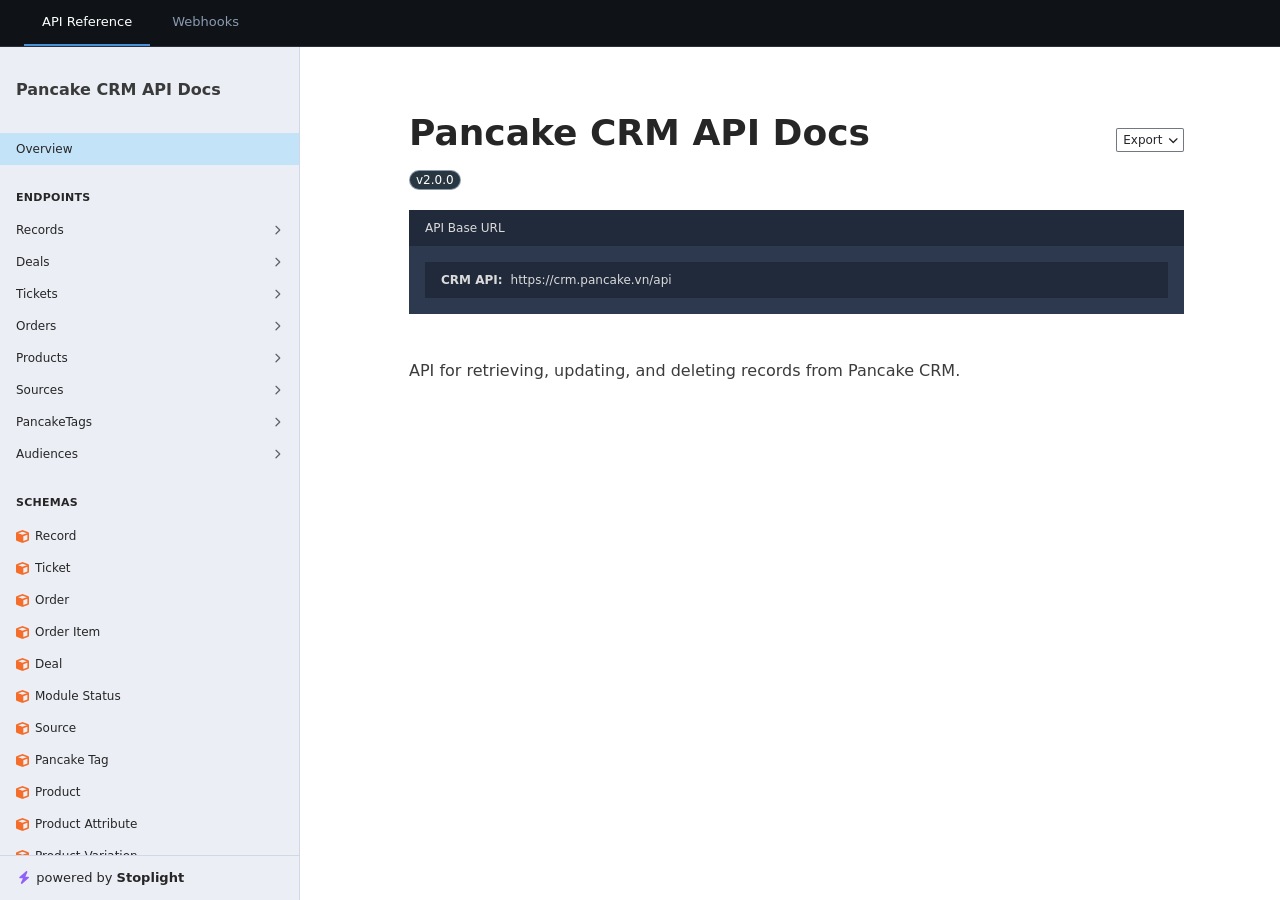
<file: index.html>
<!doctype html>
<html lang="en">

<head>
  <meta charset="utf-8">
  <meta name="viewport" content="width=device-width, initial-scale=1, shrink-to-fit=no">
  <title>Pancake CRM API Docs</title>

  <script src="./assets/web-components.min.js"></script>
  <link rel="stylesheet" href="./assets/styles.min.css">
  <link rel="stylesheet" href="./assets/crm.min.css">
  <link rel="icon" type="image/png" href="./assets/images/logo.png">
</head>

<body>
  <nav class="doc-tabs">
    <a href="?" id="tab-api">API Reference</a>
    <a href="?doc=webhook" id="tab-webhook">Webhooks</a>
    <a href="?doc=internal_third_party" id="tab-internal_third_party" hidden>Internal Third Party</a>
  </nav>
  <div id="docs-root"></div>
  <script src="./assets/js/index.js"></script>
</body>

</html>
</file>
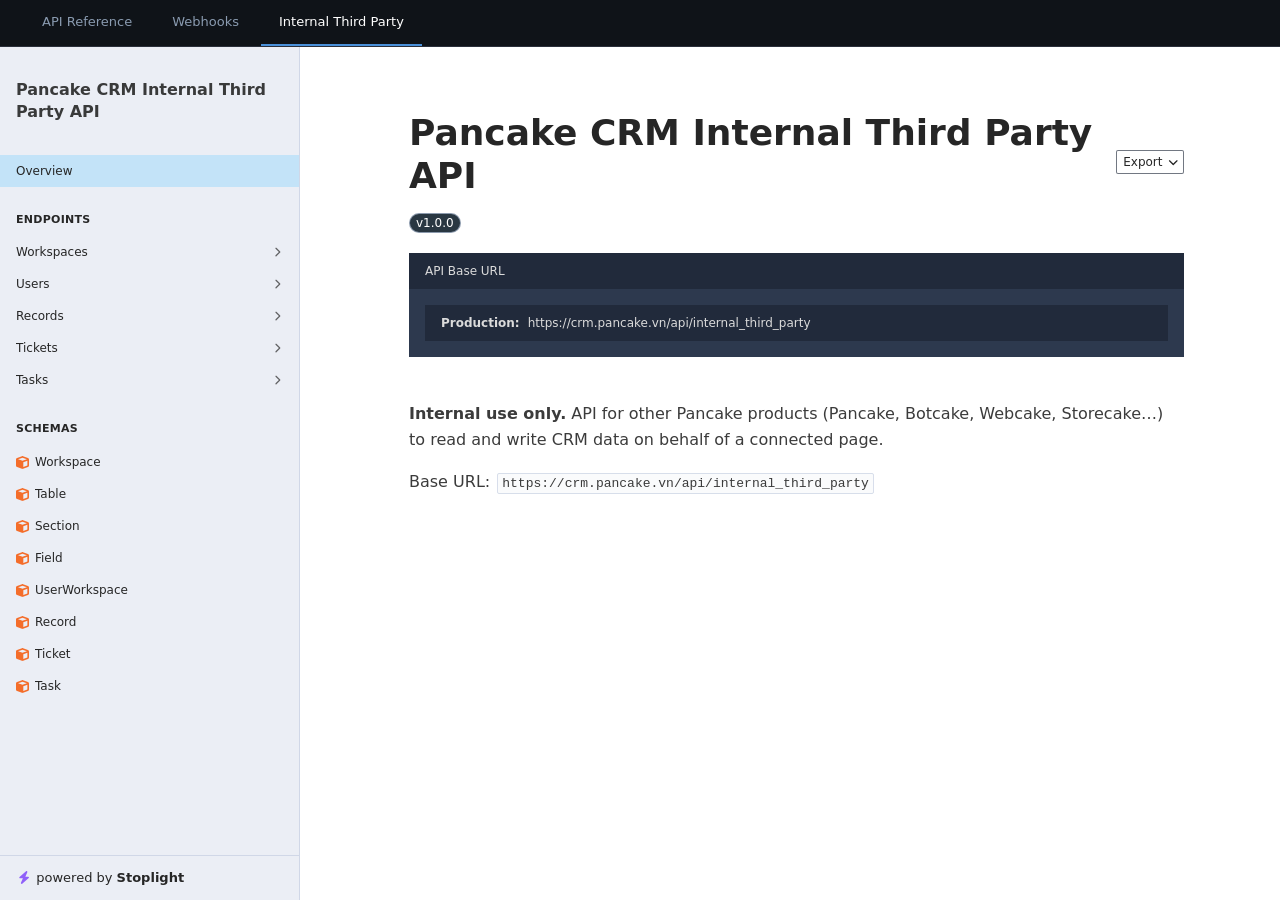
<file: internal_third_party/index.html>
<!doctype html>
<html lang="en">

<head>
  <meta charset="utf-8">
  <title>Redirecting…</title>
  <script>
    (function () {
      var path = window.location.pathname.replace(/\/index\.html?$/i, '').replace(/\/+$/, '');
      var base = path.slice(0, path.lastIndexOf('/')) || '/';
      window.location.replace(base + '?doc=internal_third_party');
    })();
  </script>
  <meta http-equiv="refresh" content="0; url=../?doc=internal_third_party">
</head>

<body></body>

</html>
</file>
<file: assets/styles.min.css>
blockquote,dd,dl,figure,h1,h2,h3,h4,h5,h6,hr,p,pre{margin:0}button{background-color:transparent;background-image:none}:focus{outline:none}fieldset,ol,ul{margin:0;padding:0}ol,ul{list-style:none}html{font-family:var(--font-ui);line-height:1.5}body{text-rendering:optimizeSpeed;font-family:inherit;line-height:inherit;margin:0;min-height:100vh}*,:after,:before{border:0 solid var(--color-border,currentColor);box-sizing:border-box}hr{border-top-width:1px}img{border-style:solid}textarea{resize:vertical}input::-ms-input-placeholder,textarea::-ms-input-placeholder{color:#a1a1aa}input::placeholder,textarea::placeholder{color:#a1a1aa}[role=button],button{cursor:pointer}table{border-collapse:collapse}h1,h2,h3,h4,h5,h6{font-size:inherit;font-weight:inherit}a{color:inherit;text-decoration:inherit}button,input,optgroup,select,textarea{color:inherit;line-height:inherit;padding:0}code,kbd,pre,samp{font-family:var(--font-mono)}audio,canvas,embed,iframe,img,object,svg,video{display:block;vertical-align:middle}img,video{height:auto;max-width:100%}button{font-family:var(--font-ui)}select{-moz-appearance:none;-webkit-appearance:none}select::-ms-expand{display:none}select{font-size:inherit}iframe{border:0}@media (prefers-reduced-motion:reduce){*{animation-duration:.01ms!important;animation-iteration-count:1!important;scroll-behavior:auto!important;transition-duration:.01ms!important}}.sl-stack--1{gap:4px}.sl-stack--2{gap:8px}.sl-stack--3{gap:12px}.sl-stack--4{gap:16px}.sl-stack--5{gap:20px}.sl-stack--6{gap:24px}.sl-stack--7{gap:28px}.sl-stack--8{gap:32px}.sl-stack--9{gap:36px}.sl-stack--10{gap:40px}.sl-stack--12{gap:48px}.sl-stack--14{gap:56px}.sl-stack--16{gap:64px}.sl-stack--20{gap:80px}.sl-stack--24{gap:96px}.sl-stack--32{gap:128px}.sl-content-center{align-content:center}.sl-content-start{align-content:flex-start}.sl-content-end{align-content:flex-end}.sl-content-between{align-content:space-between}.sl-content-around{align-content:space-around}.sl-content-evenly{align-content:space-evenly}.sl-items-start{align-items:flex-start}.sl-items-end{align-items:flex-end}.sl-items-center{align-items:center}.sl-items-baseline{align-items:baseline}.sl-items-stretch{align-items:stretch}.sl-self-auto{align-self:auto}.sl-self-start{align-self:flex-start}.sl-self-end{align-self:flex-end}.sl-self-center{align-self:center}.sl-self-stretch{align-self:stretch}.sl-bg-transparent{background-color:transparent}.sl-bg-current{background-color:currentColor}.sl-bg-lighten-100{background-color:var(--color-lighten-100)}.sl-bg-darken-100{background-color:var(--color-darken-100)}.sl-bg-primary{background-color:var(--color-primary)}.sl-bg-primary-tint{background-color:var(--color-primary-tint)}.sl-bg-primary-light{background-color:var(--color-primary-light)}.sl-bg-primary-dark{background-color:var(--color-primary-dark)}.sl-bg-primary-darker{background-color:var(--color-primary-darker)}.sl-bg-success{background-color:var(--color-success)}.sl-bg-success-tint{background-color:var(--color-success-tint)}.sl-bg-success-light{background-color:var(--color-success-light)}.sl-bg-success-dark{background-color:var(--color-success-dark)}.sl-bg-success-darker{background-color:var(--color-success-darker)}.sl-bg-warning{background-color:var(--color-warning)}.sl-bg-warning-tint{background-color:var(--color-warning-tint)}.sl-bg-warning-light{background-color:var(--color-warning-light)}.sl-bg-warning-dark{background-color:var(--color-warning-dark)}.sl-bg-warning-darker{background-color:var(--color-warning-darker)}.sl-bg-danger{background-color:var(--color-danger)}.sl-bg-danger-tint{background-color:var(--color-danger-tint)}.sl-bg-danger-light{background-color:var(--color-danger-light)}.sl-bg-danger-dark{background-color:var(--color-danger-dark)}.sl-bg-danger-darker{background-color:var(--color-danger-darker)}.sl-bg-code{background-color:var(--color-code)}.sl-bg-on-code{background-color:var(--color-on-code)}.sl-bg-on-primary{background-color:var(--color-on-primary)}.sl-bg-on-success{background-color:var(--color-on-success)}.sl-bg-on-warning{background-color:var(--color-on-warning)}.sl-bg-on-danger{background-color:var(--color-on-danger)}.sl-bg-canvas-50{background-color:var(--color-canvas-50)}.sl-bg-canvas-100{background-color:var(--color-canvas-100)}.sl-bg-canvas-200{background-color:var(--color-canvas-200)}.sl-bg-canvas-300{background-color:var(--color-canvas-300)}.sl-bg-canvas-400{background-color:var(--color-canvas-400)}.sl-bg-canvas-500{background-color:var(--color-canvas-500)}.sl-bg-canvas-dark{background-color:var(--color-canvas-dark)}.sl-bg-canvas-pure{background-color:var(--color-canvas-pure)}.sl-bg-canvas{background-color:var(--color-canvas)}.sl-bg-canvas-tint{background-color:var(--color-canvas-tint)}.sl-bg-canvas-dialog{background-color:var(--color-canvas-dialog)}.sl-bg-body{background-color:var(--color-text)}.sl-bg-body-muted{background-color:var(--color-text-muted)}.sl-bg-body-light{background-color:var(--color-text-light)}.hover\:sl-bg-transparent:hover{background-color:transparent}.hover\:sl-bg-current:hover{background-color:currentColor}.hover\:sl-bg-lighten-100:hover{background-color:var(--color-lighten-100)}.hover\:sl-bg-darken-100:hover{background-color:var(--color-darken-100)}.hover\:sl-bg-primary:hover{background-color:var(--color-primary)}.hover\:sl-bg-primary-tint:hover{background-color:var(--color-primary-tint)}.hover\:sl-bg-primary-light:hover{background-color:var(--color-primary-light)}.hover\:sl-bg-primary-dark:hover{background-color:var(--color-primary-dark)}.hover\:sl-bg-primary-darker:hover{background-color:var(--color-primary-darker)}.hover\:sl-bg-success:hover{background-color:var(--color-success)}.hover\:sl-bg-success-tint:hover{background-color:var(--color-success-tint)}.hover\:sl-bg-success-light:hover{background-color:var(--color-success-light)}.hover\:sl-bg-success-dark:hover{background-color:var(--color-success-dark)}.hover\:sl-bg-success-darker:hover{background-color:var(--color-success-darker)}.hover\:sl-bg-warning:hover{background-color:var(--color-warning)}.hover\:sl-bg-warning-tint:hover{background-color:var(--color-warning-tint)}.hover\:sl-bg-warning-light:hover{background-color:var(--color-warning-light)}.hover\:sl-bg-warning-dark:hover{background-color:var(--color-warning-dark)}.hover\:sl-bg-warning-darker:hover{background-color:var(--color-warning-darker)}.hover\:sl-bg-danger:hover{background-color:var(--color-danger)}.hover\:sl-bg-danger-tint:hover{background-color:var(--color-danger-tint)}.hover\:sl-bg-danger-light:hover{background-color:var(--color-danger-light)}.hover\:sl-bg-danger-dark:hover{background-color:var(--color-danger-dark)}.hover\:sl-bg-danger-darker:hover{background-color:var(--color-danger-darker)}.hover\:sl-bg-code:hover{background-color:var(--color-code)}.hover\:sl-bg-on-code:hover{background-color:var(--color-on-code)}.hover\:sl-bg-on-primary:hover{background-color:var(--color-on-primary)}.hover\:sl-bg-on-success:hover{background-color:var(--color-on-success)}.hover\:sl-bg-on-warning:hover{background-color:var(--color-on-warning)}.hover\:sl-bg-on-danger:hover{background-color:var(--color-on-danger)}.hover\:sl-bg-canvas-50:hover{background-color:var(--color-canvas-50)}.hover\:sl-bg-canvas-100:hover{background-color:var(--color-canvas-100)}.hover\:sl-bg-canvas-200:hover{background-color:var(--color-canvas-200)}.hover\:sl-bg-canvas-300:hover{background-color:var(--color-canvas-300)}.hover\:sl-bg-canvas-400:hover{background-color:var(--color-canvas-400)}.hover\:sl-bg-canvas-500:hover{background-color:var(--color-canvas-500)}.hover\:sl-bg-canvas-dark:hover{background-color:var(--color-canvas-dark)}.hover\:sl-bg-canvas-pure:hover{background-color:var(--color-canvas-pure)}.hover\:sl-bg-canvas:hover{background-color:var(--color-canvas)}.hover\:sl-bg-canvas-tint:hover{background-color:var(--color-canvas-tint)}.hover\:sl-bg-canvas-dialog:hover{background-color:var(--color-canvas-dialog)}.hover\:sl-bg-body:hover{background-color:var(--color-text)}.hover\:sl-bg-body-muted:hover{background-color:var(--color-text-muted)}.hover\:sl-bg-body-light:hover{background-color:var(--color-text-light)}.focus\:sl-bg-transparent:focus{background-color:transparent}.focus\:sl-bg-current:focus{background-color:currentColor}.focus\:sl-bg-lighten-100:focus{background-color:var(--color-lighten-100)}.focus\:sl-bg-darken-100:focus{background-color:var(--color-darken-100)}.focus\:sl-bg-primary:focus{background-color:var(--color-primary)}.focus\:sl-bg-primary-tint:focus{background-color:var(--color-primary-tint)}.focus\:sl-bg-primary-light:focus{background-color:var(--color-primary-light)}.focus\:sl-bg-primary-dark:focus{background-color:var(--color-primary-dark)}.focus\:sl-bg-primary-darker:focus{background-color:var(--color-primary-darker)}.focus\:sl-bg-success:focus{background-color:var(--color-success)}.focus\:sl-bg-success-tint:focus{background-color:var(--color-success-tint)}.focus\:sl-bg-success-light:focus{background-color:var(--color-success-light)}.focus\:sl-bg-success-dark:focus{background-color:var(--color-success-dark)}.focus\:sl-bg-success-darker:focus{background-color:var(--color-success-darker)}.focus\:sl-bg-warning:focus{background-color:var(--color-warning)}.focus\:sl-bg-warning-tint:focus{background-color:var(--color-warning-tint)}.focus\:sl-bg-warning-light:focus{background-color:var(--color-warning-light)}.focus\:sl-bg-warning-dark:focus{background-color:var(--color-warning-dark)}.focus\:sl-bg-warning-darker:focus{background-color:var(--color-warning-darker)}.focus\:sl-bg-danger:focus{background-color:var(--color-danger)}.focus\:sl-bg-danger-tint:focus{background-color:var(--color-danger-tint)}.focus\:sl-bg-danger-light:focus{background-color:var(--color-danger-light)}.focus\:sl-bg-danger-dark:focus{background-color:var(--color-danger-dark)}.focus\:sl-bg-danger-darker:focus{background-color:var(--color-danger-darker)}.focus\:sl-bg-code:focus{background-color:var(--color-code)}.focus\:sl-bg-on-code:focus{background-color:var(--color-on-code)}.focus\:sl-bg-on-primary:focus{background-color:var(--color-on-primary)}.focus\:sl-bg-on-success:focus{background-color:var(--color-on-success)}.focus\:sl-bg-on-warning:focus{background-color:var(--color-on-warning)}.focus\:sl-bg-on-danger:focus{background-color:var(--color-on-danger)}.focus\:sl-bg-canvas-50:focus{background-color:var(--color-canvas-50)}.focus\:sl-bg-canvas-100:focus{background-color:var(--color-canvas-100)}.focus\:sl-bg-canvas-200:focus{background-color:var(--color-canvas-200)}.focus\:sl-bg-canvas-300:focus{background-color:var(--color-canvas-300)}.focus\:sl-bg-canvas-400:focus{background-color:var(--color-canvas-400)}.focus\:sl-bg-canvas-500:focus{background-color:var(--color-canvas-500)}.focus\:sl-bg-canvas-dark:focus{background-color:var(--color-canvas-dark)}.focus\:sl-bg-canvas-pure:focus{background-color:var(--color-canvas-pure)}.focus\:sl-bg-canvas:focus{background-color:var(--color-canvas)}.focus\:sl-bg-canvas-tint:focus{background-color:var(--color-canvas-tint)}.focus\:sl-bg-canvas-dialog:focus{background-color:var(--color-canvas-dialog)}.focus\:sl-bg-body:focus{background-color:var(--color-text)}.focus\:sl-bg-body-muted:focus{background-color:var(--color-text-muted)}.focus\:sl-bg-body-light:focus{background-color:var(--color-text-light)}.active\:sl-bg-transparent:active{background-color:transparent}.active\:sl-bg-current:active{background-color:currentColor}.active\:sl-bg-lighten-100:active{background-color:var(--color-lighten-100)}.active\:sl-bg-darken-100:active{background-color:var(--color-darken-100)}.active\:sl-bg-primary:active{background-color:var(--color-primary)}.active\:sl-bg-primary-tint:active{background-color:var(--color-primary-tint)}.active\:sl-bg-primary-light:active{background-color:var(--color-primary-light)}.active\:sl-bg-primary-dark:active{background-color:var(--color-primary-dark)}.active\:sl-bg-primary-darker:active{background-color:var(--color-primary-darker)}.active\:sl-bg-success:active{background-color:var(--color-success)}.active\:sl-bg-success-tint:active{background-color:var(--color-success-tint)}.active\:sl-bg-success-light:active{background-color:var(--color-success-light)}.active\:sl-bg-success-dark:active{background-color:var(--color-success-dark)}.active\:sl-bg-success-darker:active{background-color:var(--color-success-darker)}.active\:sl-bg-warning:active{background-color:var(--color-warning)}.active\:sl-bg-warning-tint:active{background-color:var(--color-warning-tint)}.active\:sl-bg-warning-light:active{background-color:var(--color-warning-light)}.active\:sl-bg-warning-dark:active{background-color:var(--color-warning-dark)}.active\:sl-bg-warning-darker:active{background-color:var(--color-warning-darker)}.active\:sl-bg-danger:active{background-color:var(--color-danger)}.active\:sl-bg-danger-tint:active{background-color:var(--color-danger-tint)}.active\:sl-bg-danger-light:active{background-color:var(--color-danger-light)}.active\:sl-bg-danger-dark:active{background-color:var(--color-danger-dark)}.active\:sl-bg-danger-darker:active{background-color:var(--color-danger-darker)}.active\:sl-bg-code:active{background-color:var(--color-code)}.active\:sl-bg-on-code:active{background-color:var(--color-on-code)}.active\:sl-bg-on-primary:active{background-color:var(--color-on-primary)}.active\:sl-bg-on-success:active{background-color:var(--color-on-success)}.active\:sl-bg-on-warning:active{background-color:var(--color-on-warning)}.active\:sl-bg-on-danger:active{background-color:var(--color-on-danger)}.active\:sl-bg-canvas-50:active{background-color:var(--color-canvas-50)}.active\:sl-bg-canvas-100:active{background-color:var(--color-canvas-100)}.active\:sl-bg-canvas-200:active{background-color:var(--color-canvas-200)}.active\:sl-bg-canvas-300:active{background-color:var(--color-canvas-300)}.active\:sl-bg-canvas-400:active{background-color:var(--color-canvas-400)}.active\:sl-bg-canvas-500:active{background-color:var(--color-canvas-500)}.active\:sl-bg-canvas-dark:active{background-color:var(--color-canvas-dark)}.active\:sl-bg-canvas-pure:active{background-color:var(--color-canvas-pure)}.active\:sl-bg-canvas:active{background-color:var(--color-canvas)}.active\:sl-bg-canvas-tint:active{background-color:var(--color-canvas-tint)}.active\:sl-bg-canvas-dialog:active{background-color:var(--color-canvas-dialog)}.active\:sl-bg-body:active{background-color:var(--color-text)}.active\:sl-bg-body-muted:active{background-color:var(--color-text-muted)}.active\:sl-bg-body-light:active{background-color:var(--color-text-light)}.disabled\:sl-bg-transparent:disabled{background-color:transparent}.disabled\:sl-bg-current:disabled{background-color:currentColor}.disabled\:sl-bg-lighten-100:disabled{background-color:var(--color-lighten-100)}.disabled\:sl-bg-darken-100:disabled{background-color:var(--color-darken-100)}.disabled\:sl-bg-primary:disabled{background-color:var(--color-primary)}.disabled\:sl-bg-primary-tint:disabled{background-color:var(--color-primary-tint)}.disabled\:sl-bg-primary-light:disabled{background-color:var(--color-primary-light)}.disabled\:sl-bg-primary-dark:disabled{background-color:var(--color-primary-dark)}.disabled\:sl-bg-primary-darker:disabled{background-color:var(--color-primary-darker)}.disabled\:sl-bg-success:disabled{background-color:var(--color-success)}.disabled\:sl-bg-success-tint:disabled{background-color:var(--color-success-tint)}.disabled\:sl-bg-success-light:disabled{background-color:var(--color-success-light)}.disabled\:sl-bg-success-dark:disabled{background-color:var(--color-success-dark)}.disabled\:sl-bg-success-darker:disabled{background-color:var(--color-success-darker)}.disabled\:sl-bg-warning:disabled{background-color:var(--color-warning)}.disabled\:sl-bg-warning-tint:disabled{background-color:var(--color-warning-tint)}.disabled\:sl-bg-warning-light:disabled{background-color:var(--color-warning-light)}.disabled\:sl-bg-warning-dark:disabled{background-color:var(--color-warning-dark)}.disabled\:sl-bg-warning-darker:disabled{background-color:var(--color-warning-darker)}.disabled\:sl-bg-danger:disabled{background-color:var(--color-danger)}.disabled\:sl-bg-danger-tint:disabled{background-color:var(--color-danger-tint)}.disabled\:sl-bg-danger-light:disabled{background-color:var(--color-danger-light)}.disabled\:sl-bg-danger-dark:disabled{background-color:var(--color-danger-dark)}.disabled\:sl-bg-danger-darker:disabled{background-color:var(--color-danger-darker)}.disabled\:sl-bg-code:disabled{background-color:var(--color-code)}.disabled\:sl-bg-on-code:disabled{background-color:var(--color-on-code)}.disabled\:sl-bg-on-primary:disabled{background-color:var(--color-on-primary)}.disabled\:sl-bg-on-success:disabled{background-color:var(--color-on-success)}.disabled\:sl-bg-on-warning:disabled{background-color:var(--color-on-warning)}.disabled\:sl-bg-on-danger:disabled{background-color:var(--color-on-danger)}.disabled\:sl-bg-canvas-50:disabled{background-color:var(--color-canvas-50)}.disabled\:sl-bg-canvas-100:disabled{background-color:var(--color-canvas-100)}.disabled\:sl-bg-canvas-200:disabled{background-color:var(--color-canvas-200)}.disabled\:sl-bg-canvas-300:disabled{background-color:var(--color-canvas-300)}.disabled\:sl-bg-canvas-400:disabled{background-color:var(--color-canvas-400)}.disabled\:sl-bg-canvas-500:disabled{background-color:var(--color-canvas-500)}.disabled\:sl-bg-canvas-dark:disabled{background-color:var(--color-canvas-dark)}.disabled\:sl-bg-canvas-pure:disabled{background-color:var(--color-canvas-pure)}.disabled\:sl-bg-canvas:disabled{background-color:var(--color-canvas)}.disabled\:sl-bg-canvas-tint:disabled{background-color:var(--color-canvas-tint)}.disabled\:sl-bg-canvas-dialog:disabled{background-color:var(--color-canvas-dialog)}.disabled\:sl-bg-body:disabled{background-color:var(--color-text)}.disabled\:sl-bg-body-muted:disabled{background-color:var(--color-text-muted)}.disabled\:sl-bg-body-light:disabled{background-color:var(--color-text-light)}.sl-bg-none{background-image:none}.sl-bg-gradient-to-t{background-image:linear-gradient(to top,var(--tw-gradient-stops))}.sl-bg-gradient-to-tr{background-image:linear-gradient(to top right,var(--tw-gradient-stops))}.sl-bg-gradient-to-r{background-image:linear-gradient(to right,var(--tw-gradient-stops))}.sl-bg-gradient-to-br{background-image:linear-gradient(to bottom right,var(--tw-gradient-stops))}.sl-bg-gradient-to-b{background-image:linear-gradient(to bottom,var(--tw-gradient-stops))}.sl-bg-gradient-to-bl{background-image:linear-gradient(to bottom left,var(--tw-gradient-stops))}.sl-bg-gradient-to-l{background-image:linear-gradient(to left,var(--tw-gradient-stops))}.sl-bg-gradient-to-tl{background-image:linear-gradient(to top left,var(--tw-gradient-stops))}.sl-blur-0,.sl-blur-none{--tw-blur:blur(0)}.sl-blur-sm{--tw-blur:blur(4px)}.sl-blur{--tw-blur:blur(8px)}.sl-blur-md{--tw-blur:blur(12px)}.sl-blur-lg{--tw-blur:blur(16px)}.sl-blur-xl{--tw-blur:blur(24px)}.sl-blur-2xl{--tw-blur:blur(40px)}.sl-blur-3xl{--tw-blur:blur(64px)}.sl-border-transparent{border-color:transparent}.sl-border-current{border-color:currentColor}.sl-border-lighten-100{border-color:var(--color-lighten-100)}.sl-border-darken-100{border-color:var(--color-darken-100)}.sl-border-primary{border-color:var(--color-primary)}.sl-border-primary-tint{border-color:var(--color-primary-tint)}.sl-border-primary-light{border-color:var(--color-primary-light)}.sl-border-primary-dark{border-color:var(--color-primary-dark)}.sl-border-primary-darker{border-color:var(--color-primary-darker)}.sl-border-success{border-color:var(--color-success)}.sl-border-success-tint{border-color:var(--color-success-tint)}.sl-border-success-light{border-color:var(--color-success-light)}.sl-border-success-dark{border-color:var(--color-success-dark)}.sl-border-success-darker{border-color:var(--color-success-darker)}.sl-border-warning{border-color:var(--color-warning)}.sl-border-warning-tint{border-color:var(--color-warning-tint)}.sl-border-warning-light{border-color:var(--color-warning-light)}.sl-border-warning-dark{border-color:var(--color-warning-dark)}.sl-border-warning-darker{border-color:var(--color-warning-darker)}.sl-border-danger{border-color:var(--color-danger)}.sl-border-danger-tint{border-color:var(--color-danger-tint)}.sl-border-danger-light{border-color:var(--color-danger-light)}.sl-border-danger-dark{border-color:var(--color-danger-dark)}.sl-border-danger-darker{border-color:var(--color-danger-darker)}.sl-border-code{border-color:var(--color-code)}.sl-border-on-code{border-color:var(--color-on-code)}.sl-border-on-primary{border-color:var(--color-on-primary)}.sl-border-on-success{border-color:var(--color-on-success)}.sl-border-on-warning{border-color:var(--color-on-warning)}.sl-border-on-danger{border-color:var(--color-on-danger)}.sl-border-light{border-color:var(--color-border-light)}.sl-border-dark{border-color:var(--color-border-dark)}.sl-border-button{border-color:var(--color-border-button)}.sl-border-input{border-color:var(--color-border-input)}.sl-border-body{border-color:var(--color-text)}.hover\:sl-border-transparent:hover{border-color:transparent}.hover\:sl-border-current:hover{border-color:currentColor}.hover\:sl-border-lighten-100:hover{border-color:var(--color-lighten-100)}.hover\:sl-border-darken-100:hover{border-color:var(--color-darken-100)}.hover\:sl-border-primary:hover{border-color:var(--color-primary)}.hover\:sl-border-primary-tint:hover{border-color:var(--color-primary-tint)}.hover\:sl-border-primary-light:hover{border-color:var(--color-primary-light)}.hover\:sl-border-primary-dark:hover{border-color:var(--color-primary-dark)}.hover\:sl-border-primary-darker:hover{border-color:var(--color-primary-darker)}.hover\:sl-border-success:hover{border-color:var(--color-success)}.hover\:sl-border-success-tint:hover{border-color:var(--color-success-tint)}.hover\:sl-border-success-light:hover{border-color:var(--color-success-light)}.hover\:sl-border-success-dark:hover{border-color:var(--color-success-dark)}.hover\:sl-border-success-darker:hover{border-color:var(--color-success-darker)}.hover\:sl-border-warning:hover{border-color:var(--color-warning)}.hover\:sl-border-warning-tint:hover{border-color:var(--color-warning-tint)}.hover\:sl-border-warning-light:hover{border-color:var(--color-warning-light)}.hover\:sl-border-warning-dark:hover{border-color:var(--color-warning-dark)}.hover\:sl-border-warning-darker:hover{border-color:var(--color-warning-darker)}.hover\:sl-border-danger:hover{border-color:var(--color-danger)}.hover\:sl-border-danger-tint:hover{border-color:var(--color-danger-tint)}.hover\:sl-border-danger-light:hover{border-color:var(--color-danger-light)}.hover\:sl-border-danger-dark:hover{border-color:var(--color-danger-dark)}.hover\:sl-border-danger-darker:hover{border-color:var(--color-danger-darker)}.hover\:sl-border-code:hover{border-color:var(--color-code)}.hover\:sl-border-on-code:hover{border-color:var(--color-on-code)}.hover\:sl-border-on-primary:hover{border-color:var(--color-on-primary)}.hover\:sl-border-on-success:hover{border-color:var(--color-on-success)}.hover\:sl-border-on-warning:hover{border-color:var(--color-on-warning)}.hover\:sl-border-on-danger:hover{border-color:var(--color-on-danger)}.hover\:sl-border-light:hover{border-color:var(--color-border-light)}.hover\:sl-border-dark:hover{border-color:var(--color-border-dark)}.hover\:sl-border-button:hover{border-color:var(--color-border-button)}.hover\:sl-border-input:hover{border-color:var(--color-border-input)}.hover\:sl-border-body:hover{border-color:var(--color-text)}.focus\:sl-border-transparent:focus{border-color:transparent}.focus\:sl-border-current:focus{border-color:currentColor}.focus\:sl-border-lighten-100:focus{border-color:var(--color-lighten-100)}.focus\:sl-border-darken-100:focus{border-color:var(--color-darken-100)}.focus\:sl-border-primary:focus{border-color:var(--color-primary)}.focus\:sl-border-primary-tint:focus{border-color:var(--color-primary-tint)}.focus\:sl-border-primary-light:focus{border-color:var(--color-primary-light)}.focus\:sl-border-primary-dark:focus{border-color:var(--color-primary-dark)}.focus\:sl-border-primary-darker:focus{border-color:var(--color-primary-darker)}.focus\:sl-border-success:focus{border-color:var(--color-success)}.focus\:sl-border-success-tint:focus{border-color:var(--color-success-tint)}.focus\:sl-border-success-light:focus{border-color:var(--color-success-light)}.focus\:sl-border-success-dark:focus{border-color:var(--color-success-dark)}.focus\:sl-border-success-darker:focus{border-color:var(--color-success-darker)}.focus\:sl-border-warning:focus{border-color:var(--color-warning)}.focus\:sl-border-warning-tint:focus{border-color:var(--color-warning-tint)}.focus\:sl-border-warning-light:focus{border-color:var(--color-warning-light)}.focus\:sl-border-warning-dark:focus{border-color:var(--color-warning-dark)}.focus\:sl-border-warning-darker:focus{border-color:var(--color-warning-darker)}.focus\:sl-border-danger:focus{border-color:var(--color-danger)}.focus\:sl-border-danger-tint:focus{border-color:var(--color-danger-tint)}.focus\:sl-border-danger-light:focus{border-color:var(--color-danger-light)}.focus\:sl-border-danger-dark:focus{border-color:var(--color-danger-dark)}.focus\:sl-border-danger-darker:focus{border-color:var(--color-danger-darker)}.focus\:sl-border-code:focus{border-color:var(--color-code)}.focus\:sl-border-on-code:focus{border-color:var(--color-on-code)}.focus\:sl-border-on-primary:focus{border-color:var(--color-on-primary)}.focus\:sl-border-on-success:focus{border-color:var(--color-on-success)}.focus\:sl-border-on-warning:focus{border-color:var(--color-on-warning)}.focus\:sl-border-on-danger:focus{border-color:var(--color-on-danger)}.focus\:sl-border-light:focus{border-color:var(--color-border-light)}.focus\:sl-border-dark:focus{border-color:var(--color-border-dark)}.focus\:sl-border-button:focus{border-color:var(--color-border-button)}.focus\:sl-border-input:focus{border-color:var(--color-border-input)}.focus\:sl-border-body:focus{border-color:var(--color-text)}.focus-within\:sl-border-transparent:focus-within{border-color:transparent}.focus-within\:sl-border-current:focus-within{border-color:currentColor}.focus-within\:sl-border-lighten-100:focus-within{border-color:var(--color-lighten-100)}.focus-within\:sl-border-darken-100:focus-within{border-color:var(--color-darken-100)}.focus-within\:sl-border-primary:focus-within{border-color:var(--color-primary)}.focus-within\:sl-border-primary-tint:focus-within{border-color:var(--color-primary-tint)}.focus-within\:sl-border-primary-light:focus-within{border-color:var(--color-primary-light)}.focus-within\:sl-border-primary-dark:focus-within{border-color:var(--color-primary-dark)}.focus-within\:sl-border-primary-darker:focus-within{border-color:var(--color-primary-darker)}.focus-within\:sl-border-success:focus-within{border-color:var(--color-success)}.focus-within\:sl-border-success-tint:focus-within{border-color:var(--color-success-tint)}.focus-within\:sl-border-success-light:focus-within{border-color:var(--color-success-light)}.focus-within\:sl-border-success-dark:focus-within{border-color:var(--color-success-dark)}.focus-within\:sl-border-success-darker:focus-within{border-color:var(--color-success-darker)}.focus-within\:sl-border-warning:focus-within{border-color:var(--color-warning)}.focus-within\:sl-border-warning-tint:focus-within{border-color:var(--color-warning-tint)}.focus-within\:sl-border-warning-light:focus-within{border-color:var(--color-warning-light)}.focus-within\:sl-border-warning-dark:focus-within{border-color:var(--color-warning-dark)}.focus-within\:sl-border-warning-darker:focus-within{border-color:var(--color-warning-darker)}.focus-within\:sl-border-danger:focus-within{border-color:var(--color-danger)}.focus-within\:sl-border-danger-tint:focus-within{border-color:var(--color-danger-tint)}.focus-within\:sl-border-danger-light:focus-within{border-color:var(--color-danger-light)}.focus-within\:sl-border-danger-dark:focus-within{border-color:var(--color-danger-dark)}.focus-within\:sl-border-danger-darker:focus-within{border-color:var(--color-danger-darker)}.focus-within\:sl-border-code:focus-within{border-color:var(--color-code)}.focus-within\:sl-border-on-code:focus-within{border-color:var(--color-on-code)}.focus-within\:sl-border-on-primary:focus-within{border-color:var(--color-on-primary)}.focus-within\:sl-border-on-success:focus-within{border-color:var(--color-on-success)}.focus-within\:sl-border-on-warning:focus-within{border-color:var(--color-on-warning)}.focus-within\:sl-border-on-danger:focus-within{border-color:var(--color-on-danger)}.focus-within\:sl-border-light:focus-within{border-color:var(--color-border-light)}.focus-within\:sl-border-dark:focus-within{border-color:var(--color-border-dark)}.focus-within\:sl-border-button:focus-within{border-color:var(--color-border-button)}.focus-within\:sl-border-input:focus-within{border-color:var(--color-border-input)}.focus-within\:sl-border-body:focus-within{border-color:var(--color-text)}.active\:sl-border-transparent:active{border-color:transparent}.active\:sl-border-current:active{border-color:currentColor}.active\:sl-border-lighten-100:active{border-color:var(--color-lighten-100)}.active\:sl-border-darken-100:active{border-color:var(--color-darken-100)}.active\:sl-border-primary:active{border-color:var(--color-primary)}.active\:sl-border-primary-tint:active{border-color:var(--color-primary-tint)}.active\:sl-border-primary-light:active{border-color:var(--color-primary-light)}.active\:sl-border-primary-dark:active{border-color:var(--color-primary-dark)}.active\:sl-border-primary-darker:active{border-color:var(--color-primary-darker)}.active\:sl-border-success:active{border-color:var(--color-success)}.active\:sl-border-success-tint:active{border-color:var(--color-success-tint)}.active\:sl-border-success-light:active{border-color:var(--color-success-light)}.active\:sl-border-success-dark:active{border-color:var(--color-success-dark)}.active\:sl-border-success-darker:active{border-color:var(--color-success-darker)}.active\:sl-border-warning:active{border-color:var(--color-warning)}.active\:sl-border-warning-tint:active{border-color:var(--color-warning-tint)}.active\:sl-border-warning-light:active{border-color:var(--color-warning-light)}.active\:sl-border-warning-dark:active{border-color:var(--color-warning-dark)}.active\:sl-border-warning-darker:active{border-color:var(--color-warning-darker)}.active\:sl-border-danger:active{border-color:var(--color-danger)}.active\:sl-border-danger-tint:active{border-color:var(--color-danger-tint)}.active\:sl-border-danger-light:active{border-color:var(--color-danger-light)}.active\:sl-border-danger-dark:active{border-color:var(--color-danger-dark)}.active\:sl-border-danger-darker:active{border-color:var(--color-danger-darker)}.active\:sl-border-code:active{border-color:var(--color-code)}.active\:sl-border-on-code:active{border-color:var(--color-on-code)}.active\:sl-border-on-primary:active{border-color:var(--color-on-primary)}.active\:sl-border-on-success:active{border-color:var(--color-on-success)}.active\:sl-border-on-warning:active{border-color:var(--color-on-warning)}.active\:sl-border-on-danger:active{border-color:var(--color-on-danger)}.active\:sl-border-light:active{border-color:var(--color-border-light)}.active\:sl-border-dark:active{border-color:var(--color-border-dark)}.active\:sl-border-button:active{border-color:var(--color-border-button)}.active\:sl-border-input:active{border-color:var(--color-border-input)}.active\:sl-border-body:active{border-color:var(--color-text)}.sl-rounded-none{border-radius:0}.sl-rounded-sm{border-radius:1px}.sl-rounded{border-radius:2px}.sl-rounded-lg{border-radius:5px}.sl-rounded-xl{border-radius:7px}.sl-rounded-full{border-radius:9999px}.sl-rounded-t-none{border-top-left-radius:0;border-top-right-radius:0}.sl-rounded-r-none{border-bottom-right-radius:0;border-top-right-radius:0}.sl-rounded-b-none{border-bottom-left-radius:0;border-bottom-right-radius:0}.sl-rounded-l-none{border-bottom-left-radius:0;border-top-left-radius:0}.sl-rounded-t-sm{border-top-left-radius:1px;border-top-right-radius:1px}.sl-rounded-r-sm{border-bottom-right-radius:1px;border-top-right-radius:1px}.sl-rounded-b-sm{border-bottom-left-radius:1px;border-bottom-right-radius:1px}.sl-rounded-l-sm{border-bottom-left-radius:1px;border-top-left-radius:1px}.sl-rounded-t{border-top-left-radius:2px}.sl-rounded-r,.sl-rounded-t{border-top-right-radius:2px}.sl-rounded-b,.sl-rounded-r{border-bottom-right-radius:2px}.sl-rounded-b,.sl-rounded-l{border-bottom-left-radius:2px}.sl-rounded-l{border-top-left-radius:2px}.sl-rounded-t-lg{border-top-left-radius:5px;border-top-right-radius:5px}.sl-rounded-r-lg{border-bottom-right-radius:5px;border-top-right-radius:5px}.sl-rounded-b-lg{border-bottom-left-radius:5px;border-bottom-right-radius:5px}.sl-rounded-l-lg{border-bottom-left-radius:5px;border-top-left-radius:5px}.sl-rounded-t-xl{border-top-left-radius:7px;border-top-right-radius:7px}.sl-rounded-r-xl{border-bottom-right-radius:7px;border-top-right-radius:7px}.sl-rounded-b-xl{border-bottom-left-radius:7px;border-bottom-right-radius:7px}.sl-rounded-l-xl{border-bottom-left-radius:7px;border-top-left-radius:7px}.sl-rounded-t-full{border-top-left-radius:9999px;border-top-right-radius:9999px}.sl-rounded-r-full{border-bottom-right-radius:9999px;border-top-right-radius:9999px}.sl-rounded-b-full{border-bottom-left-radius:9999px;border-bottom-right-radius:9999px}.sl-rounded-l-full{border-bottom-left-radius:9999px;border-top-left-radius:9999px}.sl-rounded-tl-none{border-top-left-radius:0}.sl-rounded-tr-none{border-top-right-radius:0}.sl-rounded-br-none{border-bottom-right-radius:0}.sl-rounded-bl-none{border-bottom-left-radius:0}.sl-rounded-tl-sm{border-top-left-radius:1px}.sl-rounded-tr-sm{border-top-right-radius:1px}.sl-rounded-br-sm{border-bottom-right-radius:1px}.sl-rounded-bl-sm{border-bottom-left-radius:1px}.sl-rounded-tl{border-top-left-radius:2px}.sl-rounded-tr{border-top-right-radius:2px}.sl-rounded-br{border-bottom-right-radius:2px}.sl-rounded-bl{border-bottom-left-radius:2px}.sl-rounded-tl-lg{border-top-left-radius:5px}.sl-rounded-tr-lg{border-top-right-radius:5px}.sl-rounded-br-lg{border-bottom-right-radius:5px}.sl-rounded-bl-lg{border-bottom-left-radius:5px}.sl-rounded-tl-xl{border-top-left-radius:7px}.sl-rounded-tr-xl{border-top-right-radius:7px}.sl-rounded-br-xl{border-bottom-right-radius:7px}.sl-rounded-bl-xl{border-bottom-left-radius:7px}.sl-rounded-tl-full{border-top-left-radius:9999px}.sl-rounded-tr-full{border-top-right-radius:9999px}.sl-rounded-br-full{border-bottom-right-radius:9999px}.sl-rounded-bl-full{border-bottom-left-radius:9999px}.sl-border-solid{border-style:solid}.sl-border-dashed{border-style:dashed}.sl-border-dotted{border-style:dotted}.sl-border-double{border-style:double}.sl-border-none{border-style:none}.sl-border-0{border-width:0}.sl-border-2{border-width:2px}.sl-border-4{border-width:4px}.sl-border-8{border-width:8px}.sl-border{border-width:1px}.sl-border-t-0{border-top-width:0}.sl-border-r-0{border-right-width:0}.sl-border-b-0{border-bottom-width:0}.sl-border-l-0{border-left-width:0}.sl-border-t-2{border-top-width:2px}.sl-border-r-2{border-right-width:2px}.sl-border-b-2{border-bottom-width:2px}.sl-border-l-2{border-left-width:2px}.sl-border-t-4{border-top-width:4px}.sl-border-r-4{border-right-width:4px}.sl-border-b-4{border-bottom-width:4px}.sl-border-l-4{border-left-width:4px}.sl-border-t-8{border-top-width:8px}.sl-border-r-8{border-right-width:8px}.sl-border-b-8{border-bottom-width:8px}.sl-border-l-8{border-left-width:8px}.sl-border-t{border-top-width:1px}.sl-border-r{border-right-width:1px}.sl-border-b{border-bottom-width:1px}.sl-border-l{border-left-width:1px}*{--tw-shadow:0 0 #0000}.sl-shadow-sm{--tw-shadow:var(--shadow-sm);box-shadow:var(--tw-ring-offset-shadow,0 0 #0000),var(--tw-ring-shadow,0 0 #0000),var(--tw-shadow)}.sl-shadow,.sl-shadow-md{--tw-shadow:var(--shadow-md)}.sl-shadow,.sl-shadow-lg,.sl-shadow-md{box-shadow:var(--tw-ring-offset-shadow,0 0 #0000),var(--tw-ring-shadow,0 0 #0000),var(--tw-shadow)}.sl-shadow-lg{--tw-shadow:var(--shadow-lg)}.sl-shadow-xl{--tw-shadow:var(--shadow-xl)}.sl-shadow-2xl,.sl-shadow-xl{box-shadow:var(--tw-ring-offset-shadow,0 0 #0000),var(--tw-ring-shadow,0 0 #0000),var(--tw-shadow)}.sl-shadow-2xl{--tw-shadow:var(--shadow-2xl)}.hover\:sl-shadow-sm:hover{--tw-shadow:var(--shadow-sm);box-shadow:var(--tw-ring-offset-shadow,0 0 #0000),var(--tw-ring-shadow,0 0 #0000),var(--tw-shadow)}.hover\:sl-shadow:hover{--tw-shadow:var(--shadow-md);box-shadow:var(--tw-ring-offset-shadow,0 0 #0000),var(--tw-ring-shadow,0 0 #0000),var(--tw-shadow)}.hover\:sl-shadow-md:hover{--tw-shadow:var(--shadow-md);box-shadow:var(--tw-ring-offset-shadow,0 0 #0000),var(--tw-ring-shadow,0 0 #0000),var(--tw-shadow)}.hover\:sl-shadow-lg:hover{--tw-shadow:var(--shadow-lg);box-shadow:var(--tw-ring-offset-shadow,0 0 #0000),var(--tw-ring-shadow,0 0 #0000),var(--tw-shadow)}.hover\:sl-shadow-xl:hover{--tw-shadow:var(--shadow-xl);box-shadow:var(--tw-ring-offset-shadow,0 0 #0000),var(--tw-ring-shadow,0 0 #0000),var(--tw-shadow)}.hover\:sl-shadow-2xl:hover{--tw-shadow:var(--shadow-2xl);box-shadow:var(--tw-ring-offset-shadow,0 0 #0000),var(--tw-ring-shadow,0 0 #0000),var(--tw-shadow)}.focus\:sl-shadow-sm:focus{--tw-shadow:var(--shadow-sm);box-shadow:var(--tw-ring-offset-shadow,0 0 #0000),var(--tw-ring-shadow,0 0 #0000),var(--tw-shadow)}.focus\:sl-shadow:focus{--tw-shadow:var(--shadow-md);box-shadow:var(--tw-ring-offset-shadow,0 0 #0000),var(--tw-ring-shadow,0 0 #0000),var(--tw-shadow)}.focus\:sl-shadow-md:focus{--tw-shadow:var(--shadow-md);box-shadow:var(--tw-ring-offset-shadow,0 0 #0000),var(--tw-ring-shadow,0 0 #0000),var(--tw-shadow)}.focus\:sl-shadow-lg:focus{--tw-shadow:var(--shadow-lg);box-shadow:var(--tw-ring-offset-shadow,0 0 #0000),var(--tw-ring-shadow,0 0 #0000),var(--tw-shadow)}.focus\:sl-shadow-xl:focus{--tw-shadow:var(--shadow-xl);box-shadow:var(--tw-ring-offset-shadow,0 0 #0000),var(--tw-ring-shadow,0 0 #0000),var(--tw-shadow)}.focus\:sl-shadow-2xl:focus{--tw-shadow:var(--shadow-2xl);box-shadow:var(--tw-ring-offset-shadow,0 0 #0000),var(--tw-ring-shadow,0 0 #0000),var(--tw-shadow)}.sl-box-border{box-sizing:border-box}.sl-box-content{box-sizing:content-box}.sl-cursor-auto{cursor:auto}.sl-cursor{cursor:default}.sl-cursor-pointer{cursor:pointer}.sl-cursor-wait{cursor:wait}.sl-cursor-text{cursor:text}.sl-cursor-move{cursor:move}.sl-cursor-not-allowed{cursor:not-allowed}.sl-cursor-zoom-in{cursor:zoom-in}.sl-cursor-zoom-out{cursor:zoom-out}.sl-block{display:block}.sl-inline-block{display:inline-block}.sl-inline{display:inline}.sl-flex{display:flex}.sl-inline-flex{display:inline-flex}.sl-table{display:table}.sl-inline-table{display:inline-table}.sl-table-caption{display:table-caption}.sl-table-cell{display:table-cell}.sl-table-column{display:table-column}.sl-table-column-group{display:table-column-group}.sl-table-footer-group{display:table-footer-group}.sl-table-header-group{display:table-header-group}.sl-table-row-group{display:table-row-group}.sl-table-row{display:table-row}.sl-flow-root{display:flow-root}.sl-grid{display:grid}.sl-inline-grid{display:inline-grid}.sl-contents{display:contents}.sl-list-item{display:list-item}.sl-hidden{display:none}.sl-drop-shadow{--tw-drop-shadow:drop-shadow(var(--drop-shadow-default1)) drop-shadow(var(--drop-shadow-default2))}.sl-filter{--tw-blur:var(--tw-empty,/*!*/ /*!*/);--tw-brightness:var(--tw-empty,/*!*/ /*!*/);--tw-contrast:var(--tw-empty,/*!*/ /*!*/);--tw-grayscale:var(--tw-empty,/*!*/ /*!*/);--tw-hue-rotate:var(--tw-empty,/*!*/ /*!*/);--tw-invert:var(--tw-empty,/*!*/ /*!*/);--tw-saturate:var(--tw-empty,/*!*/ /*!*/);--tw-sepia:var(--tw-empty,/*!*/ /*!*/);--tw-drop-shadow:var(--tw-empty,/*!*/ /*!*/);filter:var(--tw-blur) var(--tw-brightness) var(--tw-contrast) var(--tw-grayscale) var(--tw-hue-rotate) var(--tw-invert) var(--tw-saturate) var(--tw-sepia) var(--tw-drop-shadow)}.sl-filter-none{filter:none}.sl-flex-1{flex:1 1}.sl-flex-auto{flex:1 1 auto}.sl-flex-initial{flex:0 1 auto}.sl-flex-none{flex:none}.sl-flex-row{flex-direction:row}.sl-flex-row-reverse{flex-direction:row-reverse}.sl-flex-col{flex-direction:column}.sl-flex-col-reverse{flex-direction:column-reverse}.sl-flex-grow-0{flex-grow:0}.sl-flex-grow{flex-grow:1}.sl-flex-shrink-0{flex-shrink:0}.sl-flex-shrink{flex-shrink:1}.sl-flex-wrap{flex-wrap:wrap}.sl-flex-wrap-reverse{flex-wrap:wrap-reverse}.sl-flex-nowrap{flex-wrap:nowrap}.sl-font-sans,.sl-font-ui{font-family:var(--font-ui)}.sl-font-prose{font-family:var(--font-prose)}.sl-font-mono{font-family:var(--font-mono)}.sl-text-2xs{font-size:9px}.sl-text-xs{font-size:10px}.sl-text-sm{font-size:11px}.sl-text-base{font-size:12px}.sl-text-lg{font-size:14px}.sl-text-xl{font-size:16px}.sl-text-2xl{font-size:20px}.sl-text-3xl{font-size:24px}.sl-text-4xl{font-size:28px}.sl-text-5xl{font-size:36px}.sl-text-6xl{font-size:44px}.sl-text-paragraph-leading{font-size:var(--fs-paragraph-leading)}.sl-text-paragraph{font-size:var(--fs-paragraph)}.sl-text-paragraph-small{font-size:var(--fs-paragraph-small)}.sl-text-paragraph-tiny{font-size:var(--fs-paragraph-tiny)}.sl-antialiased{-webkit-font-smoothing:antialiased;-moz-osx-font-smoothing:grayscale}.sl-subpixel-antialiased{-webkit-font-smoothing:auto;-moz-osx-font-smoothing:auto}.sl-italic{font-style:italic}.sl-not-italic{font-style:normal}.sl-font-light{font-weight:300}.sl-font-normal{font-weight:400}.sl-font-medium{font-weight:500}.sl-font-semibold{font-weight:600}.sl-font-bold{font-weight:700}.sl-h-0{height:0}.sl-h-1{height:4px}.sl-h-2{height:8px}.sl-h-3{height:12px}.sl-h-4{height:16px}.sl-h-5{height:20px}.sl-h-6{height:24px}.sl-h-7{height:28px}.sl-h-8{height:32px}.sl-h-9{height:36px}.sl-h-10{height:40px}.sl-h-11{height:44px}.sl-h-12{height:48px}.sl-h-14{height:56px}.sl-h-16{height:64px}.sl-h-20{height:80px}.sl-h-24{height:96px}.sl-h-28{height:112px}.sl-h-32{height:128px}.sl-h-36{height:144px}.sl-h-40{height:160px}.sl-h-44{height:176px}.sl-h-48{height:192px}.sl-h-52{height:208px}.sl-h-56{height:224px}.sl-h-60{height:240px}.sl-h-64{height:256px}.sl-h-72{height:288px}.sl-h-80{height:320px}.sl-h-96{height:384px}.sl-h-auto{height:auto}.sl-h-px{height:1px}.sl-h-0\.5{height:2px}.sl-h-1\.5{height:6px}.sl-h-2\.5{height:10px}.sl-h-3\.5{height:14px}.sl-h-4\.5{height:18px}.sl-h-xs{height:20px}.sl-h-sm{height:24px}.sl-h-md{height:32px}.sl-h-lg{height:36px}.sl-h-xl{height:44px}.sl-h-2xl{height:52px}.sl-h-3xl{height:60px}.sl-h-full{height:100%}.sl-h-screen{height:100vh}.sl-inset-0{bottom:0;left:0;right:0;top:0}.sl-inset-1{bottom:4px;left:4px;right:4px;top:4px}.sl-inset-2{bottom:8px;left:8px;right:8px;top:8px}.sl-inset-3{bottom:12px;left:12px;right:12px;top:12px}.sl-inset-4{bottom:16px;left:16px;right:16px;top:16px}.sl-inset-5{bottom:20px;left:20px;right:20px;top:20px}.sl-inset-6{bottom:24px;left:24px;right:24px;top:24px}.sl-inset-7{bottom:28px;left:28px;right:28px;top:28px}.sl-inset-8{bottom:32px;left:32px;right:32px;top:32px}.sl-inset-9{bottom:36px;left:36px;right:36px;top:36px}.sl-inset-10{bottom:40px;left:40px;right:40px;top:40px}.sl-inset-11{bottom:44px;left:44px;right:44px;top:44px}.sl-inset-12{bottom:48px;left:48px;right:48px;top:48px}.sl-inset-14{bottom:56px;left:56px;right:56px;top:56px}.sl-inset-16{bottom:64px;left:64px;right:64px;top:64px}.sl-inset-20{bottom:80px;left:80px;right:80px;top:80px}.sl-inset-24{bottom:96px;left:96px;right:96px;top:96px}.sl-inset-28{bottom:112px;left:112px;right:112px;top:112px}.sl-inset-32{bottom:128px;left:128px;right:128px;top:128px}.sl-inset-36{bottom:144px;left:144px;right:144px;top:144px}.sl-inset-40{bottom:160px;left:160px;right:160px;top:160px}.sl-inset-44{bottom:176px;left:176px;right:176px;top:176px}.sl-inset-48{bottom:192px;left:192px;right:192px;top:192px}.sl-inset-52{bottom:208px;left:208px;right:208px;top:208px}.sl-inset-56{bottom:224px;left:224px;right:224px;top:224px}.sl-inset-60{bottom:240px;left:240px;right:240px;top:240px}.sl-inset-64{bottom:256px;left:256px;right:256px;top:256px}.sl-inset-72{bottom:288px;left:288px;right:288px;top:288px}.sl-inset-80{bottom:320px;left:320px;right:320px;top:320px}.sl-inset-96{bottom:384px;left:384px;right:384px;top:384px}.sl-inset-auto{bottom:auto;left:auto;right:auto;top:auto}.sl-inset-px{bottom:1px;left:1px;right:1px;top:1px}.sl-inset-0\.5{bottom:2px;left:2px;right:2px;top:2px}.sl-inset-1\.5{bottom:6px;left:6px;right:6px;top:6px}.sl-inset-2\.5{bottom:10px;left:10px;right:10px;top:10px}.sl-inset-3\.5{bottom:14px;left:14px;right:14px;top:14px}.sl-inset-4\.5{bottom:18px;left:18px;right:18px;top:18px}.sl--inset-0{bottom:0;left:0;right:0;top:0}.sl--inset-1{bottom:-4px;left:-4px;right:-4px;top:-4px}.sl--inset-2{bottom:-8px;left:-8px;right:-8px;top:-8px}.sl--inset-3{bottom:-12px;left:-12px;right:-12px;top:-12px}.sl--inset-4{bottom:-16px;left:-16px;right:-16px;top:-16px}.sl--inset-5{bottom:-20px;left:-20px;right:-20px;top:-20px}.sl--inset-6{bottom:-24px;left:-24px;right:-24px;top:-24px}.sl--inset-7{bottom:-28px;left:-28px;right:-28px;top:-28px}.sl--inset-8{bottom:-32px;left:-32px;right:-32px;top:-32px}.sl--inset-9{bottom:-36px;left:-36px;right:-36px;top:-36px}.sl--inset-10{bottom:-40px;left:-40px;right:-40px;top:-40px}.sl--inset-11{bottom:-44px;left:-44px;right:-44px;top:-44px}.sl--inset-12{bottom:-48px;left:-48px;right:-48px;top:-48px}.sl--inset-14{bottom:-56px;left:-56px;right:-56px;top:-56px}.sl--inset-16{bottom:-64px;left:-64px;right:-64px;top:-64px}.sl--inset-20{bottom:-80px;left:-80px;right:-80px;top:-80px}.sl--inset-24{bottom:-96px;left:-96px;right:-96px;top:-96px}.sl--inset-28{bottom:-112px;left:-112px;right:-112px;top:-112px}.sl--inset-32{bottom:-128px;left:-128px;right:-128px;top:-128px}.sl--inset-36{bottom:-144px;left:-144px;right:-144px;top:-144px}.sl--inset-40{bottom:-160px;left:-160px;right:-160px;top:-160px}.sl--inset-44{bottom:-176px;left:-176px;right:-176px;top:-176px}.sl--inset-48{bottom:-192px;left:-192px;right:-192px;top:-192px}.sl--inset-52{bottom:-208px;left:-208px;right:-208px;top:-208px}.sl--inset-56{bottom:-224px;left:-224px;right:-224px;top:-224px}.sl--inset-60{bottom:-240px;left:-240px;right:-240px;top:-240px}.sl--inset-64{bottom:-256px;left:-256px;right:-256px;top:-256px}.sl--inset-72{bottom:-288px;left:-288px;right:-288px;top:-288px}.sl--inset-80{bottom:-320px;left:-320px;right:-320px;top:-320px}.sl--inset-96{bottom:-384px;left:-384px;right:-384px;top:-384px}.sl--inset-px{bottom:-1px;left:-1px;right:-1px;top:-1px}.sl--inset-0\.5{bottom:-2px;left:-2px;right:-2px;top:-2px}.sl--inset-1\.5{bottom:-6px;left:-6px;right:-6px;top:-6px}.sl--inset-2\.5{bottom:-10px;left:-10px;right:-10px;top:-10px}.sl--inset-3\.5{bottom:-14px;left:-14px;right:-14px;top:-14px}.sl--inset-4\.5{bottom:-18px;left:-18px;right:-18px;top:-18px}.sl-inset-y-0{bottom:0;top:0}.sl-inset-x-0{left:0;right:0}.sl-inset-y-1{bottom:4px;top:4px}.sl-inset-x-1{left:4px;right:4px}.sl-inset-y-2{bottom:8px;top:8px}.sl-inset-x-2{left:8px;right:8px}.sl-inset-y-3{bottom:12px;top:12px}.sl-inset-x-3{left:12px;right:12px}.sl-inset-y-4{bottom:16px;top:16px}.sl-inset-x-4{left:16px;right:16px}.sl-inset-y-5{bottom:20px;top:20px}.sl-inset-x-5{left:20px;right:20px}.sl-inset-y-6{bottom:24px;top:24px}.sl-inset-x-6{left:24px;right:24px}.sl-inset-y-7{bottom:28px;top:28px}.sl-inset-x-7{left:28px;right:28px}.sl-inset-y-8{bottom:32px;top:32px}.sl-inset-x-8{left:32px;right:32px}.sl-inset-y-9{bottom:36px;top:36px}.sl-inset-x-9{left:36px;right:36px}.sl-inset-y-10{bottom:40px;top:40px}.sl-inset-x-10{left:40px;right:40px}.sl-inset-y-11{bottom:44px;top:44px}.sl-inset-x-11{left:44px;right:44px}.sl-inset-y-12{bottom:48px;top:48px}.sl-inset-x-12{left:48px;right:48px}.sl-inset-y-14{bottom:56px;top:56px}.sl-inset-x-14{left:56px;right:56px}.sl-inset-y-16{bottom:64px;top:64px}.sl-inset-x-16{left:64px;right:64px}.sl-inset-y-20{bottom:80px;top:80px}.sl-inset-x-20{left:80px;right:80px}.sl-inset-y-24{bottom:96px;top:96px}.sl-inset-x-24{left:96px;right:96px}.sl-inset-y-28{bottom:112px;top:112px}.sl-inset-x-28{left:112px;right:112px}.sl-inset-y-32{bottom:128px;top:128px}.sl-inset-x-32{left:128px;right:128px}.sl-inset-y-36{bottom:144px;top:144px}.sl-inset-x-36{left:144px;right:144px}.sl-inset-y-40{bottom:160px;top:160px}.sl-inset-x-40{left:160px;right:160px}.sl-inset-y-44{bottom:176px;top:176px}.sl-inset-x-44{left:176px;right:176px}.sl-inset-y-48{bottom:192px;top:192px}.sl-inset-x-48{left:192px;right:192px}.sl-inset-y-52{bottom:208px;top:208px}.sl-inset-x-52{left:208px;right:208px}.sl-inset-y-56{bottom:224px;top:224px}.sl-inset-x-56{left:224px;right:224px}.sl-inset-y-60{bottom:240px;top:240px}.sl-inset-x-60{left:240px;right:240px}.sl-inset-y-64{bottom:256px;top:256px}.sl-inset-x-64{left:256px;right:256px}.sl-inset-y-72{bottom:288px;top:288px}.sl-inset-x-72{left:288px;right:288px}.sl-inset-y-80{bottom:320px;top:320px}.sl-inset-x-80{left:320px;right:320px}.sl-inset-y-96{bottom:384px;top:384px}.sl-inset-x-96{left:384px;right:384px}.sl-inset-y-auto{bottom:auto;top:auto}.sl-inset-x-auto{left:auto;right:auto}.sl-inset-y-px{bottom:1px;top:1px}.sl-inset-x-px{left:1px;right:1px}.sl-inset-y-0\.5{bottom:2px;top:2px}.sl-inset-x-0\.5{left:2px;right:2px}.sl-inset-y-1\.5{bottom:6px;top:6px}.sl-inset-x-1\.5{left:6px;right:6px}.sl-inset-y-2\.5{bottom:10px;top:10px}.sl-inset-x-2\.5{left:10px;right:10px}.sl-inset-y-3\.5{bottom:14px;top:14px}.sl-inset-x-3\.5{left:14px;right:14px}.sl-inset-y-4\.5{bottom:18px;top:18px}.sl-inset-x-4\.5{left:18px;right:18px}.sl--inset-y-0{bottom:0;top:0}.sl--inset-x-0{left:0;right:0}.sl--inset-y-1{bottom:-4px;top:-4px}.sl--inset-x-1{left:-4px;right:-4px}.sl--inset-y-2{bottom:-8px;top:-8px}.sl--inset-x-2{left:-8px;right:-8px}.sl--inset-y-3{bottom:-12px;top:-12px}.sl--inset-x-3{left:-12px;right:-12px}.sl--inset-y-4{bottom:-16px;top:-16px}.sl--inset-x-4{left:-16px;right:-16px}.sl--inset-y-5{bottom:-20px;top:-20px}.sl--inset-x-5{left:-20px;right:-20px}.sl--inset-y-6{bottom:-24px;top:-24px}.sl--inset-x-6{left:-24px;right:-24px}.sl--inset-y-7{bottom:-28px;top:-28px}.sl--inset-x-7{left:-28px;right:-28px}.sl--inset-y-8{bottom:-32px;top:-32px}.sl--inset-x-8{left:-32px;right:-32px}.sl--inset-y-9{bottom:-36px;top:-36px}.sl--inset-x-9{left:-36px;right:-36px}.sl--inset-y-10{bottom:-40px;top:-40px}.sl--inset-x-10{left:-40px;right:-40px}.sl--inset-y-11{bottom:-44px;top:-44px}.sl--inset-x-11{left:-44px;right:-44px}.sl--inset-y-12{bottom:-48px;top:-48px}.sl--inset-x-12{left:-48px;right:-48px}.sl--inset-y-14{bottom:-56px;top:-56px}.sl--inset-x-14{left:-56px;right:-56px}.sl--inset-y-16{bottom:-64px;top:-64px}.sl--inset-x-16{left:-64px;right:-64px}.sl--inset-y-20{bottom:-80px;top:-80px}.sl--inset-x-20{left:-80px;right:-80px}.sl--inset-y-24{bottom:-96px;top:-96px}.sl--inset-x-24{left:-96px;right:-96px}.sl--inset-y-28{bottom:-112px;top:-112px}.sl--inset-x-28{left:-112px;right:-112px}.sl--inset-y-32{bottom:-128px;top:-128px}.sl--inset-x-32{left:-128px;right:-128px}.sl--inset-y-36{bottom:-144px;top:-144px}.sl--inset-x-36{left:-144px;right:-144px}.sl--inset-y-40{bottom:-160px;top:-160px}.sl--inset-x-40{left:-160px;right:-160px}.sl--inset-y-44{bottom:-176px;top:-176px}.sl--inset-x-44{left:-176px;right:-176px}.sl--inset-y-48{bottom:-192px;top:-192px}.sl--inset-x-48{left:-192px;right:-192px}.sl--inset-y-52{bottom:-208px;top:-208px}.sl--inset-x-52{left:-208px;right:-208px}.sl--inset-y-56{bottom:-224px;top:-224px}.sl--inset-x-56{left:-224px;right:-224px}.sl--inset-y-60{bottom:-240px;top:-240px}.sl--inset-x-60{left:-240px;right:-240px}.sl--inset-y-64{bottom:-256px;top:-256px}.sl--inset-x-64{left:-256px;right:-256px}.sl--inset-y-72{bottom:-288px;top:-288px}.sl--inset-x-72{left:-288px;right:-288px}.sl--inset-y-80{bottom:-320px;top:-320px}.sl--inset-x-80{left:-320px;right:-320px}.sl--inset-y-96{bottom:-384px;top:-384px}.sl--inset-x-96{left:-384px;right:-384px}.sl--inset-y-px{bottom:-1px;top:-1px}.sl--inset-x-px{left:-1px;right:-1px}.sl--inset-y-0\.5{bottom:-2px;top:-2px}.sl--inset-x-0\.5{left:-2px;right:-2px}.sl--inset-y-1\.5{bottom:-6px;top:-6px}.sl--inset-x-1\.5{left:-6px;right:-6px}.sl--inset-y-2\.5{bottom:-10px;top:-10px}.sl--inset-x-2\.5{left:-10px;right:-10px}.sl--inset-y-3\.5{bottom:-14px;top:-14px}.sl--inset-x-3\.5{left:-14px;right:-14px}.sl--inset-y-4\.5{bottom:-18px;top:-18px}.sl--inset-x-4\.5{left:-18px;right:-18px}.sl-top-0{top:0}.sl-right-0{right:0}.sl-bottom-0{bottom:0}.sl-left-0{left:0}.sl-top-1{top:4px}.sl-right-1{right:4px}.sl-bottom-1{bottom:4px}.sl-left-1{left:4px}.sl-top-2{top:8px}.sl-right-2{right:8px}.sl-bottom-2{bottom:8px}.sl-left-2{left:8px}.sl-top-3{top:12px}.sl-right-3{right:12px}.sl-bottom-3{bottom:12px}.sl-left-3{left:12px}.sl-top-4{top:16px}.sl-right-4{right:16px}.sl-bottom-4{bottom:16px}.sl-left-4{left:16px}.sl-top-5{top:20px}.sl-right-5{right:20px}.sl-bottom-5{bottom:20px}.sl-left-5{left:20px}.sl-top-6{top:24px}.sl-right-6{right:24px}.sl-bottom-6{bottom:24px}.sl-left-6{left:24px}.sl-top-7{top:28px}.sl-right-7{right:28px}.sl-bottom-7{bottom:28px}.sl-left-7{left:28px}.sl-top-8{top:32px}.sl-right-8{right:32px}.sl-bottom-8{bottom:32px}.sl-left-8{left:32px}.sl-top-9{top:36px}.sl-right-9{right:36px}.sl-bottom-9{bottom:36px}.sl-left-9{left:36px}.sl-top-10{top:40px}.sl-right-10{right:40px}.sl-bottom-10{bottom:40px}.sl-left-10{left:40px}.sl-top-11{top:44px}.sl-right-11{right:44px}.sl-bottom-11{bottom:44px}.sl-left-11{left:44px}.sl-top-12{top:48px}.sl-right-12{right:48px}.sl-bottom-12{bottom:48px}.sl-left-12{left:48px}.sl-top-14{top:56px}.sl-right-14{right:56px}.sl-bottom-14{bottom:56px}.sl-left-14{left:56px}.sl-top-16{top:64px}.sl-right-16{right:64px}.sl-bottom-16{bottom:64px}.sl-left-16{left:64px}.sl-top-20{top:80px}.sl-right-20{right:80px}.sl-bottom-20{bottom:80px}.sl-left-20{left:80px}.sl-top-24{top:96px}.sl-right-24{right:96px}.sl-bottom-24{bottom:96px}.sl-left-24{left:96px}.sl-top-28{top:112px}.sl-right-28{right:112px}.sl-bottom-28{bottom:112px}.sl-left-28{left:112px}.sl-top-32{top:128px}.sl-right-32{right:128px}.sl-bottom-32{bottom:128px}.sl-left-32{left:128px}.sl-top-36{top:144px}.sl-right-36{right:144px}.sl-bottom-36{bottom:144px}.sl-left-36{left:144px}.sl-top-40{top:160px}.sl-right-40{right:160px}.sl-bottom-40{bottom:160px}.sl-left-40{left:160px}.sl-top-44{top:176px}.sl-right-44{right:176px}.sl-bottom-44{bottom:176px}.sl-left-44{left:176px}.sl-top-48{top:192px}.sl-right-48{right:192px}.sl-bottom-48{bottom:192px}.sl-left-48{left:192px}.sl-top-52{top:208px}.sl-right-52{right:208px}.sl-bottom-52{bottom:208px}.sl-left-52{left:208px}.sl-top-56{top:224px}.sl-right-56{right:224px}.sl-bottom-56{bottom:224px}.sl-left-56{left:224px}.sl-top-60{top:240px}.sl-right-60{right:240px}.sl-bottom-60{bottom:240px}.sl-left-60{left:240px}.sl-top-64{top:256px}.sl-right-64{right:256px}.sl-bottom-64{bottom:256px}.sl-left-64{left:256px}.sl-top-72{top:288px}.sl-right-72{right:288px}.sl-bottom-72{bottom:288px}.sl-left-72{left:288px}.sl-top-80{top:320px}.sl-right-80{right:320px}.sl-bottom-80{bottom:320px}.sl-left-80{left:320px}.sl-top-96{top:384px}.sl-right-96{right:384px}.sl-bottom-96{bottom:384px}.sl-left-96{left:384px}.sl-top-auto{top:auto}.sl-right-auto{right:auto}.sl-bottom-auto{bottom:auto}.sl-left-auto{left:auto}.sl-top-px{top:1px}.sl-right-px{right:1px}.sl-bottom-px{bottom:1px}.sl-left-px{left:1px}.sl-top-0\.5{top:2px}.sl-right-0\.5{right:2px}.sl-bottom-0\.5{bottom:2px}.sl-left-0\.5{left:2px}.sl-top-1\.5{top:6px}.sl-right-1\.5{right:6px}.sl-bottom-1\.5{bottom:6px}.sl-left-1\.5{left:6px}.sl-top-2\.5{top:10px}.sl-right-2\.5{right:10px}.sl-bottom-2\.5{bottom:10px}.sl-left-2\.5{left:10px}.sl-top-3\.5{top:14px}.sl-right-3\.5{right:14px}.sl-bottom-3\.5{bottom:14px}.sl-left-3\.5{left:14px}.sl-top-4\.5{top:18px}.sl-right-4\.5{right:18px}.sl-bottom-4\.5{bottom:18px}.sl-left-4\.5{left:18px}.sl--top-0{top:0}.sl--right-0{right:0}.sl--bottom-0{bottom:0}.sl--left-0{left:0}.sl--top-1{top:-4px}.sl--right-1{right:-4px}.sl--bottom-1{bottom:-4px}.sl--left-1{left:-4px}.sl--top-2{top:-8px}.sl--right-2{right:-8px}.sl--bottom-2{bottom:-8px}.sl--left-2{left:-8px}.sl--top-3{top:-12px}.sl--right-3{right:-12px}.sl--bottom-3{bottom:-12px}.sl--left-3{left:-12px}.sl--top-4{top:-16px}.sl--right-4{right:-16px}.sl--bottom-4{bottom:-16px}.sl--left-4{left:-16px}.sl--top-5{top:-20px}.sl--right-5{right:-20px}.sl--bottom-5{bottom:-20px}.sl--left-5{left:-20px}.sl--top-6{top:-24px}.sl--right-6{right:-24px}.sl--bottom-6{bottom:-24px}.sl--left-6{left:-24px}.sl--top-7{top:-28px}.sl--right-7{right:-28px}.sl--bottom-7{bottom:-28px}.sl--left-7{left:-28px}.sl--top-8{top:-32px}.sl--right-8{right:-32px}.sl--bottom-8{bottom:-32px}.sl--left-8{left:-32px}.sl--top-9{top:-36px}.sl--right-9{right:-36px}.sl--bottom-9{bottom:-36px}.sl--left-9{left:-36px}.sl--top-10{top:-40px}.sl--right-10{right:-40px}.sl--bottom-10{bottom:-40px}.sl--left-10{left:-40px}.sl--top-11{top:-44px}.sl--right-11{right:-44px}.sl--bottom-11{bottom:-44px}.sl--left-11{left:-44px}.sl--top-12{top:-48px}.sl--right-12{right:-48px}.sl--bottom-12{bottom:-48px}.sl--left-12{left:-48px}.sl--top-14{top:-56px}.sl--right-14{right:-56px}.sl--bottom-14{bottom:-56px}.sl--left-14{left:-56px}.sl--top-16{top:-64px}.sl--right-16{right:-64px}.sl--bottom-16{bottom:-64px}.sl--left-16{left:-64px}.sl--top-20{top:-80px}.sl--right-20{right:-80px}.sl--bottom-20{bottom:-80px}.sl--left-20{left:-80px}.sl--top-24{top:-96px}.sl--right-24{right:-96px}.sl--bottom-24{bottom:-96px}.sl--left-24{left:-96px}.sl--top-28{top:-112px}.sl--right-28{right:-112px}.sl--bottom-28{bottom:-112px}.sl--left-28{left:-112px}.sl--top-32{top:-128px}.sl--right-32{right:-128px}.sl--bottom-32{bottom:-128px}.sl--left-32{left:-128px}.sl--top-36{top:-144px}.sl--right-36{right:-144px}.sl--bottom-36{bottom:-144px}.sl--left-36{left:-144px}.sl--top-40{top:-160px}.sl--right-40{right:-160px}.sl--bottom-40{bottom:-160px}.sl--left-40{left:-160px}.sl--top-44{top:-176px}.sl--right-44{right:-176px}.sl--bottom-44{bottom:-176px}.sl--left-44{left:-176px}.sl--top-48{top:-192px}.sl--right-48{right:-192px}.sl--bottom-48{bottom:-192px}.sl--left-48{left:-192px}.sl--top-52{top:-208px}.sl--right-52{right:-208px}.sl--bottom-52{bottom:-208px}.sl--left-52{left:-208px}.sl--top-56{top:-224px}.sl--right-56{right:-224px}.sl--bottom-56{bottom:-224px}.sl--left-56{left:-224px}.sl--top-60{top:-240px}.sl--right-60{right:-240px}.sl--bottom-60{bottom:-240px}.sl--left-60{left:-240px}.sl--top-64{top:-256px}.sl--right-64{right:-256px}.sl--bottom-64{bottom:-256px}.sl--left-64{left:-256px}.sl--top-72{top:-288px}.sl--right-72{right:-288px}.sl--bottom-72{bottom:-288px}.sl--left-72{left:-288px}.sl--top-80{top:-320px}.sl--right-80{right:-320px}.sl--bottom-80{bottom:-320px}.sl--left-80{left:-320px}.sl--top-96{top:-384px}.sl--right-96{right:-384px}.sl--bottom-96{bottom:-384px}.sl--left-96{left:-384px}.sl--top-px{top:-1px}.sl--right-px{right:-1px}.sl--bottom-px{bottom:-1px}.sl--left-px{left:-1px}.sl--top-0\.5{top:-2px}.sl--right-0\.5{right:-2px}.sl--bottom-0\.5{bottom:-2px}.sl--left-0\.5{left:-2px}.sl--top-1\.5{top:-6px}.sl--right-1\.5{right:-6px}.sl--bottom-1\.5{bottom:-6px}.sl--left-1\.5{left:-6px}.sl--top-2\.5{top:-10px}.sl--right-2\.5{right:-10px}.sl--bottom-2\.5{bottom:-10px}.sl--left-2\.5{left:-10px}.sl--top-3\.5{top:-14px}.sl--right-3\.5{right:-14px}.sl--bottom-3\.5{bottom:-14px}.sl--left-3\.5{left:-14px}.sl--top-4\.5{top:-18px}.sl--right-4\.5{right:-18px}.sl--bottom-4\.5{bottom:-18px}.sl--left-4\.5{left:-18px}.sl-justify-start{justify-content:flex-start}.sl-justify-end{justify-content:flex-end}.sl-justify-center{justify-content:center}.sl-justify-between{justify-content:space-between}.sl-justify-around{justify-content:space-around}.sl-justify-evenly{justify-content:space-evenly}.sl-justify-items-start{justify-items:start}.sl-justify-items-end{justify-items:end}.sl-justify-items-center{justify-items:center}.sl-justify-items-stretch{justify-items:stretch}.sl-justify-self-auto{justify-self:auto}.sl-justify-self-start{justify-self:start}.sl-justify-self-end{justify-self:end}.sl-justify-self-center{justify-self:center}.sl-justify-self-stretch{justify-self:stretch}.sl-tracking-tight{letter-spacing:-.025em}.sl-tracking-normal{letter-spacing:0}.sl-tracking-wide{letter-spacing:.025em}.sl-leading-none{line-height:1}.sl-leading-tight{line-height:1.2}.sl-leading-snug{line-height:1.375}.sl-leading-normal{line-height:1.5}.sl-leading-relaxed{line-height:1.625}.sl-leading-loose{line-height:2}.sl-leading-paragraph-leading{line-height:var(--lh-paragraph-leading)}.sl-leading-paragraph{line-height:var(--lh-paragraph)}.sl-leading-paragraph-small{line-height:var(--lh-paragraph-small)}.sl-leading-paragraph-tiny{line-height:var(--lh-paragraph-tiny)}.sl-m-0{margin:0}.sl-m-1{margin:4px}.sl-m-2{margin:8px}.sl-m-3{margin:12px}.sl-m-4{margin:16px}.sl-m-5{margin:20px}.sl-m-6{margin:24px}.sl-m-7{margin:28px}.sl-m-8{margin:32px}.sl-m-9{margin:36px}.sl-m-10{margin:40px}.sl-m-11{margin:44px}.sl-m-12{margin:48px}.sl-m-14{margin:56px}.sl-m-16{margin:64px}.sl-m-20{margin:80px}.sl-m-24{margin:96px}.sl-m-28{margin:112px}.sl-m-32{margin:128px}.sl-m-36{margin:144px}.sl-m-40{margin:160px}.sl-m-44{margin:176px}.sl-m-48{margin:192px}.sl-m-52{margin:208px}.sl-m-56{margin:224px}.sl-m-60{margin:240px}.sl-m-64{margin:256px}.sl-m-72{margin:288px}.sl-m-80{margin:320px}.sl-m-96{margin:384px}.sl-m-auto{margin:auto}.sl-m-px{margin:1px}.sl-m-0\.5{margin:2px}.sl-m-1\.5{margin:6px}.sl-m-2\.5{margin:10px}.sl-m-3\.5{margin:14px}.sl-m-4\.5{margin:18px}.sl--m-0{margin:0}.sl--m-1{margin:-4px}.sl--m-2{margin:-8px}.sl--m-3{margin:-12px}.sl--m-4{margin:-16px}.sl--m-5{margin:-20px}.sl--m-6{margin:-24px}.sl--m-7{margin:-28px}.sl--m-8{margin:-32px}.sl--m-9{margin:-36px}.sl--m-10{margin:-40px}.sl--m-11{margin:-44px}.sl--m-12{margin:-48px}.sl--m-14{margin:-56px}.sl--m-16{margin:-64px}.sl--m-20{margin:-80px}.sl--m-24{margin:-96px}.sl--m-28{margin:-112px}.sl--m-32{margin:-128px}.sl--m-36{margin:-144px}.sl--m-40{margin:-160px}.sl--m-44{margin:-176px}.sl--m-48{margin:-192px}.sl--m-52{margin:-208px}.sl--m-56{margin:-224px}.sl--m-60{margin:-240px}.sl--m-64{margin:-256px}.sl--m-72{margin:-288px}.sl--m-80{margin:-320px}.sl--m-96{margin:-384px}.sl--m-px{margin:-1px}.sl--m-0\.5{margin:-2px}.sl--m-1\.5{margin:-6px}.sl--m-2\.5{margin:-10px}.sl--m-3\.5{margin:-14px}.sl--m-4\.5{margin:-18px}.sl-my-0{margin-bottom:0;margin-top:0}.sl-mx-0{margin-left:0;margin-right:0}.sl-my-1{margin-bottom:4px;margin-top:4px}.sl-mx-1{margin-left:4px;margin-right:4px}.sl-my-2{margin-bottom:8px;margin-top:8px}.sl-mx-2{margin-left:8px;margin-right:8px}.sl-my-3{margin-bottom:12px;margin-top:12px}.sl-mx-3{margin-left:12px;margin-right:12px}.sl-my-4{margin-bottom:16px;margin-top:16px}.sl-mx-4{margin-left:16px;margin-right:16px}.sl-my-5{margin-bottom:20px;margin-top:20px}.sl-mx-5{margin-left:20px;margin-right:20px}.sl-my-6{margin-bottom:24px;margin-top:24px}.sl-mx-6{margin-left:24px;margin-right:24px}.sl-my-7{margin-bottom:28px;margin-top:28px}.sl-mx-7{margin-left:28px;margin-right:28px}.sl-my-8{margin-bottom:32px;margin-top:32px}.sl-mx-8{margin-left:32px;margin-right:32px}.sl-my-9{margin-bottom:36px;margin-top:36px}.sl-mx-9{margin-left:36px;margin-right:36px}.sl-my-10{margin-bottom:40px;margin-top:40px}.sl-mx-10{margin-left:40px;margin-right:40px}.sl-my-11{margin-bottom:44px;margin-top:44px}.sl-mx-11{margin-left:44px;margin-right:44px}.sl-my-12{margin-bottom:48px;margin-top:48px}.sl-mx-12{margin-left:48px;margin-right:48px}.sl-my-14{margin-bottom:56px;margin-top:56px}.sl-mx-14{margin-left:56px;margin-right:56px}.sl-my-16{margin-bottom:64px;margin-top:64px}.sl-mx-16{margin-left:64px;margin-right:64px}.sl-my-20{margin-bottom:80px;margin-top:80px}.sl-mx-20{margin-left:80px;margin-right:80px}.sl-my-24{margin-bottom:96px;margin-top:96px}.sl-mx-24{margin-left:96px;margin-right:96px}.sl-my-28{margin-bottom:112px;margin-top:112px}.sl-mx-28{margin-left:112px;margin-right:112px}.sl-my-32{margin-bottom:128px;margin-top:128px}.sl-mx-32{margin-left:128px;margin-right:128px}.sl-my-36{margin-bottom:144px;margin-top:144px}.sl-mx-36{margin-left:144px;margin-right:144px}.sl-my-40{margin-bottom:160px;margin-top:160px}.sl-mx-40{margin-left:160px;margin-right:160px}.sl-my-44{margin-bottom:176px;margin-top:176px}.sl-mx-44{margin-left:176px;margin-right:176px}.sl-my-48{margin-bottom:192px;margin-top:192px}.sl-mx-48{margin-left:192px;margin-right:192px}.sl-my-52{margin-bottom:208px;margin-top:208px}.sl-mx-52{margin-left:208px;margin-right:208px}.sl-my-56{margin-bottom:224px;margin-top:224px}.sl-mx-56{margin-left:224px;margin-right:224px}.sl-my-60{margin-bottom:240px;margin-top:240px}.sl-mx-60{margin-left:240px;margin-right:240px}.sl-my-64{margin-bottom:256px;margin-top:256px}.sl-mx-64{margin-left:256px;margin-right:256px}.sl-my-72{margin-bottom:288px;margin-top:288px}.sl-mx-72{margin-left:288px;margin-right:288px}.sl-my-80{margin-bottom:320px;margin-top:320px}.sl-mx-80{margin-left:320px;margin-right:320px}.sl-my-96{margin-bottom:384px;margin-top:384px}.sl-mx-96{margin-left:384px;margin-right:384px}.sl-my-auto{margin-bottom:auto;margin-top:auto}.sl-mx-auto{margin-left:auto;margin-right:auto}.sl-my-px{margin-bottom:1px;margin-top:1px}.sl-mx-px{margin-left:1px;margin-right:1px}.sl-my-0\.5{margin-bottom:2px;margin-top:2px}.sl-mx-0\.5{margin-left:2px;margin-right:2px}.sl-my-1\.5{margin-bottom:6px;margin-top:6px}.sl-mx-1\.5{margin-left:6px;margin-right:6px}.sl-my-2\.5{margin-bottom:10px;margin-top:10px}.sl-mx-2\.5{margin-left:10px;margin-right:10px}.sl-my-3\.5{margin-bottom:14px;margin-top:14px}.sl-mx-3\.5{margin-left:14px;margin-right:14px}.sl-my-4\.5{margin-bottom:18px;margin-top:18px}.sl-mx-4\.5{margin-left:18px;margin-right:18px}.sl--my-0{margin-bottom:0;margin-top:0}.sl--mx-0{margin-left:0;margin-right:0}.sl--my-1{margin-bottom:-4px;margin-top:-4px}.sl--mx-1{margin-left:-4px;margin-right:-4px}.sl--my-2{margin-bottom:-8px;margin-top:-8px}.sl--mx-2{margin-left:-8px;margin-right:-8px}.sl--my-3{margin-bottom:-12px;margin-top:-12px}.sl--mx-3{margin-left:-12px;margin-right:-12px}.sl--my-4{margin-bottom:-16px;margin-top:-16px}.sl--mx-4{margin-left:-16px;margin-right:-16px}.sl--my-5{margin-bottom:-20px;margin-top:-20px}.sl--mx-5{margin-left:-20px;margin-right:-20px}.sl--my-6{margin-bottom:-24px;margin-top:-24px}.sl--mx-6{margin-left:-24px;margin-right:-24px}.sl--my-7{margin-bottom:-28px;margin-top:-28px}.sl--mx-7{margin-left:-28px;margin-right:-28px}.sl--my-8{margin-bottom:-32px;margin-top:-32px}.sl--mx-8{margin-left:-32px;margin-right:-32px}.sl--my-9{margin-bottom:-36px;margin-top:-36px}.sl--mx-9{margin-left:-36px;margin-right:-36px}.sl--my-10{margin-bottom:-40px;margin-top:-40px}.sl--mx-10{margin-left:-40px;margin-right:-40px}.sl--my-11{margin-bottom:-44px;margin-top:-44px}.sl--mx-11{margin-left:-44px;margin-right:-44px}.sl--my-12{margin-bottom:-48px;margin-top:-48px}.sl--mx-12{margin-left:-48px;margin-right:-48px}.sl--my-14{margin-bottom:-56px;margin-top:-56px}.sl--mx-14{margin-left:-56px;margin-right:-56px}.sl--my-16{margin-bottom:-64px;margin-top:-64px}.sl--mx-16{margin-left:-64px;margin-right:-64px}.sl--my-20{margin-bottom:-80px;margin-top:-80px}.sl--mx-20{margin-left:-80px;margin-right:-80px}.sl--my-24{margin-bottom:-96px;margin-top:-96px}.sl--mx-24{margin-left:-96px;margin-right:-96px}.sl--my-28{margin-bottom:-112px;margin-top:-112px}.sl--mx-28{margin-left:-112px;margin-right:-112px}.sl--my-32{margin-bottom:-128px;margin-top:-128px}.sl--mx-32{margin-left:-128px;margin-right:-128px}.sl--my-36{margin-bottom:-144px;margin-top:-144px}.sl--mx-36{margin-left:-144px;margin-right:-144px}.sl--my-40{margin-bottom:-160px;margin-top:-160px}.sl--mx-40{margin-left:-160px;margin-right:-160px}.sl--my-44{margin-bottom:-176px;margin-top:-176px}.sl--mx-44{margin-left:-176px;margin-right:-176px}.sl--my-48{margin-bottom:-192px;margin-top:-192px}.sl--mx-48{margin-left:-192px;margin-right:-192px}.sl--my-52{margin-bottom:-208px;margin-top:-208px}.sl--mx-52{margin-left:-208px;margin-right:-208px}.sl--my-56{margin-bottom:-224px;margin-top:-224px}.sl--mx-56{margin-left:-224px;margin-right:-224px}.sl--my-60{margin-bottom:-240px;margin-top:-240px}.sl--mx-60{margin-left:-240px;margin-right:-240px}.sl--my-64{margin-bottom:-256px;margin-top:-256px}.sl--mx-64{margin-left:-256px;margin-right:-256px}.sl--my-72{margin-bottom:-288px;margin-top:-288px}.sl--mx-72{margin-left:-288px;margin-right:-288px}.sl--my-80{margin-bottom:-320px;margin-top:-320px}.sl--mx-80{margin-left:-320px;margin-right:-320px}.sl--my-96{margin-bottom:-384px;margin-top:-384px}.sl--mx-96{margin-left:-384px;margin-right:-384px}.sl--my-px{margin-bottom:-1px;margin-top:-1px}.sl--mx-px{margin-left:-1px;margin-right:-1px}.sl--my-0\.5{margin-bottom:-2px;margin-top:-2px}.sl--mx-0\.5{margin-left:-2px;margin-right:-2px}.sl--my-1\.5{margin-bottom:-6px;margin-top:-6px}.sl--mx-1\.5{margin-left:-6px;margin-right:-6px}.sl--my-2\.5{margin-bottom:-10px;margin-top:-10px}.sl--mx-2\.5{margin-left:-10px;margin-right:-10px}.sl--my-3\.5{margin-bottom:-14px;margin-top:-14px}.sl--mx-3\.5{margin-left:-14px;margin-right:-14px}.sl--my-4\.5{margin-bottom:-18px;margin-top:-18px}.sl--mx-4\.5{margin-left:-18px;margin-right:-18px}.sl-mt-0{margin-top:0}.sl-mr-0{margin-right:0}.sl-mb-0{margin-bottom:0}.sl-ml-0{margin-left:0}.sl-mt-1{margin-top:4px}.sl-mr-1{margin-right:4px}.sl-mb-1{margin-bottom:4px}.sl-ml-1{margin-left:4px}.sl-mt-2{margin-top:8px}.sl-mr-2{margin-right:8px}.sl-mb-2{margin-bottom:8px}.sl-ml-2{margin-left:8px}.sl-mt-3{margin-top:12px}.sl-mr-3{margin-right:12px}.sl-mb-3{margin-bottom:12px}.sl-ml-3{margin-left:12px}.sl-mt-4{margin-top:16px}.sl-mr-4{margin-right:16px}.sl-mb-4{margin-bottom:16px}.sl-ml-4{margin-left:16px}.sl-mt-5{margin-top:20px}.sl-mr-5{margin-right:20px}.sl-mb-5{margin-bottom:20px}.sl-ml-5{margin-left:20px}.sl-mt-6{margin-top:24px}.sl-mr-6{margin-right:24px}.sl-mb-6{margin-bottom:24px}.sl-ml-6{margin-left:24px}.sl-mt-7{margin-top:28px}.sl-mr-7{margin-right:28px}.sl-mb-7{margin-bottom:28px}.sl-ml-7{margin-left:28px}.sl-mt-8{margin-top:32px}.sl-mr-8{margin-right:32px}.sl-mb-8{margin-bottom:32px}.sl-ml-8{margin-left:32px}.sl-mt-9{margin-top:36px}.sl-mr-9{margin-right:36px}.sl-mb-9{margin-bottom:36px}.sl-ml-9{margin-left:36px}.sl-mt-10{margin-top:40px}.sl-mr-10{margin-right:40px}.sl-mb-10{margin-bottom:40px}.sl-ml-10{margin-left:40px}.sl-mt-11{margin-top:44px}.sl-mr-11{margin-right:44px}.sl-mb-11{margin-bottom:44px}.sl-ml-11{margin-left:44px}.sl-mt-12{margin-top:48px}.sl-mr-12{margin-right:48px}.sl-mb-12{margin-bottom:48px}.sl-ml-12{margin-left:48px}.sl-mt-14{margin-top:56px}.sl-mr-14{margin-right:56px}.sl-mb-14{margin-bottom:56px}.sl-ml-14{margin-left:56px}.sl-mt-16{margin-top:64px}.sl-mr-16{margin-right:64px}.sl-mb-16{margin-bottom:64px}.sl-ml-16{margin-left:64px}.sl-mt-20{margin-top:80px}.sl-mr-20{margin-right:80px}.sl-mb-20{margin-bottom:80px}.sl-ml-20{margin-left:80px}.sl-mt-24{margin-top:96px}.sl-mr-24{margin-right:96px}.sl-mb-24{margin-bottom:96px}.sl-ml-24{margin-left:96px}.sl-mt-28{margin-top:112px}.sl-mr-28{margin-right:112px}.sl-mb-28{margin-bottom:112px}.sl-ml-28{margin-left:112px}.sl-mt-32{margin-top:128px}.sl-mr-32{margin-right:128px}.sl-mb-32{margin-bottom:128px}.sl-ml-32{margin-left:128px}.sl-mt-36{margin-top:144px}.sl-mr-36{margin-right:144px}.sl-mb-36{margin-bottom:144px}.sl-ml-36{margin-left:144px}.sl-mt-40{margin-top:160px}.sl-mr-40{margin-right:160px}.sl-mb-40{margin-bottom:160px}.sl-ml-40{margin-left:160px}.sl-mt-44{margin-top:176px}.sl-mr-44{margin-right:176px}.sl-mb-44{margin-bottom:176px}.sl-ml-44{margin-left:176px}.sl-mt-48{margin-top:192px}.sl-mr-48{margin-right:192px}.sl-mb-48{margin-bottom:192px}.sl-ml-48{margin-left:192px}.sl-mt-52{margin-top:208px}.sl-mr-52{margin-right:208px}.sl-mb-52{margin-bottom:208px}.sl-ml-52{margin-left:208px}.sl-mt-56{margin-top:224px}.sl-mr-56{margin-right:224px}.sl-mb-56{margin-bottom:224px}.sl-ml-56{margin-left:224px}.sl-mt-60{margin-top:240px}.sl-mr-60{margin-right:240px}.sl-mb-60{margin-bottom:240px}.sl-ml-60{margin-left:240px}.sl-mt-64{margin-top:256px}.sl-mr-64{margin-right:256px}.sl-mb-64{margin-bottom:256px}.sl-ml-64{margin-left:256px}.sl-mt-72{margin-top:288px}.sl-mr-72{margin-right:288px}.sl-mb-72{margin-bottom:288px}.sl-ml-72{margin-left:288px}.sl-mt-80{margin-top:320px}.sl-mr-80{margin-right:320px}.sl-mb-80{margin-bottom:320px}.sl-ml-80{margin-left:320px}.sl-mt-96{margin-top:384px}.sl-mr-96{margin-right:384px}.sl-mb-96{margin-bottom:384px}.sl-ml-96{margin-left:384px}.sl-mt-auto{margin-top:auto}.sl-mr-auto{margin-right:auto}.sl-mb-auto{margin-bottom:auto}.sl-ml-auto{margin-left:auto}.sl-mt-px{margin-top:1px}.sl-mr-px{margin-right:1px}.sl-mb-px{margin-bottom:1px}.sl-ml-px{margin-left:1px}.sl-mt-0\.5{margin-top:2px}.sl-mr-0\.5{margin-right:2px}.sl-mb-0\.5{margin-bottom:2px}.sl-ml-0\.5{margin-left:2px}.sl-mt-1\.5{margin-top:6px}.sl-mr-1\.5{margin-right:6px}.sl-mb-1\.5{margin-bottom:6px}.sl-ml-1\.5{margin-left:6px}.sl-mt-2\.5{margin-top:10px}.sl-mr-2\.5{margin-right:10px}.sl-mb-2\.5{margin-bottom:10px}.sl-ml-2\.5{margin-left:10px}.sl-mt-3\.5{margin-top:14px}.sl-mr-3\.5{margin-right:14px}.sl-mb-3\.5{margin-bottom:14px}.sl-ml-3\.5{margin-left:14px}.sl-mt-4\.5{margin-top:18px}.sl-mr-4\.5{margin-right:18px}.sl-mb-4\.5{margin-bottom:18px}.sl-ml-4\.5{margin-left:18px}.sl--mt-0{margin-top:0}.sl--mr-0{margin-right:0}.sl--mb-0{margin-bottom:0}.sl--ml-0{margin-left:0}.sl--mt-1{margin-top:-4px}.sl--mr-1{margin-right:-4px}.sl--mb-1{margin-bottom:-4px}.sl--ml-1{margin-left:-4px}.sl--mt-2{margin-top:-8px}.sl--mr-2{margin-right:-8px}.sl--mb-2{margin-bottom:-8px}.sl--ml-2{margin-left:-8px}.sl--mt-3{margin-top:-12px}.sl--mr-3{margin-right:-12px}.sl--mb-3{margin-bottom:-12px}.sl--ml-3{margin-left:-12px}.sl--mt-4{margin-top:-16px}.sl--mr-4{margin-right:-16px}.sl--mb-4{margin-bottom:-16px}.sl--ml-4{margin-left:-16px}.sl--mt-5{margin-top:-20px}.sl--mr-5{margin-right:-20px}.sl--mb-5{margin-bottom:-20px}.sl--ml-5{margin-left:-20px}.sl--mt-6{margin-top:-24px}.sl--mr-6{margin-right:-24px}.sl--mb-6{margin-bottom:-24px}.sl--ml-6{margin-left:-24px}.sl--mt-7{margin-top:-28px}.sl--mr-7{margin-right:-28px}.sl--mb-7{margin-bottom:-28px}.sl--ml-7{margin-left:-28px}.sl--mt-8{margin-top:-32px}.sl--mr-8{margin-right:-32px}.sl--mb-8{margin-bottom:-32px}.sl--ml-8{margin-left:-32px}.sl--mt-9{margin-top:-36px}.sl--mr-9{margin-right:-36px}.sl--mb-9{margin-bottom:-36px}.sl--ml-9{margin-left:-36px}.sl--mt-10{margin-top:-40px}.sl--mr-10{margin-right:-40px}.sl--mb-10{margin-bottom:-40px}.sl--ml-10{margin-left:-40px}.sl--mt-11{margin-top:-44px}.sl--mr-11{margin-right:-44px}.sl--mb-11{margin-bottom:-44px}.sl--ml-11{margin-left:-44px}.sl--mt-12{margin-top:-48px}.sl--mr-12{margin-right:-48px}.sl--mb-12{margin-bottom:-48px}.sl--ml-12{margin-left:-48px}.sl--mt-14{margin-top:-56px}.sl--mr-14{margin-right:-56px}.sl--mb-14{margin-bottom:-56px}.sl--ml-14{margin-left:-56px}.sl--mt-16{margin-top:-64px}.sl--mr-16{margin-right:-64px}.sl--mb-16{margin-bottom:-64px}.sl--ml-16{margin-left:-64px}.sl--mt-20{margin-top:-80px}.sl--mr-20{margin-right:-80px}.sl--mb-20{margin-bottom:-80px}.sl--ml-20{margin-left:-80px}.sl--mt-24{margin-top:-96px}.sl--mr-24{margin-right:-96px}.sl--mb-24{margin-bottom:-96px}.sl--ml-24{margin-left:-96px}.sl--mt-28{margin-top:-112px}.sl--mr-28{margin-right:-112px}.sl--mb-28{margin-bottom:-112px}.sl--ml-28{margin-left:-112px}.sl--mt-32{margin-top:-128px}.sl--mr-32{margin-right:-128px}.sl--mb-32{margin-bottom:-128px}.sl--ml-32{margin-left:-128px}.sl--mt-36{margin-top:-144px}.sl--mr-36{margin-right:-144px}.sl--mb-36{margin-bottom:-144px}.sl--ml-36{margin-left:-144px}.sl--mt-40{margin-top:-160px}.sl--mr-40{margin-right:-160px}.sl--mb-40{margin-bottom:-160px}.sl--ml-40{margin-left:-160px}.sl--mt-44{margin-top:-176px}.sl--mr-44{margin-right:-176px}.sl--mb-44{margin-bottom:-176px}.sl--ml-44{margin-left:-176px}.sl--mt-48{margin-top:-192px}.sl--mr-48{margin-right:-192px}.sl--mb-48{margin-bottom:-192px}.sl--ml-48{margin-left:-192px}.sl--mt-52{margin-top:-208px}.sl--mr-52{margin-right:-208px}.sl--mb-52{margin-bottom:-208px}.sl--ml-52{margin-left:-208px}.sl--mt-56{margin-top:-224px}.sl--mr-56{margin-right:-224px}.sl--mb-56{margin-bottom:-224px}.sl--ml-56{margin-left:-224px}.sl--mt-60{margin-top:-240px}.sl--mr-60{margin-right:-240px}.sl--mb-60{margin-bottom:-240px}.sl--ml-60{margin-left:-240px}.sl--mt-64{margin-top:-256px}.sl--mr-64{margin-right:-256px}.sl--mb-64{margin-bottom:-256px}.sl--ml-64{margin-left:-256px}.sl--mt-72{margin-top:-288px}.sl--mr-72{margin-right:-288px}.sl--mb-72{margin-bottom:-288px}.sl--ml-72{margin-left:-288px}.sl--mt-80{margin-top:-320px}.sl--mr-80{margin-right:-320px}.sl--mb-80{margin-bottom:-320px}.sl--ml-80{margin-left:-320px}.sl--mt-96{margin-top:-384px}.sl--mr-96{margin-right:-384px}.sl--mb-96{margin-bottom:-384px}.sl--ml-96{margin-left:-384px}.sl--mt-px{margin-top:-1px}.sl--mr-px{margin-right:-1px}.sl--mb-px{margin-bottom:-1px}.sl--ml-px{margin-left:-1px}.sl--mt-0\.5{margin-top:-2px}.sl--mr-0\.5{margin-right:-2px}.sl--mb-0\.5{margin-bottom:-2px}.sl--ml-0\.5{margin-left:-2px}.sl--mt-1\.5{margin-top:-6px}.sl--mr-1\.5{margin-right:-6px}.sl--mb-1\.5{margin-bottom:-6px}.sl--ml-1\.5{margin-left:-6px}.sl--mt-2\.5{margin-top:-10px}.sl--mr-2\.5{margin-right:-10px}.sl--mb-2\.5{margin-bottom:-10px}.sl--ml-2\.5{margin-left:-10px}.sl--mt-3\.5{margin-top:-14px}.sl--mr-3\.5{margin-right:-14px}.sl--mb-3\.5{margin-bottom:-14px}.sl--ml-3\.5{margin-left:-14px}.sl--mt-4\.5{margin-top:-18px}.sl--mr-4\.5{margin-right:-18px}.sl--mb-4\.5{margin-bottom:-18px}.sl--ml-4\.5{margin-left:-18px}.sl-max-h-full{max-height:100%}.sl-max-h-screen{max-height:100vh}.sl-max-w-none{max-width:none}.sl-max-w-full{max-width:100%}.sl-max-w-min{max-width:-moz-min-content;max-width:min-content}.sl-max-w-max{max-width:-moz-max-content;max-width:max-content}.sl-max-w-prose{max-width:65ch}.sl-min-h-full{min-height:100%}.sl-min-h-screen{min-height:100vh}.sl-min-w-full{min-width:100%}.sl-min-w-min{min-width:-moz-min-content;min-width:min-content}.sl-min-w-max{min-width:-moz-max-content;min-width:max-content}.sl-object-contain{object-fit:contain}.sl-object-cover{object-fit:cover}.sl-object-fill{object-fit:fill}.sl-object-none{object-fit:none}.sl-object-scale-down{object-fit:scale-down}.sl-object-bottom{object-position:bottom}.sl-object-center{object-position:center}.sl-object-left{object-position:left}.sl-object-left-bottom{object-position:left bottom}.sl-object-left-top{object-position:left top}.sl-object-right{object-position:right}.sl-object-right-bottom{object-position:right bottom}.sl-object-right-top{object-position:right top}.sl-object-top{object-position:top}.sl-opacity-0{opacity:0}.sl-opacity-5{opacity:.05}.sl-opacity-10{opacity:.1}.sl-opacity-20{opacity:.2}.sl-opacity-30{opacity:.3}.sl-opacity-40{opacity:.4}.sl-opacity-50{opacity:.5}.sl-opacity-60{opacity:.6}.sl-opacity-70{opacity:.7}.sl-opacity-90{opacity:.9}.sl-opacity-100{opacity:1}.hover\:sl-opacity-0:hover{opacity:0}.hover\:sl-opacity-5:hover{opacity:.05}.hover\:sl-opacity-10:hover{opacity:.1}.hover\:sl-opacity-20:hover{opacity:.2}.hover\:sl-opacity-30:hover{opacity:.3}.hover\:sl-opacity-40:hover{opacity:.4}.hover\:sl-opacity-50:hover{opacity:.5}.hover\:sl-opacity-60:hover{opacity:.6}.hover\:sl-opacity-70:hover{opacity:.7}.hover\:sl-opacity-90:hover{opacity:.9}.hover\:sl-opacity-100:hover{opacity:1}.focus\:sl-opacity-0:focus{opacity:0}.focus\:sl-opacity-5:focus{opacity:.05}.focus\:sl-opacity-10:focus{opacity:.1}.focus\:sl-opacity-20:focus{opacity:.2}.focus\:sl-opacity-30:focus{opacity:.3}.focus\:sl-opacity-40:focus{opacity:.4}.focus\:sl-opacity-50:focus{opacity:.5}.focus\:sl-opacity-60:focus{opacity:.6}.focus\:sl-opacity-70:focus{opacity:.7}.focus\:sl-opacity-90:focus{opacity:.9}.focus\:sl-opacity-100:focus{opacity:1}.active\:sl-opacity-0:active{opacity:0}.active\:sl-opacity-5:active{opacity:.05}.active\:sl-opacity-10:active{opacity:.1}.active\:sl-opacity-20:active{opacity:.2}.active\:sl-opacity-30:active{opacity:.3}.active\:sl-opacity-40:active{opacity:.4}.active\:sl-opacity-50:active{opacity:.5}.active\:sl-opacity-60:active{opacity:.6}.active\:sl-opacity-70:active{opacity:.7}.active\:sl-opacity-90:active{opacity:.9}.active\:sl-opacity-100:active{opacity:1}.disabled\:sl-opacity-0:disabled{opacity:0}.disabled\:sl-opacity-5:disabled{opacity:.05}.disabled\:sl-opacity-10:disabled{opacity:.1}.disabled\:sl-opacity-20:disabled{opacity:.2}.disabled\:sl-opacity-30:disabled{opacity:.3}.disabled\:sl-opacity-40:disabled{opacity:.4}.disabled\:sl-opacity-50:disabled{opacity:.5}.disabled\:sl-opacity-60:disabled{opacity:.6}.disabled\:sl-opacity-70:disabled{opacity:.7}.disabled\:sl-opacity-90:disabled{opacity:.9}.disabled\:sl-opacity-100:disabled{opacity:1}.sl-outline-none{outline:2px solid transparent;outline-offset:2px}.sl-overflow-auto{overflow:auto}.sl-overflow-hidden{overflow:hidden}.sl-overflow-visible{overflow:visible}.sl-overflow-scroll{overflow:scroll}.sl-overflow-x-auto{overflow-x:auto}.sl-overflow-y-auto{overflow-y:auto}.sl-overflow-x-hidden{overflow-x:hidden}.sl-overflow-y-hidden{overflow-y:hidden}.sl-overflow-x-visible{overflow-x:visible}.sl-overflow-y-visible{overflow-y:visible}.sl-overflow-x-scroll{overflow-x:scroll}.sl-overflow-y-scroll{overflow-y:scroll}.sl-overscroll-auto{overscroll-behavior:auto}.sl-overscroll-contain{overscroll-behavior:contain}.sl-overscroll-none{overscroll-behavior:none}.sl-overscroll-y-auto{overscroll-behavior-y:auto}.sl-overscroll-y-contain{overscroll-behavior-y:contain}.sl-overscroll-y-none{overscroll-behavior-y:none}.sl-overscroll-x-auto{overscroll-behavior-x:auto}.sl-overscroll-x-contain{overscroll-behavior-x:contain}.sl-overscroll-x-none{overscroll-behavior-x:none}.sl-p-0{padding:0}.sl-p-1{padding:4px}.sl-p-2{padding:8px}.sl-p-3{padding:12px}.sl-p-4{padding:16px}.sl-p-5{padding:20px}.sl-p-6{padding:24px}.sl-p-7{padding:28px}.sl-p-8{padding:32px}.sl-p-9{padding:36px}.sl-p-10{padding:40px}.sl-p-11{padding:44px}.sl-p-12{padding:48px}.sl-p-14{padding:56px}.sl-p-16{padding:64px}.sl-p-20{padding:80px}.sl-p-24{padding:96px}.sl-p-28{padding:112px}.sl-p-32{padding:128px}.sl-p-36{padding:144px}.sl-p-40{padding:160px}.sl-p-44{padding:176px}.sl-p-48{padding:192px}.sl-p-52{padding:208px}.sl-p-56{padding:224px}.sl-p-60{padding:240px}.sl-p-64{padding:256px}.sl-p-72{padding:288px}.sl-p-80{padding:320px}.sl-p-96{padding:384px}.sl-p-px{padding:1px}.sl-p-0\.5{padding:2px}.sl-p-1\.5{padding:6px}.sl-p-2\.5{padding:10px}.sl-p-3\.5{padding:14px}.sl-p-4\.5{padding:18px}.sl-py-0{padding-bottom:0;padding-top:0}.sl-px-0{padding-left:0;padding-right:0}.sl-py-1{padding-bottom:4px;padding-top:4px}.sl-px-1{padding-left:4px;padding-right:4px}.sl-py-2{padding-bottom:8px;padding-top:8px}.sl-px-2{padding-left:8px;padding-right:8px}.sl-py-3{padding-bottom:12px;padding-top:12px}.sl-px-3{padding-left:12px;padding-right:12px}.sl-py-4{padding-bottom:16px;padding-top:16px}.sl-px-4{padding-left:16px;padding-right:16px}.sl-py-5{padding-bottom:20px;padding-top:20px}.sl-px-5{padding-left:20px;padding-right:20px}.sl-py-6{padding-bottom:24px;padding-top:24px}.sl-px-6{padding-left:24px;padding-right:24px}.sl-py-7{padding-bottom:28px;padding-top:28px}.sl-px-7{padding-left:28px;padding-right:28px}.sl-py-8{padding-bottom:32px;padding-top:32px}.sl-px-8{padding-left:32px;padding-right:32px}.sl-py-9{padding-bottom:36px;padding-top:36px}.sl-px-9{padding-left:36px;padding-right:36px}.sl-py-10{padding-bottom:40px;padding-top:40px}.sl-px-10{padding-left:40px;padding-right:40px}.sl-py-11{padding-bottom:44px;padding-top:44px}.sl-px-11{padding-left:44px;padding-right:44px}.sl-py-12{padding-bottom:48px;padding-top:48px}.sl-px-12{padding-left:48px;padding-right:48px}.sl-py-14{padding-bottom:56px;padding-top:56px}.sl-px-14{padding-left:56px;padding-right:56px}.sl-py-16{padding-bottom:64px;padding-top:64px}.sl-px-16{padding-left:64px;padding-right:64px}.sl-py-20{padding-bottom:80px;padding-top:80px}.sl-px-20{padding-left:80px;padding-right:80px}.sl-py-24{padding-bottom:96px;padding-top:96px}.sl-px-24{padding-left:96px;padding-right:96px}.sl-py-28{padding-bottom:112px;padding-top:112px}.sl-px-28{padding-left:112px;padding-right:112px}.sl-py-32{padding-bottom:128px;padding-top:128px}.sl-px-32{padding-left:128px;padding-right:128px}.sl-py-36{padding-bottom:144px;padding-top:144px}.sl-px-36{padding-left:144px;padding-right:144px}.sl-py-40{padding-bottom:160px;padding-top:160px}.sl-px-40{padding-left:160px;padding-right:160px}.sl-py-44{padding-bottom:176px;padding-top:176px}.sl-px-44{padding-left:176px;padding-right:176px}.sl-py-48{padding-bottom:192px;padding-top:192px}.sl-px-48{padding-left:192px;padding-right:192px}.sl-py-52{padding-bottom:208px;padding-top:208px}.sl-px-52{padding-left:208px;padding-right:208px}.sl-py-56{padding-bottom:224px;padding-top:224px}.sl-px-56{padding-left:224px;padding-right:224px}.sl-py-60{padding-bottom:240px;padding-top:240px}.sl-px-60{padding-left:240px;padding-right:240px}.sl-py-64{padding-bottom:256px;padding-top:256px}.sl-px-64{padding-left:256px;padding-right:256px}.sl-py-72{padding-bottom:288px;padding-top:288px}.sl-px-72{padding-left:288px;padding-right:288px}.sl-py-80{padding-bottom:320px;padding-top:320px}.sl-px-80{padding-left:320px;padding-right:320px}.sl-py-96{padding-bottom:384px;padding-top:384px}.sl-px-96{padding-left:384px;padding-right:384px}.sl-py-px{padding-bottom:1px;padding-top:1px}.sl-px-px{padding-left:1px;padding-right:1px}.sl-py-0\.5{padding-bottom:2px;padding-top:2px}.sl-px-0\.5{padding-left:2px;padding-right:2px}.sl-py-1\.5{padding-bottom:6px;padding-top:6px}.sl-px-1\.5{padding-left:6px;padding-right:6px}.sl-py-2\.5{padding-bottom:10px;padding-top:10px}.sl-px-2\.5{padding-left:10px;padding-right:10px}.sl-py-3\.5{padding-bottom:14px;padding-top:14px}.sl-px-3\.5{padding-left:14px;padding-right:14px}.sl-py-4\.5{padding-bottom:18px;padding-top:18px}.sl-px-4\.5{padding-left:18px;padding-right:18px}.sl-pt-0{padding-top:0}.sl-pr-0{padding-right:0}.sl-pb-0{padding-bottom:0}.sl-pl-0{padding-left:0}.sl-pt-1{padding-top:4px}.sl-pr-1{padding-right:4px}.sl-pb-1{padding-bottom:4px}.sl-pl-1{padding-left:4px}.sl-pt-2{padding-top:8px}.sl-pr-2{padding-right:8px}.sl-pb-2{padding-bottom:8px}.sl-pl-2{padding-left:8px}.sl-pt-3{padding-top:12px}.sl-pr-3{padding-right:12px}.sl-pb-3{padding-bottom:12px}.sl-pl-3{padding-left:12px}.sl-pt-4{padding-top:16px}.sl-pr-4{padding-right:16px}.sl-pb-4{padding-bottom:16px}.sl-pl-4{padding-left:16px}.sl-pt-5{padding-top:20px}.sl-pr-5{padding-right:20px}.sl-pb-5{padding-bottom:20px}.sl-pl-5{padding-left:20px}.sl-pt-6{padding-top:24px}.sl-pr-6{padding-right:24px}.sl-pb-6{padding-bottom:24px}.sl-pl-6{padding-left:24px}.sl-pt-7{padding-top:28px}.sl-pr-7{padding-right:28px}.sl-pb-7{padding-bottom:28px}.sl-pl-7{padding-left:28px}.sl-pt-8{padding-top:32px}.sl-pr-8{padding-right:32px}.sl-pb-8{padding-bottom:32px}.sl-pl-8{padding-left:32px}.sl-pt-9{padding-top:36px}.sl-pr-9{padding-right:36px}.sl-pb-9{padding-bottom:36px}.sl-pl-9{padding-left:36px}.sl-pt-10{padding-top:40px}.sl-pr-10{padding-right:40px}.sl-pb-10{padding-bottom:40px}.sl-pl-10{padding-left:40px}.sl-pt-11{padding-top:44px}.sl-pr-11{padding-right:44px}.sl-pb-11{padding-bottom:44px}.sl-pl-11{padding-left:44px}.sl-pt-12{padding-top:48px}.sl-pr-12{padding-right:48px}.sl-pb-12{padding-bottom:48px}.sl-pl-12{padding-left:48px}.sl-pt-14{padding-top:56px}.sl-pr-14{padding-right:56px}.sl-pb-14{padding-bottom:56px}.sl-pl-14{padding-left:56px}.sl-pt-16{padding-top:64px}.sl-pr-16{padding-right:64px}.sl-pb-16{padding-bottom:64px}.sl-pl-16{padding-left:64px}.sl-pt-20{padding-top:80px}.sl-pr-20{padding-right:80px}.sl-pb-20{padding-bottom:80px}.sl-pl-20{padding-left:80px}.sl-pt-24{padding-top:96px}.sl-pr-24{padding-right:96px}.sl-pb-24{padding-bottom:96px}.sl-pl-24{padding-left:96px}.sl-pt-28{padding-top:112px}.sl-pr-28{padding-right:112px}.sl-pb-28{padding-bottom:112px}.sl-pl-28{padding-left:112px}.sl-pt-32{padding-top:128px}.sl-pr-32{padding-right:128px}.sl-pb-32{padding-bottom:128px}.sl-pl-32{padding-left:128px}.sl-pt-36{padding-top:144px}.sl-pr-36{padding-right:144px}.sl-pb-36{padding-bottom:144px}.sl-pl-36{padding-left:144px}.sl-pt-40{padding-top:160px}.sl-pr-40{padding-right:160px}.sl-pb-40{padding-bottom:160px}.sl-pl-40{padding-left:160px}.sl-pt-44{padding-top:176px}.sl-pr-44{padding-right:176px}.sl-pb-44{padding-bottom:176px}.sl-pl-44{padding-left:176px}.sl-pt-48{padding-top:192px}.sl-pr-48{padding-right:192px}.sl-pb-48{padding-bottom:192px}.sl-pl-48{padding-left:192px}.sl-pt-52{padding-top:208px}.sl-pr-52{padding-right:208px}.sl-pb-52{padding-bottom:208px}.sl-pl-52{padding-left:208px}.sl-pt-56{padding-top:224px}.sl-pr-56{padding-right:224px}.sl-pb-56{padding-bottom:224px}.sl-pl-56{padding-left:224px}.sl-pt-60{padding-top:240px}.sl-pr-60{padding-right:240px}.sl-pb-60{padding-bottom:240px}.sl-pl-60{padding-left:240px}.sl-pt-64{padding-top:256px}.sl-pr-64{padding-right:256px}.sl-pb-64{padding-bottom:256px}.sl-pl-64{padding-left:256px}.sl-pt-72{padding-top:288px}.sl-pr-72{padding-right:288px}.sl-pb-72{padding-bottom:288px}.sl-pl-72{padding-left:288px}.sl-pt-80{padding-top:320px}.sl-pr-80{padding-right:320px}.sl-pb-80{padding-bottom:320px}.sl-pl-80{padding-left:320px}.sl-pt-96{padding-top:384px}.sl-pr-96{padding-right:384px}.sl-pb-96{padding-bottom:384px}.sl-pl-96{padding-left:384px}.sl-pt-px{padding-top:1px}.sl-pr-px{padding-right:1px}.sl-pb-px{padding-bottom:1px}.sl-pl-px{padding-left:1px}.sl-pt-0\.5{padding-top:2px}.sl-pr-0\.5{padding-right:2px}.sl-pb-0\.5{padding-bottom:2px}.sl-pl-0\.5{padding-left:2px}.sl-pt-1\.5{padding-top:6px}.sl-pr-1\.5{padding-right:6px}.sl-pb-1\.5{padding-bottom:6px}.sl-pl-1\.5{padding-left:6px}.sl-pt-2\.5{padding-top:10px}.sl-pr-2\.5{padding-right:10px}.sl-pb-2\.5{padding-bottom:10px}.sl-pl-2\.5{padding-left:10px}.sl-pt-3\.5{padding-top:14px}.sl-pr-3\.5{padding-right:14px}.sl-pb-3\.5{padding-bottom:14px}.sl-pl-3\.5{padding-left:14px}.sl-pt-4\.5{padding-top:18px}.sl-pr-4\.5{padding-right:18px}.sl-pb-4\.5{padding-bottom:18px}.sl-pl-4\.5{padding-left:18px}.sl-placeholder::-ms-input-placeholder{color:var(--color-text-light)}.sl-placeholder::placeholder{color:var(--color-text-light)}.sl-placeholder-primary::-ms-input-placeholder{color:#3898ff}.sl-placeholder-primary::placeholder{color:#3898ff}.sl-placeholder-success::-ms-input-placeholder{color:#0ea06f}.sl-placeholder-success::placeholder{color:#0ea06f}.sl-placeholder-warning::-ms-input-placeholder{color:#f3602b}.sl-placeholder-warning::placeholder{color:#f3602b}.sl-placeholder-danger::-ms-input-placeholder{color:#f05151}.sl-placeholder-danger::placeholder{color:#f05151}.sl-pointer-events-none{pointer-events:none}.sl-pointer-events-auto{pointer-events:auto}.sl-static{position:static}.sl-fixed{position:fixed}.sl-absolute{position:absolute}.sl-relative{position:relative}.sl-sticky{position:-webkit-sticky;position:sticky}.sl-resize-none{resize:none}.sl-resize-y{resize:vertical}.sl-resize-x{resize:horizontal}.sl-resize{resize:both}.sl-ring-primary{--tw-ring-color:hsla(var(--primary-h),80%,61%,var(--tw-ring-opacity)) }.sl-ring-success{--tw-ring-color:hsla(var(--success-h),84%,34%,var(--tw-ring-opacity)) }.sl-ring-warning{--tw-ring-color:hsla(var(--warning-h),89%,56%,var(--tw-ring-opacity)) }.sl-ring-danger{--tw-ring-color:hsla(var(--danger-h),84%,63%,var(--tw-ring-opacity)) }.focus\:sl-ring-primary:focus{--tw-ring-color:hsla(var(--primary-h),80%,61%,var(--tw-ring-opacity)) }.focus\:sl-ring-success:focus{--tw-ring-color:hsla(var(--success-h),84%,34%,var(--tw-ring-opacity)) }.focus\:sl-ring-warning:focus{--tw-ring-color:hsla(var(--warning-h),89%,56%,var(--tw-ring-opacity)) }.focus\:sl-ring-danger:focus{--tw-ring-color:hsla(var(--danger-h),84%,63%,var(--tw-ring-opacity)) }.sl-ring-opacity-0{--tw-ring-opacity:0}.sl-ring-opacity-5{--tw-ring-opacity:0.05}.sl-ring-opacity-10{--tw-ring-opacity:0.1}.sl-ring-opacity-20{--tw-ring-opacity:0.2}.sl-ring-opacity-30{--tw-ring-opacity:0.3}.sl-ring-opacity-40{--tw-ring-opacity:0.4}.sl-ring-opacity-50{--tw-ring-opacity:0.5}.sl-ring-opacity-60{--tw-ring-opacity:0.6}.sl-ring-opacity-70{--tw-ring-opacity:0.7}.sl-ring-opacity-90{--tw-ring-opacity:0.9}.sl-ring-opacity-100{--tw-ring-opacity:1}.focus\:sl-ring-opacity-0:focus{--tw-ring-opacity:0}.focus\:sl-ring-opacity-5:focus{--tw-ring-opacity:0.05}.focus\:sl-ring-opacity-10:focus{--tw-ring-opacity:0.1}.focus\:sl-ring-opacity-20:focus{--tw-ring-opacity:0.2}.focus\:sl-ring-opacity-30:focus{--tw-ring-opacity:0.3}.focus\:sl-ring-opacity-40:focus{--tw-ring-opacity:0.4}.focus\:sl-ring-opacity-50:focus{--tw-ring-opacity:0.5}.focus\:sl-ring-opacity-60:focus{--tw-ring-opacity:0.6}.focus\:sl-ring-opacity-70:focus{--tw-ring-opacity:0.7}.focus\:sl-ring-opacity-90:focus{--tw-ring-opacity:0.9}.focus\:sl-ring-opacity-100:focus{--tw-ring-opacity:1}*{--tw-ring-inset:var(--tw-empty,/*!*/ /*!*/);--tw-ring-offset-width:0px;--tw-ring-offset-color:#fff;--tw-ring-color:rgba(147,197,253,.5);--tw-ring-offset-shadow:0 0 #0000;--tw-ring-shadow:0 0 #0000}.sl-ring{--tw-ring-offset-shadow:var(--tw-ring-inset) 0 0 0 var(--tw-ring-offset-width) var(--tw-ring-offset-color);--tw-ring-shadow:var(--tw-ring-inset) 0 0 0 calc(3px + var(--tw-ring-offset-width)) var(--tw-ring-color);box-shadow:var(--tw-ring-offset-shadow),var(--tw-ring-shadow),var(--tw-shadow,0 0 #0000)}.sl-ring-inset{--tw-ring-inset:inset}.focus\:sl-ring:focus{--tw-ring-offset-shadow:var(--tw-ring-inset) 0 0 0 var(--tw-ring-offset-width) var(--tw-ring-offset-color);--tw-ring-shadow:var(--tw-ring-inset) 0 0 0 calc(3px + var(--tw-ring-offset-width)) var(--tw-ring-color);box-shadow:var(--tw-ring-offset-shadow),var(--tw-ring-shadow),var(--tw-shadow,0 0 #0000)}.focus\:sl-ring-inset:focus{--tw-ring-inset:inset}.sl-stroke-transparent{stroke:transparent}.sl-stroke-current{stroke:currentColor}.sl-stroke-lighten-100{stroke:var(--color-lighten-100)}.sl-stroke-darken-100{stroke:var(--color-darken-100)}.sl-stroke-primary{stroke:var(--color-primary)}.sl-stroke-primary-tint{stroke:var(--color-primary-tint)}.sl-stroke-primary-light{stroke:var(--color-primary-light)}.sl-stroke-primary-dark{stroke:var(--color-primary-dark)}.sl-stroke-primary-darker{stroke:var(--color-primary-darker)}.sl-stroke-success{stroke:var(--color-success)}.sl-stroke-success-tint{stroke:var(--color-success-tint)}.sl-stroke-success-light{stroke:var(--color-success-light)}.sl-stroke-success-dark{stroke:var(--color-success-dark)}.sl-stroke-success-darker{stroke:var(--color-success-darker)}.sl-stroke-warning{stroke:var(--color-warning)}.sl-stroke-warning-tint{stroke:var(--color-warning-tint)}.sl-stroke-warning-light{stroke:var(--color-warning-light)}.sl-stroke-warning-dark{stroke:var(--color-warning-dark)}.sl-stroke-warning-darker{stroke:var(--color-warning-darker)}.sl-stroke-danger{stroke:var(--color-danger)}.sl-stroke-danger-tint{stroke:var(--color-danger-tint)}.sl-stroke-danger-light{stroke:var(--color-danger-light)}.sl-stroke-danger-dark{stroke:var(--color-danger-dark)}.sl-stroke-danger-darker{stroke:var(--color-danger-darker)}.sl-stroke-code{stroke:var(--color-code)}.sl-stroke-on-code{stroke:var(--color-on-code)}.sl-stroke-on-primary{stroke:var(--color-on-primary)}.sl-stroke-on-success{stroke:var(--color-on-success)}.sl-stroke-on-warning{stroke:var(--color-on-warning)}.sl-stroke-on-danger{stroke:var(--color-on-danger)}.sl-stroke-text{stroke:var(--color-text)}.sl-table-auto{table-layout:auto}.sl-table-fixed{table-layout:fixed}.sl-text-left{text-align:left}.sl-text-center{text-align:center}.sl-text-right{text-align:right}.sl-text-justify{text-align:justify}.sl-text-transparent{color:transparent}.sl-text-current{color:currentColor}.sl-text-lighten-100{color:var(--color-lighten-100)}.sl-text-darken-100{color:var(--color-darken-100)}.sl-text-primary{color:var(--color-primary)}.sl-text-primary-tint{color:var(--color-primary-tint)}.sl-text-primary-light{color:var(--color-primary-light)}.sl-text-primary-dark{color:var(--color-primary-dark)}.sl-text-primary-darker{color:var(--color-primary-darker)}.sl-text-success{color:var(--color-success)}.sl-text-success-tint{color:var(--color-success-tint)}.sl-text-success-light{color:var(--color-success-light)}.sl-text-success-dark{color:var(--color-success-dark)}.sl-text-success-darker{color:var(--color-success-darker)}.sl-text-warning{color:var(--color-warning)}.sl-text-warning-tint{color:var(--color-warning-tint)}.sl-text-warning-light{color:var(--color-warning-light)}.sl-text-warning-dark{color:var(--color-warning-dark)}.sl-text-warning-darker{color:var(--color-warning-darker)}.sl-text-danger{color:var(--color-danger)}.sl-text-danger-tint{color:var(--color-danger-tint)}.sl-text-danger-light{color:var(--color-danger-light)}.sl-text-danger-dark{color:var(--color-danger-dark)}.sl-text-danger-darker{color:var(--color-danger-darker)}.sl-text-code{color:var(--color-code)}.sl-text-on-code{color:var(--color-on-code)}.sl-text-on-primary{color:var(--color-on-primary)}.sl-text-on-success{color:var(--color-on-success)}.sl-text-on-warning{color:var(--color-on-warning)}.sl-text-on-danger{color:var(--color-on-danger)}.sl-text-body{color:var(--color-text)}.sl-text-muted{color:var(--color-text-muted)}.sl-text-light{color:var(--color-text-light)}.sl-text-heading{color:var(--color-text-heading)}.sl-text-paragraph{color:var(--color-text-paragraph)}.sl-text-canvas-50{color:var(--color-canvas-50)}.sl-text-canvas-100{color:var(--color-canvas-100)}.sl-text-canvas-200{color:var(--color-canvas-200)}.sl-text-canvas-300{color:var(--color-canvas-300)}.sl-text-canvas-pure{color:var(--color-canvas-pure)}.sl-text-canvas{color:var(--color-canvas)}.sl-text-canvas-dialog{color:var(--color-canvas-dialog)}.sl-text-link{color:var(--color-link)}.sl-text-link-dark{color:var(--color-link-dark)}.hover\:sl-text-transparent:hover{color:transparent}.hover\:sl-text-current:hover{color:currentColor}.hover\:sl-text-lighten-100:hover{color:var(--color-lighten-100)}.hover\:sl-text-darken-100:hover{color:var(--color-darken-100)}.hover\:sl-text-primary:hover{color:var(--color-primary)}.hover\:sl-text-primary-tint:hover{color:var(--color-primary-tint)}.hover\:sl-text-primary-light:hover{color:var(--color-primary-light)}.hover\:sl-text-primary-dark:hover{color:var(--color-primary-dark)}.hover\:sl-text-primary-darker:hover{color:var(--color-primary-darker)}.hover\:sl-text-success:hover{color:var(--color-success)}.hover\:sl-text-success-tint:hover{color:var(--color-success-tint)}.hover\:sl-text-success-light:hover{color:var(--color-success-light)}.hover\:sl-text-success-dark:hover{color:var(--color-success-dark)}.hover\:sl-text-success-darker:hover{color:var(--color-success-darker)}.hover\:sl-text-warning:hover{color:var(--color-warning)}.hover\:sl-text-warning-tint:hover{color:var(--color-warning-tint)}.hover\:sl-text-warning-light:hover{color:var(--color-warning-light)}.hover\:sl-text-warning-dark:hover{color:var(--color-warning-dark)}.hover\:sl-text-warning-darker:hover{color:var(--color-warning-darker)}.hover\:sl-text-danger:hover{color:var(--color-danger)}.hover\:sl-text-danger-tint:hover{color:var(--color-danger-tint)}.hover\:sl-text-danger-light:hover{color:var(--color-danger-light)}.hover\:sl-text-danger-dark:hover{color:var(--color-danger-dark)}.hover\:sl-text-danger-darker:hover{color:var(--color-danger-darker)}.hover\:sl-text-code:hover{color:var(--color-code)}.hover\:sl-text-on-code:hover{color:var(--color-on-code)}.hover\:sl-text-on-primary:hover{color:var(--color-on-primary)}.hover\:sl-text-on-success:hover{color:var(--color-on-success)}.hover\:sl-text-on-warning:hover{color:var(--color-on-warning)}.hover\:sl-text-on-danger:hover{color:var(--color-on-danger)}.hover\:sl-text-body:hover{color:var(--color-text)}.hover\:sl-text-muted:hover{color:var(--color-text-muted)}.hover\:sl-text-light:hover{color:var(--color-text-light)}.hover\:sl-text-heading:hover{color:var(--color-text-heading)}.hover\:sl-text-paragraph:hover{color:var(--color-text-paragraph)}.hover\:sl-text-canvas-50:hover{color:var(--color-canvas-50)}.hover\:sl-text-canvas-100:hover{color:var(--color-canvas-100)}.hover\:sl-text-canvas-200:hover{color:var(--color-canvas-200)}.hover\:sl-text-canvas-300:hover{color:var(--color-canvas-300)}.hover\:sl-text-canvas-pure:hover{color:var(--color-canvas-pure)}.hover\:sl-text-canvas:hover{color:var(--color-canvas)}.hover\:sl-text-canvas-dialog:hover{color:var(--color-canvas-dialog)}.hover\:sl-text-link:hover{color:var(--color-link)}.hover\:sl-text-link-dark:hover{color:var(--color-link-dark)}.focus\:sl-text-transparent:focus{color:transparent}.focus\:sl-text-current:focus{color:currentColor}.focus\:sl-text-lighten-100:focus{color:var(--color-lighten-100)}.focus\:sl-text-darken-100:focus{color:var(--color-darken-100)}.focus\:sl-text-primary:focus{color:var(--color-primary)}.focus\:sl-text-primary-tint:focus{color:var(--color-primary-tint)}.focus\:sl-text-primary-light:focus{color:var(--color-primary-light)}.focus\:sl-text-primary-dark:focus{color:var(--color-primary-dark)}.focus\:sl-text-primary-darker:focus{color:var(--color-primary-darker)}.focus\:sl-text-success:focus{color:var(--color-success)}.focus\:sl-text-success-tint:focus{color:var(--color-success-tint)}.focus\:sl-text-success-light:focus{color:var(--color-success-light)}.focus\:sl-text-success-dark:focus{color:var(--color-success-dark)}.focus\:sl-text-success-darker:focus{color:var(--color-success-darker)}.focus\:sl-text-warning:focus{color:var(--color-warning)}.focus\:sl-text-warning-tint:focus{color:var(--color-warning-tint)}.focus\:sl-text-warning-light:focus{color:var(--color-warning-light)}.focus\:sl-text-warning-dark:focus{color:var(--color-warning-dark)}.focus\:sl-text-warning-darker:focus{color:var(--color-warning-darker)}.focus\:sl-text-danger:focus{color:var(--color-danger)}.focus\:sl-text-danger-tint:focus{color:var(--color-danger-tint)}.focus\:sl-text-danger-light:focus{color:var(--color-danger-light)}.focus\:sl-text-danger-dark:focus{color:var(--color-danger-dark)}.focus\:sl-text-danger-darker:focus{color:var(--color-danger-darker)}.focus\:sl-text-code:focus{color:var(--color-code)}.focus\:sl-text-on-code:focus{color:var(--color-on-code)}.focus\:sl-text-on-primary:focus{color:var(--color-on-primary)}.focus\:sl-text-on-success:focus{color:var(--color-on-success)}.focus\:sl-text-on-warning:focus{color:var(--color-on-warning)}.focus\:sl-text-on-danger:focus{color:var(--color-on-danger)}.focus\:sl-text-body:focus{color:var(--color-text)}.focus\:sl-text-muted:focus{color:var(--color-text-muted)}.focus\:sl-text-light:focus{color:var(--color-text-light)}.focus\:sl-text-heading:focus{color:var(--color-text-heading)}.focus\:sl-text-paragraph:focus{color:var(--color-text-paragraph)}.focus\:sl-text-canvas-50:focus{color:var(--color-canvas-50)}.focus\:sl-text-canvas-100:focus{color:var(--color-canvas-100)}.focus\:sl-text-canvas-200:focus{color:var(--color-canvas-200)}.focus\:sl-text-canvas-300:focus{color:var(--color-canvas-300)}.focus\:sl-text-canvas-pure:focus{color:var(--color-canvas-pure)}.focus\:sl-text-canvas:focus{color:var(--color-canvas)}.focus\:sl-text-canvas-dialog:focus{color:var(--color-canvas-dialog)}.focus\:sl-text-link:focus{color:var(--color-link)}.focus\:sl-text-link-dark:focus{color:var(--color-link-dark)}.disabled\:sl-text-transparent:disabled{color:transparent}.disabled\:sl-text-current:disabled{color:currentColor}.disabled\:sl-text-lighten-100:disabled{color:var(--color-lighten-100)}.disabled\:sl-text-darken-100:disabled{color:var(--color-darken-100)}.disabled\:sl-text-primary:disabled{color:var(--color-primary)}.disabled\:sl-text-primary-tint:disabled{color:var(--color-primary-tint)}.disabled\:sl-text-primary-light:disabled{color:var(--color-primary-light)}.disabled\:sl-text-primary-dark:disabled{color:var(--color-primary-dark)}.disabled\:sl-text-primary-darker:disabled{color:var(--color-primary-darker)}.disabled\:sl-text-success:disabled{color:var(--color-success)}.disabled\:sl-text-success-tint:disabled{color:var(--color-success-tint)}.disabled\:sl-text-success-light:disabled{color:var(--color-success-light)}.disabled\:sl-text-success-dark:disabled{color:var(--color-success-dark)}.disabled\:sl-text-success-darker:disabled{color:var(--color-success-darker)}.disabled\:sl-text-warning:disabled{color:var(--color-warning)}.disabled\:sl-text-warning-tint:disabled{color:var(--color-warning-tint)}.disabled\:sl-text-warning-light:disabled{color:var(--color-warning-light)}.disabled\:sl-text-warning-dark:disabled{color:var(--color-warning-dark)}.disabled\:sl-text-warning-darker:disabled{color:var(--color-warning-darker)}.disabled\:sl-text-danger:disabled{color:var(--color-danger)}.disabled\:sl-text-danger-tint:disabled{color:var(--color-danger-tint)}.disabled\:sl-text-danger-light:disabled{color:var(--color-danger-light)}.disabled\:sl-text-danger-dark:disabled{color:var(--color-danger-dark)}.disabled\:sl-text-danger-darker:disabled{color:var(--color-danger-darker)}.disabled\:sl-text-code:disabled{color:var(--color-code)}.disabled\:sl-text-on-code:disabled{color:var(--color-on-code)}.disabled\:sl-text-on-primary:disabled{color:var(--color-on-primary)}.disabled\:sl-text-on-success:disabled{color:var(--color-on-success)}.disabled\:sl-text-on-warning:disabled{color:var(--color-on-warning)}.disabled\:sl-text-on-danger:disabled{color:var(--color-on-danger)}.disabled\:sl-text-body:disabled{color:var(--color-text)}.disabled\:sl-text-muted:disabled{color:var(--color-text-muted)}.disabled\:sl-text-light:disabled{color:var(--color-text-light)}.disabled\:sl-text-heading:disabled{color:var(--color-text-heading)}.disabled\:sl-text-paragraph:disabled{color:var(--color-text-paragraph)}.disabled\:sl-text-canvas-50:disabled{color:var(--color-canvas-50)}.disabled\:sl-text-canvas-100:disabled{color:var(--color-canvas-100)}.disabled\:sl-text-canvas-200:disabled{color:var(--color-canvas-200)}.disabled\:sl-text-canvas-300:disabled{color:var(--color-canvas-300)}.disabled\:sl-text-canvas-pure:disabled{color:var(--color-canvas-pure)}.disabled\:sl-text-canvas:disabled{color:var(--color-canvas)}.disabled\:sl-text-canvas-dialog:disabled{color:var(--color-canvas-dialog)}.disabled\:sl-text-link:disabled{color:var(--color-link)}.disabled\:sl-text-link-dark:disabled{color:var(--color-link-dark)}.sl-underline{text-decoration:underline}.sl-line-through{text-decoration:line-through}.sl-no-underline{text-decoration:none}.hover\:sl-underline:hover{text-decoration:underline}.hover\:sl-line-through:hover{text-decoration:line-through}.hover\:sl-no-underline:hover{text-decoration:none}.sl-truncate{overflow:hidden;white-space:nowrap}.sl-overflow-ellipsis,.sl-truncate{text-overflow:ellipsis}.sl-overflow-clip{text-overflow:clip}.sl-uppercase{text-transform:uppercase}.sl-lowercase{text-transform:lowercase}.sl-capitalize{text-transform:capitalize}.sl-normal-case{text-transform:none}.sl-transform{transform:translateX(var(--tw-translate-x)) translateY(var(--tw-translate-y)) rotate(var(--tw-rotate)) skewX(var(--tw-skew-x)) skewY(var(--tw-skew-y)) scaleX(var(--tw-scale-x)) scaleY(var(--tw-scale-y))}.sl-transform,.sl-transform-gpu{--tw-translate-x:0;--tw-translate-y:0;--tw-rotate:0;--tw-skew-x:0;--tw-skew-y:0;--tw-scale-x:1;--tw-scale-y:1}.sl-transform-gpu{transform:translate3d(var(--tw-translate-x),var(--tw-translate-y),0) rotate(var(--tw-rotate)) skewX(var(--tw-skew-x)) skewY(var(--tw-skew-y)) scaleX(var(--tw-scale-x)) scaleY(var(--tw-scale-y))}.sl-transform-none{transform:none}.sl-delay-75{transition-delay:75ms}.sl-delay-150{transition-delay:.15s}.sl-delay-300{transition-delay:.3s}.sl-delay-500{transition-delay:.5s}.sl-delay-1000{transition-delay:1s}.sl-duration-75{transition-duration:75ms}.sl-duration-150{transition-duration:.15s}.sl-duration-300{transition-duration:.3s}.sl-duration-500{transition-duration:.5s}.sl-duration-1000{transition-duration:1s}.sl-transition{transition-duration:.15s;transition-property:background-color,border-color,color,fill,stroke,opacity,box-shadow,transform;transition-timing-function:cubic-bezier(.4,0,.2,1)}.sl-translate-x-0{--tw-translate-x:0px}.sl-translate-x-1{--tw-translate-x:4px}.sl-translate-x-2{--tw-translate-x:8px}.sl-translate-x-3{--tw-translate-x:12px}.sl-translate-x-4{--tw-translate-x:16px}.sl-translate-x-5{--tw-translate-x:20px}.sl-translate-x-6{--tw-translate-x:24px}.sl-translate-x-7{--tw-translate-x:28px}.sl-translate-x-8{--tw-translate-x:32px}.sl-translate-x-9{--tw-translate-x:36px}.sl-translate-x-10{--tw-translate-x:40px}.sl-translate-x-11{--tw-translate-x:44px}.sl-translate-x-12{--tw-translate-x:48px}.sl-translate-x-14{--tw-translate-x:56px}.sl-translate-x-16{--tw-translate-x:64px}.sl-translate-x-20{--tw-translate-x:80px}.sl-translate-x-24{--tw-translate-x:96px}.sl-translate-x-28{--tw-translate-x:112px}.sl-translate-x-32{--tw-translate-x:128px}.sl-translate-x-36{--tw-translate-x:144px}.sl-translate-x-40{--tw-translate-x:160px}.sl-translate-x-44{--tw-translate-x:176px}.sl-translate-x-48{--tw-translate-x:192px}.sl-translate-x-52{--tw-translate-x:208px}.sl-translate-x-56{--tw-translate-x:224px}.sl-translate-x-60{--tw-translate-x:240px}.sl-translate-x-64{--tw-translate-x:256px}.sl-translate-x-72{--tw-translate-x:288px}.sl-translate-x-80{--tw-translate-x:320px}.sl-translate-x-96{--tw-translate-x:384px}.sl-translate-x-px{--tw-translate-x:1px}.sl-translate-x-0\.5{--tw-translate-x:2px}.sl-translate-x-1\.5{--tw-translate-x:6px}.sl-translate-x-2\.5{--tw-translate-x:10px}.sl-translate-x-3\.5{--tw-translate-x:14px}.sl-translate-x-4\.5{--tw-translate-x:18px}.sl--translate-x-0{--tw-translate-x:0px}.sl--translate-x-1{--tw-translate-x:-4px}.sl--translate-x-2{--tw-translate-x:-8px}.sl--translate-x-3{--tw-translate-x:-12px}.sl--translate-x-4{--tw-translate-x:-16px}.sl--translate-x-5{--tw-translate-x:-20px}.sl--translate-x-6{--tw-translate-x:-24px}.sl--translate-x-7{--tw-translate-x:-28px}.sl--translate-x-8{--tw-translate-x:-32px}.sl--translate-x-9{--tw-translate-x:-36px}.sl--translate-x-10{--tw-translate-x:-40px}.sl--translate-x-11{--tw-translate-x:-44px}.sl--translate-x-12{--tw-translate-x:-48px}.sl--translate-x-14{--tw-translate-x:-56px}.sl--translate-x-16{--tw-translate-x:-64px}.sl--translate-x-20{--tw-translate-x:-80px}.sl--translate-x-24{--tw-translate-x:-96px}.sl--translate-x-28{--tw-translate-x:-112px}.sl--translate-x-32{--tw-translate-x:-128px}.sl--translate-x-36{--tw-translate-x:-144px}.sl--translate-x-40{--tw-translate-x:-160px}.sl--translate-x-44{--tw-translate-x:-176px}.sl--translate-x-48{--tw-translate-x:-192px}.sl--translate-x-52{--tw-translate-x:-208px}.sl--translate-x-56{--tw-translate-x:-224px}.sl--translate-x-60{--tw-translate-x:-240px}.sl--translate-x-64{--tw-translate-x:-256px}.sl--translate-x-72{--tw-translate-x:-288px}.sl--translate-x-80{--tw-translate-x:-320px}.sl--translate-x-96{--tw-translate-x:-384px}.sl--translate-x-px{--tw-translate-x:-1px}.sl--translate-x-0\.5{--tw-translate-x:-2px}.sl--translate-x-1\.5{--tw-translate-x:-6px}.sl--translate-x-2\.5{--tw-translate-x:-10px}.sl--translate-x-3\.5{--tw-translate-x:-14px}.sl--translate-x-4\.5{--tw-translate-x:-18px}.sl-translate-y-0{--tw-translate-y:0px}.sl-translate-y-1{--tw-translate-y:4px}.sl-translate-y-2{--tw-translate-y:8px}.sl-translate-y-3{--tw-translate-y:12px}.sl-translate-y-4{--tw-translate-y:16px}.sl-translate-y-5{--tw-translate-y:20px}.sl-translate-y-6{--tw-translate-y:24px}.sl-translate-y-7{--tw-translate-y:28px}.sl-translate-y-8{--tw-translate-y:32px}.sl-translate-y-9{--tw-translate-y:36px}.sl-translate-y-10{--tw-translate-y:40px}.sl-translate-y-11{--tw-translate-y:44px}.sl-translate-y-12{--tw-translate-y:48px}.sl-translate-y-14{--tw-translate-y:56px}.sl-translate-y-16{--tw-translate-y:64px}.sl-translate-y-20{--tw-translate-y:80px}.sl-translate-y-24{--tw-translate-y:96px}.sl-translate-y-28{--tw-translate-y:112px}.sl-translate-y-32{--tw-translate-y:128px}.sl-translate-y-36{--tw-translate-y:144px}.sl-translate-y-40{--tw-translate-y:160px}.sl-translate-y-44{--tw-translate-y:176px}.sl-translate-y-48{--tw-translate-y:192px}.sl-translate-y-52{--tw-translate-y:208px}.sl-translate-y-56{--tw-translate-y:224px}.sl-translate-y-60{--tw-translate-y:240px}.sl-translate-y-64{--tw-translate-y:256px}.sl-translate-y-72{--tw-translate-y:288px}.sl-translate-y-80{--tw-translate-y:320px}.sl-translate-y-96{--tw-translate-y:384px}.sl-translate-y-px{--tw-translate-y:1px}.sl-translate-y-0\.5{--tw-translate-y:2px}.sl-translate-y-1\.5{--tw-translate-y:6px}.sl-translate-y-2\.5{--tw-translate-y:10px}.sl-translate-y-3\.5{--tw-translate-y:14px}.sl-translate-y-4\.5{--tw-translate-y:18px}.sl--translate-y-0{--tw-translate-y:0px}.sl--translate-y-1{--tw-translate-y:-4px}.sl--translate-y-2{--tw-translate-y:-8px}.sl--translate-y-3{--tw-translate-y:-12px}.sl--translate-y-4{--tw-translate-y:-16px}.sl--translate-y-5{--tw-translate-y:-20px}.sl--translate-y-6{--tw-translate-y:-24px}.sl--translate-y-7{--tw-translate-y:-28px}.sl--translate-y-8{--tw-translate-y:-32px}.sl--translate-y-9{--tw-translate-y:-36px}.sl--translate-y-10{--tw-translate-y:-40px}.sl--translate-y-11{--tw-translate-y:-44px}.sl--translate-y-12{--tw-translate-y:-48px}.sl--translate-y-14{--tw-translate-y:-56px}.sl--translate-y-16{--tw-translate-y:-64px}.sl--translate-y-20{--tw-translate-y:-80px}.sl--translate-y-24{--tw-translate-y:-96px}.sl--translate-y-28{--tw-translate-y:-112px}.sl--translate-y-32{--tw-translate-y:-128px}.sl--translate-y-36{--tw-translate-y:-144px}.sl--translate-y-40{--tw-translate-y:-160px}.sl--translate-y-44{--tw-translate-y:-176px}.sl--translate-y-48{--tw-translate-y:-192px}.sl--translate-y-52{--tw-translate-y:-208px}.sl--translate-y-56{--tw-translate-y:-224px}.sl--translate-y-60{--tw-translate-y:-240px}.sl--translate-y-64{--tw-translate-y:-256px}.sl--translate-y-72{--tw-translate-y:-288px}.sl--translate-y-80{--tw-translate-y:-320px}.sl--translate-y-96{--tw-translate-y:-384px}.sl--translate-y-px{--tw-translate-y:-1px}.sl--translate-y-0\.5{--tw-translate-y:-2px}.sl--translate-y-1\.5{--tw-translate-y:-6px}.sl--translate-y-2\.5{--tw-translate-y:-10px}.sl--translate-y-3\.5{--tw-translate-y:-14px}.sl--translate-y-4\.5{--tw-translate-y:-18px}.hover\:sl-translate-x-0:hover{--tw-translate-x:0px}.hover\:sl-translate-x-1:hover{--tw-translate-x:4px}.hover\:sl-translate-x-2:hover{--tw-translate-x:8px}.hover\:sl-translate-x-3:hover{--tw-translate-x:12px}.hover\:sl-translate-x-4:hover{--tw-translate-x:16px}.hover\:sl-translate-x-5:hover{--tw-translate-x:20px}.hover\:sl-translate-x-6:hover{--tw-translate-x:24px}.hover\:sl-translate-x-7:hover{--tw-translate-x:28px}.hover\:sl-translate-x-8:hover{--tw-translate-x:32px}.hover\:sl-translate-x-9:hover{--tw-translate-x:36px}.hover\:sl-translate-x-10:hover{--tw-translate-x:40px}.hover\:sl-translate-x-11:hover{--tw-translate-x:44px}.hover\:sl-translate-x-12:hover{--tw-translate-x:48px}.hover\:sl-translate-x-14:hover{--tw-translate-x:56px}.hover\:sl-translate-x-16:hover{--tw-translate-x:64px}.hover\:sl-translate-x-20:hover{--tw-translate-x:80px}.hover\:sl-translate-x-24:hover{--tw-translate-x:96px}.hover\:sl-translate-x-28:hover{--tw-translate-x:112px}.hover\:sl-translate-x-32:hover{--tw-translate-x:128px}.hover\:sl-translate-x-36:hover{--tw-translate-x:144px}.hover\:sl-translate-x-40:hover{--tw-translate-x:160px}.hover\:sl-translate-x-44:hover{--tw-translate-x:176px}.hover\:sl-translate-x-48:hover{--tw-translate-x:192px}.hover\:sl-translate-x-52:hover{--tw-translate-x:208px}.hover\:sl-translate-x-56:hover{--tw-translate-x:224px}.hover\:sl-translate-x-60:hover{--tw-translate-x:240px}.hover\:sl-translate-x-64:hover{--tw-translate-x:256px}.hover\:sl-translate-x-72:hover{--tw-translate-x:288px}.hover\:sl-translate-x-80:hover{--tw-translate-x:320px}.hover\:sl-translate-x-96:hover{--tw-translate-x:384px}.hover\:sl-translate-x-px:hover{--tw-translate-x:1px}.hover\:sl-translate-x-0\.5:hover{--tw-translate-x:2px}.hover\:sl-translate-x-1\.5:hover{--tw-translate-x:6px}.hover\:sl-translate-x-2\.5:hover{--tw-translate-x:10px}.hover\:sl-translate-x-3\.5:hover{--tw-translate-x:14px}.hover\:sl-translate-x-4\.5:hover{--tw-translate-x:18px}.hover\:sl--translate-x-0:hover{--tw-translate-x:0px}.hover\:sl--translate-x-1:hover{--tw-translate-x:-4px}.hover\:sl--translate-x-2:hover{--tw-translate-x:-8px}.hover\:sl--translate-x-3:hover{--tw-translate-x:-12px}.hover\:sl--translate-x-4:hover{--tw-translate-x:-16px}.hover\:sl--translate-x-5:hover{--tw-translate-x:-20px}.hover\:sl--translate-x-6:hover{--tw-translate-x:-24px}.hover\:sl--translate-x-7:hover{--tw-translate-x:-28px}.hover\:sl--translate-x-8:hover{--tw-translate-x:-32px}.hover\:sl--translate-x-9:hover{--tw-translate-x:-36px}.hover\:sl--translate-x-10:hover{--tw-translate-x:-40px}.hover\:sl--translate-x-11:hover{--tw-translate-x:-44px}.hover\:sl--translate-x-12:hover{--tw-translate-x:-48px}.hover\:sl--translate-x-14:hover{--tw-translate-x:-56px}.hover\:sl--translate-x-16:hover{--tw-translate-x:-64px}.hover\:sl--translate-x-20:hover{--tw-translate-x:-80px}.hover\:sl--translate-x-24:hover{--tw-translate-x:-96px}.hover\:sl--translate-x-28:hover{--tw-translate-x:-112px}.hover\:sl--translate-x-32:hover{--tw-translate-x:-128px}.hover\:sl--translate-x-36:hover{--tw-translate-x:-144px}.hover\:sl--translate-x-40:hover{--tw-translate-x:-160px}.hover\:sl--translate-x-44:hover{--tw-translate-x:-176px}.hover\:sl--translate-x-48:hover{--tw-translate-x:-192px}.hover\:sl--translate-x-52:hover{--tw-translate-x:-208px}.hover\:sl--translate-x-56:hover{--tw-translate-x:-224px}.hover\:sl--translate-x-60:hover{--tw-translate-x:-240px}.hover\:sl--translate-x-64:hover{--tw-translate-x:-256px}.hover\:sl--translate-x-72:hover{--tw-translate-x:-288px}.hover\:sl--translate-x-80:hover{--tw-translate-x:-320px}.hover\:sl--translate-x-96:hover{--tw-translate-x:-384px}.hover\:sl--translate-x-px:hover{--tw-translate-x:-1px}.hover\:sl--translate-x-0\.5:hover{--tw-translate-x:-2px}.hover\:sl--translate-x-1\.5:hover{--tw-translate-x:-6px}.hover\:sl--translate-x-2\.5:hover{--tw-translate-x:-10px}.hover\:sl--translate-x-3\.5:hover{--tw-translate-x:-14px}.hover\:sl--translate-x-4\.5:hover{--tw-translate-x:-18px}.hover\:sl-translate-y-0:hover{--tw-translate-y:0px}.hover\:sl-translate-y-1:hover{--tw-translate-y:4px}.hover\:sl-translate-y-2:hover{--tw-translate-y:8px}.hover\:sl-translate-y-3:hover{--tw-translate-y:12px}.hover\:sl-translate-y-4:hover{--tw-translate-y:16px}.hover\:sl-translate-y-5:hover{--tw-translate-y:20px}.hover\:sl-translate-y-6:hover{--tw-translate-y:24px}.hover\:sl-translate-y-7:hover{--tw-translate-y:28px}.hover\:sl-translate-y-8:hover{--tw-translate-y:32px}.hover\:sl-translate-y-9:hover{--tw-translate-y:36px}.hover\:sl-translate-y-10:hover{--tw-translate-y:40px}.hover\:sl-translate-y-11:hover{--tw-translate-y:44px}.hover\:sl-translate-y-12:hover{--tw-translate-y:48px}.hover\:sl-translate-y-14:hover{--tw-translate-y:56px}.hover\:sl-translate-y-16:hover{--tw-translate-y:64px}.hover\:sl-translate-y-20:hover{--tw-translate-y:80px}.hover\:sl-translate-y-24:hover{--tw-translate-y:96px}.hover\:sl-translate-y-28:hover{--tw-translate-y:112px}.hover\:sl-translate-y-32:hover{--tw-translate-y:128px}.hover\:sl-translate-y-36:hover{--tw-translate-y:144px}.hover\:sl-translate-y-40:hover{--tw-translate-y:160px}.hover\:sl-translate-y-44:hover{--tw-translate-y:176px}.hover\:sl-translate-y-48:hover{--tw-translate-y:192px}.hover\:sl-translate-y-52:hover{--tw-translate-y:208px}.hover\:sl-translate-y-56:hover{--tw-translate-y:224px}.hover\:sl-translate-y-60:hover{--tw-translate-y:240px}.hover\:sl-translate-y-64:hover{--tw-translate-y:256px}.hover\:sl-translate-y-72:hover{--tw-translate-y:288px}.hover\:sl-translate-y-80:hover{--tw-translate-y:320px}.hover\:sl-translate-y-96:hover{--tw-translate-y:384px}.hover\:sl-translate-y-px:hover{--tw-translate-y:1px}.hover\:sl-translate-y-0\.5:hover{--tw-translate-y:2px}.hover\:sl-translate-y-1\.5:hover{--tw-translate-y:6px}.hover\:sl-translate-y-2\.5:hover{--tw-translate-y:10px}.hover\:sl-translate-y-3\.5:hover{--tw-translate-y:14px}.hover\:sl-translate-y-4\.5:hover{--tw-translate-y:18px}.hover\:sl--translate-y-0:hover{--tw-translate-y:0px}.hover\:sl--translate-y-1:hover{--tw-translate-y:-4px}.hover\:sl--translate-y-2:hover{--tw-translate-y:-8px}.hover\:sl--translate-y-3:hover{--tw-translate-y:-12px}.hover\:sl--translate-y-4:hover{--tw-translate-y:-16px}.hover\:sl--translate-y-5:hover{--tw-translate-y:-20px}.hover\:sl--translate-y-6:hover{--tw-translate-y:-24px}.hover\:sl--translate-y-7:hover{--tw-translate-y:-28px}.hover\:sl--translate-y-8:hover{--tw-translate-y:-32px}.hover\:sl--translate-y-9:hover{--tw-translate-y:-36px}.hover\:sl--translate-y-10:hover{--tw-translate-y:-40px}.hover\:sl--translate-y-11:hover{--tw-translate-y:-44px}.hover\:sl--translate-y-12:hover{--tw-translate-y:-48px}.hover\:sl--translate-y-14:hover{--tw-translate-y:-56px}.hover\:sl--translate-y-16:hover{--tw-translate-y:-64px}.hover\:sl--translate-y-20:hover{--tw-translate-y:-80px}.hover\:sl--translate-y-24:hover{--tw-translate-y:-96px}.hover\:sl--translate-y-28:hover{--tw-translate-y:-112px}.hover\:sl--translate-y-32:hover{--tw-translate-y:-128px}.hover\:sl--translate-y-36:hover{--tw-translate-y:-144px}.hover\:sl--translate-y-40:hover{--tw-translate-y:-160px}.hover\:sl--translate-y-44:hover{--tw-translate-y:-176px}.hover\:sl--translate-y-48:hover{--tw-translate-y:-192px}.hover\:sl--translate-y-52:hover{--tw-translate-y:-208px}.hover\:sl--translate-y-56:hover{--tw-translate-y:-224px}.hover\:sl--translate-y-60:hover{--tw-translate-y:-240px}.hover\:sl--translate-y-64:hover{--tw-translate-y:-256px}.hover\:sl--translate-y-72:hover{--tw-translate-y:-288px}.hover\:sl--translate-y-80:hover{--tw-translate-y:-320px}.hover\:sl--translate-y-96:hover{--tw-translate-y:-384px}.hover\:sl--translate-y-px:hover{--tw-translate-y:-1px}.hover\:sl--translate-y-0\.5:hover{--tw-translate-y:-2px}.hover\:sl--translate-y-1\.5:hover{--tw-translate-y:-6px}.hover\:sl--translate-y-2\.5:hover{--tw-translate-y:-10px}.hover\:sl--translate-y-3\.5:hover{--tw-translate-y:-14px}.hover\:sl--translate-y-4\.5:hover{--tw-translate-y:-18px}.sl-select-none{-webkit-user-select:none;-moz-user-select:none;-ms-user-select:none;user-select:none}.sl-select-text{-webkit-user-select:text;-moz-user-select:text;-ms-user-select:text;user-select:text}.sl-select-all{-webkit-user-select:all;-moz-user-select:all;user-select:all}.sl-select-auto{-webkit-user-select:auto;-moz-user-select:auto;-ms-user-select:auto;user-select:auto}.sl-align-baseline{vertical-align:baseline}.sl-align-top{vertical-align:top}.sl-align-middle{vertical-align:middle}.sl-align-bottom{vertical-align:bottom}.sl-align-text-top{vertical-align:text-top}.sl-align-text-bottom{vertical-align:text-bottom}.sl-visible{visibility:visible}.sl-invisible{visibility:hidden}.sl-group:hover .group-hover\:sl-visible{visibility:visible}.sl-group:hover .group-hover\:sl-invisible{visibility:hidden}.sl-group:focus .group-focus\:sl-visible{visibility:visible}.sl-group:focus .group-focus\:sl-invisible{visibility:hidden}.sl-whitespace-normal{white-space:normal}.sl-whitespace-nowrap{white-space:nowrap}.sl-whitespace-pre{white-space:pre}.sl-whitespace-pre-line{white-space:pre-line}.sl-whitespace-pre-wrap{white-space:pre-wrap}.sl-w-0{width:0}.sl-w-1{width:4px}.sl-w-2{width:8px}.sl-w-3{width:12px}.sl-w-4{width:16px}.sl-w-5{width:20px}.sl-w-6{width:24px}.sl-w-7{width:28px}.sl-w-8{width:32px}.sl-w-9{width:36px}.sl-w-10{width:40px}.sl-w-11{width:44px}.sl-w-12{width:48px}.sl-w-14{width:56px}.sl-w-16{width:64px}.sl-w-20{width:80px}.sl-w-24{width:96px}.sl-w-28{width:112px}.sl-w-32{width:128px}.sl-w-36{width:144px}.sl-w-40{width:160px}.sl-w-44{width:176px}.sl-w-48{width:192px}.sl-w-52{width:208px}.sl-w-56{width:224px}.sl-w-60{width:240px}.sl-w-64{width:256px}.sl-w-72{width:288px}.sl-w-80{width:320px}.sl-w-96{width:384px}.sl-w-auto{width:auto}.sl-w-px{width:1px}.sl-w-0\.5{width:2px}.sl-w-1\.5{width:6px}.sl-w-2\.5{width:10px}.sl-w-3\.5{width:14px}.sl-w-4\.5{width:18px}.sl-w-xs{width:20px}.sl-w-sm{width:24px}.sl-w-md{width:32px}.sl-w-lg{width:36px}.sl-w-xl{width:44px}.sl-w-2xl{width:52px}.sl-w-3xl{width:60px}.sl-w-1\/2{width:50%}.sl-w-1\/3{width:33.333333%}.sl-w-2\/3{width:66.666667%}.sl-w-1\/4{width:25%}.sl-w-2\/4{width:50%}.sl-w-3\/4{width:75%}.sl-w-1\/5{width:20%}.sl-w-2\/5{width:40%}.sl-w-3\/5{width:60%}.sl-w-4\/5{width:80%}.sl-w-1\/6{width:16.666667%}.sl-w-2\/6{width:33.333333%}.sl-w-3\/6{width:50%}.sl-w-4\/6{width:66.666667%}.sl-w-5\/6{width:83.333333%}.sl-w-full{width:100%}.sl-w-screen{width:100vw}.sl-w-min{width:-moz-min-content;width:min-content}.sl-w-max{width:-moz-max-content;width:max-content}.sl-break-normal{overflow-wrap:normal;word-break:normal}.sl-break-words{overflow-wrap:break-word}.sl-break-all{word-break:break-all}.sl-z-0{z-index:0}.sl-z-10{z-index:10}.sl-z-20{z-index:20}.sl-z-30{z-index:30}.sl-z-40{z-index:40}.sl-z-50{z-index:50}.sl-z-auto{z-index:auto}.focus\:sl-z-0:focus{z-index:0}.focus\:sl-z-10:focus{z-index:10}.focus\:sl-z-20:focus{z-index:20}.focus\:sl-z-30:focus{z-index:30}.focus\:sl-z-40:focus{z-index:40}.focus\:sl-z-50:focus{z-index:50}.focus\:sl-z-auto:focus{z-index:auto}:root{--font-prose:ui-sans-serif,system-ui,-apple-system,BlinkMacSystemFont,"Segoe UI",Roboto,"Helvetica Neue",Arial,"Noto Sans",sans-serif,"Apple Color Emoji","Segoe UI Emoji","Segoe UI Symbol","Noto Color Emoji";--font-ui:Inter,ui-sans-serif,system-ui,-apple-system,BlinkMacSystemFont,"Segoe UI",Roboto,"Helvetica Neue",Arial,"Noto Sans",sans-serif,"Apple Color Emoji","Segoe UI Emoji","Segoe UI Symbol","Noto Color Emoji";--font-mono:"SF Mono",ui-monospace,Menlo,Monaco,Consolas,"Liberation Mono","Courier New",monospace;--font-code:var(--font-mono);--fs-paragraph-leading:22px;--fs-paragraph:16px;--fs-code:14px;--fs-paragraph-small:14px;--fs-paragraph-tiny:12px;--lh-paragraph-leading:1.875;--lh-paragraph:1.625;--lh-code:1.5;--lh-paragraph-small:1.625;--lh-paragraph-tiny:1.625;--color-code:var(--color-canvas-tint);--color-on-code:var(--color-text-heading)}.sl-avatar--with-bg:before{background-color:var(--avatar-bg-color);bottom:0;content:" ";left:0;opacity:var(--avatar-bg-opacity);position:absolute;right:0;top:0}.sl-aspect-ratio:before{content:"";display:block;height:0;padding-bottom:calc(1/var(--ratio)*100%)}.sl-aspect-ratio>:not(style){align-items:center;bottom:0;display:flex;height:100%;justify-content:center;left:0;overflow:hidden;position:absolute;right:0;top:0;width:100%}.sl-aspect-ratio>img,.sl-aspect-ratio>video{object-fit:cover}.sl-badge{align-items:center;border-width:1px;display:inline-flex;outline:2px solid transparent;outline-offset:2px}.sl-form-group.sl-badge{gap:1px}.sl-badge a{color:var(--color-text-muted)}.sl-badge a:hover{color:var(--color-text);cursor:pointer}.sl-button{align-items:center;display:inline-flex;line-height:0;outline:2px solid transparent;outline-offset:2px;overflow:hidden;text-overflow:ellipsis;white-space:nowrap}.sl-button-group>.sl-button:not(:first-child):not(:last-child){border-radius:0;border-right:0}.sl-button-group>.sl-button:first-child:not(:last-child){border-bottom-right-radius:0;border-right:0;border-top-right-radius:0}.sl-button-group>.sl-button:last-child:not(:first-child){border-bottom-left-radius:0;border-top-left-radius:0}.sl-form-group .sl-form-group-border{border-radius:0}.sl-form-group.sl-rounded-lg>:first-child.sl-form-group-border,.sl-form-group.sl-rounded-lg>:first-child .sl-form-group-border{border-bottom-left-radius:5px;border-top-left-radius:5px}.sl-form-group.sl-rounded-xl>:first-child.sl-form-group-border,.sl-form-group.sl-rounded-xl>:first-child .sl-form-group-border{border-bottom-left-radius:7px;border-top-left-radius:7px}.sl-form-group.sl-rounded-lg>:last-child.sl-form-group-border,.sl-form-group.sl-rounded-lg>:last-child .sl-form-group-border{border-bottom-right-radius:5px;border-top-right-radius:5px}.sl-form-group.sl-rounded-xl>:last-child.sl-form-group-border,.sl-form-group.sl-rounded-xl>:last-child .sl-form-group-border{border-bottom-right-radius:7px;border-top-right-radius:7px}.sl-form-group.sl-border{gap:1px}.sl-form-group.sl-border-2{gap:2px}.sl-form-group.sl-border-4{gap:4px}.sl-form-group.sl-border-8{gap:8px}.sl-form-group{background:var(--color-border,currentColor);border-color:transparent}.sl-form-group.sl-border-button{background:var(--color-border-button)}.sl-form-group.sl-border-input{background:var(--color-border-input)}.sl-form-group.sl-border-dark{background:var(--color-border-dark)}.sl-form-group.sl-border-light{background:var(--color-border-light)}.sl-form-group .sl-form-group-border.sl-bg-transparent{background:var(--color-canvas)}.sl-form-group :focus-within{z-index:1}.sl-image--inverted{filter:invert(1) hue-rotate(180deg);mix-blend-mode:screen}.Link{color:var(--color-link)}.Link>code{color:var(--color-link)}.Link:hover{color:var(--color-link-dark)}.Link:hover>code{color:var(--color-link-dark)}.sl-link-heading:hover .sl-link-heading__icon{opacity:1}.sl-link-heading__icon{opacity:0}.sl-menu{-webkit-user-select:none;-moz-user-select:none;-ms-user-select:none;user-select:none}.sl-menu--pointer-interactions .sl-menu-item:not(.sl-menu-item--disabled):hover{background-color:var(--color-primary);color:var(--color-on-primary)}.sl-menu--pointer-interactions .sl-menu-item:not(.sl-menu-item--disabled):hover .sl-menu-item__description{color:var(--color-on-primary)}.sl-menu--pointer-interactions .sl-menu-item:not(.sl-menu-item--disabled):hover .sl-menu-item__icon{color:var(--color-on-primary)!important}.sl-menu-item__link-icon,.sl-menu-item__meta-text{opacity:.6}.sl-menu-item--disabled .sl-menu-item__title-wrapper{cursor:not-allowed;opacity:.5}.sl-menu-item--disabled .sl-menu-item__meta-text{cursor:not-allowed;opacity:.4}.sl-menu-item--focused{background-color:var(--color-primary);color:var(--color-on-primary)}.sl-menu-item--focused .sl-menu-item__link-icon,.sl-menu-item--focused .sl-menu-item__meta-text{opacity:1}.sl-menu-item--focused .sl-menu-item__description{color:var(--color-on-primary)}.sl-menu-item--focused .sl-menu-item__icon{color:var(--color-on-primary)!important}.sl-menu-item--submenu-active{background-color:var(--color-primary-tint)}.sl-menu-item__title-wrapper{max-width:250px}.sl-menu-item__description{-webkit-line-clamp:2;-webkit-box-orient:vertical;display:-webkit-box;overflow:hidden}.sl-popover{border-radius:2px}.sl-form-group.sl-popover>:first-child.sl-form-group-border,.sl-form-group.sl-popover>:first-child .sl-form-group-border{border-bottom-left-radius:2px;border-top-left-radius:2px}.sl-form-group.sl-popover>:last-child.sl-form-group-border,.sl-form-group.sl-popover>:last-child .sl-form-group-border{border-bottom-right-radius:2px;border-top-right-radius:2px}.sl-popover{--tw-blur:var(--tw-empty,/*!*/ /*!*/);--tw-brightness:var(--tw-empty,/*!*/ /*!*/);--tw-contrast:var(--tw-empty,/*!*/ /*!*/);--tw-grayscale:var(--tw-empty,/*!*/ /*!*/);--tw-hue-rotate:var(--tw-empty,/*!*/ /*!*/);--tw-invert:var(--tw-empty,/*!*/ /*!*/);--tw-saturate:var(--tw-empty,/*!*/ /*!*/);--tw-sepia:var(--tw-empty,/*!*/ /*!*/);--tw-drop-shadow:var(--tw-empty,/*!*/ /*!*/);--tw-drop-shadow:drop-shadow(var(--drop-shadow-default1)) drop-shadow(var(--drop-shadow-default2));filter:var(--tw-blur) var(--tw-brightness) var(--tw-contrast) var(--tw-grayscale) var(--tw-hue-rotate) var(--tw-invert) var(--tw-saturate) var(--tw-sepia) var(--tw-drop-shadow)}.sl-popover>:not(.sl-popover__tip){border-radius:2px;position:relative;z-index:10}.sl-popover .sl-form-group>:not(.sl-popover__tip)>:first-child.sl-form-group-border,.sl-popover .sl-form-group>:not(.sl-popover__tip)>:first-child .sl-form-group-border{border-bottom-left-radius:2px;border-top-left-radius:2px}.sl-popover .sl-form-group.sl-rounded>:first-child.sl-form-group-border,.sl-popover .sl-form-group.sl-rounded>:first-child .sl-form-group-border{border-bottom-left-radius:2px;border-top-left-radius:2px}.sl-popover .sl-form-group>:not(.sl-popover__tip)>:last-child.sl-form-group-border,.sl-popover .sl-form-group>:not(.sl-popover__tip)>:last-child .sl-form-group-border{border-bottom-right-radius:2px;border-top-right-radius:2px}.sl-popover .sl-form-group.sl-rounded>:last-child.sl-form-group-border,.sl-popover .sl-form-group.sl-rounded>:last-child .sl-form-group-border{border-bottom-right-radius:2px;border-top-right-radius:2px}.sl-prose{-webkit-font-smoothing:antialiased;-moz-osx-font-smoothing:grayscale;--fs-paragraph:1em;--fs-paragraph-small:0.875em;--fs-code:0.875em;font-family:var(--font-prose);font-size:16px;line-height:var(--lh-paragraph)}.sl-prose>:first-child{margin-top:0}.sl-prose>:last-child{margin-bottom:0}.sl-prose h1{font-size:2.25em}.sl-prose>h1{margin-bottom:1.11em;margin-top:0}.sl-prose h2{font-size:1.75em;line-height:1.3333333}.sl-prose>h2{margin-bottom:1em;margin-top:1.428em}.sl-prose h3{font-size:1.25em}.sl-prose>h3{margin-bottom:.8em;margin-top:2em}.sl-prose h4{font-size:1em}.sl-prose>h4{margin-bottom:.5em;margin-top:2em}.sl-prose h2+*,.sl-prose h3+*,.sl-prose h4+*{margin-top:0}.sl-prose strong{font-weight:600}.sl-prose .sl-text-lg{font-size:.875em}.sl-prose p{color:var(--color-text-paragraph);font-size:var(--fs-paragraph);margin-bottom:1em;margin-top:1em}.sl-prose p:first-child{margin-top:0}.sl-prose p:last-child{margin-bottom:0}.sl-prose p>a>img{display:inline}.sl-prose caption a,.sl-prose figcaption a,.sl-prose li a,.sl-prose p a,.sl-prose table a{color:var(--color-link)}.sl-prose caption a:hover,.sl-prose figcaption a:hover,.sl-prose li a:hover,.sl-prose p a:hover,.sl-prose table a:hover{color:var(--color-link-dark)}.sl-prose caption a,.sl-prose figcaption a,.sl-prose li a,.sl-prose p a,.sl-prose table a{--color-link:var(--color-text-primary);--color-link-dark:var(--color-primary-dark)}.sl-prose hr{margin-bottom:1em;margin-top:1em}.sl-prose .sl-live-code{margin:1.25em -4px;table-layout:auto;width:100%}.sl-prose .sl-live-code__inner>pre{margin-bottom:0;margin-top:0}.sl-prose .sl-callout,.sl-prose ol,.sl-prose ul{margin-bottom:1.5em;margin-top:1.5em}.sl-prose ol,.sl-prose ul{line-height:var(--lh-paragraph)}.sl-prose ol li,.sl-prose ul li{padding-left:2em}.sl-prose ol>li{counter-increment:sublist;padding-left:2.9em;position:relative}.sl-prose ol>li:before{content:counter(sublist) ".";font-variant-numeric:tabular-nums;left:2.1em;margin-left:-.1875em;position:absolute;text-align:center;top:0;width:.375em}.sl-prose ol ol{counter-reset:sublist}.sl-prose ul:not(.contains-task-list)>li,.sl-prose ul:not(.contains-task-list)>ol>li{padding-left:3.9em;position:relative}.sl-prose ul li{left:-.9em}.sl-prose ul ul li{left:-1.9em}.sl-prose ul:not(.contains-task-list)>li:before,.sl-prose ul:not(.contains-task-list)>ol>li:before{background-color:var(--color-text);opacity:.7}.sl-prose ul:not(.contains-task-list)>li:before,.sl-prose ul:not(.contains-task-list)>ol>li:before{border-radius:50%;content:"";height:.375em;left:3.1em;position:absolute;top:.625em;width:.375em}.sl-prose li{margin-bottom:4px;margin-top:4px;padding-left:1.75em}.sl-prose li p{display:inline;margin-bottom:.75em;margin-top:.75em}.sl-prose li>:first-child{margin-top:0}.sl-prose>ul p+:last-child{margin-bottom:.75em}.sl-prose>ol p+:last-child{margin-bottom:.75em}.sl-prose ol ol,.sl-prose ol ul,.sl-prose ul ol,.sl-prose ul ul{margin-bottom:2px;margin-top:2px}.sl-prose ul.contains-task-list input{margin-left:-1.875em;margin-right:.625em;position:relative;top:1px}.sl-prose ul.contains-task-list p{margin-top:0}.sl-prose figure{margin-bottom:1.5em;margin-top:1.5em}.sl-prose figure figure,.sl-prose figure img,.sl-prose figure video{margin-bottom:0;margin-top:0}.sl-prose figure>figcaption{color:var(--color-text-muted);font-size:var(--fs-paragraph-small);line-height:var(--lh-paragraph-small);margin-top:8px;padding-left:16px;padding-right:16px;text-align:center}.sl-prose figure>figcaption p{color:var(--color-text-muted);font-size:var(--fs-paragraph-small);line-height:var(--lh-paragraph-small);margin-top:8px;padding-left:16px;padding-right:16px;text-align:center}.sl-prose blockquote p{margin-bottom:.5em;margin-top:.5em}.sl-prose table{font-size:var(--fs-paragraph-small);margin-bottom:1.5em;margin-left:-4px;margin-right:-4px;overflow-x:auto;table-layout:auto;width:100%}.sl-prose thead td,.sl-prose thead th{color:var(--color-text-muted);font-size:.857em;font-weight:500;padding:8px 12px;text-transform:uppercase}.sl-prose thead td:first-child,.sl-prose thead th:first-child{padding-left:4px}.sl-prose tbody{border-radius:5px}.sl-prose .sl-form-grouptbody>:first-child.sl-form-group-border,.sl-prose .sl-form-grouptbody>:first-child .sl-form-group-border{border-bottom-left-radius:5px;border-top-left-radius:5px}.sl-prose .sl-form-group.sl-rounded-lg>:first-child.sl-form-group-border,.sl-prose .sl-form-group.sl-rounded-lg>:first-child .sl-form-group-border{border-bottom-left-radius:5px;border-top-left-radius:5px}.sl-prose .sl-form-grouptbody>:last-child.sl-form-group-border,.sl-prose .sl-form-grouptbody>:last-child .sl-form-group-border{border-bottom-right-radius:5px;border-top-right-radius:5px}.sl-prose .sl-form-group.sl-rounded-lg>:last-child.sl-form-group-border,.sl-prose .sl-form-group.sl-rounded-lg>:last-child .sl-form-group-border{border-bottom-right-radius:5px;border-top-right-radius:5px}.sl-prose tbody{box-shadow:0 0 0 1px var(--color-border,currentColor)}.sl-prose tbody tr{border-top-width:1px}.sl-prose tbody tr:first-child{border-top:0}.sl-prose tbody tr:nth-child(2n){background-color:var(--color-canvas-tint)}.sl-prose td{margin:.625em .75em;padding:10px 12px;vertical-align:top}.sl-prose td:not([align=center],[align=right]),.sl-prose th:not([align=center],[align=right]){text-align:left}.sl-prose .mermaid{margin-bottom:1.5em;margin-top:1.5em}.sl-prose .mermaid>svg{border-radius:5px;border-width:1px}.sl-prose .mermaid .sl-form-group>svg>:first-child.sl-form-group-border,.sl-prose .mermaid .sl-form-group>svg>:first-child .sl-form-group-border{border-bottom-left-radius:5px;border-top-left-radius:5px}.sl-prose .mermaid .sl-form-group.sl-rounded-lg>:first-child.sl-form-group-border,.sl-prose .mermaid .sl-form-group.sl-rounded-lg>:first-child .sl-form-group-border{border-bottom-left-radius:5px;border-top-left-radius:5px}.sl-prose .mermaid .sl-form-group>svg>:last-child.sl-form-group-border,.sl-prose .mermaid .sl-form-group>svg>:last-child .sl-form-group-border{border-bottom-right-radius:5px;border-top-right-radius:5px}.sl-prose .mermaid .sl-form-group.sl-rounded-lg>:last-child.sl-form-group-border,.sl-prose .mermaid .sl-form-group.sl-rounded-lg>:last-child .sl-form-group-border{border-bottom-right-radius:5px;border-top-right-radius:5px}.sl-prose .mermaid .sl-form-group>svg{gap:1px}.sl-prose .mermaid>svg{height:auto!important;padding:1.25em}.sl-prose .sl-code-group .mermaid,.sl-prose .sl-code-group pre{margin-top:0}.sl-svg-focus{filter:drop-shadow(0 0 1px hsla(var(--primary-h),80%,51%,.9))}.sl-radio-group__radio:hover{cursor:pointer}.sl-radio-group__radio--disabled{opacity:.6}.sl-radio-group__radio--disabled:hover{cursor:not-allowed}.sl-switch .sl-switch__indicator{transition:background-color .1s cubic-bezier(.4,1,.75,.9)}.sl-switch .sl-switch__indicator .sl-switch__icon{visibility:hidden}.sl-switch .sl-switch__indicator:before{background-color:var(--color-canvas);border-radius:50%;content:"";height:calc(100% - 4px);left:0;margin:2px;position:absolute;transition:left .1s cubic-bezier(.4,1,.75,.9);width:calc(50% - 4px)}.sl-switch input:checked:disabled~.sl-switch__indicator{background-color:var(--color-primary-light)}.sl-switch input:checked~.sl-switch__indicator{background-color:var(--color-primary)}.sl-switch input:checked~.sl-switch__indicator .sl-switch__icon{visibility:visible}.sl-switch input:checked~.sl-switch__indicator:before{left:50%}.sl-tooltip{border-radius:2px;font-size:11px;padding:4px 6px}.sl-form-group.sl-tooltip>:first-child.sl-form-group-border,.sl-form-group.sl-tooltip>:first-child .sl-form-group-border{border-bottom-left-radius:2px;border-top-left-radius:2px}.sl-form-group.sl-tooltip>:last-child.sl-form-group-border,.sl-form-group.sl-tooltip>:last-child .sl-form-group-border{border-bottom-right-radius:2px;border-top-right-radius:2px}.sl-tooltip{--tw-blur:var(--tw-empty,/*!*/ /*!*/);--tw-brightness:var(--tw-empty,/*!*/ /*!*/);--tw-contrast:var(--tw-empty,/*!*/ /*!*/);--tw-grayscale:var(--tw-empty,/*!*/ /*!*/);--tw-hue-rotate:var(--tw-empty,/*!*/ /*!*/);--tw-invert:var(--tw-empty,/*!*/ /*!*/);--tw-saturate:var(--tw-empty,/*!*/ /*!*/);--tw-sepia:var(--tw-empty,/*!*/ /*!*/);--tw-drop-shadow:var(--tw-empty,/*!*/ /*!*/);--tw-drop-shadow:drop-shadow(var(--drop-shadow-default1)) drop-shadow(var(--drop-shadow-default2));filter:var(--tw-blur) var(--tw-brightness) var(--tw-contrast) var(--tw-grayscale) var(--tw-hue-rotate) var(--tw-invert) var(--tw-saturate) var(--tw-sepia) var(--tw-drop-shadow);max-width:300px}.sl-tooltip>:not(.sl-tooltip_tip){position:relative;z-index:10}.sl-drawer{overflow:auto;transition-property:transform}.sl-drawer.left{left:0;top:0;transform:translateX(-105%)}.sl-drawer.right{right:0;top:0;transform:translateX(100%)}.sl-drawer.top{left:0;right:0;top:0;transform:translateY(-100%)}.sl-drawer.bottom{bottom:0;left:0;right:0;transform:translateY(100%)}.sl-drawer-container.in.open .left,.sl-drawer-container.in.open .right{transform:translateX(0)}.sl-drawer-container.in.open .bottom,.sl-drawer-container.in.open .top{transform:translateY(0)}input,textarea{background-color:transparent}.sl-focus-ring{--tw-ring-color:hsla(var(--primary-h),80%,61%,var(--tw-ring-opacity)) ;--tw-ring-opacity:0.5;--tw-ring-offset-shadow:var(--tw-ring-inset) 0 0 0 var(--tw-ring-offset-width) var(--tw-ring-offset-color);--tw-ring-shadow:var(--tw-ring-inset) 0 0 0 calc(3px + var(--tw-ring-offset-width)) var(--tw-ring-color);border-radius:2px;box-shadow:var(--tw-ring-offset-shadow),var(--tw-ring-shadow),var(--tw-shadow,0 0 #0000)}.sl-form-group.sl-focus-ring>:first-child.sl-form-group-border,.sl-form-group.sl-focus-ring>:first-child .sl-form-group-border{border-bottom-left-radius:2px;border-top-left-radius:2px}.sl-form-group.sl-rounded>:first-child.sl-form-group-border,.sl-form-group.sl-rounded>:first-child .sl-form-group-border{border-bottom-left-radius:2px;border-top-left-radius:2px}.sl-form-group.sl-focus-ring>:last-child.sl-form-group-border,.sl-form-group.sl-focus-ring>:last-child .sl-form-group-border{border-bottom-right-radius:2px;border-top-right-radius:2px}.sl-form-group.sl-rounded>:last-child.sl-form-group-border,.sl-form-group.sl-rounded>:last-child .sl-form-group-border{border-bottom-right-radius:2px;border-top-right-radius:2px}@media (max-width:479px){.sm\:sl-stack--1{gap:4px}.sm\:sl-stack--2{gap:8px}.sm\:sl-stack--3{gap:12px}.sm\:sl-stack--4{gap:16px}.sm\:sl-stack--5{gap:20px}.sm\:sl-stack--6{gap:24px}.sm\:sl-stack--7{gap:28px}.sm\:sl-stack--8{gap:32px}.sm\:sl-stack--9{gap:36px}.sm\:sl-stack--10{gap:40px}.sm\:sl-stack--12{gap:48px}.sm\:sl-stack--14{gap:56px}.sm\:sl-stack--16{gap:64px}.sm\:sl-stack--20{gap:80px}.sm\:sl-stack--24{gap:96px}.sm\:sl-stack--32{gap:128px}.sm\:sl-content-center{align-content:center}.sm\:sl-content-start{align-content:flex-start}.sm\:sl-content-end{align-content:flex-end}.sm\:sl-content-between{align-content:space-between}.sm\:sl-content-around{align-content:space-around}.sm\:sl-content-evenly{align-content:space-evenly}.sm\:sl-items-start{align-items:flex-start}.sm\:sl-items-end{align-items:flex-end}.sm\:sl-items-center{align-items:center}.sm\:sl-items-baseline{align-items:baseline}.sm\:sl-items-stretch{align-items:stretch}.sm\:sl-self-auto{align-self:auto}.sm\:sl-self-start{align-self:flex-start}.sm\:sl-self-end{align-self:flex-end}.sm\:sl-self-center{align-self:center}.sm\:sl-self-stretch{align-self:stretch}.sm\:sl-blur-0,.sm\:sl-blur-none{--tw-blur:blur(0)}.sm\:sl-blur-sm{--tw-blur:blur(4px)}.sm\:sl-blur{--tw-blur:blur(8px)}.sm\:sl-blur-md{--tw-blur:blur(12px)}.sm\:sl-blur-lg{--tw-blur:blur(16px)}.sm\:sl-blur-xl{--tw-blur:blur(24px)}.sm\:sl-blur-2xl{--tw-blur:blur(40px)}.sm\:sl-blur-3xl{--tw-blur:blur(64px)}.sm\:sl-block{display:block}.sm\:sl-inline-block{display:inline-block}.sm\:sl-inline{display:inline}.sm\:sl-flex{display:flex}.sm\:sl-inline-flex{display:inline-flex}.sm\:sl-table{display:table}.sm\:sl-inline-table{display:inline-table}.sm\:sl-table-caption{display:table-caption}.sm\:sl-table-cell{display:table-cell}.sm\:sl-table-column{display:table-column}.sm\:sl-table-column-group{display:table-column-group}.sm\:sl-table-footer-group{display:table-footer-group}.sm\:sl-table-header-group{display:table-header-group}.sm\:sl-table-row-group{display:table-row-group}.sm\:sl-table-row{display:table-row}.sm\:sl-flow-root{display:flow-root}.sm\:sl-grid{display:grid}.sm\:sl-inline-grid{display:inline-grid}.sm\:sl-contents{display:contents}.sm\:sl-list-item{display:list-item}.sm\:sl-hidden{display:none}.sm\:sl-drop-shadow{--tw-drop-shadow:drop-shadow(var(--drop-shadow-default1)) drop-shadow(var(--drop-shadow-default2))}.sm\:sl-flex-1{flex:1 1}.sm\:sl-flex-auto{flex:1 1 auto}.sm\:sl-flex-initial{flex:0 1 auto}.sm\:sl-flex-none{flex:none}.sm\:sl-flex-row{flex-direction:row}.sm\:sl-flex-row-reverse{flex-direction:row-reverse}.sm\:sl-flex-col{flex-direction:column}.sm\:sl-flex-col-reverse{flex-direction:column-reverse}.sm\:sl-flex-grow-0{flex-grow:0}.sm\:sl-flex-grow{flex-grow:1}.sm\:sl-flex-shrink-0{flex-shrink:0}.sm\:sl-flex-shrink{flex-shrink:1}.sm\:sl-flex-wrap{flex-wrap:wrap}.sm\:sl-flex-wrap-reverse{flex-wrap:wrap-reverse}.sm\:sl-flex-nowrap{flex-wrap:nowrap}.sm\:sl-h-0{height:0}.sm\:sl-h-1{height:4px}.sm\:sl-h-2{height:8px}.sm\:sl-h-3{height:12px}.sm\:sl-h-4{height:16px}.sm\:sl-h-5{height:20px}.sm\:sl-h-6{height:24px}.sm\:sl-h-7{height:28px}.sm\:sl-h-8{height:32px}.sm\:sl-h-9{height:36px}.sm\:sl-h-10{height:40px}.sm\:sl-h-11{height:44px}.sm\:sl-h-12{height:48px}.sm\:sl-h-14{height:56px}.sm\:sl-h-16{height:64px}.sm\:sl-h-20{height:80px}.sm\:sl-h-24{height:96px}.sm\:sl-h-28{height:112px}.sm\:sl-h-32{height:128px}.sm\:sl-h-36{height:144px}.sm\:sl-h-40{height:160px}.sm\:sl-h-44{height:176px}.sm\:sl-h-48{height:192px}.sm\:sl-h-52{height:208px}.sm\:sl-h-56{height:224px}.sm\:sl-h-60{height:240px}.sm\:sl-h-64{height:256px}.sm\:sl-h-72{height:288px}.sm\:sl-h-80{height:320px}.sm\:sl-h-96{height:384px}.sm\:sl-h-auto{height:auto}.sm\:sl-h-px{height:1px}.sm\:sl-h-0\.5{height:2px}.sm\:sl-h-1\.5{height:6px}.sm\:sl-h-2\.5{height:10px}.sm\:sl-h-3\.5{height:14px}.sm\:sl-h-4\.5{height:18px}.sm\:sl-h-xs{height:20px}.sm\:sl-h-sm{height:24px}.sm\:sl-h-md{height:32px}.sm\:sl-h-lg{height:36px}.sm\:sl-h-xl{height:44px}.sm\:sl-h-2xl{height:52px}.sm\:sl-h-3xl{height:60px}.sm\:sl-h-full{height:100%}.sm\:sl-h-screen{height:100vh}.sm\:sl-justify-start{justify-content:flex-start}.sm\:sl-justify-end{justify-content:flex-end}.sm\:sl-justify-center{justify-content:center}.sm\:sl-justify-between{justify-content:space-between}.sm\:sl-justify-around{justify-content:space-around}.sm\:sl-justify-evenly{justify-content:space-evenly}.sm\:sl-justify-items-start{justify-items:start}.sm\:sl-justify-items-end{justify-items:end}.sm\:sl-justify-items-center{justify-items:center}.sm\:sl-justify-items-stretch{justify-items:stretch}.sm\:sl-justify-self-auto{justify-self:auto}.sm\:sl-justify-self-start{justify-self:start}.sm\:sl-justify-self-end{justify-self:end}.sm\:sl-justify-self-center{justify-self:center}.sm\:sl-justify-self-stretch{justify-self:stretch}.sm\:sl-m-0{margin:0}.sm\:sl-m-1{margin:4px}.sm\:sl-m-2{margin:8px}.sm\:sl-m-3{margin:12px}.sm\:sl-m-4{margin:16px}.sm\:sl-m-5{margin:20px}.sm\:sl-m-6{margin:24px}.sm\:sl-m-7{margin:28px}.sm\:sl-m-8{margin:32px}.sm\:sl-m-9{margin:36px}.sm\:sl-m-10{margin:40px}.sm\:sl-m-11{margin:44px}.sm\:sl-m-12{margin:48px}.sm\:sl-m-14{margin:56px}.sm\:sl-m-16{margin:64px}.sm\:sl-m-20{margin:80px}.sm\:sl-m-24{margin:96px}.sm\:sl-m-28{margin:112px}.sm\:sl-m-32{margin:128px}.sm\:sl-m-36{margin:144px}.sm\:sl-m-40{margin:160px}.sm\:sl-m-44{margin:176px}.sm\:sl-m-48{margin:192px}.sm\:sl-m-52{margin:208px}.sm\:sl-m-56{margin:224px}.sm\:sl-m-60{margin:240px}.sm\:sl-m-64{margin:256px}.sm\:sl-m-72{margin:288px}.sm\:sl-m-80{margin:320px}.sm\:sl-m-96{margin:384px}.sm\:sl-m-auto{margin:auto}.sm\:sl-m-px{margin:1px}.sm\:sl-m-0\.5{margin:2px}.sm\:sl-m-1\.5{margin:6px}.sm\:sl-m-2\.5{margin:10px}.sm\:sl-m-3\.5{margin:14px}.sm\:sl-m-4\.5{margin:18px}.sm\:sl--m-0{margin:0}.sm\:sl--m-1{margin:-4px}.sm\:sl--m-2{margin:-8px}.sm\:sl--m-3{margin:-12px}.sm\:sl--m-4{margin:-16px}.sm\:sl--m-5{margin:-20px}.sm\:sl--m-6{margin:-24px}.sm\:sl--m-7{margin:-28px}.sm\:sl--m-8{margin:-32px}.sm\:sl--m-9{margin:-36px}.sm\:sl--m-10{margin:-40px}.sm\:sl--m-11{margin:-44px}.sm\:sl--m-12{margin:-48px}.sm\:sl--m-14{margin:-56px}.sm\:sl--m-16{margin:-64px}.sm\:sl--m-20{margin:-80px}.sm\:sl--m-24{margin:-96px}.sm\:sl--m-28{margin:-112px}.sm\:sl--m-32{margin:-128px}.sm\:sl--m-36{margin:-144px}.sm\:sl--m-40{margin:-160px}.sm\:sl--m-44{margin:-176px}.sm\:sl--m-48{margin:-192px}.sm\:sl--m-52{margin:-208px}.sm\:sl--m-56{margin:-224px}.sm\:sl--m-60{margin:-240px}.sm\:sl--m-64{margin:-256px}.sm\:sl--m-72{margin:-288px}.sm\:sl--m-80{margin:-320px}.sm\:sl--m-96{margin:-384px}.sm\:sl--m-px{margin:-1px}.sm\:sl--m-0\.5{margin:-2px}.sm\:sl--m-1\.5{margin:-6px}.sm\:sl--m-2\.5{margin:-10px}.sm\:sl--m-3\.5{margin:-14px}.sm\:sl--m-4\.5{margin:-18px}.sm\:sl-my-0{margin-bottom:0;margin-top:0}.sm\:sl-mx-0{margin-left:0;margin-right:0}.sm\:sl-my-1{margin-bottom:4px;margin-top:4px}.sm\:sl-mx-1{margin-left:4px;margin-right:4px}.sm\:sl-my-2{margin-bottom:8px;margin-top:8px}.sm\:sl-mx-2{margin-left:8px;margin-right:8px}.sm\:sl-my-3{margin-bottom:12px;margin-top:12px}.sm\:sl-mx-3{margin-left:12px;margin-right:12px}.sm\:sl-my-4{margin-bottom:16px;margin-top:16px}.sm\:sl-mx-4{margin-left:16px;margin-right:16px}.sm\:sl-my-5{margin-bottom:20px;margin-top:20px}.sm\:sl-mx-5{margin-left:20px;margin-right:20px}.sm\:sl-my-6{margin-bottom:24px;margin-top:24px}.sm\:sl-mx-6{margin-left:24px;margin-right:24px}.sm\:sl-my-7{margin-bottom:28px;margin-top:28px}.sm\:sl-mx-7{margin-left:28px;margin-right:28px}.sm\:sl-my-8{margin-bottom:32px;margin-top:32px}.sm\:sl-mx-8{margin-left:32px;margin-right:32px}.sm\:sl-my-9{margin-bottom:36px;margin-top:36px}.sm\:sl-mx-9{margin-left:36px;margin-right:36px}.sm\:sl-my-10{margin-bottom:40px;margin-top:40px}.sm\:sl-mx-10{margin-left:40px;margin-right:40px}.sm\:sl-my-11{margin-bottom:44px;margin-top:44px}.sm\:sl-mx-11{margin-left:44px;margin-right:44px}.sm\:sl-my-12{margin-bottom:48px;margin-top:48px}.sm\:sl-mx-12{margin-left:48px;margin-right:48px}.sm\:sl-my-14{margin-bottom:56px;margin-top:56px}.sm\:sl-mx-14{margin-left:56px;margin-right:56px}.sm\:sl-my-16{margin-bottom:64px;margin-top:64px}.sm\:sl-mx-16{margin-left:64px;margin-right:64px}.sm\:sl-my-20{margin-bottom:80px;margin-top:80px}.sm\:sl-mx-20{margin-left:80px;margin-right:80px}.sm\:sl-my-24{margin-bottom:96px;margin-top:96px}.sm\:sl-mx-24{margin-left:96px;margin-right:96px}.sm\:sl-my-28{margin-bottom:112px;margin-top:112px}.sm\:sl-mx-28{margin-left:112px;margin-right:112px}.sm\:sl-my-32{margin-bottom:128px;margin-top:128px}.sm\:sl-mx-32{margin-left:128px;margin-right:128px}.sm\:sl-my-36{margin-bottom:144px;margin-top:144px}.sm\:sl-mx-36{margin-left:144px;margin-right:144px}.sm\:sl-my-40{margin-bottom:160px;margin-top:160px}.sm\:sl-mx-40{margin-left:160px;margin-right:160px}.sm\:sl-my-44{margin-bottom:176px;margin-top:176px}.sm\:sl-mx-44{margin-left:176px;margin-right:176px}.sm\:sl-my-48{margin-bottom:192px;margin-top:192px}.sm\:sl-mx-48{margin-left:192px;margin-right:192px}.sm\:sl-my-52{margin-bottom:208px;margin-top:208px}.sm\:sl-mx-52{margin-left:208px;margin-right:208px}.sm\:sl-my-56{margin-bottom:224px;margin-top:224px}.sm\:sl-mx-56{margin-left:224px;margin-right:224px}.sm\:sl-my-60{margin-bottom:240px;margin-top:240px}.sm\:sl-mx-60{margin-left:240px;margin-right:240px}.sm\:sl-my-64{margin-bottom:256px;margin-top:256px}.sm\:sl-mx-64{margin-left:256px;margin-right:256px}.sm\:sl-my-72{margin-bottom:288px;margin-top:288px}.sm\:sl-mx-72{margin-left:288px;margin-right:288px}.sm\:sl-my-80{margin-bottom:320px;margin-top:320px}.sm\:sl-mx-80{margin-left:320px;margin-right:320px}.sm\:sl-my-96{margin-bottom:384px;margin-top:384px}.sm\:sl-mx-96{margin-left:384px;margin-right:384px}.sm\:sl-my-auto{margin-bottom:auto;margin-top:auto}.sm\:sl-mx-auto{margin-left:auto;margin-right:auto}.sm\:sl-my-px{margin-bottom:1px;margin-top:1px}.sm\:sl-mx-px{margin-left:1px;margin-right:1px}.sm\:sl-my-0\.5{margin-bottom:2px;margin-top:2px}.sm\:sl-mx-0\.5{margin-left:2px;margin-right:2px}.sm\:sl-my-1\.5{margin-bottom:6px;margin-top:6px}.sm\:sl-mx-1\.5{margin-left:6px;margin-right:6px}.sm\:sl-my-2\.5{margin-bottom:10px;margin-top:10px}.sm\:sl-mx-2\.5{margin-left:10px;margin-right:10px}.sm\:sl-my-3\.5{margin-bottom:14px;margin-top:14px}.sm\:sl-mx-3\.5{margin-left:14px;margin-right:14px}.sm\:sl-my-4\.5{margin-bottom:18px;margin-top:18px}.sm\:sl-mx-4\.5{margin-left:18px;margin-right:18px}.sm\:sl--my-0{margin-bottom:0;margin-top:0}.sm\:sl--mx-0{margin-left:0;margin-right:0}.sm\:sl--my-1{margin-bottom:-4px;margin-top:-4px}.sm\:sl--mx-1{margin-left:-4px;margin-right:-4px}.sm\:sl--my-2{margin-bottom:-8px;margin-top:-8px}.sm\:sl--mx-2{margin-left:-8px;margin-right:-8px}.sm\:sl--my-3{margin-bottom:-12px;margin-top:-12px}.sm\:sl--mx-3{margin-left:-12px;margin-right:-12px}.sm\:sl--my-4{margin-bottom:-16px;margin-top:-16px}.sm\:sl--mx-4{margin-left:-16px;margin-right:-16px}.sm\:sl--my-5{margin-bottom:-20px;margin-top:-20px}.sm\:sl--mx-5{margin-left:-20px;margin-right:-20px}.sm\:sl--my-6{margin-bottom:-24px;margin-top:-24px}.sm\:sl--mx-6{margin-left:-24px;margin-right:-24px}.sm\:sl--my-7{margin-bottom:-28px;margin-top:-28px}.sm\:sl--mx-7{margin-left:-28px;margin-right:-28px}.sm\:sl--my-8{margin-bottom:-32px;margin-top:-32px}.sm\:sl--mx-8{margin-left:-32px;margin-right:-32px}.sm\:sl--my-9{margin-bottom:-36px;margin-top:-36px}.sm\:sl--mx-9{margin-left:-36px;margin-right:-36px}.sm\:sl--my-10{margin-bottom:-40px;margin-top:-40px}.sm\:sl--mx-10{margin-left:-40px;margin-right:-40px}.sm\:sl--my-11{margin-bottom:-44px;margin-top:-44px}.sm\:sl--mx-11{margin-left:-44px;margin-right:-44px}.sm\:sl--my-12{margin-bottom:-48px;margin-top:-48px}.sm\:sl--mx-12{margin-left:-48px;margin-right:-48px}.sm\:sl--my-14{margin-bottom:-56px;margin-top:-56px}.sm\:sl--mx-14{margin-left:-56px;margin-right:-56px}.sm\:sl--my-16{margin-bottom:-64px;margin-top:-64px}.sm\:sl--mx-16{margin-left:-64px;margin-right:-64px}.sm\:sl--my-20{margin-bottom:-80px;margin-top:-80px}.sm\:sl--mx-20{margin-left:-80px;margin-right:-80px}.sm\:sl--my-24{margin-bottom:-96px;margin-top:-96px}.sm\:sl--mx-24{margin-left:-96px;margin-right:-96px}.sm\:sl--my-28{margin-bottom:-112px;margin-top:-112px}.sm\:sl--mx-28{margin-left:-112px;margin-right:-112px}.sm\:sl--my-32{margin-bottom:-128px;margin-top:-128px}.sm\:sl--mx-32{margin-left:-128px;margin-right:-128px}.sm\:sl--my-36{margin-bottom:-144px;margin-top:-144px}.sm\:sl--mx-36{margin-left:-144px;margin-right:-144px}.sm\:sl--my-40{margin-bottom:-160px;margin-top:-160px}.sm\:sl--mx-40{margin-left:-160px;margin-right:-160px}.sm\:sl--my-44{margin-bottom:-176px;margin-top:-176px}.sm\:sl--mx-44{margin-left:-176px;margin-right:-176px}.sm\:sl--my-48{margin-bottom:-192px;margin-top:-192px}.sm\:sl--mx-48{margin-left:-192px;margin-right:-192px}.sm\:sl--my-52{margin-bottom:-208px;margin-top:-208px}.sm\:sl--mx-52{margin-left:-208px;margin-right:-208px}.sm\:sl--my-56{margin-bottom:-224px;margin-top:-224px}.sm\:sl--mx-56{margin-left:-224px;margin-right:-224px}.sm\:sl--my-60{margin-bottom:-240px;margin-top:-240px}.sm\:sl--mx-60{margin-left:-240px;margin-right:-240px}.sm\:sl--my-64{margin-bottom:-256px;margin-top:-256px}.sm\:sl--mx-64{margin-left:-256px;margin-right:-256px}.sm\:sl--my-72{margin-bottom:-288px;margin-top:-288px}.sm\:sl--mx-72{margin-left:-288px;margin-right:-288px}.sm\:sl--my-80{margin-bottom:-320px;margin-top:-320px}.sm\:sl--mx-80{margin-left:-320px;margin-right:-320px}.sm\:sl--my-96{margin-bottom:-384px;margin-top:-384px}.sm\:sl--mx-96{margin-left:-384px;margin-right:-384px}.sm\:sl--my-px{margin-bottom:-1px;margin-top:-1px}.sm\:sl--mx-px{margin-left:-1px;margin-right:-1px}.sm\:sl--my-0\.5{margin-bottom:-2px;margin-top:-2px}.sm\:sl--mx-0\.5{margin-left:-2px;margin-right:-2px}.sm\:sl--my-1\.5{margin-bottom:-6px;margin-top:-6px}.sm\:sl--mx-1\.5{margin-left:-6px;margin-right:-6px}.sm\:sl--my-2\.5{margin-bottom:-10px;margin-top:-10px}.sm\:sl--mx-2\.5{margin-left:-10px;margin-right:-10px}.sm\:sl--my-3\.5{margin-bottom:-14px;margin-top:-14px}.sm\:sl--mx-3\.5{margin-left:-14px;margin-right:-14px}.sm\:sl--my-4\.5{margin-bottom:-18px;margin-top:-18px}.sm\:sl--mx-4\.5{margin-left:-18px;margin-right:-18px}.sm\:sl-mt-0{margin-top:0}.sm\:sl-mr-0{margin-right:0}.sm\:sl-mb-0{margin-bottom:0}.sm\:sl-ml-0{margin-left:0}.sm\:sl-mt-1{margin-top:4px}.sm\:sl-mr-1{margin-right:4px}.sm\:sl-mb-1{margin-bottom:4px}.sm\:sl-ml-1{margin-left:4px}.sm\:sl-mt-2{margin-top:8px}.sm\:sl-mr-2{margin-right:8px}.sm\:sl-mb-2{margin-bottom:8px}.sm\:sl-ml-2{margin-left:8px}.sm\:sl-mt-3{margin-top:12px}.sm\:sl-mr-3{margin-right:12px}.sm\:sl-mb-3{margin-bottom:12px}.sm\:sl-ml-3{margin-left:12px}.sm\:sl-mt-4{margin-top:16px}.sm\:sl-mr-4{margin-right:16px}.sm\:sl-mb-4{margin-bottom:16px}.sm\:sl-ml-4{margin-left:16px}.sm\:sl-mt-5{margin-top:20px}.sm\:sl-mr-5{margin-right:20px}.sm\:sl-mb-5{margin-bottom:20px}.sm\:sl-ml-5{margin-left:20px}.sm\:sl-mt-6{margin-top:24px}.sm\:sl-mr-6{margin-right:24px}.sm\:sl-mb-6{margin-bottom:24px}.sm\:sl-ml-6{margin-left:24px}.sm\:sl-mt-7{margin-top:28px}.sm\:sl-mr-7{margin-right:28px}.sm\:sl-mb-7{margin-bottom:28px}.sm\:sl-ml-7{margin-left:28px}.sm\:sl-mt-8{margin-top:32px}.sm\:sl-mr-8{margin-right:32px}.sm\:sl-mb-8{margin-bottom:32px}.sm\:sl-ml-8{margin-left:32px}.sm\:sl-mt-9{margin-top:36px}.sm\:sl-mr-9{margin-right:36px}.sm\:sl-mb-9{margin-bottom:36px}.sm\:sl-ml-9{margin-left:36px}.sm\:sl-mt-10{margin-top:40px}.sm\:sl-mr-10{margin-right:40px}.sm\:sl-mb-10{margin-bottom:40px}.sm\:sl-ml-10{margin-left:40px}.sm\:sl-mt-11{margin-top:44px}.sm\:sl-mr-11{margin-right:44px}.sm\:sl-mb-11{margin-bottom:44px}.sm\:sl-ml-11{margin-left:44px}.sm\:sl-mt-12{margin-top:48px}.sm\:sl-mr-12{margin-right:48px}.sm\:sl-mb-12{margin-bottom:48px}.sm\:sl-ml-12{margin-left:48px}.sm\:sl-mt-14{margin-top:56px}.sm\:sl-mr-14{margin-right:56px}.sm\:sl-mb-14{margin-bottom:56px}.sm\:sl-ml-14{margin-left:56px}.sm\:sl-mt-16{margin-top:64px}.sm\:sl-mr-16{margin-right:64px}.sm\:sl-mb-16{margin-bottom:64px}.sm\:sl-ml-16{margin-left:64px}.sm\:sl-mt-20{margin-top:80px}.sm\:sl-mr-20{margin-right:80px}.sm\:sl-mb-20{margin-bottom:80px}.sm\:sl-ml-20{margin-left:80px}.sm\:sl-mt-24{margin-top:96px}.sm\:sl-mr-24{margin-right:96px}.sm\:sl-mb-24{margin-bottom:96px}.sm\:sl-ml-24{margin-left:96px}.sm\:sl-mt-28{margin-top:112px}.sm\:sl-mr-28{margin-right:112px}.sm\:sl-mb-28{margin-bottom:112px}.sm\:sl-ml-28{margin-left:112px}.sm\:sl-mt-32{margin-top:128px}.sm\:sl-mr-32{margin-right:128px}.sm\:sl-mb-32{margin-bottom:128px}.sm\:sl-ml-32{margin-left:128px}.sm\:sl-mt-36{margin-top:144px}.sm\:sl-mr-36{margin-right:144px}.sm\:sl-mb-36{margin-bottom:144px}.sm\:sl-ml-36{margin-left:144px}.sm\:sl-mt-40{margin-top:160px}.sm\:sl-mr-40{margin-right:160px}.sm\:sl-mb-40{margin-bottom:160px}.sm\:sl-ml-40{margin-left:160px}.sm\:sl-mt-44{margin-top:176px}.sm\:sl-mr-44{margin-right:176px}.sm\:sl-mb-44{margin-bottom:176px}.sm\:sl-ml-44{margin-left:176px}.sm\:sl-mt-48{margin-top:192px}.sm\:sl-mr-48{margin-right:192px}.sm\:sl-mb-48{margin-bottom:192px}.sm\:sl-ml-48{margin-left:192px}.sm\:sl-mt-52{margin-top:208px}.sm\:sl-mr-52{margin-right:208px}.sm\:sl-mb-52{margin-bottom:208px}.sm\:sl-ml-52{margin-left:208px}.sm\:sl-mt-56{margin-top:224px}.sm\:sl-mr-56{margin-right:224px}.sm\:sl-mb-56{margin-bottom:224px}.sm\:sl-ml-56{margin-left:224px}.sm\:sl-mt-60{margin-top:240px}.sm\:sl-mr-60{margin-right:240px}.sm\:sl-mb-60{margin-bottom:240px}.sm\:sl-ml-60{margin-left:240px}.sm\:sl-mt-64{margin-top:256px}.sm\:sl-mr-64{margin-right:256px}.sm\:sl-mb-64{margin-bottom:256px}.sm\:sl-ml-64{margin-left:256px}.sm\:sl-mt-72{margin-top:288px}.sm\:sl-mr-72{margin-right:288px}.sm\:sl-mb-72{margin-bottom:288px}.sm\:sl-ml-72{margin-left:288px}.sm\:sl-mt-80{margin-top:320px}.sm\:sl-mr-80{margin-right:320px}.sm\:sl-mb-80{margin-bottom:320px}.sm\:sl-ml-80{margin-left:320px}.sm\:sl-mt-96{margin-top:384px}.sm\:sl-mr-96{margin-right:384px}.sm\:sl-mb-96{margin-bottom:384px}.sm\:sl-ml-96{margin-left:384px}.sm\:sl-mt-auto{margin-top:auto}.sm\:sl-mr-auto{margin-right:auto}.sm\:sl-mb-auto{margin-bottom:auto}.sm\:sl-ml-auto{margin-left:auto}.sm\:sl-mt-px{margin-top:1px}.sm\:sl-mr-px{margin-right:1px}.sm\:sl-mb-px{margin-bottom:1px}.sm\:sl-ml-px{margin-left:1px}.sm\:sl-mt-0\.5{margin-top:2px}.sm\:sl-mr-0\.5{margin-right:2px}.sm\:sl-mb-0\.5{margin-bottom:2px}.sm\:sl-ml-0\.5{margin-left:2px}.sm\:sl-mt-1\.5{margin-top:6px}.sm\:sl-mr-1\.5{margin-right:6px}.sm\:sl-mb-1\.5{margin-bottom:6px}.sm\:sl-ml-1\.5{margin-left:6px}.sm\:sl-mt-2\.5{margin-top:10px}.sm\:sl-mr-2\.5{margin-right:10px}.sm\:sl-mb-2\.5{margin-bottom:10px}.sm\:sl-ml-2\.5{margin-left:10px}.sm\:sl-mt-3\.5{margin-top:14px}.sm\:sl-mr-3\.5{margin-right:14px}.sm\:sl-mb-3\.5{margin-bottom:14px}.sm\:sl-ml-3\.5{margin-left:14px}.sm\:sl-mt-4\.5{margin-top:18px}.sm\:sl-mr-4\.5{margin-right:18px}.sm\:sl-mb-4\.5{margin-bottom:18px}.sm\:sl-ml-4\.5{margin-left:18px}.sm\:sl--mt-0{margin-top:0}.sm\:sl--mr-0{margin-right:0}.sm\:sl--mb-0{margin-bottom:0}.sm\:sl--ml-0{margin-left:0}.sm\:sl--mt-1{margin-top:-4px}.sm\:sl--mr-1{margin-right:-4px}.sm\:sl--mb-1{margin-bottom:-4px}.sm\:sl--ml-1{margin-left:-4px}.sm\:sl--mt-2{margin-top:-8px}.sm\:sl--mr-2{margin-right:-8px}.sm\:sl--mb-2{margin-bottom:-8px}.sm\:sl--ml-2{margin-left:-8px}.sm\:sl--mt-3{margin-top:-12px}.sm\:sl--mr-3{margin-right:-12px}.sm\:sl--mb-3{margin-bottom:-12px}.sm\:sl--ml-3{margin-left:-12px}.sm\:sl--mt-4{margin-top:-16px}.sm\:sl--mr-4{margin-right:-16px}.sm\:sl--mb-4{margin-bottom:-16px}.sm\:sl--ml-4{margin-left:-16px}.sm\:sl--mt-5{margin-top:-20px}.sm\:sl--mr-5{margin-right:-20px}.sm\:sl--mb-5{margin-bottom:-20px}.sm\:sl--ml-5{margin-left:-20px}.sm\:sl--mt-6{margin-top:-24px}.sm\:sl--mr-6{margin-right:-24px}.sm\:sl--mb-6{margin-bottom:-24px}.sm\:sl--ml-6{margin-left:-24px}.sm\:sl--mt-7{margin-top:-28px}.sm\:sl--mr-7{margin-right:-28px}.sm\:sl--mb-7{margin-bottom:-28px}.sm\:sl--ml-7{margin-left:-28px}.sm\:sl--mt-8{margin-top:-32px}.sm\:sl--mr-8{margin-right:-32px}.sm\:sl--mb-8{margin-bottom:-32px}.sm\:sl--ml-8{margin-left:-32px}.sm\:sl--mt-9{margin-top:-36px}.sm\:sl--mr-9{margin-right:-36px}.sm\:sl--mb-9{margin-bottom:-36px}.sm\:sl--ml-9{margin-left:-36px}.sm\:sl--mt-10{margin-top:-40px}.sm\:sl--mr-10{margin-right:-40px}.sm\:sl--mb-10{margin-bottom:-40px}.sm\:sl--ml-10{margin-left:-40px}.sm\:sl--mt-11{margin-top:-44px}.sm\:sl--mr-11{margin-right:-44px}.sm\:sl--mb-11{margin-bottom:-44px}.sm\:sl--ml-11{margin-left:-44px}.sm\:sl--mt-12{margin-top:-48px}.sm\:sl--mr-12{margin-right:-48px}.sm\:sl--mb-12{margin-bottom:-48px}.sm\:sl--ml-12{margin-left:-48px}.sm\:sl--mt-14{margin-top:-56px}.sm\:sl--mr-14{margin-right:-56px}.sm\:sl--mb-14{margin-bottom:-56px}.sm\:sl--ml-14{margin-left:-56px}.sm\:sl--mt-16{margin-top:-64px}.sm\:sl--mr-16{margin-right:-64px}.sm\:sl--mb-16{margin-bottom:-64px}.sm\:sl--ml-16{margin-left:-64px}.sm\:sl--mt-20{margin-top:-80px}.sm\:sl--mr-20{margin-right:-80px}.sm\:sl--mb-20{margin-bottom:-80px}.sm\:sl--ml-20{margin-left:-80px}.sm\:sl--mt-24{margin-top:-96px}.sm\:sl--mr-24{margin-right:-96px}.sm\:sl--mb-24{margin-bottom:-96px}.sm\:sl--ml-24{margin-left:-96px}.sm\:sl--mt-28{margin-top:-112px}.sm\:sl--mr-28{margin-right:-112px}.sm\:sl--mb-28{margin-bottom:-112px}.sm\:sl--ml-28{margin-left:-112px}.sm\:sl--mt-32{margin-top:-128px}.sm\:sl--mr-32{margin-right:-128px}.sm\:sl--mb-32{margin-bottom:-128px}.sm\:sl--ml-32{margin-left:-128px}.sm\:sl--mt-36{margin-top:-144px}.sm\:sl--mr-36{margin-right:-144px}.sm\:sl--mb-36{margin-bottom:-144px}.sm\:sl--ml-36{margin-left:-144px}.sm\:sl--mt-40{margin-top:-160px}.sm\:sl--mr-40{margin-right:-160px}.sm\:sl--mb-40{margin-bottom:-160px}.sm\:sl--ml-40{margin-left:-160px}.sm\:sl--mt-44{margin-top:-176px}.sm\:sl--mr-44{margin-right:-176px}.sm\:sl--mb-44{margin-bottom:-176px}.sm\:sl--ml-44{margin-left:-176px}.sm\:sl--mt-48{margin-top:-192px}.sm\:sl--mr-48{margin-right:-192px}.sm\:sl--mb-48{margin-bottom:-192px}.sm\:sl--ml-48{margin-left:-192px}.sm\:sl--mt-52{margin-top:-208px}.sm\:sl--mr-52{margin-right:-208px}.sm\:sl--mb-52{margin-bottom:-208px}.sm\:sl--ml-52{margin-left:-208px}.sm\:sl--mt-56{margin-top:-224px}.sm\:sl--mr-56{margin-right:-224px}.sm\:sl--mb-56{margin-bottom:-224px}.sm\:sl--ml-56{margin-left:-224px}.sm\:sl--mt-60{margin-top:-240px}.sm\:sl--mr-60{margin-right:-240px}.sm\:sl--mb-60{margin-bottom:-240px}.sm\:sl--ml-60{margin-left:-240px}.sm\:sl--mt-64{margin-top:-256px}.sm\:sl--mr-64{margin-right:-256px}.sm\:sl--mb-64{margin-bottom:-256px}.sm\:sl--ml-64{margin-left:-256px}.sm\:sl--mt-72{margin-top:-288px}.sm\:sl--mr-72{margin-right:-288px}.sm\:sl--mb-72{margin-bottom:-288px}.sm\:sl--ml-72{margin-left:-288px}.sm\:sl--mt-80{margin-top:-320px}.sm\:sl--mr-80{margin-right:-320px}.sm\:sl--mb-80{margin-bottom:-320px}.sm\:sl--ml-80{margin-left:-320px}.sm\:sl--mt-96{margin-top:-384px}.sm\:sl--mr-96{margin-right:-384px}.sm\:sl--mb-96{margin-bottom:-384px}.sm\:sl--ml-96{margin-left:-384px}.sm\:sl--mt-px{margin-top:-1px}.sm\:sl--mr-px{margin-right:-1px}.sm\:sl--mb-px{margin-bottom:-1px}.sm\:sl--ml-px{margin-left:-1px}.sm\:sl--mt-0\.5{margin-top:-2px}.sm\:sl--mr-0\.5{margin-right:-2px}.sm\:sl--mb-0\.5{margin-bottom:-2px}.sm\:sl--ml-0\.5{margin-left:-2px}.sm\:sl--mt-1\.5{margin-top:-6px}.sm\:sl--mr-1\.5{margin-right:-6px}.sm\:sl--mb-1\.5{margin-bottom:-6px}.sm\:sl--ml-1\.5{margin-left:-6px}.sm\:sl--mt-2\.5{margin-top:-10px}.sm\:sl--mr-2\.5{margin-right:-10px}.sm\:sl--mb-2\.5{margin-bottom:-10px}.sm\:sl--ml-2\.5{margin-left:-10px}.sm\:sl--mt-3\.5{margin-top:-14px}.sm\:sl--mr-3\.5{margin-right:-14px}.sm\:sl--mb-3\.5{margin-bottom:-14px}.sm\:sl--ml-3\.5{margin-left:-14px}.sm\:sl--mt-4\.5{margin-top:-18px}.sm\:sl--mr-4\.5{margin-right:-18px}.sm\:sl--mb-4\.5{margin-bottom:-18px}.sm\:sl--ml-4\.5{margin-left:-18px}.sm\:sl-max-h-full{max-height:100%}.sm\:sl-max-h-screen{max-height:100vh}.sm\:sl-max-w-none{max-width:none}.sm\:sl-max-w-full{max-width:100%}.sm\:sl-max-w-min{max-width:-moz-min-content;max-width:min-content}.sm\:sl-max-w-max{max-width:-moz-max-content;max-width:max-content}.sm\:sl-max-w-prose{max-width:65ch}.sm\:sl-min-h-full{min-height:100%}.sm\:sl-min-h-screen{min-height:100vh}.sm\:sl-min-w-full{min-width:100%}.sm\:sl-min-w-min{min-width:-moz-min-content;min-width:min-content}.sm\:sl-min-w-max{min-width:-moz-max-content;min-width:max-content}.sm\:sl-p-0{padding:0}.sm\:sl-p-1{padding:4px}.sm\:sl-p-2{padding:8px}.sm\:sl-p-3{padding:12px}.sm\:sl-p-4{padding:16px}.sm\:sl-p-5{padding:20px}.sm\:sl-p-6{padding:24px}.sm\:sl-p-7{padding:28px}.sm\:sl-p-8{padding:32px}.sm\:sl-p-9{padding:36px}.sm\:sl-p-10{padding:40px}.sm\:sl-p-11{padding:44px}.sm\:sl-p-12{padding:48px}.sm\:sl-p-14{padding:56px}.sm\:sl-p-16{padding:64px}.sm\:sl-p-20{padding:80px}.sm\:sl-p-24{padding:96px}.sm\:sl-p-28{padding:112px}.sm\:sl-p-32{padding:128px}.sm\:sl-p-36{padding:144px}.sm\:sl-p-40{padding:160px}.sm\:sl-p-44{padding:176px}.sm\:sl-p-48{padding:192px}.sm\:sl-p-52{padding:208px}.sm\:sl-p-56{padding:224px}.sm\:sl-p-60{padding:240px}.sm\:sl-p-64{padding:256px}.sm\:sl-p-72{padding:288px}.sm\:sl-p-80{padding:320px}.sm\:sl-p-96{padding:384px}.sm\:sl-p-px{padding:1px}.sm\:sl-p-0\.5{padding:2px}.sm\:sl-p-1\.5{padding:6px}.sm\:sl-p-2\.5{padding:10px}.sm\:sl-p-3\.5{padding:14px}.sm\:sl-p-4\.5{padding:18px}.sm\:sl-py-0{padding-bottom:0;padding-top:0}.sm\:sl-px-0{padding-left:0;padding-right:0}.sm\:sl-py-1{padding-bottom:4px;padding-top:4px}.sm\:sl-px-1{padding-left:4px;padding-right:4px}.sm\:sl-py-2{padding-bottom:8px;padding-top:8px}.sm\:sl-px-2{padding-left:8px;padding-right:8px}.sm\:sl-py-3{padding-bottom:12px;padding-top:12px}.sm\:sl-px-3{padding-left:12px;padding-right:12px}.sm\:sl-py-4{padding-bottom:16px;padding-top:16px}.sm\:sl-px-4{padding-left:16px;padding-right:16px}.sm\:sl-py-5{padding-bottom:20px;padding-top:20px}.sm\:sl-px-5{padding-left:20px;padding-right:20px}.sm\:sl-py-6{padding-bottom:24px;padding-top:24px}.sm\:sl-px-6{padding-left:24px;padding-right:24px}.sm\:sl-py-7{padding-bottom:28px;padding-top:28px}.sm\:sl-px-7{padding-left:28px;padding-right:28px}.sm\:sl-py-8{padding-bottom:32px;padding-top:32px}.sm\:sl-px-8{padding-left:32px;padding-right:32px}.sm\:sl-py-9{padding-bottom:36px;padding-top:36px}.sm\:sl-px-9{padding-left:36px;padding-right:36px}.sm\:sl-py-10{padding-bottom:40px;padding-top:40px}.sm\:sl-px-10{padding-left:40px;padding-right:40px}.sm\:sl-py-11{padding-bottom:44px;padding-top:44px}.sm\:sl-px-11{padding-left:44px;padding-right:44px}.sm\:sl-py-12{padding-bottom:48px;padding-top:48px}.sm\:sl-px-12{padding-left:48px;padding-right:48px}.sm\:sl-py-14{padding-bottom:56px;padding-top:56px}.sm\:sl-px-14{padding-left:56px;padding-right:56px}.sm\:sl-py-16{padding-bottom:64px;padding-top:64px}.sm\:sl-px-16{padding-left:64px;padding-right:64px}.sm\:sl-py-20{padding-bottom:80px;padding-top:80px}.sm\:sl-px-20{padding-left:80px;padding-right:80px}.sm\:sl-py-24{padding-bottom:96px;padding-top:96px}.sm\:sl-px-24{padding-left:96px;padding-right:96px}.sm\:sl-py-28{padding-bottom:112px;padding-top:112px}.sm\:sl-px-28{padding-left:112px;padding-right:112px}.sm\:sl-py-32{padding-bottom:128px;padding-top:128px}.sm\:sl-px-32{padding-left:128px;padding-right:128px}.sm\:sl-py-36{padding-bottom:144px;padding-top:144px}.sm\:sl-px-36{padding-left:144px;padding-right:144px}.sm\:sl-py-40{padding-bottom:160px;padding-top:160px}.sm\:sl-px-40{padding-left:160px;padding-right:160px}.sm\:sl-py-44{padding-bottom:176px;padding-top:176px}.sm\:sl-px-44{padding-left:176px;padding-right:176px}.sm\:sl-py-48{padding-bottom:192px;padding-top:192px}.sm\:sl-px-48{padding-left:192px;padding-right:192px}.sm\:sl-py-52{padding-bottom:208px;padding-top:208px}.sm\:sl-px-52{padding-left:208px;padding-right:208px}.sm\:sl-py-56{padding-bottom:224px;padding-top:224px}.sm\:sl-px-56{padding-left:224px;padding-right:224px}.sm\:sl-py-60{padding-bottom:240px;padding-top:240px}.sm\:sl-px-60{padding-left:240px;padding-right:240px}.sm\:sl-py-64{padding-bottom:256px;padding-top:256px}.sm\:sl-px-64{padding-left:256px;padding-right:256px}.sm\:sl-py-72{padding-bottom:288px;padding-top:288px}.sm\:sl-px-72{padding-left:288px;padding-right:288px}.sm\:sl-py-80{padding-bottom:320px;padding-top:320px}.sm\:sl-px-80{padding-left:320px;padding-right:320px}.sm\:sl-py-96{padding-bottom:384px;padding-top:384px}.sm\:sl-px-96{padding-left:384px;padding-right:384px}.sm\:sl-py-px{padding-bottom:1px;padding-top:1px}.sm\:sl-px-px{padding-left:1px;padding-right:1px}.sm\:sl-py-0\.5{padding-bottom:2px;padding-top:2px}.sm\:sl-px-0\.5{padding-left:2px;padding-right:2px}.sm\:sl-py-1\.5{padding-bottom:6px;padding-top:6px}.sm\:sl-px-1\.5{padding-left:6px;padding-right:6px}.sm\:sl-py-2\.5{padding-bottom:10px;padding-top:10px}.sm\:sl-px-2\.5{padding-left:10px;padding-right:10px}.sm\:sl-py-3\.5{padding-bottom:14px;padding-top:14px}.sm\:sl-px-3\.5{padding-left:14px;padding-right:14px}.sm\:sl-py-4\.5{padding-bottom:18px;padding-top:18px}.sm\:sl-px-4\.5{padding-left:18px;padding-right:18px}.sm\:sl-pt-0{padding-top:0}.sm\:sl-pr-0{padding-right:0}.sm\:sl-pb-0{padding-bottom:0}.sm\:sl-pl-0{padding-left:0}.sm\:sl-pt-1{padding-top:4px}.sm\:sl-pr-1{padding-right:4px}.sm\:sl-pb-1{padding-bottom:4px}.sm\:sl-pl-1{padding-left:4px}.sm\:sl-pt-2{padding-top:8px}.sm\:sl-pr-2{padding-right:8px}.sm\:sl-pb-2{padding-bottom:8px}.sm\:sl-pl-2{padding-left:8px}.sm\:sl-pt-3{padding-top:12px}.sm\:sl-pr-3{padding-right:12px}.sm\:sl-pb-3{padding-bottom:12px}.sm\:sl-pl-3{padding-left:12px}.sm\:sl-pt-4{padding-top:16px}.sm\:sl-pr-4{padding-right:16px}.sm\:sl-pb-4{padding-bottom:16px}.sm\:sl-pl-4{padding-left:16px}.sm\:sl-pt-5{padding-top:20px}.sm\:sl-pr-5{padding-right:20px}.sm\:sl-pb-5{padding-bottom:20px}.sm\:sl-pl-5{padding-left:20px}.sm\:sl-pt-6{padding-top:24px}.sm\:sl-pr-6{padding-right:24px}.sm\:sl-pb-6{padding-bottom:24px}.sm\:sl-pl-6{padding-left:24px}.sm\:sl-pt-7{padding-top:28px}.sm\:sl-pr-7{padding-right:28px}.sm\:sl-pb-7{padding-bottom:28px}.sm\:sl-pl-7{padding-left:28px}.sm\:sl-pt-8{padding-top:32px}.sm\:sl-pr-8{padding-right:32px}.sm\:sl-pb-8{padding-bottom:32px}.sm\:sl-pl-8{padding-left:32px}.sm\:sl-pt-9{padding-top:36px}.sm\:sl-pr-9{padding-right:36px}.sm\:sl-pb-9{padding-bottom:36px}.sm\:sl-pl-9{padding-left:36px}.sm\:sl-pt-10{padding-top:40px}.sm\:sl-pr-10{padding-right:40px}.sm\:sl-pb-10{padding-bottom:40px}.sm\:sl-pl-10{padding-left:40px}.sm\:sl-pt-11{padding-top:44px}.sm\:sl-pr-11{padding-right:44px}.sm\:sl-pb-11{padding-bottom:44px}.sm\:sl-pl-11{padding-left:44px}.sm\:sl-pt-12{padding-top:48px}.sm\:sl-pr-12{padding-right:48px}.sm\:sl-pb-12{padding-bottom:48px}.sm\:sl-pl-12{padding-left:48px}.sm\:sl-pt-14{padding-top:56px}.sm\:sl-pr-14{padding-right:56px}.sm\:sl-pb-14{padding-bottom:56px}.sm\:sl-pl-14{padding-left:56px}.sm\:sl-pt-16{padding-top:64px}.sm\:sl-pr-16{padding-right:64px}.sm\:sl-pb-16{padding-bottom:64px}.sm\:sl-pl-16{padding-left:64px}.sm\:sl-pt-20{padding-top:80px}.sm\:sl-pr-20{padding-right:80px}.sm\:sl-pb-20{padding-bottom:80px}.sm\:sl-pl-20{padding-left:80px}.sm\:sl-pt-24{padding-top:96px}.sm\:sl-pr-24{padding-right:96px}.sm\:sl-pb-24{padding-bottom:96px}.sm\:sl-pl-24{padding-left:96px}.sm\:sl-pt-28{padding-top:112px}.sm\:sl-pr-28{padding-right:112px}.sm\:sl-pb-28{padding-bottom:112px}.sm\:sl-pl-28{padding-left:112px}.sm\:sl-pt-32{padding-top:128px}.sm\:sl-pr-32{padding-right:128px}.sm\:sl-pb-32{padding-bottom:128px}.sm\:sl-pl-32{padding-left:128px}.sm\:sl-pt-36{padding-top:144px}.sm\:sl-pr-36{padding-right:144px}.sm\:sl-pb-36{padding-bottom:144px}.sm\:sl-pl-36{padding-left:144px}.sm\:sl-pt-40{padding-top:160px}.sm\:sl-pr-40{padding-right:160px}.sm\:sl-pb-40{padding-bottom:160px}.sm\:sl-pl-40{padding-left:160px}.sm\:sl-pt-44{padding-top:176px}.sm\:sl-pr-44{padding-right:176px}.sm\:sl-pb-44{padding-bottom:176px}.sm\:sl-pl-44{padding-left:176px}.sm\:sl-pt-48{padding-top:192px}.sm\:sl-pr-48{padding-right:192px}.sm\:sl-pb-48{padding-bottom:192px}.sm\:sl-pl-48{padding-left:192px}.sm\:sl-pt-52{padding-top:208px}.sm\:sl-pr-52{padding-right:208px}.sm\:sl-pb-52{padding-bottom:208px}.sm\:sl-pl-52{padding-left:208px}.sm\:sl-pt-56{padding-top:224px}.sm\:sl-pr-56{padding-right:224px}.sm\:sl-pb-56{padding-bottom:224px}.sm\:sl-pl-56{padding-left:224px}.sm\:sl-pt-60{padding-top:240px}.sm\:sl-pr-60{padding-right:240px}.sm\:sl-pb-60{padding-bottom:240px}.sm\:sl-pl-60{padding-left:240px}.sm\:sl-pt-64{padding-top:256px}.sm\:sl-pr-64{padding-right:256px}.sm\:sl-pb-64{padding-bottom:256px}.sm\:sl-pl-64{padding-left:256px}.sm\:sl-pt-72{padding-top:288px}.sm\:sl-pr-72{padding-right:288px}.sm\:sl-pb-72{padding-bottom:288px}.sm\:sl-pl-72{padding-left:288px}.sm\:sl-pt-80{padding-top:320px}.sm\:sl-pr-80{padding-right:320px}.sm\:sl-pb-80{padding-bottom:320px}.sm\:sl-pl-80{padding-left:320px}.sm\:sl-pt-96{padding-top:384px}.sm\:sl-pr-96{padding-right:384px}.sm\:sl-pb-96{padding-bottom:384px}.sm\:sl-pl-96{padding-left:384px}.sm\:sl-pt-px{padding-top:1px}.sm\:sl-pr-px{padding-right:1px}.sm\:sl-pb-px{padding-bottom:1px}.sm\:sl-pl-px{padding-left:1px}.sm\:sl-pt-0\.5{padding-top:2px}.sm\:sl-pr-0\.5{padding-right:2px}.sm\:sl-pb-0\.5{padding-bottom:2px}.sm\:sl-pl-0\.5{padding-left:2px}.sm\:sl-pt-1\.5{padding-top:6px}.sm\:sl-pr-1\.5{padding-right:6px}.sm\:sl-pb-1\.5{padding-bottom:6px}.sm\:sl-pl-1\.5{padding-left:6px}.sm\:sl-pt-2\.5{padding-top:10px}.sm\:sl-pr-2\.5{padding-right:10px}.sm\:sl-pb-2\.5{padding-bottom:10px}.sm\:sl-pl-2\.5{padding-left:10px}.sm\:sl-pt-3\.5{padding-top:14px}.sm\:sl-pr-3\.5{padding-right:14px}.sm\:sl-pb-3\.5{padding-bottom:14px}.sm\:sl-pl-3\.5{padding-left:14px}.sm\:sl-pt-4\.5{padding-top:18px}.sm\:sl-pr-4\.5{padding-right:18px}.sm\:sl-pb-4\.5{padding-bottom:18px}.sm\:sl-pl-4\.5{padding-left:18px}.sm\:sl-static{position:static}.sm\:sl-fixed{position:fixed}.sm\:sl-absolute{position:absolute}.sm\:sl-relative{position:relative}.sm\:sl-sticky{position:-webkit-sticky;position:sticky}.sm\:sl-visible{visibility:visible}.sm\:sl-invisible{visibility:hidden}.sl-group:hover .sm\:group-hover\:sl-visible{visibility:visible}.sl-group:hover .sm\:group-hover\:sl-invisible{visibility:hidden}.sl-group:focus .sm\:group-focus\:sl-visible{visibility:visible}.sl-group:focus .sm\:group-focus\:sl-invisible{visibility:hidden}.sm\:sl-w-0{width:0}.sm\:sl-w-1{width:4px}.sm\:sl-w-2{width:8px}.sm\:sl-w-3{width:12px}.sm\:sl-w-4{width:16px}.sm\:sl-w-5{width:20px}.sm\:sl-w-6{width:24px}.sm\:sl-w-7{width:28px}.sm\:sl-w-8{width:32px}.sm\:sl-w-9{width:36px}.sm\:sl-w-10{width:40px}.sm\:sl-w-11{width:44px}.sm\:sl-w-12{width:48px}.sm\:sl-w-14{width:56px}.sm\:sl-w-16{width:64px}.sm\:sl-w-20{width:80px}.sm\:sl-w-24{width:96px}.sm\:sl-w-28{width:112px}.sm\:sl-w-32{width:128px}.sm\:sl-w-36{width:144px}.sm\:sl-w-40{width:160px}.sm\:sl-w-44{width:176px}.sm\:sl-w-48{width:192px}.sm\:sl-w-52{width:208px}.sm\:sl-w-56{width:224px}.sm\:sl-w-60{width:240px}.sm\:sl-w-64{width:256px}.sm\:sl-w-72{width:288px}.sm\:sl-w-80{width:320px}.sm\:sl-w-96{width:384px}.sm\:sl-w-auto{width:auto}.sm\:sl-w-px{width:1px}.sm\:sl-w-0\.5{width:2px}.sm\:sl-w-1\.5{width:6px}.sm\:sl-w-2\.5{width:10px}.sm\:sl-w-3\.5{width:14px}.sm\:sl-w-4\.5{width:18px}.sm\:sl-w-xs{width:20px}.sm\:sl-w-sm{width:24px}.sm\:sl-w-md{width:32px}.sm\:sl-w-lg{width:36px}.sm\:sl-w-xl{width:44px}.sm\:sl-w-2xl{width:52px}.sm\:sl-w-3xl{width:60px}.sm\:sl-w-1\/2{width:50%}.sm\:sl-w-1\/3{width:33.333333%}.sm\:sl-w-2\/3{width:66.666667%}.sm\:sl-w-1\/4{width:25%}.sm\:sl-w-2\/4{width:50%}.sm\:sl-w-3\/4{width:75%}.sm\:sl-w-1\/5{width:20%}.sm\:sl-w-2\/5{width:40%}.sm\:sl-w-3\/5{width:60%}.sm\:sl-w-4\/5{width:80%}.sm\:sl-w-1\/6{width:16.666667%}.sm\:sl-w-2\/6{width:33.333333%}.sm\:sl-w-3\/6{width:50%}.sm\:sl-w-4\/6{width:66.666667%}.sm\:sl-w-5\/6{width:83.333333%}.sm\:sl-w-full{width:100%}.sm\:sl-w-screen{width:100vw}.sm\:sl-w-min{width:-moz-min-content;width:min-content}.sm\:sl-w-max{width:-moz-max-content;width:max-content}}@media (max-width:767px){.md\:sl-stack--1{gap:4px}.md\:sl-stack--2{gap:8px}.md\:sl-stack--3{gap:12px}.md\:sl-stack--4{gap:16px}.md\:sl-stack--5{gap:20px}.md\:sl-stack--6{gap:24px}.md\:sl-stack--7{gap:28px}.md\:sl-stack--8{gap:32px}.md\:sl-stack--9{gap:36px}.md\:sl-stack--10{gap:40px}.md\:sl-stack--12{gap:48px}.md\:sl-stack--14{gap:56px}.md\:sl-stack--16{gap:64px}.md\:sl-stack--20{gap:80px}.md\:sl-stack--24{gap:96px}.md\:sl-stack--32{gap:128px}.md\:sl-content-center{align-content:center}.md\:sl-content-start{align-content:flex-start}.md\:sl-content-end{align-content:flex-end}.md\:sl-content-between{align-content:space-between}.md\:sl-content-around{align-content:space-around}.md\:sl-content-evenly{align-content:space-evenly}.md\:sl-items-start{align-items:flex-start}.md\:sl-items-end{align-items:flex-end}.md\:sl-items-center{align-items:center}.md\:sl-items-baseline{align-items:baseline}.md\:sl-items-stretch{align-items:stretch}.md\:sl-self-auto{align-self:auto}.md\:sl-self-start{align-self:flex-start}.md\:sl-self-end{align-self:flex-end}.md\:sl-self-center{align-self:center}.md\:sl-self-stretch{align-self:stretch}.md\:sl-blur-0,.md\:sl-blur-none{--tw-blur:blur(0)}.md\:sl-blur-sm{--tw-blur:blur(4px)}.md\:sl-blur{--tw-blur:blur(8px)}.md\:sl-blur-md{--tw-blur:blur(12px)}.md\:sl-blur-lg{--tw-blur:blur(16px)}.md\:sl-blur-xl{--tw-blur:blur(24px)}.md\:sl-blur-2xl{--tw-blur:blur(40px)}.md\:sl-blur-3xl{--tw-blur:blur(64px)}.md\:sl-block{display:block}.md\:sl-inline-block{display:inline-block}.md\:sl-inline{display:inline}.md\:sl-flex{display:flex}.md\:sl-inline-flex{display:inline-flex}.md\:sl-table{display:table}.md\:sl-inline-table{display:inline-table}.md\:sl-table-caption{display:table-caption}.md\:sl-table-cell{display:table-cell}.md\:sl-table-column{display:table-column}.md\:sl-table-column-group{display:table-column-group}.md\:sl-table-footer-group{display:table-footer-group}.md\:sl-table-header-group{display:table-header-group}.md\:sl-table-row-group{display:table-row-group}.md\:sl-table-row{display:table-row}.md\:sl-flow-root{display:flow-root}.md\:sl-grid{display:grid}.md\:sl-inline-grid{display:inline-grid}.md\:sl-contents{display:contents}.md\:sl-list-item{display:list-item}.md\:sl-hidden{display:none}.md\:sl-drop-shadow{--tw-drop-shadow:drop-shadow(var(--drop-shadow-default1)) drop-shadow(var(--drop-shadow-default2))}.md\:sl-flex-1{flex:1 1}.md\:sl-flex-auto{flex:1 1 auto}.md\:sl-flex-initial{flex:0 1 auto}.md\:sl-flex-none{flex:none}.md\:sl-flex-row{flex-direction:row}.md\:sl-flex-row-reverse{flex-direction:row-reverse}.md\:sl-flex-col{flex-direction:column}.md\:sl-flex-col-reverse{flex-direction:column-reverse}.md\:sl-flex-grow-0{flex-grow:0}.md\:sl-flex-grow{flex-grow:1}.md\:sl-flex-shrink-0{flex-shrink:0}.md\:sl-flex-shrink{flex-shrink:1}.md\:sl-flex-wrap{flex-wrap:wrap}.md\:sl-flex-wrap-reverse{flex-wrap:wrap-reverse}.md\:sl-flex-nowrap{flex-wrap:nowrap}.md\:sl-h-0{height:0}.md\:sl-h-1{height:4px}.md\:sl-h-2{height:8px}.md\:sl-h-3{height:12px}.md\:sl-h-4{height:16px}.md\:sl-h-5{height:20px}.md\:sl-h-6{height:24px}.md\:sl-h-7{height:28px}.md\:sl-h-8{height:32px}.md\:sl-h-9{height:36px}.md\:sl-h-10{height:40px}.md\:sl-h-11{height:44px}.md\:sl-h-12{height:48px}.md\:sl-h-14{height:56px}.md\:sl-h-16{height:64px}.md\:sl-h-20{height:80px}.md\:sl-h-24{height:96px}.md\:sl-h-28{height:112px}.md\:sl-h-32{height:128px}.md\:sl-h-36{height:144px}.md\:sl-h-40{height:160px}.md\:sl-h-44{height:176px}.md\:sl-h-48{height:192px}.md\:sl-h-52{height:208px}.md\:sl-h-56{height:224px}.md\:sl-h-60{height:240px}.md\:sl-h-64{height:256px}.md\:sl-h-72{height:288px}.md\:sl-h-80{height:320px}.md\:sl-h-96{height:384px}.md\:sl-h-auto{height:auto}.md\:sl-h-px{height:1px}.md\:sl-h-0\.5{height:2px}.md\:sl-h-1\.5{height:6px}.md\:sl-h-2\.5{height:10px}.md\:sl-h-3\.5{height:14px}.md\:sl-h-4\.5{height:18px}.md\:sl-h-xs{height:20px}.md\:sl-h-sm{height:24px}.md\:sl-h-md{height:32px}.md\:sl-h-lg{height:36px}.md\:sl-h-xl{height:44px}.md\:sl-h-2xl{height:52px}.md\:sl-h-3xl{height:60px}.md\:sl-h-full{height:100%}.md\:sl-h-screen{height:100vh}.md\:sl-justify-start{justify-content:flex-start}.md\:sl-justify-end{justify-content:flex-end}.md\:sl-justify-center{justify-content:center}.md\:sl-justify-between{justify-content:space-between}.md\:sl-justify-around{justify-content:space-around}.md\:sl-justify-evenly{justify-content:space-evenly}.md\:sl-justify-items-start{justify-items:start}.md\:sl-justify-items-end{justify-items:end}.md\:sl-justify-items-center{justify-items:center}.md\:sl-justify-items-stretch{justify-items:stretch}.md\:sl-justify-self-auto{justify-self:auto}.md\:sl-justify-self-start{justify-self:start}.md\:sl-justify-self-end{justify-self:end}.md\:sl-justify-self-center{justify-self:center}.md\:sl-justify-self-stretch{justify-self:stretch}.md\:sl-m-0{margin:0}.md\:sl-m-1{margin:4px}.md\:sl-m-2{margin:8px}.md\:sl-m-3{margin:12px}.md\:sl-m-4{margin:16px}.md\:sl-m-5{margin:20px}.md\:sl-m-6{margin:24px}.md\:sl-m-7{margin:28px}.md\:sl-m-8{margin:32px}.md\:sl-m-9{margin:36px}.md\:sl-m-10{margin:40px}.md\:sl-m-11{margin:44px}.md\:sl-m-12{margin:48px}.md\:sl-m-14{margin:56px}.md\:sl-m-16{margin:64px}.md\:sl-m-20{margin:80px}.md\:sl-m-24{margin:96px}.md\:sl-m-28{margin:112px}.md\:sl-m-32{margin:128px}.md\:sl-m-36{margin:144px}.md\:sl-m-40{margin:160px}.md\:sl-m-44{margin:176px}.md\:sl-m-48{margin:192px}.md\:sl-m-52{margin:208px}.md\:sl-m-56{margin:224px}.md\:sl-m-60{margin:240px}.md\:sl-m-64{margin:256px}.md\:sl-m-72{margin:288px}.md\:sl-m-80{margin:320px}.md\:sl-m-96{margin:384px}.md\:sl-m-auto{margin:auto}.md\:sl-m-px{margin:1px}.md\:sl-m-0\.5{margin:2px}.md\:sl-m-1\.5{margin:6px}.md\:sl-m-2\.5{margin:10px}.md\:sl-m-3\.5{margin:14px}.md\:sl-m-4\.5{margin:18px}.md\:sl--m-0{margin:0}.md\:sl--m-1{margin:-4px}.md\:sl--m-2{margin:-8px}.md\:sl--m-3{margin:-12px}.md\:sl--m-4{margin:-16px}.md\:sl--m-5{margin:-20px}.md\:sl--m-6{margin:-24px}.md\:sl--m-7{margin:-28px}.md\:sl--m-8{margin:-32px}.md\:sl--m-9{margin:-36px}.md\:sl--m-10{margin:-40px}.md\:sl--m-11{margin:-44px}.md\:sl--m-12{margin:-48px}.md\:sl--m-14{margin:-56px}.md\:sl--m-16{margin:-64px}.md\:sl--m-20{margin:-80px}.md\:sl--m-24{margin:-96px}.md\:sl--m-28{margin:-112px}.md\:sl--m-32{margin:-128px}.md\:sl--m-36{margin:-144px}.md\:sl--m-40{margin:-160px}.md\:sl--m-44{margin:-176px}.md\:sl--m-48{margin:-192px}.md\:sl--m-52{margin:-208px}.md\:sl--m-56{margin:-224px}.md\:sl--m-60{margin:-240px}.md\:sl--m-64{margin:-256px}.md\:sl--m-72{margin:-288px}.md\:sl--m-80{margin:-320px}.md\:sl--m-96{margin:-384px}.md\:sl--m-px{margin:-1px}.md\:sl--m-0\.5{margin:-2px}.md\:sl--m-1\.5{margin:-6px}.md\:sl--m-2\.5{margin:-10px}.md\:sl--m-3\.5{margin:-14px}.md\:sl--m-4\.5{margin:-18px}.md\:sl-my-0{margin-bottom:0;margin-top:0}.md\:sl-mx-0{margin-left:0;margin-right:0}.md\:sl-my-1{margin-bottom:4px;margin-top:4px}.md\:sl-mx-1{margin-left:4px;margin-right:4px}.md\:sl-my-2{margin-bottom:8px;margin-top:8px}.md\:sl-mx-2{margin-left:8px;margin-right:8px}.md\:sl-my-3{margin-bottom:12px;margin-top:12px}.md\:sl-mx-3{margin-left:12px;margin-right:12px}.md\:sl-my-4{margin-bottom:16px;margin-top:16px}.md\:sl-mx-4{margin-left:16px;margin-right:16px}.md\:sl-my-5{margin-bottom:20px;margin-top:20px}.md\:sl-mx-5{margin-left:20px;margin-right:20px}.md\:sl-my-6{margin-bottom:24px;margin-top:24px}.md\:sl-mx-6{margin-left:24px;margin-right:24px}.md\:sl-my-7{margin-bottom:28px;margin-top:28px}.md\:sl-mx-7{margin-left:28px;margin-right:28px}.md\:sl-my-8{margin-bottom:32px;margin-top:32px}.md\:sl-mx-8{margin-left:32px;margin-right:32px}.md\:sl-my-9{margin-bottom:36px;margin-top:36px}.md\:sl-mx-9{margin-left:36px;margin-right:36px}.md\:sl-my-10{margin-bottom:40px;margin-top:40px}.md\:sl-mx-10{margin-left:40px;margin-right:40px}.md\:sl-my-11{margin-bottom:44px;margin-top:44px}.md\:sl-mx-11{margin-left:44px;margin-right:44px}.md\:sl-my-12{margin-bottom:48px;margin-top:48px}.md\:sl-mx-12{margin-left:48px;margin-right:48px}.md\:sl-my-14{margin-bottom:56px;margin-top:56px}.md\:sl-mx-14{margin-left:56px;margin-right:56px}.md\:sl-my-16{margin-bottom:64px;margin-top:64px}.md\:sl-mx-16{margin-left:64px;margin-right:64px}.md\:sl-my-20{margin-bottom:80px;margin-top:80px}.md\:sl-mx-20{margin-left:80px;margin-right:80px}.md\:sl-my-24{margin-bottom:96px;margin-top:96px}.md\:sl-mx-24{margin-left:96px;margin-right:96px}.md\:sl-my-28{margin-bottom:112px;margin-top:112px}.md\:sl-mx-28{margin-left:112px;margin-right:112px}.md\:sl-my-32{margin-bottom:128px;margin-top:128px}.md\:sl-mx-32{margin-left:128px;margin-right:128px}.md\:sl-my-36{margin-bottom:144px;margin-top:144px}.md\:sl-mx-36{margin-left:144px;margin-right:144px}.md\:sl-my-40{margin-bottom:160px;margin-top:160px}.md\:sl-mx-40{margin-left:160px;margin-right:160px}.md\:sl-my-44{margin-bottom:176px;margin-top:176px}.md\:sl-mx-44{margin-left:176px;margin-right:176px}.md\:sl-my-48{margin-bottom:192px;margin-top:192px}.md\:sl-mx-48{margin-left:192px;margin-right:192px}.md\:sl-my-52{margin-bottom:208px;margin-top:208px}.md\:sl-mx-52{margin-left:208px;margin-right:208px}.md\:sl-my-56{margin-bottom:224px;margin-top:224px}.md\:sl-mx-56{margin-left:224px;margin-right:224px}.md\:sl-my-60{margin-bottom:240px;margin-top:240px}.md\:sl-mx-60{margin-left:240px;margin-right:240px}.md\:sl-my-64{margin-bottom:256px;margin-top:256px}.md\:sl-mx-64{margin-left:256px;margin-right:256px}.md\:sl-my-72{margin-bottom:288px;margin-top:288px}.md\:sl-mx-72{margin-left:288px;margin-right:288px}.md\:sl-my-80{margin-bottom:320px;margin-top:320px}.md\:sl-mx-80{margin-left:320px;margin-right:320px}.md\:sl-my-96{margin-bottom:384px;margin-top:384px}.md\:sl-mx-96{margin-left:384px;margin-right:384px}.md\:sl-my-auto{margin-bottom:auto;margin-top:auto}.md\:sl-mx-auto{margin-left:auto;margin-right:auto}.md\:sl-my-px{margin-bottom:1px;margin-top:1px}.md\:sl-mx-px{margin-left:1px;margin-right:1px}.md\:sl-my-0\.5{margin-bottom:2px;margin-top:2px}.md\:sl-mx-0\.5{margin-left:2px;margin-right:2px}.md\:sl-my-1\.5{margin-bottom:6px;margin-top:6px}.md\:sl-mx-1\.5{margin-left:6px;margin-right:6px}.md\:sl-my-2\.5{margin-bottom:10px;margin-top:10px}.md\:sl-mx-2\.5{margin-left:10px;margin-right:10px}.md\:sl-my-3\.5{margin-bottom:14px;margin-top:14px}.md\:sl-mx-3\.5{margin-left:14px;margin-right:14px}.md\:sl-my-4\.5{margin-bottom:18px;margin-top:18px}.md\:sl-mx-4\.5{margin-left:18px;margin-right:18px}.md\:sl--my-0{margin-bottom:0;margin-top:0}.md\:sl--mx-0{margin-left:0;margin-right:0}.md\:sl--my-1{margin-bottom:-4px;margin-top:-4px}.md\:sl--mx-1{margin-left:-4px;margin-right:-4px}.md\:sl--my-2{margin-bottom:-8px;margin-top:-8px}.md\:sl--mx-2{margin-left:-8px;margin-right:-8px}.md\:sl--my-3{margin-bottom:-12px;margin-top:-12px}.md\:sl--mx-3{margin-left:-12px;margin-right:-12px}.md\:sl--my-4{margin-bottom:-16px;margin-top:-16px}.md\:sl--mx-4{margin-left:-16px;margin-right:-16px}.md\:sl--my-5{margin-bottom:-20px;margin-top:-20px}.md\:sl--mx-5{margin-left:-20px;margin-right:-20px}.md\:sl--my-6{margin-bottom:-24px;margin-top:-24px}.md\:sl--mx-6{margin-left:-24px;margin-right:-24px}.md\:sl--my-7{margin-bottom:-28px;margin-top:-28px}.md\:sl--mx-7{margin-left:-28px;margin-right:-28px}.md\:sl--my-8{margin-bottom:-32px;margin-top:-32px}.md\:sl--mx-8{margin-left:-32px;margin-right:-32px}.md\:sl--my-9{margin-bottom:-36px;margin-top:-36px}.md\:sl--mx-9{margin-left:-36px;margin-right:-36px}.md\:sl--my-10{margin-bottom:-40px;margin-top:-40px}.md\:sl--mx-10{margin-left:-40px;margin-right:-40px}.md\:sl--my-11{margin-bottom:-44px;margin-top:-44px}.md\:sl--mx-11{margin-left:-44px;margin-right:-44px}.md\:sl--my-12{margin-bottom:-48px;margin-top:-48px}.md\:sl--mx-12{margin-left:-48px;margin-right:-48px}.md\:sl--my-14{margin-bottom:-56px;margin-top:-56px}.md\:sl--mx-14{margin-left:-56px;margin-right:-56px}.md\:sl--my-16{margin-bottom:-64px;margin-top:-64px}.md\:sl--mx-16{margin-left:-64px;margin-right:-64px}.md\:sl--my-20{margin-bottom:-80px;margin-top:-80px}.md\:sl--mx-20{margin-left:-80px;margin-right:-80px}.md\:sl--my-24{margin-bottom:-96px;margin-top:-96px}.md\:sl--mx-24{margin-left:-96px;margin-right:-96px}.md\:sl--my-28{margin-bottom:-112px;margin-top:-112px}.md\:sl--mx-28{margin-left:-112px;margin-right:-112px}.md\:sl--my-32{margin-bottom:-128px;margin-top:-128px}.md\:sl--mx-32{margin-left:-128px;margin-right:-128px}.md\:sl--my-36{margin-bottom:-144px;margin-top:-144px}.md\:sl--mx-36{margin-left:-144px;margin-right:-144px}.md\:sl--my-40{margin-bottom:-160px;margin-top:-160px}.md\:sl--mx-40{margin-left:-160px;margin-right:-160px}.md\:sl--my-44{margin-bottom:-176px;margin-top:-176px}.md\:sl--mx-44{margin-left:-176px;margin-right:-176px}.md\:sl--my-48{margin-bottom:-192px;margin-top:-192px}.md\:sl--mx-48{margin-left:-192px;margin-right:-192px}.md\:sl--my-52{margin-bottom:-208px;margin-top:-208px}.md\:sl--mx-52{margin-left:-208px;margin-right:-208px}.md\:sl--my-56{margin-bottom:-224px;margin-top:-224px}.md\:sl--mx-56{margin-left:-224px;margin-right:-224px}.md\:sl--my-60{margin-bottom:-240px;margin-top:-240px}.md\:sl--mx-60{margin-left:-240px;margin-right:-240px}.md\:sl--my-64{margin-bottom:-256px;margin-top:-256px}.md\:sl--mx-64{margin-left:-256px;margin-right:-256px}.md\:sl--my-72{margin-bottom:-288px;margin-top:-288px}.md\:sl--mx-72{margin-left:-288px;margin-right:-288px}.md\:sl--my-80{margin-bottom:-320px;margin-top:-320px}.md\:sl--mx-80{margin-left:-320px;margin-right:-320px}.md\:sl--my-96{margin-bottom:-384px;margin-top:-384px}.md\:sl--mx-96{margin-left:-384px;margin-right:-384px}.md\:sl--my-px{margin-bottom:-1px;margin-top:-1px}.md\:sl--mx-px{margin-left:-1px;margin-right:-1px}.md\:sl--my-0\.5{margin-bottom:-2px;margin-top:-2px}.md\:sl--mx-0\.5{margin-left:-2px;margin-right:-2px}.md\:sl--my-1\.5{margin-bottom:-6px;margin-top:-6px}.md\:sl--mx-1\.5{margin-left:-6px;margin-right:-6px}.md\:sl--my-2\.5{margin-bottom:-10px;margin-top:-10px}.md\:sl--mx-2\.5{margin-left:-10px;margin-right:-10px}.md\:sl--my-3\.5{margin-bottom:-14px;margin-top:-14px}.md\:sl--mx-3\.5{margin-left:-14px;margin-right:-14px}.md\:sl--my-4\.5{margin-bottom:-18px;margin-top:-18px}.md\:sl--mx-4\.5{margin-left:-18px;margin-right:-18px}.md\:sl-mt-0{margin-top:0}.md\:sl-mr-0{margin-right:0}.md\:sl-mb-0{margin-bottom:0}.md\:sl-ml-0{margin-left:0}.md\:sl-mt-1{margin-top:4px}.md\:sl-mr-1{margin-right:4px}.md\:sl-mb-1{margin-bottom:4px}.md\:sl-ml-1{margin-left:4px}.md\:sl-mt-2{margin-top:8px}.md\:sl-mr-2{margin-right:8px}.md\:sl-mb-2{margin-bottom:8px}.md\:sl-ml-2{margin-left:8px}.md\:sl-mt-3{margin-top:12px}.md\:sl-mr-3{margin-right:12px}.md\:sl-mb-3{margin-bottom:12px}.md\:sl-ml-3{margin-left:12px}.md\:sl-mt-4{margin-top:16px}.md\:sl-mr-4{margin-right:16px}.md\:sl-mb-4{margin-bottom:16px}.md\:sl-ml-4{margin-left:16px}.md\:sl-mt-5{margin-top:20px}.md\:sl-mr-5{margin-right:20px}.md\:sl-mb-5{margin-bottom:20px}.md\:sl-ml-5{margin-left:20px}.md\:sl-mt-6{margin-top:24px}.md\:sl-mr-6{margin-right:24px}.md\:sl-mb-6{margin-bottom:24px}.md\:sl-ml-6{margin-left:24px}.md\:sl-mt-7{margin-top:28px}.md\:sl-mr-7{margin-right:28px}.md\:sl-mb-7{margin-bottom:28px}.md\:sl-ml-7{margin-left:28px}.md\:sl-mt-8{margin-top:32px}.md\:sl-mr-8{margin-right:32px}.md\:sl-mb-8{margin-bottom:32px}.md\:sl-ml-8{margin-left:32px}.md\:sl-mt-9{margin-top:36px}.md\:sl-mr-9{margin-right:36px}.md\:sl-mb-9{margin-bottom:36px}.md\:sl-ml-9{margin-left:36px}.md\:sl-mt-10{margin-top:40px}.md\:sl-mr-10{margin-right:40px}.md\:sl-mb-10{margin-bottom:40px}.md\:sl-ml-10{margin-left:40px}.md\:sl-mt-11{margin-top:44px}.md\:sl-mr-11{margin-right:44px}.md\:sl-mb-11{margin-bottom:44px}.md\:sl-ml-11{margin-left:44px}.md\:sl-mt-12{margin-top:48px}.md\:sl-mr-12{margin-right:48px}.md\:sl-mb-12{margin-bottom:48px}.md\:sl-ml-12{margin-left:48px}.md\:sl-mt-14{margin-top:56px}.md\:sl-mr-14{margin-right:56px}.md\:sl-mb-14{margin-bottom:56px}.md\:sl-ml-14{margin-left:56px}.md\:sl-mt-16{margin-top:64px}.md\:sl-mr-16{margin-right:64px}.md\:sl-mb-16{margin-bottom:64px}.md\:sl-ml-16{margin-left:64px}.md\:sl-mt-20{margin-top:80px}.md\:sl-mr-20{margin-right:80px}.md\:sl-mb-20{margin-bottom:80px}.md\:sl-ml-20{margin-left:80px}.md\:sl-mt-24{margin-top:96px}.md\:sl-mr-24{margin-right:96px}.md\:sl-mb-24{margin-bottom:96px}.md\:sl-ml-24{margin-left:96px}.md\:sl-mt-28{margin-top:112px}.md\:sl-mr-28{margin-right:112px}.md\:sl-mb-28{margin-bottom:112px}.md\:sl-ml-28{margin-left:112px}.md\:sl-mt-32{margin-top:128px}.md\:sl-mr-32{margin-right:128px}.md\:sl-mb-32{margin-bottom:128px}.md\:sl-ml-32{margin-left:128px}.md\:sl-mt-36{margin-top:144px}.md\:sl-mr-36{margin-right:144px}.md\:sl-mb-36{margin-bottom:144px}.md\:sl-ml-36{margin-left:144px}.md\:sl-mt-40{margin-top:160px}.md\:sl-mr-40{margin-right:160px}.md\:sl-mb-40{margin-bottom:160px}.md\:sl-ml-40{margin-left:160px}.md\:sl-mt-44{margin-top:176px}.md\:sl-mr-44{margin-right:176px}.md\:sl-mb-44{margin-bottom:176px}.md\:sl-ml-44{margin-left:176px}.md\:sl-mt-48{margin-top:192px}.md\:sl-mr-48{margin-right:192px}.md\:sl-mb-48{margin-bottom:192px}.md\:sl-ml-48{margin-left:192px}.md\:sl-mt-52{margin-top:208px}.md\:sl-mr-52{margin-right:208px}.md\:sl-mb-52{margin-bottom:208px}.md\:sl-ml-52{margin-left:208px}.md\:sl-mt-56{margin-top:224px}.md\:sl-mr-56{margin-right:224px}.md\:sl-mb-56{margin-bottom:224px}.md\:sl-ml-56{margin-left:224px}.md\:sl-mt-60{margin-top:240px}.md\:sl-mr-60{margin-right:240px}.md\:sl-mb-60{margin-bottom:240px}.md\:sl-ml-60{margin-left:240px}.md\:sl-mt-64{margin-top:256px}.md\:sl-mr-64{margin-right:256px}.md\:sl-mb-64{margin-bottom:256px}.md\:sl-ml-64{margin-left:256px}.md\:sl-mt-72{margin-top:288px}.md\:sl-mr-72{margin-right:288px}.md\:sl-mb-72{margin-bottom:288px}.md\:sl-ml-72{margin-left:288px}.md\:sl-mt-80{margin-top:320px}.md\:sl-mr-80{margin-right:320px}.md\:sl-mb-80{margin-bottom:320px}.md\:sl-ml-80{margin-left:320px}.md\:sl-mt-96{margin-top:384px}.md\:sl-mr-96{margin-right:384px}.md\:sl-mb-96{margin-bottom:384px}.md\:sl-ml-96{margin-left:384px}.md\:sl-mt-auto{margin-top:auto}.md\:sl-mr-auto{margin-right:auto}.md\:sl-mb-auto{margin-bottom:auto}.md\:sl-ml-auto{margin-left:auto}.md\:sl-mt-px{margin-top:1px}.md\:sl-mr-px{margin-right:1px}.md\:sl-mb-px{margin-bottom:1px}.md\:sl-ml-px{margin-left:1px}.md\:sl-mt-0\.5{margin-top:2px}.md\:sl-mr-0\.5{margin-right:2px}.md\:sl-mb-0\.5{margin-bottom:2px}.md\:sl-ml-0\.5{margin-left:2px}.md\:sl-mt-1\.5{margin-top:6px}.md\:sl-mr-1\.5{margin-right:6px}.md\:sl-mb-1\.5{margin-bottom:6px}.md\:sl-ml-1\.5{margin-left:6px}.md\:sl-mt-2\.5{margin-top:10px}.md\:sl-mr-2\.5{margin-right:10px}.md\:sl-mb-2\.5{margin-bottom:10px}.md\:sl-ml-2\.5{margin-left:10px}.md\:sl-mt-3\.5{margin-top:14px}.md\:sl-mr-3\.5{margin-right:14px}.md\:sl-mb-3\.5{margin-bottom:14px}.md\:sl-ml-3\.5{margin-left:14px}.md\:sl-mt-4\.5{margin-top:18px}.md\:sl-mr-4\.5{margin-right:18px}.md\:sl-mb-4\.5{margin-bottom:18px}.md\:sl-ml-4\.5{margin-left:18px}.md\:sl--mt-0{margin-top:0}.md\:sl--mr-0{margin-right:0}.md\:sl--mb-0{margin-bottom:0}.md\:sl--ml-0{margin-left:0}.md\:sl--mt-1{margin-top:-4px}.md\:sl--mr-1{margin-right:-4px}.md\:sl--mb-1{margin-bottom:-4px}.md\:sl--ml-1{margin-left:-4px}.md\:sl--mt-2{margin-top:-8px}.md\:sl--mr-2{margin-right:-8px}.md\:sl--mb-2{margin-bottom:-8px}.md\:sl--ml-2{margin-left:-8px}.md\:sl--mt-3{margin-top:-12px}.md\:sl--mr-3{margin-right:-12px}.md\:sl--mb-3{margin-bottom:-12px}.md\:sl--ml-3{margin-left:-12px}.md\:sl--mt-4{margin-top:-16px}.md\:sl--mr-4{margin-right:-16px}.md\:sl--mb-4{margin-bottom:-16px}.md\:sl--ml-4{margin-left:-16px}.md\:sl--mt-5{margin-top:-20px}.md\:sl--mr-5{margin-right:-20px}.md\:sl--mb-5{margin-bottom:-20px}.md\:sl--ml-5{margin-left:-20px}.md\:sl--mt-6{margin-top:-24px}.md\:sl--mr-6{margin-right:-24px}.md\:sl--mb-6{margin-bottom:-24px}.md\:sl--ml-6{margin-left:-24px}.md\:sl--mt-7{margin-top:-28px}.md\:sl--mr-7{margin-right:-28px}.md\:sl--mb-7{margin-bottom:-28px}.md\:sl--ml-7{margin-left:-28px}.md\:sl--mt-8{margin-top:-32px}.md\:sl--mr-8{margin-right:-32px}.md\:sl--mb-8{margin-bottom:-32px}.md\:sl--ml-8{margin-left:-32px}.md\:sl--mt-9{margin-top:-36px}.md\:sl--mr-9{margin-right:-36px}.md\:sl--mb-9{margin-bottom:-36px}.md\:sl--ml-9{margin-left:-36px}.md\:sl--mt-10{margin-top:-40px}.md\:sl--mr-10{margin-right:-40px}.md\:sl--mb-10{margin-bottom:-40px}.md\:sl--ml-10{margin-left:-40px}.md\:sl--mt-11{margin-top:-44px}.md\:sl--mr-11{margin-right:-44px}.md\:sl--mb-11{margin-bottom:-44px}.md\:sl--ml-11{margin-left:-44px}.md\:sl--mt-12{margin-top:-48px}.md\:sl--mr-12{margin-right:-48px}.md\:sl--mb-12{margin-bottom:-48px}.md\:sl--ml-12{margin-left:-48px}.md\:sl--mt-14{margin-top:-56px}.md\:sl--mr-14{margin-right:-56px}.md\:sl--mb-14{margin-bottom:-56px}.md\:sl--ml-14{margin-left:-56px}.md\:sl--mt-16{margin-top:-64px}.md\:sl--mr-16{margin-right:-64px}.md\:sl--mb-16{margin-bottom:-64px}.md\:sl--ml-16{margin-left:-64px}.md\:sl--mt-20{margin-top:-80px}.md\:sl--mr-20{margin-right:-80px}.md\:sl--mb-20{margin-bottom:-80px}.md\:sl--ml-20{margin-left:-80px}.md\:sl--mt-24{margin-top:-96px}.md\:sl--mr-24{margin-right:-96px}.md\:sl--mb-24{margin-bottom:-96px}.md\:sl--ml-24{margin-left:-96px}.md\:sl--mt-28{margin-top:-112px}.md\:sl--mr-28{margin-right:-112px}.md\:sl--mb-28{margin-bottom:-112px}.md\:sl--ml-28{margin-left:-112px}.md\:sl--mt-32{margin-top:-128px}.md\:sl--mr-32{margin-right:-128px}.md\:sl--mb-32{margin-bottom:-128px}.md\:sl--ml-32{margin-left:-128px}.md\:sl--mt-36{margin-top:-144px}.md\:sl--mr-36{margin-right:-144px}.md\:sl--mb-36{margin-bottom:-144px}.md\:sl--ml-36{margin-left:-144px}.md\:sl--mt-40{margin-top:-160px}.md\:sl--mr-40{margin-right:-160px}.md\:sl--mb-40{margin-bottom:-160px}.md\:sl--ml-40{margin-left:-160px}.md\:sl--mt-44{margin-top:-176px}.md\:sl--mr-44{margin-right:-176px}.md\:sl--mb-44{margin-bottom:-176px}.md\:sl--ml-44{margin-left:-176px}.md\:sl--mt-48{margin-top:-192px}.md\:sl--mr-48{margin-right:-192px}.md\:sl--mb-48{margin-bottom:-192px}.md\:sl--ml-48{margin-left:-192px}.md\:sl--mt-52{margin-top:-208px}.md\:sl--mr-52{margin-right:-208px}.md\:sl--mb-52{margin-bottom:-208px}.md\:sl--ml-52{margin-left:-208px}.md\:sl--mt-56{margin-top:-224px}.md\:sl--mr-56{margin-right:-224px}.md\:sl--mb-56{margin-bottom:-224px}.md\:sl--ml-56{margin-left:-224px}.md\:sl--mt-60{margin-top:-240px}.md\:sl--mr-60{margin-right:-240px}.md\:sl--mb-60{margin-bottom:-240px}.md\:sl--ml-60{margin-left:-240px}.md\:sl--mt-64{margin-top:-256px}.md\:sl--mr-64{margin-right:-256px}.md\:sl--mb-64{margin-bottom:-256px}.md\:sl--ml-64{margin-left:-256px}.md\:sl--mt-72{margin-top:-288px}.md\:sl--mr-72{margin-right:-288px}.md\:sl--mb-72{margin-bottom:-288px}.md\:sl--ml-72{margin-left:-288px}.md\:sl--mt-80{margin-top:-320px}.md\:sl--mr-80{margin-right:-320px}.md\:sl--mb-80{margin-bottom:-320px}.md\:sl--ml-80{margin-left:-320px}.md\:sl--mt-96{margin-top:-384px}.md\:sl--mr-96{margin-right:-384px}.md\:sl--mb-96{margin-bottom:-384px}.md\:sl--ml-96{margin-left:-384px}.md\:sl--mt-px{margin-top:-1px}.md\:sl--mr-px{margin-right:-1px}.md\:sl--mb-px{margin-bottom:-1px}.md\:sl--ml-px{margin-left:-1px}.md\:sl--mt-0\.5{margin-top:-2px}.md\:sl--mr-0\.5{margin-right:-2px}.md\:sl--mb-0\.5{margin-bottom:-2px}.md\:sl--ml-0\.5{margin-left:-2px}.md\:sl--mt-1\.5{margin-top:-6px}.md\:sl--mr-1\.5{margin-right:-6px}.md\:sl--mb-1\.5{margin-bottom:-6px}.md\:sl--ml-1\.5{margin-left:-6px}.md\:sl--mt-2\.5{margin-top:-10px}.md\:sl--mr-2\.5{margin-right:-10px}.md\:sl--mb-2\.5{margin-bottom:-10px}.md\:sl--ml-2\.5{margin-left:-10px}.md\:sl--mt-3\.5{margin-top:-14px}.md\:sl--mr-3\.5{margin-right:-14px}.md\:sl--mb-3\.5{margin-bottom:-14px}.md\:sl--ml-3\.5{margin-left:-14px}.md\:sl--mt-4\.5{margin-top:-18px}.md\:sl--mr-4\.5{margin-right:-18px}.md\:sl--mb-4\.5{margin-bottom:-18px}.md\:sl--ml-4\.5{margin-left:-18px}.md\:sl-max-h-full{max-height:100%}.md\:sl-max-h-screen{max-height:100vh}.md\:sl-max-w-none{max-width:none}.md\:sl-max-w-full{max-width:100%}.md\:sl-max-w-min{max-width:-moz-min-content;max-width:min-content}.md\:sl-max-w-max{max-width:-moz-max-content;max-width:max-content}.md\:sl-max-w-prose{max-width:65ch}.md\:sl-min-h-full{min-height:100%}.md\:sl-min-h-screen{min-height:100vh}.md\:sl-min-w-full{min-width:100%}.md\:sl-min-w-min{min-width:-moz-min-content;min-width:min-content}.md\:sl-min-w-max{min-width:-moz-max-content;min-width:max-content}.md\:sl-p-0{padding:0}.md\:sl-p-1{padding:4px}.md\:sl-p-2{padding:8px}.md\:sl-p-3{padding:12px}.md\:sl-p-4{padding:16px}.md\:sl-p-5{padding:20px}.md\:sl-p-6{padding:24px}.md\:sl-p-7{padding:28px}.md\:sl-p-8{padding:32px}.md\:sl-p-9{padding:36px}.md\:sl-p-10{padding:40px}.md\:sl-p-11{padding:44px}.md\:sl-p-12{padding:48px}.md\:sl-p-14{padding:56px}.md\:sl-p-16{padding:64px}.md\:sl-p-20{padding:80px}.md\:sl-p-24{padding:96px}.md\:sl-p-28{padding:112px}.md\:sl-p-32{padding:128px}.md\:sl-p-36{padding:144px}.md\:sl-p-40{padding:160px}.md\:sl-p-44{padding:176px}.md\:sl-p-48{padding:192px}.md\:sl-p-52{padding:208px}.md\:sl-p-56{padding:224px}.md\:sl-p-60{padding:240px}.md\:sl-p-64{padding:256px}.md\:sl-p-72{padding:288px}.md\:sl-p-80{padding:320px}.md\:sl-p-96{padding:384px}.md\:sl-p-px{padding:1px}.md\:sl-p-0\.5{padding:2px}.md\:sl-p-1\.5{padding:6px}.md\:sl-p-2\.5{padding:10px}.md\:sl-p-3\.5{padding:14px}.md\:sl-p-4\.5{padding:18px}.md\:sl-py-0{padding-bottom:0;padding-top:0}.md\:sl-px-0{padding-left:0;padding-right:0}.md\:sl-py-1{padding-bottom:4px;padding-top:4px}.md\:sl-px-1{padding-left:4px;padding-right:4px}.md\:sl-py-2{padding-bottom:8px;padding-top:8px}.md\:sl-px-2{padding-left:8px;padding-right:8px}.md\:sl-py-3{padding-bottom:12px;padding-top:12px}.md\:sl-px-3{padding-left:12px;padding-right:12px}.md\:sl-py-4{padding-bottom:16px;padding-top:16px}.md\:sl-px-4{padding-left:16px;padding-right:16px}.md\:sl-py-5{padding-bottom:20px;padding-top:20px}.md\:sl-px-5{padding-left:20px;padding-right:20px}.md\:sl-py-6{padding-bottom:24px;padding-top:24px}.md\:sl-px-6{padding-left:24px;padding-right:24px}.md\:sl-py-7{padding-bottom:28px;padding-top:28px}.md\:sl-px-7{padding-left:28px;padding-right:28px}.md\:sl-py-8{padding-bottom:32px;padding-top:32px}.md\:sl-px-8{padding-left:32px;padding-right:32px}.md\:sl-py-9{padding-bottom:36px;padding-top:36px}.md\:sl-px-9{padding-left:36px;padding-right:36px}.md\:sl-py-10{padding-bottom:40px;padding-top:40px}.md\:sl-px-10{padding-left:40px;padding-right:40px}.md\:sl-py-11{padding-bottom:44px;padding-top:44px}.md\:sl-px-11{padding-left:44px;padding-right:44px}.md\:sl-py-12{padding-bottom:48px;padding-top:48px}.md\:sl-px-12{padding-left:48px;padding-right:48px}.md\:sl-py-14{padding-bottom:56px;padding-top:56px}.md\:sl-px-14{padding-left:56px;padding-right:56px}.md\:sl-py-16{padding-bottom:64px;padding-top:64px}.md\:sl-px-16{padding-left:64px;padding-right:64px}.md\:sl-py-20{padding-bottom:80px;padding-top:80px}.md\:sl-px-20{padding-left:80px;padding-right:80px}.md\:sl-py-24{padding-bottom:96px;padding-top:96px}.md\:sl-px-24{padding-left:96px;padding-right:96px}.md\:sl-py-28{padding-bottom:112px;padding-top:112px}.md\:sl-px-28{padding-left:112px;padding-right:112px}.md\:sl-py-32{padding-bottom:128px;padding-top:128px}.md\:sl-px-32{padding-left:128px;padding-right:128px}.md\:sl-py-36{padding-bottom:144px;padding-top:144px}.md\:sl-px-36{padding-left:144px;padding-right:144px}.md\:sl-py-40{padding-bottom:160px;padding-top:160px}.md\:sl-px-40{padding-left:160px;padding-right:160px}.md\:sl-py-44{padding-bottom:176px;padding-top:176px}.md\:sl-px-44{padding-left:176px;padding-right:176px}.md\:sl-py-48{padding-bottom:192px;padding-top:192px}.md\:sl-px-48{padding-left:192px;padding-right:192px}.md\:sl-py-52{padding-bottom:208px;padding-top:208px}.md\:sl-px-52{padding-left:208px;padding-right:208px}.md\:sl-py-56{padding-bottom:224px;padding-top:224px}.md\:sl-px-56{padding-left:224px;padding-right:224px}.md\:sl-py-60{padding-bottom:240px;padding-top:240px}.md\:sl-px-60{padding-left:240px;padding-right:240px}.md\:sl-py-64{padding-bottom:256px;padding-top:256px}.md\:sl-px-64{padding-left:256px;padding-right:256px}.md\:sl-py-72{padding-bottom:288px;padding-top:288px}.md\:sl-px-72{padding-left:288px;padding-right:288px}.md\:sl-py-80{padding-bottom:320px;padding-top:320px}.md\:sl-px-80{padding-left:320px;padding-right:320px}.md\:sl-py-96{padding-bottom:384px;padding-top:384px}.md\:sl-px-96{padding-left:384px;padding-right:384px}.md\:sl-py-px{padding-bottom:1px;padding-top:1px}.md\:sl-px-px{padding-left:1px;padding-right:1px}.md\:sl-py-0\.5{padding-bottom:2px;padding-top:2px}.md\:sl-px-0\.5{padding-left:2px;padding-right:2px}.md\:sl-py-1\.5{padding-bottom:6px;padding-top:6px}.md\:sl-px-1\.5{padding-left:6px;padding-right:6px}.md\:sl-py-2\.5{padding-bottom:10px;padding-top:10px}.md\:sl-px-2\.5{padding-left:10px;padding-right:10px}.md\:sl-py-3\.5{padding-bottom:14px;padding-top:14px}.md\:sl-px-3\.5{padding-left:14px;padding-right:14px}.md\:sl-py-4\.5{padding-bottom:18px;padding-top:18px}.md\:sl-px-4\.5{padding-left:18px;padding-right:18px}.md\:sl-pt-0{padding-top:0}.md\:sl-pr-0{padding-right:0}.md\:sl-pb-0{padding-bottom:0}.md\:sl-pl-0{padding-left:0}.md\:sl-pt-1{padding-top:4px}.md\:sl-pr-1{padding-right:4px}.md\:sl-pb-1{padding-bottom:4px}.md\:sl-pl-1{padding-left:4px}.md\:sl-pt-2{padding-top:8px}.md\:sl-pr-2{padding-right:8px}.md\:sl-pb-2{padding-bottom:8px}.md\:sl-pl-2{padding-left:8px}.md\:sl-pt-3{padding-top:12px}.md\:sl-pr-3{padding-right:12px}.md\:sl-pb-3{padding-bottom:12px}.md\:sl-pl-3{padding-left:12px}.md\:sl-pt-4{padding-top:16px}.md\:sl-pr-4{padding-right:16px}.md\:sl-pb-4{padding-bottom:16px}.md\:sl-pl-4{padding-left:16px}.md\:sl-pt-5{padding-top:20px}.md\:sl-pr-5{padding-right:20px}.md\:sl-pb-5{padding-bottom:20px}.md\:sl-pl-5{padding-left:20px}.md\:sl-pt-6{padding-top:24px}.md\:sl-pr-6{padding-right:24px}.md\:sl-pb-6{padding-bottom:24px}.md\:sl-pl-6{padding-left:24px}.md\:sl-pt-7{padding-top:28px}.md\:sl-pr-7{padding-right:28px}.md\:sl-pb-7{padding-bottom:28px}.md\:sl-pl-7{padding-left:28px}.md\:sl-pt-8{padding-top:32px}.md\:sl-pr-8{padding-right:32px}.md\:sl-pb-8{padding-bottom:32px}.md\:sl-pl-8{padding-left:32px}.md\:sl-pt-9{padding-top:36px}.md\:sl-pr-9{padding-right:36px}.md\:sl-pb-9{padding-bottom:36px}.md\:sl-pl-9{padding-left:36px}.md\:sl-pt-10{padding-top:40px}.md\:sl-pr-10{padding-right:40px}.md\:sl-pb-10{padding-bottom:40px}.md\:sl-pl-10{padding-left:40px}.md\:sl-pt-11{padding-top:44px}.md\:sl-pr-11{padding-right:44px}.md\:sl-pb-11{padding-bottom:44px}.md\:sl-pl-11{padding-left:44px}.md\:sl-pt-12{padding-top:48px}.md\:sl-pr-12{padding-right:48px}.md\:sl-pb-12{padding-bottom:48px}.md\:sl-pl-12{padding-left:48px}.md\:sl-pt-14{padding-top:56px}.md\:sl-pr-14{padding-right:56px}.md\:sl-pb-14{padding-bottom:56px}.md\:sl-pl-14{padding-left:56px}.md\:sl-pt-16{padding-top:64px}.md\:sl-pr-16{padding-right:64px}.md\:sl-pb-16{padding-bottom:64px}.md\:sl-pl-16{padding-left:64px}.md\:sl-pt-20{padding-top:80px}.md\:sl-pr-20{padding-right:80px}.md\:sl-pb-20{padding-bottom:80px}.md\:sl-pl-20{padding-left:80px}.md\:sl-pt-24{padding-top:96px}.md\:sl-pr-24{padding-right:96px}.md\:sl-pb-24{padding-bottom:96px}.md\:sl-pl-24{padding-left:96px}.md\:sl-pt-28{padding-top:112px}.md\:sl-pr-28{padding-right:112px}.md\:sl-pb-28{padding-bottom:112px}.md\:sl-pl-28{padding-left:112px}.md\:sl-pt-32{padding-top:128px}.md\:sl-pr-32{padding-right:128px}.md\:sl-pb-32{padding-bottom:128px}.md\:sl-pl-32{padding-left:128px}.md\:sl-pt-36{padding-top:144px}.md\:sl-pr-36{padding-right:144px}.md\:sl-pb-36{padding-bottom:144px}.md\:sl-pl-36{padding-left:144px}.md\:sl-pt-40{padding-top:160px}.md\:sl-pr-40{padding-right:160px}.md\:sl-pb-40{padding-bottom:160px}.md\:sl-pl-40{padding-left:160px}.md\:sl-pt-44{padding-top:176px}.md\:sl-pr-44{padding-right:176px}.md\:sl-pb-44{padding-bottom:176px}.md\:sl-pl-44{padding-left:176px}.md\:sl-pt-48{padding-top:192px}.md\:sl-pr-48{padding-right:192px}.md\:sl-pb-48{padding-bottom:192px}.md\:sl-pl-48{padding-left:192px}.md\:sl-pt-52{padding-top:208px}.md\:sl-pr-52{padding-right:208px}.md\:sl-pb-52{padding-bottom:208px}.md\:sl-pl-52{padding-left:208px}.md\:sl-pt-56{padding-top:224px}.md\:sl-pr-56{padding-right:224px}.md\:sl-pb-56{padding-bottom:224px}.md\:sl-pl-56{padding-left:224px}.md\:sl-pt-60{padding-top:240px}.md\:sl-pr-60{padding-right:240px}.md\:sl-pb-60{padding-bottom:240px}.md\:sl-pl-60{padding-left:240px}.md\:sl-pt-64{padding-top:256px}.md\:sl-pr-64{padding-right:256px}.md\:sl-pb-64{padding-bottom:256px}.md\:sl-pl-64{padding-left:256px}.md\:sl-pt-72{padding-top:288px}.md\:sl-pr-72{padding-right:288px}.md\:sl-pb-72{padding-bottom:288px}.md\:sl-pl-72{padding-left:288px}.md\:sl-pt-80{padding-top:320px}.md\:sl-pr-80{padding-right:320px}.md\:sl-pb-80{padding-bottom:320px}.md\:sl-pl-80{padding-left:320px}.md\:sl-pt-96{padding-top:384px}.md\:sl-pr-96{padding-right:384px}.md\:sl-pb-96{padding-bottom:384px}.md\:sl-pl-96{padding-left:384px}.md\:sl-pt-px{padding-top:1px}.md\:sl-pr-px{padding-right:1px}.md\:sl-pb-px{padding-bottom:1px}.md\:sl-pl-px{padding-left:1px}.md\:sl-pt-0\.5{padding-top:2px}.md\:sl-pr-0\.5{padding-right:2px}.md\:sl-pb-0\.5{padding-bottom:2px}.md\:sl-pl-0\.5{padding-left:2px}.md\:sl-pt-1\.5{padding-top:6px}.md\:sl-pr-1\.5{padding-right:6px}.md\:sl-pb-1\.5{padding-bottom:6px}.md\:sl-pl-1\.5{padding-left:6px}.md\:sl-pt-2\.5{padding-top:10px}.md\:sl-pr-2\.5{padding-right:10px}.md\:sl-pb-2\.5{padding-bottom:10px}.md\:sl-pl-2\.5{padding-left:10px}.md\:sl-pt-3\.5{padding-top:14px}.md\:sl-pr-3\.5{padding-right:14px}.md\:sl-pb-3\.5{padding-bottom:14px}.md\:sl-pl-3\.5{padding-left:14px}.md\:sl-pt-4\.5{padding-top:18px}.md\:sl-pr-4\.5{padding-right:18px}.md\:sl-pb-4\.5{padding-bottom:18px}.md\:sl-pl-4\.5{padding-left:18px}.md\:sl-static{position:static}.md\:sl-fixed{position:fixed}.md\:sl-absolute{position:absolute}.md\:sl-relative{position:relative}.md\:sl-sticky{position:-webkit-sticky;position:sticky}.md\:sl-visible{visibility:visible}.md\:sl-invisible{visibility:hidden}.sl-group:hover .md\:group-hover\:sl-visible{visibility:visible}.sl-group:hover .md\:group-hover\:sl-invisible{visibility:hidden}.sl-group:focus .md\:group-focus\:sl-visible{visibility:visible}.sl-group:focus .md\:group-focus\:sl-invisible{visibility:hidden}.md\:sl-w-0{width:0}.md\:sl-w-1{width:4px}.md\:sl-w-2{width:8px}.md\:sl-w-3{width:12px}.md\:sl-w-4{width:16px}.md\:sl-w-5{width:20px}.md\:sl-w-6{width:24px}.md\:sl-w-7{width:28px}.md\:sl-w-8{width:32px}.md\:sl-w-9{width:36px}.md\:sl-w-10{width:40px}.md\:sl-w-11{width:44px}.md\:sl-w-12{width:48px}.md\:sl-w-14{width:56px}.md\:sl-w-16{width:64px}.md\:sl-w-20{width:80px}.md\:sl-w-24{width:96px}.md\:sl-w-28{width:112px}.md\:sl-w-32{width:128px}.md\:sl-w-36{width:144px}.md\:sl-w-40{width:160px}.md\:sl-w-44{width:176px}.md\:sl-w-48{width:192px}.md\:sl-w-52{width:208px}.md\:sl-w-56{width:224px}.md\:sl-w-60{width:240px}.md\:sl-w-64{width:256px}.md\:sl-w-72{width:288px}.md\:sl-w-80{width:320px}.md\:sl-w-96{width:384px}.md\:sl-w-auto{width:auto}.md\:sl-w-px{width:1px}.md\:sl-w-0\.5{width:2px}.md\:sl-w-1\.5{width:6px}.md\:sl-w-2\.5{width:10px}.md\:sl-w-3\.5{width:14px}.md\:sl-w-4\.5{width:18px}.md\:sl-w-xs{width:20px}.md\:sl-w-sm{width:24px}.md\:sl-w-md{width:32px}.md\:sl-w-lg{width:36px}.md\:sl-w-xl{width:44px}.md\:sl-w-2xl{width:52px}.md\:sl-w-3xl{width:60px}.md\:sl-w-1\/2{width:50%}.md\:sl-w-1\/3{width:33.333333%}.md\:sl-w-2\/3{width:66.666667%}.md\:sl-w-1\/4{width:25%}.md\:sl-w-2\/4{width:50%}.md\:sl-w-3\/4{width:75%}.md\:sl-w-1\/5{width:20%}.md\:sl-w-2\/5{width:40%}.md\:sl-w-3\/5{width:60%}.md\:sl-w-4\/5{width:80%}.md\:sl-w-1\/6{width:16.666667%}.md\:sl-w-2\/6{width:33.333333%}.md\:sl-w-3\/6{width:50%}.md\:sl-w-4\/6{width:66.666667%}.md\:sl-w-5\/6{width:83.333333%}.md\:sl-w-full{width:100%}.md\:sl-w-screen{width:100vw}.md\:sl-w-min{width:-moz-min-content;width:min-content}.md\:sl-w-max{width:-moz-max-content;width:max-content}}@media (max-width:975px){.lg\:sl-stack--1{gap:4px}.lg\:sl-stack--2{gap:8px}.lg\:sl-stack--3{gap:12px}.lg\:sl-stack--4{gap:16px}.lg\:sl-stack--5{gap:20px}.lg\:sl-stack--6{gap:24px}.lg\:sl-stack--7{gap:28px}.lg\:sl-stack--8{gap:32px}.lg\:sl-stack--9{gap:36px}.lg\:sl-stack--10{gap:40px}.lg\:sl-stack--12{gap:48px}.lg\:sl-stack--14{gap:56px}.lg\:sl-stack--16{gap:64px}.lg\:sl-stack--20{gap:80px}.lg\:sl-stack--24{gap:96px}.lg\:sl-stack--32{gap:128px}.lg\:sl-content-center{align-content:center}.lg\:sl-content-start{align-content:flex-start}.lg\:sl-content-end{align-content:flex-end}.lg\:sl-content-between{align-content:space-between}.lg\:sl-content-around{align-content:space-around}.lg\:sl-content-evenly{align-content:space-evenly}.lg\:sl-items-start{align-items:flex-start}.lg\:sl-items-end{align-items:flex-end}.lg\:sl-items-center{align-items:center}.lg\:sl-items-baseline{align-items:baseline}.lg\:sl-items-stretch{align-items:stretch}.lg\:sl-self-auto{align-self:auto}.lg\:sl-self-start{align-self:flex-start}.lg\:sl-self-end{align-self:flex-end}.lg\:sl-self-center{align-self:center}.lg\:sl-self-stretch{align-self:stretch}.lg\:sl-blur-0,.lg\:sl-blur-none{--tw-blur:blur(0)}.lg\:sl-blur-sm{--tw-blur:blur(4px)}.lg\:sl-blur{--tw-blur:blur(8px)}.lg\:sl-blur-md{--tw-blur:blur(12px)}.lg\:sl-blur-lg{--tw-blur:blur(16px)}.lg\:sl-blur-xl{--tw-blur:blur(24px)}.lg\:sl-blur-2xl{--tw-blur:blur(40px)}.lg\:sl-blur-3xl{--tw-blur:blur(64px)}.lg\:sl-block{display:block}.lg\:sl-inline-block{display:inline-block}.lg\:sl-inline{display:inline}.lg\:sl-flex{display:flex}.lg\:sl-inline-flex{display:inline-flex}.lg\:sl-table{display:table}.lg\:sl-inline-table{display:inline-table}.lg\:sl-table-caption{display:table-caption}.lg\:sl-table-cell{display:table-cell}.lg\:sl-table-column{display:table-column}.lg\:sl-table-column-group{display:table-column-group}.lg\:sl-table-footer-group{display:table-footer-group}.lg\:sl-table-header-group{display:table-header-group}.lg\:sl-table-row-group{display:table-row-group}.lg\:sl-table-row{display:table-row}.lg\:sl-flow-root{display:flow-root}.lg\:sl-grid{display:grid}.lg\:sl-inline-grid{display:inline-grid}.lg\:sl-contents{display:contents}.lg\:sl-list-item{display:list-item}.lg\:sl-hidden{display:none}.lg\:sl-drop-shadow{--tw-drop-shadow:drop-shadow(var(--drop-shadow-default1)) drop-shadow(var(--drop-shadow-default2))}.lg\:sl-flex-1{flex:1 1}.lg\:sl-flex-auto{flex:1 1 auto}.lg\:sl-flex-initial{flex:0 1 auto}.lg\:sl-flex-none{flex:none}.lg\:sl-flex-row{flex-direction:row}.lg\:sl-flex-row-reverse{flex-direction:row-reverse}.lg\:sl-flex-col{flex-direction:column}.lg\:sl-flex-col-reverse{flex-direction:column-reverse}.lg\:sl-flex-grow-0{flex-grow:0}.lg\:sl-flex-grow{flex-grow:1}.lg\:sl-flex-shrink-0{flex-shrink:0}.lg\:sl-flex-shrink{flex-shrink:1}.lg\:sl-flex-wrap{flex-wrap:wrap}.lg\:sl-flex-wrap-reverse{flex-wrap:wrap-reverse}.lg\:sl-flex-nowrap{flex-wrap:nowrap}.lg\:sl-h-0{height:0}.lg\:sl-h-1{height:4px}.lg\:sl-h-2{height:8px}.lg\:sl-h-3{height:12px}.lg\:sl-h-4{height:16px}.lg\:sl-h-5{height:20px}.lg\:sl-h-6{height:24px}.lg\:sl-h-7{height:28px}.lg\:sl-h-8{height:32px}.lg\:sl-h-9{height:36px}.lg\:sl-h-10{height:40px}.lg\:sl-h-11{height:44px}.lg\:sl-h-12{height:48px}.lg\:sl-h-14{height:56px}.lg\:sl-h-16{height:64px}.lg\:sl-h-20{height:80px}.lg\:sl-h-24{height:96px}.lg\:sl-h-28{height:112px}.lg\:sl-h-32{height:128px}.lg\:sl-h-36{height:144px}.lg\:sl-h-40{height:160px}.lg\:sl-h-44{height:176px}.lg\:sl-h-48{height:192px}.lg\:sl-h-52{height:208px}.lg\:sl-h-56{height:224px}.lg\:sl-h-60{height:240px}.lg\:sl-h-64{height:256px}.lg\:sl-h-72{height:288px}.lg\:sl-h-80{height:320px}.lg\:sl-h-96{height:384px}.lg\:sl-h-auto{height:auto}.lg\:sl-h-px{height:1px}.lg\:sl-h-0\.5{height:2px}.lg\:sl-h-1\.5{height:6px}.lg\:sl-h-2\.5{height:10px}.lg\:sl-h-3\.5{height:14px}.lg\:sl-h-4\.5{height:18px}.lg\:sl-h-xs{height:20px}.lg\:sl-h-sm{height:24px}.lg\:sl-h-md{height:32px}.lg\:sl-h-lg{height:36px}.lg\:sl-h-xl{height:44px}.lg\:sl-h-2xl{height:52px}.lg\:sl-h-3xl{height:60px}.lg\:sl-h-full{height:100%}.lg\:sl-h-screen{height:100vh}.lg\:sl-justify-start{justify-content:flex-start}.lg\:sl-justify-end{justify-content:flex-end}.lg\:sl-justify-center{justify-content:center}.lg\:sl-justify-between{justify-content:space-between}.lg\:sl-justify-around{justify-content:space-around}.lg\:sl-justify-evenly{justify-content:space-evenly}.lg\:sl-justify-items-start{justify-items:start}.lg\:sl-justify-items-end{justify-items:end}.lg\:sl-justify-items-center{justify-items:center}.lg\:sl-justify-items-stretch{justify-items:stretch}.lg\:sl-justify-self-auto{justify-self:auto}.lg\:sl-justify-self-start{justify-self:start}.lg\:sl-justify-self-end{justify-self:end}.lg\:sl-justify-self-center{justify-self:center}.lg\:sl-justify-self-stretch{justify-self:stretch}.lg\:sl-m-0{margin:0}.lg\:sl-m-1{margin:4px}.lg\:sl-m-2{margin:8px}.lg\:sl-m-3{margin:12px}.lg\:sl-m-4{margin:16px}.lg\:sl-m-5{margin:20px}.lg\:sl-m-6{margin:24px}.lg\:sl-m-7{margin:28px}.lg\:sl-m-8{margin:32px}.lg\:sl-m-9{margin:36px}.lg\:sl-m-10{margin:40px}.lg\:sl-m-11{margin:44px}.lg\:sl-m-12{margin:48px}.lg\:sl-m-14{margin:56px}.lg\:sl-m-16{margin:64px}.lg\:sl-m-20{margin:80px}.lg\:sl-m-24{margin:96px}.lg\:sl-m-28{margin:112px}.lg\:sl-m-32{margin:128px}.lg\:sl-m-36{margin:144px}.lg\:sl-m-40{margin:160px}.lg\:sl-m-44{margin:176px}.lg\:sl-m-48{margin:192px}.lg\:sl-m-52{margin:208px}.lg\:sl-m-56{margin:224px}.lg\:sl-m-60{margin:240px}.lg\:sl-m-64{margin:256px}.lg\:sl-m-72{margin:288px}.lg\:sl-m-80{margin:320px}.lg\:sl-m-96{margin:384px}.lg\:sl-m-auto{margin:auto}.lg\:sl-m-px{margin:1px}.lg\:sl-m-0\.5{margin:2px}.lg\:sl-m-1\.5{margin:6px}.lg\:sl-m-2\.5{margin:10px}.lg\:sl-m-3\.5{margin:14px}.lg\:sl-m-4\.5{margin:18px}.lg\:sl--m-0{margin:0}.lg\:sl--m-1{margin:-4px}.lg\:sl--m-2{margin:-8px}.lg\:sl--m-3{margin:-12px}.lg\:sl--m-4{margin:-16px}.lg\:sl--m-5{margin:-20px}.lg\:sl--m-6{margin:-24px}.lg\:sl--m-7{margin:-28px}.lg\:sl--m-8{margin:-32px}.lg\:sl--m-9{margin:-36px}.lg\:sl--m-10{margin:-40px}.lg\:sl--m-11{margin:-44px}.lg\:sl--m-12{margin:-48px}.lg\:sl--m-14{margin:-56px}.lg\:sl--m-16{margin:-64px}.lg\:sl--m-20{margin:-80px}.lg\:sl--m-24{margin:-96px}.lg\:sl--m-28{margin:-112px}.lg\:sl--m-32{margin:-128px}.lg\:sl--m-36{margin:-144px}.lg\:sl--m-40{margin:-160px}.lg\:sl--m-44{margin:-176px}.lg\:sl--m-48{margin:-192px}.lg\:sl--m-52{margin:-208px}.lg\:sl--m-56{margin:-224px}.lg\:sl--m-60{margin:-240px}.lg\:sl--m-64{margin:-256px}.lg\:sl--m-72{margin:-288px}.lg\:sl--m-80{margin:-320px}.lg\:sl--m-96{margin:-384px}.lg\:sl--m-px{margin:-1px}.lg\:sl--m-0\.5{margin:-2px}.lg\:sl--m-1\.5{margin:-6px}.lg\:sl--m-2\.5{margin:-10px}.lg\:sl--m-3\.5{margin:-14px}.lg\:sl--m-4\.5{margin:-18px}.lg\:sl-my-0{margin-bottom:0;margin-top:0}.lg\:sl-mx-0{margin-left:0;margin-right:0}.lg\:sl-my-1{margin-bottom:4px;margin-top:4px}.lg\:sl-mx-1{margin-left:4px;margin-right:4px}.lg\:sl-my-2{margin-bottom:8px;margin-top:8px}.lg\:sl-mx-2{margin-left:8px;margin-right:8px}.lg\:sl-my-3{margin-bottom:12px;margin-top:12px}.lg\:sl-mx-3{margin-left:12px;margin-right:12px}.lg\:sl-my-4{margin-bottom:16px;margin-top:16px}.lg\:sl-mx-4{margin-left:16px;margin-right:16px}.lg\:sl-my-5{margin-bottom:20px;margin-top:20px}.lg\:sl-mx-5{margin-left:20px;margin-right:20px}.lg\:sl-my-6{margin-bottom:24px;margin-top:24px}.lg\:sl-mx-6{margin-left:24px;margin-right:24px}.lg\:sl-my-7{margin-bottom:28px;margin-top:28px}.lg\:sl-mx-7{margin-left:28px;margin-right:28px}.lg\:sl-my-8{margin-bottom:32px;margin-top:32px}.lg\:sl-mx-8{margin-left:32px;margin-right:32px}.lg\:sl-my-9{margin-bottom:36px;margin-top:36px}.lg\:sl-mx-9{margin-left:36px;margin-right:36px}.lg\:sl-my-10{margin-bottom:40px;margin-top:40px}.lg\:sl-mx-10{margin-left:40px;margin-right:40px}.lg\:sl-my-11{margin-bottom:44px;margin-top:44px}.lg\:sl-mx-11{margin-left:44px;margin-right:44px}.lg\:sl-my-12{margin-bottom:48px;margin-top:48px}.lg\:sl-mx-12{margin-left:48px;margin-right:48px}.lg\:sl-my-14{margin-bottom:56px;margin-top:56px}.lg\:sl-mx-14{margin-left:56px;margin-right:56px}.lg\:sl-my-16{margin-bottom:64px;margin-top:64px}.lg\:sl-mx-16{margin-left:64px;margin-right:64px}.lg\:sl-my-20{margin-bottom:80px;margin-top:80px}.lg\:sl-mx-20{margin-left:80px;margin-right:80px}.lg\:sl-my-24{margin-bottom:96px;margin-top:96px}.lg\:sl-mx-24{margin-left:96px;margin-right:96px}.lg\:sl-my-28{margin-bottom:112px;margin-top:112px}.lg\:sl-mx-28{margin-left:112px;margin-right:112px}.lg\:sl-my-32{margin-bottom:128px;margin-top:128px}.lg\:sl-mx-32{margin-left:128px;margin-right:128px}.lg\:sl-my-36{margin-bottom:144px;margin-top:144px}.lg\:sl-mx-36{margin-left:144px;margin-right:144px}.lg\:sl-my-40{margin-bottom:160px;margin-top:160px}.lg\:sl-mx-40{margin-left:160px;margin-right:160px}.lg\:sl-my-44{margin-bottom:176px;margin-top:176px}.lg\:sl-mx-44{margin-left:176px;margin-right:176px}.lg\:sl-my-48{margin-bottom:192px;margin-top:192px}.lg\:sl-mx-48{margin-left:192px;margin-right:192px}.lg\:sl-my-52{margin-bottom:208px;margin-top:208px}.lg\:sl-mx-52{margin-left:208px;margin-right:208px}.lg\:sl-my-56{margin-bottom:224px;margin-top:224px}.lg\:sl-mx-56{margin-left:224px;margin-right:224px}.lg\:sl-my-60{margin-bottom:240px;margin-top:240px}.lg\:sl-mx-60{margin-left:240px;margin-right:240px}.lg\:sl-my-64{margin-bottom:256px;margin-top:256px}.lg\:sl-mx-64{margin-left:256px;margin-right:256px}.lg\:sl-my-72{margin-bottom:288px;margin-top:288px}.lg\:sl-mx-72{margin-left:288px;margin-right:288px}.lg\:sl-my-80{margin-bottom:320px;margin-top:320px}.lg\:sl-mx-80{margin-left:320px;margin-right:320px}.lg\:sl-my-96{margin-bottom:384px;margin-top:384px}.lg\:sl-mx-96{margin-left:384px;margin-right:384px}.lg\:sl-my-auto{margin-bottom:auto;margin-top:auto}.lg\:sl-mx-auto{margin-left:auto;margin-right:auto}.lg\:sl-my-px{margin-bottom:1px;margin-top:1px}.lg\:sl-mx-px{margin-left:1px;margin-right:1px}.lg\:sl-my-0\.5{margin-bottom:2px;margin-top:2px}.lg\:sl-mx-0\.5{margin-left:2px;margin-right:2px}.lg\:sl-my-1\.5{margin-bottom:6px;margin-top:6px}.lg\:sl-mx-1\.5{margin-left:6px;margin-right:6px}.lg\:sl-my-2\.5{margin-bottom:10px;margin-top:10px}.lg\:sl-mx-2\.5{margin-left:10px;margin-right:10px}.lg\:sl-my-3\.5{margin-bottom:14px;margin-top:14px}.lg\:sl-mx-3\.5{margin-left:14px;margin-right:14px}.lg\:sl-my-4\.5{margin-bottom:18px;margin-top:18px}.lg\:sl-mx-4\.5{margin-left:18px;margin-right:18px}.lg\:sl--my-0{margin-bottom:0;margin-top:0}.lg\:sl--mx-0{margin-left:0;margin-right:0}.lg\:sl--my-1{margin-bottom:-4px;margin-top:-4px}.lg\:sl--mx-1{margin-left:-4px;margin-right:-4px}.lg\:sl--my-2{margin-bottom:-8px;margin-top:-8px}.lg\:sl--mx-2{margin-left:-8px;margin-right:-8px}.lg\:sl--my-3{margin-bottom:-12px;margin-top:-12px}.lg\:sl--mx-3{margin-left:-12px;margin-right:-12px}.lg\:sl--my-4{margin-bottom:-16px;margin-top:-16px}.lg\:sl--mx-4{margin-left:-16px;margin-right:-16px}.lg\:sl--my-5{margin-bottom:-20px;margin-top:-20px}.lg\:sl--mx-5{margin-left:-20px;margin-right:-20px}.lg\:sl--my-6{margin-bottom:-24px;margin-top:-24px}.lg\:sl--mx-6{margin-left:-24px;margin-right:-24px}.lg\:sl--my-7{margin-bottom:-28px;margin-top:-28px}.lg\:sl--mx-7{margin-left:-28px;margin-right:-28px}.lg\:sl--my-8{margin-bottom:-32px;margin-top:-32px}.lg\:sl--mx-8{margin-left:-32px;margin-right:-32px}.lg\:sl--my-9{margin-bottom:-36px;margin-top:-36px}.lg\:sl--mx-9{margin-left:-36px;margin-right:-36px}.lg\:sl--my-10{margin-bottom:-40px;margin-top:-40px}.lg\:sl--mx-10{margin-left:-40px;margin-right:-40px}.lg\:sl--my-11{margin-bottom:-44px;margin-top:-44px}.lg\:sl--mx-11{margin-left:-44px;margin-right:-44px}.lg\:sl--my-12{margin-bottom:-48px;margin-top:-48px}.lg\:sl--mx-12{margin-left:-48px;margin-right:-48px}.lg\:sl--my-14{margin-bottom:-56px;margin-top:-56px}.lg\:sl--mx-14{margin-left:-56px;margin-right:-56px}.lg\:sl--my-16{margin-bottom:-64px;margin-top:-64px}.lg\:sl--mx-16{margin-left:-64px;margin-right:-64px}.lg\:sl--my-20{margin-bottom:-80px;margin-top:-80px}.lg\:sl--mx-20{margin-left:-80px;margin-right:-80px}.lg\:sl--my-24{margin-bottom:-96px;margin-top:-96px}.lg\:sl--mx-24{margin-left:-96px;margin-right:-96px}.lg\:sl--my-28{margin-bottom:-112px;margin-top:-112px}.lg\:sl--mx-28{margin-left:-112px;margin-right:-112px}.lg\:sl--my-32{margin-bottom:-128px;margin-top:-128px}.lg\:sl--mx-32{margin-left:-128px;margin-right:-128px}.lg\:sl--my-36{margin-bottom:-144px;margin-top:-144px}.lg\:sl--mx-36{margin-left:-144px;margin-right:-144px}.lg\:sl--my-40{margin-bottom:-160px;margin-top:-160px}.lg\:sl--mx-40{margin-left:-160px;margin-right:-160px}.lg\:sl--my-44{margin-bottom:-176px;margin-top:-176px}.lg\:sl--mx-44{margin-left:-176px;margin-right:-176px}.lg\:sl--my-48{margin-bottom:-192px;margin-top:-192px}.lg\:sl--mx-48{margin-left:-192px;margin-right:-192px}.lg\:sl--my-52{margin-bottom:-208px;margin-top:-208px}.lg\:sl--mx-52{margin-left:-208px;margin-right:-208px}.lg\:sl--my-56{margin-bottom:-224px;margin-top:-224px}.lg\:sl--mx-56{margin-left:-224px;margin-right:-224px}.lg\:sl--my-60{margin-bottom:-240px;margin-top:-240px}.lg\:sl--mx-60{margin-left:-240px;margin-right:-240px}.lg\:sl--my-64{margin-bottom:-256px;margin-top:-256px}.lg\:sl--mx-64{margin-left:-256px;margin-right:-256px}.lg\:sl--my-72{margin-bottom:-288px;margin-top:-288px}.lg\:sl--mx-72{margin-left:-288px;margin-right:-288px}.lg\:sl--my-80{margin-bottom:-320px;margin-top:-320px}.lg\:sl--mx-80{margin-left:-320px;margin-right:-320px}.lg\:sl--my-96{margin-bottom:-384px;margin-top:-384px}.lg\:sl--mx-96{margin-left:-384px;margin-right:-384px}.lg\:sl--my-px{margin-bottom:-1px;margin-top:-1px}.lg\:sl--mx-px{margin-left:-1px;margin-right:-1px}.lg\:sl--my-0\.5{margin-bottom:-2px;margin-top:-2px}.lg\:sl--mx-0\.5{margin-left:-2px;margin-right:-2px}.lg\:sl--my-1\.5{margin-bottom:-6px;margin-top:-6px}.lg\:sl--mx-1\.5{margin-left:-6px;margin-right:-6px}.lg\:sl--my-2\.5{margin-bottom:-10px;margin-top:-10px}.lg\:sl--mx-2\.5{margin-left:-10px;margin-right:-10px}.lg\:sl--my-3\.5{margin-bottom:-14px;margin-top:-14px}.lg\:sl--mx-3\.5{margin-left:-14px;margin-right:-14px}.lg\:sl--my-4\.5{margin-bottom:-18px;margin-top:-18px}.lg\:sl--mx-4\.5{margin-left:-18px;margin-right:-18px}.lg\:sl-mt-0{margin-top:0}.lg\:sl-mr-0{margin-right:0}.lg\:sl-mb-0{margin-bottom:0}.lg\:sl-ml-0{margin-left:0}.lg\:sl-mt-1{margin-top:4px}.lg\:sl-mr-1{margin-right:4px}.lg\:sl-mb-1{margin-bottom:4px}.lg\:sl-ml-1{margin-left:4px}.lg\:sl-mt-2{margin-top:8px}.lg\:sl-mr-2{margin-right:8px}.lg\:sl-mb-2{margin-bottom:8px}.lg\:sl-ml-2{margin-left:8px}.lg\:sl-mt-3{margin-top:12px}.lg\:sl-mr-3{margin-right:12px}.lg\:sl-mb-3{margin-bottom:12px}.lg\:sl-ml-3{margin-left:12px}.lg\:sl-mt-4{margin-top:16px}.lg\:sl-mr-4{margin-right:16px}.lg\:sl-mb-4{margin-bottom:16px}.lg\:sl-ml-4{margin-left:16px}.lg\:sl-mt-5{margin-top:20px}.lg\:sl-mr-5{margin-right:20px}.lg\:sl-mb-5{margin-bottom:20px}.lg\:sl-ml-5{margin-left:20px}.lg\:sl-mt-6{margin-top:24px}.lg\:sl-mr-6{margin-right:24px}.lg\:sl-mb-6{margin-bottom:24px}.lg\:sl-ml-6{margin-left:24px}.lg\:sl-mt-7{margin-top:28px}.lg\:sl-mr-7{margin-right:28px}.lg\:sl-mb-7{margin-bottom:28px}.lg\:sl-ml-7{margin-left:28px}.lg\:sl-mt-8{margin-top:32px}.lg\:sl-mr-8{margin-right:32px}.lg\:sl-mb-8{margin-bottom:32px}.lg\:sl-ml-8{margin-left:32px}.lg\:sl-mt-9{margin-top:36px}.lg\:sl-mr-9{margin-right:36px}.lg\:sl-mb-9{margin-bottom:36px}.lg\:sl-ml-9{margin-left:36px}.lg\:sl-mt-10{margin-top:40px}.lg\:sl-mr-10{margin-right:40px}.lg\:sl-mb-10{margin-bottom:40px}.lg\:sl-ml-10{margin-left:40px}.lg\:sl-mt-11{margin-top:44px}.lg\:sl-mr-11{margin-right:44px}.lg\:sl-mb-11{margin-bottom:44px}.lg\:sl-ml-11{margin-left:44px}.lg\:sl-mt-12{margin-top:48px}.lg\:sl-mr-12{margin-right:48px}.lg\:sl-mb-12{margin-bottom:48px}.lg\:sl-ml-12{margin-left:48px}.lg\:sl-mt-14{margin-top:56px}.lg\:sl-mr-14{margin-right:56px}.lg\:sl-mb-14{margin-bottom:56px}.lg\:sl-ml-14{margin-left:56px}.lg\:sl-mt-16{margin-top:64px}.lg\:sl-mr-16{margin-right:64px}.lg\:sl-mb-16{margin-bottom:64px}.lg\:sl-ml-16{margin-left:64px}.lg\:sl-mt-20{margin-top:80px}.lg\:sl-mr-20{margin-right:80px}.lg\:sl-mb-20{margin-bottom:80px}.lg\:sl-ml-20{margin-left:80px}.lg\:sl-mt-24{margin-top:96px}.lg\:sl-mr-24{margin-right:96px}.lg\:sl-mb-24{margin-bottom:96px}.lg\:sl-ml-24{margin-left:96px}.lg\:sl-mt-28{margin-top:112px}.lg\:sl-mr-28{margin-right:112px}.lg\:sl-mb-28{margin-bottom:112px}.lg\:sl-ml-28{margin-left:112px}.lg\:sl-mt-32{margin-top:128px}.lg\:sl-mr-32{margin-right:128px}.lg\:sl-mb-32{margin-bottom:128px}.lg\:sl-ml-32{margin-left:128px}.lg\:sl-mt-36{margin-top:144px}.lg\:sl-mr-36{margin-right:144px}.lg\:sl-mb-36{margin-bottom:144px}.lg\:sl-ml-36{margin-left:144px}.lg\:sl-mt-40{margin-top:160px}.lg\:sl-mr-40{margin-right:160px}.lg\:sl-mb-40{margin-bottom:160px}.lg\:sl-ml-40{margin-left:160px}.lg\:sl-mt-44{margin-top:176px}.lg\:sl-mr-44{margin-right:176px}.lg\:sl-mb-44{margin-bottom:176px}.lg\:sl-ml-44{margin-left:176px}.lg\:sl-mt-48{margin-top:192px}.lg\:sl-mr-48{margin-right:192px}.lg\:sl-mb-48{margin-bottom:192px}.lg\:sl-ml-48{margin-left:192px}.lg\:sl-mt-52{margin-top:208px}.lg\:sl-mr-52{margin-right:208px}.lg\:sl-mb-52{margin-bottom:208px}.lg\:sl-ml-52{margin-left:208px}.lg\:sl-mt-56{margin-top:224px}.lg\:sl-mr-56{margin-right:224px}.lg\:sl-mb-56{margin-bottom:224px}.lg\:sl-ml-56{margin-left:224px}.lg\:sl-mt-60{margin-top:240px}.lg\:sl-mr-60{margin-right:240px}.lg\:sl-mb-60{margin-bottom:240px}.lg\:sl-ml-60{margin-left:240px}.lg\:sl-mt-64{margin-top:256px}.lg\:sl-mr-64{margin-right:256px}.lg\:sl-mb-64{margin-bottom:256px}.lg\:sl-ml-64{margin-left:256px}.lg\:sl-mt-72{margin-top:288px}.lg\:sl-mr-72{margin-right:288px}.lg\:sl-mb-72{margin-bottom:288px}.lg\:sl-ml-72{margin-left:288px}.lg\:sl-mt-80{margin-top:320px}.lg\:sl-mr-80{margin-right:320px}.lg\:sl-mb-80{margin-bottom:320px}.lg\:sl-ml-80{margin-left:320px}.lg\:sl-mt-96{margin-top:384px}.lg\:sl-mr-96{margin-right:384px}.lg\:sl-mb-96{margin-bottom:384px}.lg\:sl-ml-96{margin-left:384px}.lg\:sl-mt-auto{margin-top:auto}.lg\:sl-mr-auto{margin-right:auto}.lg\:sl-mb-auto{margin-bottom:auto}.lg\:sl-ml-auto{margin-left:auto}.lg\:sl-mt-px{margin-top:1px}.lg\:sl-mr-px{margin-right:1px}.lg\:sl-mb-px{margin-bottom:1px}.lg\:sl-ml-px{margin-left:1px}.lg\:sl-mt-0\.5{margin-top:2px}.lg\:sl-mr-0\.5{margin-right:2px}.lg\:sl-mb-0\.5{margin-bottom:2px}.lg\:sl-ml-0\.5{margin-left:2px}.lg\:sl-mt-1\.5{margin-top:6px}.lg\:sl-mr-1\.5{margin-right:6px}.lg\:sl-mb-1\.5{margin-bottom:6px}.lg\:sl-ml-1\.5{margin-left:6px}.lg\:sl-mt-2\.5{margin-top:10px}.lg\:sl-mr-2\.5{margin-right:10px}.lg\:sl-mb-2\.5{margin-bottom:10px}.lg\:sl-ml-2\.5{margin-left:10px}.lg\:sl-mt-3\.5{margin-top:14px}.lg\:sl-mr-3\.5{margin-right:14px}.lg\:sl-mb-3\.5{margin-bottom:14px}.lg\:sl-ml-3\.5{margin-left:14px}.lg\:sl-mt-4\.5{margin-top:18px}.lg\:sl-mr-4\.5{margin-right:18px}.lg\:sl-mb-4\.5{margin-bottom:18px}.lg\:sl-ml-4\.5{margin-left:18px}.lg\:sl--mt-0{margin-top:0}.lg\:sl--mr-0{margin-right:0}.lg\:sl--mb-0{margin-bottom:0}.lg\:sl--ml-0{margin-left:0}.lg\:sl--mt-1{margin-top:-4px}.lg\:sl--mr-1{margin-right:-4px}.lg\:sl--mb-1{margin-bottom:-4px}.lg\:sl--ml-1{margin-left:-4px}.lg\:sl--mt-2{margin-top:-8px}.lg\:sl--mr-2{margin-right:-8px}.lg\:sl--mb-2{margin-bottom:-8px}.lg\:sl--ml-2{margin-left:-8px}.lg\:sl--mt-3{margin-top:-12px}.lg\:sl--mr-3{margin-right:-12px}.lg\:sl--mb-3{margin-bottom:-12px}.lg\:sl--ml-3{margin-left:-12px}.lg\:sl--mt-4{margin-top:-16px}.lg\:sl--mr-4{margin-right:-16px}.lg\:sl--mb-4{margin-bottom:-16px}.lg\:sl--ml-4{margin-left:-16px}.lg\:sl--mt-5{margin-top:-20px}.lg\:sl--mr-5{margin-right:-20px}.lg\:sl--mb-5{margin-bottom:-20px}.lg\:sl--ml-5{margin-left:-20px}.lg\:sl--mt-6{margin-top:-24px}.lg\:sl--mr-6{margin-right:-24px}.lg\:sl--mb-6{margin-bottom:-24px}.lg\:sl--ml-6{margin-left:-24px}.lg\:sl--mt-7{margin-top:-28px}.lg\:sl--mr-7{margin-right:-28px}.lg\:sl--mb-7{margin-bottom:-28px}.lg\:sl--ml-7{margin-left:-28px}.lg\:sl--mt-8{margin-top:-32px}.lg\:sl--mr-8{margin-right:-32px}.lg\:sl--mb-8{margin-bottom:-32px}.lg\:sl--ml-8{margin-left:-32px}.lg\:sl--mt-9{margin-top:-36px}.lg\:sl--mr-9{margin-right:-36px}.lg\:sl--mb-9{margin-bottom:-36px}.lg\:sl--ml-9{margin-left:-36px}.lg\:sl--mt-10{margin-top:-40px}.lg\:sl--mr-10{margin-right:-40px}.lg\:sl--mb-10{margin-bottom:-40px}.lg\:sl--ml-10{margin-left:-40px}.lg\:sl--mt-11{margin-top:-44px}.lg\:sl--mr-11{margin-right:-44px}.lg\:sl--mb-11{margin-bottom:-44px}.lg\:sl--ml-11{margin-left:-44px}.lg\:sl--mt-12{margin-top:-48px}.lg\:sl--mr-12{margin-right:-48px}.lg\:sl--mb-12{margin-bottom:-48px}.lg\:sl--ml-12{margin-left:-48px}.lg\:sl--mt-14{margin-top:-56px}.lg\:sl--mr-14{margin-right:-56px}.lg\:sl--mb-14{margin-bottom:-56px}.lg\:sl--ml-14{margin-left:-56px}.lg\:sl--mt-16{margin-top:-64px}.lg\:sl--mr-16{margin-right:-64px}.lg\:sl--mb-16{margin-bottom:-64px}.lg\:sl--ml-16{margin-left:-64px}.lg\:sl--mt-20{margin-top:-80px}.lg\:sl--mr-20{margin-right:-80px}.lg\:sl--mb-20{margin-bottom:-80px}.lg\:sl--ml-20{margin-left:-80px}.lg\:sl--mt-24{margin-top:-96px}.lg\:sl--mr-24{margin-right:-96px}.lg\:sl--mb-24{margin-bottom:-96px}.lg\:sl--ml-24{margin-left:-96px}.lg\:sl--mt-28{margin-top:-112px}.lg\:sl--mr-28{margin-right:-112px}.lg\:sl--mb-28{margin-bottom:-112px}.lg\:sl--ml-28{margin-left:-112px}.lg\:sl--mt-32{margin-top:-128px}.lg\:sl--mr-32{margin-right:-128px}.lg\:sl--mb-32{margin-bottom:-128px}.lg\:sl--ml-32{margin-left:-128px}.lg\:sl--mt-36{margin-top:-144px}.lg\:sl--mr-36{margin-right:-144px}.lg\:sl--mb-36{margin-bottom:-144px}.lg\:sl--ml-36{margin-left:-144px}.lg\:sl--mt-40{margin-top:-160px}.lg\:sl--mr-40{margin-right:-160px}.lg\:sl--mb-40{margin-bottom:-160px}.lg\:sl--ml-40{margin-left:-160px}.lg\:sl--mt-44{margin-top:-176px}.lg\:sl--mr-44{margin-right:-176px}.lg\:sl--mb-44{margin-bottom:-176px}.lg\:sl--ml-44{margin-left:-176px}.lg\:sl--mt-48{margin-top:-192px}.lg\:sl--mr-48{margin-right:-192px}.lg\:sl--mb-48{margin-bottom:-192px}.lg\:sl--ml-48{margin-left:-192px}.lg\:sl--mt-52{margin-top:-208px}.lg\:sl--mr-52{margin-right:-208px}.lg\:sl--mb-52{margin-bottom:-208px}.lg\:sl--ml-52{margin-left:-208px}.lg\:sl--mt-56{margin-top:-224px}.lg\:sl--mr-56{margin-right:-224px}.lg\:sl--mb-56{margin-bottom:-224px}.lg\:sl--ml-56{margin-left:-224px}.lg\:sl--mt-60{margin-top:-240px}.lg\:sl--mr-60{margin-right:-240px}.lg\:sl--mb-60{margin-bottom:-240px}.lg\:sl--ml-60{margin-left:-240px}.lg\:sl--mt-64{margin-top:-256px}.lg\:sl--mr-64{margin-right:-256px}.lg\:sl--mb-64{margin-bottom:-256px}.lg\:sl--ml-64{margin-left:-256px}.lg\:sl--mt-72{margin-top:-288px}.lg\:sl--mr-72{margin-right:-288px}.lg\:sl--mb-72{margin-bottom:-288px}.lg\:sl--ml-72{margin-left:-288px}.lg\:sl--mt-80{margin-top:-320px}.lg\:sl--mr-80{margin-right:-320px}.lg\:sl--mb-80{margin-bottom:-320px}.lg\:sl--ml-80{margin-left:-320px}.lg\:sl--mt-96{margin-top:-384px}.lg\:sl--mr-96{margin-right:-384px}.lg\:sl--mb-96{margin-bottom:-384px}.lg\:sl--ml-96{margin-left:-384px}.lg\:sl--mt-px{margin-top:-1px}.lg\:sl--mr-px{margin-right:-1px}.lg\:sl--mb-px{margin-bottom:-1px}.lg\:sl--ml-px{margin-left:-1px}.lg\:sl--mt-0\.5{margin-top:-2px}.lg\:sl--mr-0\.5{margin-right:-2px}.lg\:sl--mb-0\.5{margin-bottom:-2px}.lg\:sl--ml-0\.5{margin-left:-2px}.lg\:sl--mt-1\.5{margin-top:-6px}.lg\:sl--mr-1\.5{margin-right:-6px}.lg\:sl--mb-1\.5{margin-bottom:-6px}.lg\:sl--ml-1\.5{margin-left:-6px}.lg\:sl--mt-2\.5{margin-top:-10px}.lg\:sl--mr-2\.5{margin-right:-10px}.lg\:sl--mb-2\.5{margin-bottom:-10px}.lg\:sl--ml-2\.5{margin-left:-10px}.lg\:sl--mt-3\.5{margin-top:-14px}.lg\:sl--mr-3\.5{margin-right:-14px}.lg\:sl--mb-3\.5{margin-bottom:-14px}.lg\:sl--ml-3\.5{margin-left:-14px}.lg\:sl--mt-4\.5{margin-top:-18px}.lg\:sl--mr-4\.5{margin-right:-18px}.lg\:sl--mb-4\.5{margin-bottom:-18px}.lg\:sl--ml-4\.5{margin-left:-18px}.lg\:sl-max-h-full{max-height:100%}.lg\:sl-max-h-screen{max-height:100vh}.lg\:sl-max-w-none{max-width:none}.lg\:sl-max-w-full{max-width:100%}.lg\:sl-max-w-min{max-width:-moz-min-content;max-width:min-content}.lg\:sl-max-w-max{max-width:-moz-max-content;max-width:max-content}.lg\:sl-max-w-prose{max-width:65ch}.lg\:sl-min-h-full{min-height:100%}.lg\:sl-min-h-screen{min-height:100vh}.lg\:sl-min-w-full{min-width:100%}.lg\:sl-min-w-min{min-width:-moz-min-content;min-width:min-content}.lg\:sl-min-w-max{min-width:-moz-max-content;min-width:max-content}.lg\:sl-p-0{padding:0}.lg\:sl-p-1{padding:4px}.lg\:sl-p-2{padding:8px}.lg\:sl-p-3{padding:12px}.lg\:sl-p-4{padding:16px}.lg\:sl-p-5{padding:20px}.lg\:sl-p-6{padding:24px}.lg\:sl-p-7{padding:28px}.lg\:sl-p-8{padding:32px}.lg\:sl-p-9{padding:36px}.lg\:sl-p-10{padding:40px}.lg\:sl-p-11{padding:44px}.lg\:sl-p-12{padding:48px}.lg\:sl-p-14{padding:56px}.lg\:sl-p-16{padding:64px}.lg\:sl-p-20{padding:80px}.lg\:sl-p-24{padding:96px}.lg\:sl-p-28{padding:112px}.lg\:sl-p-32{padding:128px}.lg\:sl-p-36{padding:144px}.lg\:sl-p-40{padding:160px}.lg\:sl-p-44{padding:176px}.lg\:sl-p-48{padding:192px}.lg\:sl-p-52{padding:208px}.lg\:sl-p-56{padding:224px}.lg\:sl-p-60{padding:240px}.lg\:sl-p-64{padding:256px}.lg\:sl-p-72{padding:288px}.lg\:sl-p-80{padding:320px}.lg\:sl-p-96{padding:384px}.lg\:sl-p-px{padding:1px}.lg\:sl-p-0\.5{padding:2px}.lg\:sl-p-1\.5{padding:6px}.lg\:sl-p-2\.5{padding:10px}.lg\:sl-p-3\.5{padding:14px}.lg\:sl-p-4\.5{padding:18px}.lg\:sl-py-0{padding-bottom:0;padding-top:0}.lg\:sl-px-0{padding-left:0;padding-right:0}.lg\:sl-py-1{padding-bottom:4px;padding-top:4px}.lg\:sl-px-1{padding-left:4px;padding-right:4px}.lg\:sl-py-2{padding-bottom:8px;padding-top:8px}.lg\:sl-px-2{padding-left:8px;padding-right:8px}.lg\:sl-py-3{padding-bottom:12px;padding-top:12px}.lg\:sl-px-3{padding-left:12px;padding-right:12px}.lg\:sl-py-4{padding-bottom:16px;padding-top:16px}.lg\:sl-px-4{padding-left:16px;padding-right:16px}.lg\:sl-py-5{padding-bottom:20px;padding-top:20px}.lg\:sl-px-5{padding-left:20px;padding-right:20px}.lg\:sl-py-6{padding-bottom:24px;padding-top:24px}.lg\:sl-px-6{padding-left:24px;padding-right:24px}.lg\:sl-py-7{padding-bottom:28px;padding-top:28px}.lg\:sl-px-7{padding-left:28px;padding-right:28px}.lg\:sl-py-8{padding-bottom:32px;padding-top:32px}.lg\:sl-px-8{padding-left:32px;padding-right:32px}.lg\:sl-py-9{padding-bottom:36px;padding-top:36px}.lg\:sl-px-9{padding-left:36px;padding-right:36px}.lg\:sl-py-10{padding-bottom:40px;padding-top:40px}.lg\:sl-px-10{padding-left:40px;padding-right:40px}.lg\:sl-py-11{padding-bottom:44px;padding-top:44px}.lg\:sl-px-11{padding-left:44px;padding-right:44px}.lg\:sl-py-12{padding-bottom:48px;padding-top:48px}.lg\:sl-px-12{padding-left:48px;padding-right:48px}.lg\:sl-py-14{padding-bottom:56px;padding-top:56px}.lg\:sl-px-14{padding-left:56px;padding-right:56px}.lg\:sl-py-16{padding-bottom:64px;padding-top:64px}.lg\:sl-px-16{padding-left:64px;padding-right:64px}.lg\:sl-py-20{padding-bottom:80px;padding-top:80px}.lg\:sl-px-20{padding-left:80px;padding-right:80px}.lg\:sl-py-24{padding-bottom:96px;padding-top:96px}.lg\:sl-px-24{padding-left:96px;padding-right:96px}.lg\:sl-py-28{padding-bottom:112px;padding-top:112px}.lg\:sl-px-28{padding-left:112px;padding-right:112px}.lg\:sl-py-32{padding-bottom:128px;padding-top:128px}.lg\:sl-px-32{padding-left:128px;padding-right:128px}.lg\:sl-py-36{padding-bottom:144px;padding-top:144px}.lg\:sl-px-36{padding-left:144px;padding-right:144px}.lg\:sl-py-40{padding-bottom:160px;padding-top:160px}.lg\:sl-px-40{padding-left:160px;padding-right:160px}.lg\:sl-py-44{padding-bottom:176px;padding-top:176px}.lg\:sl-px-44{padding-left:176px;padding-right:176px}.lg\:sl-py-48{padding-bottom:192px;padding-top:192px}.lg\:sl-px-48{padding-left:192px;padding-right:192px}.lg\:sl-py-52{padding-bottom:208px;padding-top:208px}.lg\:sl-px-52{padding-left:208px;padding-right:208px}.lg\:sl-py-56{padding-bottom:224px;padding-top:224px}.lg\:sl-px-56{padding-left:224px;padding-right:224px}.lg\:sl-py-60{padding-bottom:240px;padding-top:240px}.lg\:sl-px-60{padding-left:240px;padding-right:240px}.lg\:sl-py-64{padding-bottom:256px;padding-top:256px}.lg\:sl-px-64{padding-left:256px;padding-right:256px}.lg\:sl-py-72{padding-bottom:288px;padding-top:288px}.lg\:sl-px-72{padding-left:288px;padding-right:288px}.lg\:sl-py-80{padding-bottom:320px;padding-top:320px}.lg\:sl-px-80{padding-left:320px;padding-right:320px}.lg\:sl-py-96{padding-bottom:384px;padding-top:384px}.lg\:sl-px-96{padding-left:384px;padding-right:384px}.lg\:sl-py-px{padding-bottom:1px;padding-top:1px}.lg\:sl-px-px{padding-left:1px;padding-right:1px}.lg\:sl-py-0\.5{padding-bottom:2px;padding-top:2px}.lg\:sl-px-0\.5{padding-left:2px;padding-right:2px}.lg\:sl-py-1\.5{padding-bottom:6px;padding-top:6px}.lg\:sl-px-1\.5{padding-left:6px;padding-right:6px}.lg\:sl-py-2\.5{padding-bottom:10px;padding-top:10px}.lg\:sl-px-2\.5{padding-left:10px;padding-right:10px}.lg\:sl-py-3\.5{padding-bottom:14px;padding-top:14px}.lg\:sl-px-3\.5{padding-left:14px;padding-right:14px}.lg\:sl-py-4\.5{padding-bottom:18px;padding-top:18px}.lg\:sl-px-4\.5{padding-left:18px;padding-right:18px}.lg\:sl-pt-0{padding-top:0}.lg\:sl-pr-0{padding-right:0}.lg\:sl-pb-0{padding-bottom:0}.lg\:sl-pl-0{padding-left:0}.lg\:sl-pt-1{padding-top:4px}.lg\:sl-pr-1{padding-right:4px}.lg\:sl-pb-1{padding-bottom:4px}.lg\:sl-pl-1{padding-left:4px}.lg\:sl-pt-2{padding-top:8px}.lg\:sl-pr-2{padding-right:8px}.lg\:sl-pb-2{padding-bottom:8px}.lg\:sl-pl-2{padding-left:8px}.lg\:sl-pt-3{padding-top:12px}.lg\:sl-pr-3{padding-right:12px}.lg\:sl-pb-3{padding-bottom:12px}.lg\:sl-pl-3{padding-left:12px}.lg\:sl-pt-4{padding-top:16px}.lg\:sl-pr-4{padding-right:16px}.lg\:sl-pb-4{padding-bottom:16px}.lg\:sl-pl-4{padding-left:16px}.lg\:sl-pt-5{padding-top:20px}.lg\:sl-pr-5{padding-right:20px}.lg\:sl-pb-5{padding-bottom:20px}.lg\:sl-pl-5{padding-left:20px}.lg\:sl-pt-6{padding-top:24px}.lg\:sl-pr-6{padding-right:24px}.lg\:sl-pb-6{padding-bottom:24px}.lg\:sl-pl-6{padding-left:24px}.lg\:sl-pt-7{padding-top:28px}.lg\:sl-pr-7{padding-right:28px}.lg\:sl-pb-7{padding-bottom:28px}.lg\:sl-pl-7{padding-left:28px}.lg\:sl-pt-8{padding-top:32px}.lg\:sl-pr-8{padding-right:32px}.lg\:sl-pb-8{padding-bottom:32px}.lg\:sl-pl-8{padding-left:32px}.lg\:sl-pt-9{padding-top:36px}.lg\:sl-pr-9{padding-right:36px}.lg\:sl-pb-9{padding-bottom:36px}.lg\:sl-pl-9{padding-left:36px}.lg\:sl-pt-10{padding-top:40px}.lg\:sl-pr-10{padding-right:40px}.lg\:sl-pb-10{padding-bottom:40px}.lg\:sl-pl-10{padding-left:40px}.lg\:sl-pt-11{padding-top:44px}.lg\:sl-pr-11{padding-right:44px}.lg\:sl-pb-11{padding-bottom:44px}.lg\:sl-pl-11{padding-left:44px}.lg\:sl-pt-12{padding-top:48px}.lg\:sl-pr-12{padding-right:48px}.lg\:sl-pb-12{padding-bottom:48px}.lg\:sl-pl-12{padding-left:48px}.lg\:sl-pt-14{padding-top:56px}.lg\:sl-pr-14{padding-right:56px}.lg\:sl-pb-14{padding-bottom:56px}.lg\:sl-pl-14{padding-left:56px}.lg\:sl-pt-16{padding-top:64px}.lg\:sl-pr-16{padding-right:64px}.lg\:sl-pb-16{padding-bottom:64px}.lg\:sl-pl-16{padding-left:64px}.lg\:sl-pt-20{padding-top:80px}.lg\:sl-pr-20{padding-right:80px}.lg\:sl-pb-20{padding-bottom:80px}.lg\:sl-pl-20{padding-left:80px}.lg\:sl-pt-24{padding-top:96px}.lg\:sl-pr-24{padding-right:96px}.lg\:sl-pb-24{padding-bottom:96px}.lg\:sl-pl-24{padding-left:96px}.lg\:sl-pt-28{padding-top:112px}.lg\:sl-pr-28{padding-right:112px}.lg\:sl-pb-28{padding-bottom:112px}.lg\:sl-pl-28{padding-left:112px}.lg\:sl-pt-32{padding-top:128px}.lg\:sl-pr-32{padding-right:128px}.lg\:sl-pb-32{padding-bottom:128px}.lg\:sl-pl-32{padding-left:128px}.lg\:sl-pt-36{padding-top:144px}.lg\:sl-pr-36{padding-right:144px}.lg\:sl-pb-36{padding-bottom:144px}.lg\:sl-pl-36{padding-left:144px}.lg\:sl-pt-40{padding-top:160px}.lg\:sl-pr-40{padding-right:160px}.lg\:sl-pb-40{padding-bottom:160px}.lg\:sl-pl-40{padding-left:160px}.lg\:sl-pt-44{padding-top:176px}.lg\:sl-pr-44{padding-right:176px}.lg\:sl-pb-44{padding-bottom:176px}.lg\:sl-pl-44{padding-left:176px}.lg\:sl-pt-48{padding-top:192px}.lg\:sl-pr-48{padding-right:192px}.lg\:sl-pb-48{padding-bottom:192px}.lg\:sl-pl-48{padding-left:192px}.lg\:sl-pt-52{padding-top:208px}.lg\:sl-pr-52{padding-right:208px}.lg\:sl-pb-52{padding-bottom:208px}.lg\:sl-pl-52{padding-left:208px}.lg\:sl-pt-56{padding-top:224px}.lg\:sl-pr-56{padding-right:224px}.lg\:sl-pb-56{padding-bottom:224px}.lg\:sl-pl-56{padding-left:224px}.lg\:sl-pt-60{padding-top:240px}.lg\:sl-pr-60{padding-right:240px}.lg\:sl-pb-60{padding-bottom:240px}.lg\:sl-pl-60{padding-left:240px}.lg\:sl-pt-64{padding-top:256px}.lg\:sl-pr-64{padding-right:256px}.lg\:sl-pb-64{padding-bottom:256px}.lg\:sl-pl-64{padding-left:256px}.lg\:sl-pt-72{padding-top:288px}.lg\:sl-pr-72{padding-right:288px}.lg\:sl-pb-72{padding-bottom:288px}.lg\:sl-pl-72{padding-left:288px}.lg\:sl-pt-80{padding-top:320px}.lg\:sl-pr-80{padding-right:320px}.lg\:sl-pb-80{padding-bottom:320px}.lg\:sl-pl-80{padding-left:320px}.lg\:sl-pt-96{padding-top:384px}.lg\:sl-pr-96{padding-right:384px}.lg\:sl-pb-96{padding-bottom:384px}.lg\:sl-pl-96{padding-left:384px}.lg\:sl-pt-px{padding-top:1px}.lg\:sl-pr-px{padding-right:1px}.lg\:sl-pb-px{padding-bottom:1px}.lg\:sl-pl-px{padding-left:1px}.lg\:sl-pt-0\.5{padding-top:2px}.lg\:sl-pr-0\.5{padding-right:2px}.lg\:sl-pb-0\.5{padding-bottom:2px}.lg\:sl-pl-0\.5{padding-left:2px}.lg\:sl-pt-1\.5{padding-top:6px}.lg\:sl-pr-1\.5{padding-right:6px}.lg\:sl-pb-1\.5{padding-bottom:6px}.lg\:sl-pl-1\.5{padding-left:6px}.lg\:sl-pt-2\.5{padding-top:10px}.lg\:sl-pr-2\.5{padding-right:10px}.lg\:sl-pb-2\.5{padding-bottom:10px}.lg\:sl-pl-2\.5{padding-left:10px}.lg\:sl-pt-3\.5{padding-top:14px}.lg\:sl-pr-3\.5{padding-right:14px}.lg\:sl-pb-3\.5{padding-bottom:14px}.lg\:sl-pl-3\.5{padding-left:14px}.lg\:sl-pt-4\.5{padding-top:18px}.lg\:sl-pr-4\.5{padding-right:18px}.lg\:sl-pb-4\.5{padding-bottom:18px}.lg\:sl-pl-4\.5{padding-left:18px}.lg\:sl-static{position:static}.lg\:sl-fixed{position:fixed}.lg\:sl-absolute{position:absolute}.lg\:sl-relative{position:relative}.lg\:sl-sticky{position:-webkit-sticky;position:sticky}.lg\:sl-visible{visibility:visible}.lg\:sl-invisible{visibility:hidden}.sl-group:hover .lg\:group-hover\:sl-visible{visibility:visible}.sl-group:hover .lg\:group-hover\:sl-invisible{visibility:hidden}.sl-group:focus .lg\:group-focus\:sl-visible{visibility:visible}.sl-group:focus .lg\:group-focus\:sl-invisible{visibility:hidden}.lg\:sl-w-0{width:0}.lg\:sl-w-1{width:4px}.lg\:sl-w-2{width:8px}.lg\:sl-w-3{width:12px}.lg\:sl-w-4{width:16px}.lg\:sl-w-5{width:20px}.lg\:sl-w-6{width:24px}.lg\:sl-w-7{width:28px}.lg\:sl-w-8{width:32px}.lg\:sl-w-9{width:36px}.lg\:sl-w-10{width:40px}.lg\:sl-w-11{width:44px}.lg\:sl-w-12{width:48px}.lg\:sl-w-14{width:56px}.lg\:sl-w-16{width:64px}.lg\:sl-w-20{width:80px}.lg\:sl-w-24{width:96px}.lg\:sl-w-28{width:112px}.lg\:sl-w-32{width:128px}.lg\:sl-w-36{width:144px}.lg\:sl-w-40{width:160px}.lg\:sl-w-44{width:176px}.lg\:sl-w-48{width:192px}.lg\:sl-w-52{width:208px}.lg\:sl-w-56{width:224px}.lg\:sl-w-60{width:240px}.lg\:sl-w-64{width:256px}.lg\:sl-w-72{width:288px}.lg\:sl-w-80{width:320px}.lg\:sl-w-96{width:384px}.lg\:sl-w-auto{width:auto}.lg\:sl-w-px{width:1px}.lg\:sl-w-0\.5{width:2px}.lg\:sl-w-1\.5{width:6px}.lg\:sl-w-2\.5{width:10px}.lg\:sl-w-3\.5{width:14px}.lg\:sl-w-4\.5{width:18px}.lg\:sl-w-xs{width:20px}.lg\:sl-w-sm{width:24px}.lg\:sl-w-md{width:32px}.lg\:sl-w-lg{width:36px}.lg\:sl-w-xl{width:44px}.lg\:sl-w-2xl{width:52px}.lg\:sl-w-3xl{width:60px}.lg\:sl-w-1\/2{width:50%}.lg\:sl-w-1\/3{width:33.333333%}.lg\:sl-w-2\/3{width:66.666667%}.lg\:sl-w-1\/4{width:25%}.lg\:sl-w-2\/4{width:50%}.lg\:sl-w-3\/4{width:75%}.lg\:sl-w-1\/5{width:20%}.lg\:sl-w-2\/5{width:40%}.lg\:sl-w-3\/5{width:60%}.lg\:sl-w-4\/5{width:80%}.lg\:sl-w-1\/6{width:16.666667%}.lg\:sl-w-2\/6{width:33.333333%}.lg\:sl-w-3\/6{width:50%}.lg\:sl-w-4\/6{width:66.666667%}.lg\:sl-w-5\/6{width:83.333333%}.lg\:sl-w-full{width:100%}.lg\:sl-w-screen{width:100vw}.lg\:sl-w-min{width:-moz-min-content;width:min-content}.lg\:sl-w-max{width:-moz-max-content;width:max-content}}@media (max-width:1399px){.xl\:sl-stack--1{gap:4px}.xl\:sl-stack--2{gap:8px}.xl\:sl-stack--3{gap:12px}.xl\:sl-stack--4{gap:16px}.xl\:sl-stack--5{gap:20px}.xl\:sl-stack--6{gap:24px}.xl\:sl-stack--7{gap:28px}.xl\:sl-stack--8{gap:32px}.xl\:sl-stack--9{gap:36px}.xl\:sl-stack--10{gap:40px}.xl\:sl-stack--12{gap:48px}.xl\:sl-stack--14{gap:56px}.xl\:sl-stack--16{gap:64px}.xl\:sl-stack--20{gap:80px}.xl\:sl-stack--24{gap:96px}.xl\:sl-stack--32{gap:128px}.xl\:sl-content-center{align-content:center}.xl\:sl-content-start{align-content:flex-start}.xl\:sl-content-end{align-content:flex-end}.xl\:sl-content-between{align-content:space-between}.xl\:sl-content-around{align-content:space-around}.xl\:sl-content-evenly{align-content:space-evenly}.xl\:sl-items-start{align-items:flex-start}.xl\:sl-items-end{align-items:flex-end}.xl\:sl-items-center{align-items:center}.xl\:sl-items-baseline{align-items:baseline}.xl\:sl-items-stretch{align-items:stretch}.xl\:sl-self-auto{align-self:auto}.xl\:sl-self-start{align-self:flex-start}.xl\:sl-self-end{align-self:flex-end}.xl\:sl-self-center{align-self:center}.xl\:sl-self-stretch{align-self:stretch}.xl\:sl-blur-0,.xl\:sl-blur-none{--tw-blur:blur(0)}.xl\:sl-blur-sm{--tw-blur:blur(4px)}.xl\:sl-blur{--tw-blur:blur(8px)}.xl\:sl-blur-md{--tw-blur:blur(12px)}.xl\:sl-blur-lg{--tw-blur:blur(16px)}.xl\:sl-blur-xl{--tw-blur:blur(24px)}.xl\:sl-blur-2xl{--tw-blur:blur(40px)}.xl\:sl-blur-3xl{--tw-blur:blur(64px)}.xl\:sl-block{display:block}.xl\:sl-inline-block{display:inline-block}.xl\:sl-inline{display:inline}.xl\:sl-flex{display:flex}.xl\:sl-inline-flex{display:inline-flex}.xl\:sl-table{display:table}.xl\:sl-inline-table{display:inline-table}.xl\:sl-table-caption{display:table-caption}.xl\:sl-table-cell{display:table-cell}.xl\:sl-table-column{display:table-column}.xl\:sl-table-column-group{display:table-column-group}.xl\:sl-table-footer-group{display:table-footer-group}.xl\:sl-table-header-group{display:table-header-group}.xl\:sl-table-row-group{display:table-row-group}.xl\:sl-table-row{display:table-row}.xl\:sl-flow-root{display:flow-root}.xl\:sl-grid{display:grid}.xl\:sl-inline-grid{display:inline-grid}.xl\:sl-contents{display:contents}.xl\:sl-list-item{display:list-item}.xl\:sl-hidden{display:none}.xl\:sl-drop-shadow{--tw-drop-shadow:drop-shadow(var(--drop-shadow-default1)) drop-shadow(var(--drop-shadow-default2))}.xl\:sl-flex-1{flex:1 1}.xl\:sl-flex-auto{flex:1 1 auto}.xl\:sl-flex-initial{flex:0 1 auto}.xl\:sl-flex-none{flex:none}.xl\:sl-flex-row{flex-direction:row}.xl\:sl-flex-row-reverse{flex-direction:row-reverse}.xl\:sl-flex-col{flex-direction:column}.xl\:sl-flex-col-reverse{flex-direction:column-reverse}.xl\:sl-flex-grow-0{flex-grow:0}.xl\:sl-flex-grow{flex-grow:1}.xl\:sl-flex-shrink-0{flex-shrink:0}.xl\:sl-flex-shrink{flex-shrink:1}.xl\:sl-flex-wrap{flex-wrap:wrap}.xl\:sl-flex-wrap-reverse{flex-wrap:wrap-reverse}.xl\:sl-flex-nowrap{flex-wrap:nowrap}.xl\:sl-h-0{height:0}.xl\:sl-h-1{height:4px}.xl\:sl-h-2{height:8px}.xl\:sl-h-3{height:12px}.xl\:sl-h-4{height:16px}.xl\:sl-h-5{height:20px}.xl\:sl-h-6{height:24px}.xl\:sl-h-7{height:28px}.xl\:sl-h-8{height:32px}.xl\:sl-h-9{height:36px}.xl\:sl-h-10{height:40px}.xl\:sl-h-11{height:44px}.xl\:sl-h-12{height:48px}.xl\:sl-h-14{height:56px}.xl\:sl-h-16{height:64px}.xl\:sl-h-20{height:80px}.xl\:sl-h-24{height:96px}.xl\:sl-h-28{height:112px}.xl\:sl-h-32{height:128px}.xl\:sl-h-36{height:144px}.xl\:sl-h-40{height:160px}.xl\:sl-h-44{height:176px}.xl\:sl-h-48{height:192px}.xl\:sl-h-52{height:208px}.xl\:sl-h-56{height:224px}.xl\:sl-h-60{height:240px}.xl\:sl-h-64{height:256px}.xl\:sl-h-72{height:288px}.xl\:sl-h-80{height:320px}.xl\:sl-h-96{height:384px}.xl\:sl-h-auto{height:auto}.xl\:sl-h-px{height:1px}.xl\:sl-h-0\.5{height:2px}.xl\:sl-h-1\.5{height:6px}.xl\:sl-h-2\.5{height:10px}.xl\:sl-h-3\.5{height:14px}.xl\:sl-h-4\.5{height:18px}.xl\:sl-h-xs{height:20px}.xl\:sl-h-sm{height:24px}.xl\:sl-h-md{height:32px}.xl\:sl-h-lg{height:36px}.xl\:sl-h-xl{height:44px}.xl\:sl-h-2xl{height:52px}.xl\:sl-h-3xl{height:60px}.xl\:sl-h-full{height:100%}.xl\:sl-h-screen{height:100vh}.xl\:sl-justify-start{justify-content:flex-start}.xl\:sl-justify-end{justify-content:flex-end}.xl\:sl-justify-center{justify-content:center}.xl\:sl-justify-between{justify-content:space-between}.xl\:sl-justify-around{justify-content:space-around}.xl\:sl-justify-evenly{justify-content:space-evenly}.xl\:sl-justify-items-start{justify-items:start}.xl\:sl-justify-items-end{justify-items:end}.xl\:sl-justify-items-center{justify-items:center}.xl\:sl-justify-items-stretch{justify-items:stretch}.xl\:sl-justify-self-auto{justify-self:auto}.xl\:sl-justify-self-start{justify-self:start}.xl\:sl-justify-self-end{justify-self:end}.xl\:sl-justify-self-center{justify-self:center}.xl\:sl-justify-self-stretch{justify-self:stretch}.xl\:sl-m-0{margin:0}.xl\:sl-m-1{margin:4px}.xl\:sl-m-2{margin:8px}.xl\:sl-m-3{margin:12px}.xl\:sl-m-4{margin:16px}.xl\:sl-m-5{margin:20px}.xl\:sl-m-6{margin:24px}.xl\:sl-m-7{margin:28px}.xl\:sl-m-8{margin:32px}.xl\:sl-m-9{margin:36px}.xl\:sl-m-10{margin:40px}.xl\:sl-m-11{margin:44px}.xl\:sl-m-12{margin:48px}.xl\:sl-m-14{margin:56px}.xl\:sl-m-16{margin:64px}.xl\:sl-m-20{margin:80px}.xl\:sl-m-24{margin:96px}.xl\:sl-m-28{margin:112px}.xl\:sl-m-32{margin:128px}.xl\:sl-m-36{margin:144px}.xl\:sl-m-40{margin:160px}.xl\:sl-m-44{margin:176px}.xl\:sl-m-48{margin:192px}.xl\:sl-m-52{margin:208px}.xl\:sl-m-56{margin:224px}.xl\:sl-m-60{margin:240px}.xl\:sl-m-64{margin:256px}.xl\:sl-m-72{margin:288px}.xl\:sl-m-80{margin:320px}.xl\:sl-m-96{margin:384px}.xl\:sl-m-auto{margin:auto}.xl\:sl-m-px{margin:1px}.xl\:sl-m-0\.5{margin:2px}.xl\:sl-m-1\.5{margin:6px}.xl\:sl-m-2\.5{margin:10px}.xl\:sl-m-3\.5{margin:14px}.xl\:sl-m-4\.5{margin:18px}.xl\:sl--m-0{margin:0}.xl\:sl--m-1{margin:-4px}.xl\:sl--m-2{margin:-8px}.xl\:sl--m-3{margin:-12px}.xl\:sl--m-4{margin:-16px}.xl\:sl--m-5{margin:-20px}.xl\:sl--m-6{margin:-24px}.xl\:sl--m-7{margin:-28px}.xl\:sl--m-8{margin:-32px}.xl\:sl--m-9{margin:-36px}.xl\:sl--m-10{margin:-40px}.xl\:sl--m-11{margin:-44px}.xl\:sl--m-12{margin:-48px}.xl\:sl--m-14{margin:-56px}.xl\:sl--m-16{margin:-64px}.xl\:sl--m-20{margin:-80px}.xl\:sl--m-24{margin:-96px}.xl\:sl--m-28{margin:-112px}.xl\:sl--m-32{margin:-128px}.xl\:sl--m-36{margin:-144px}.xl\:sl--m-40{margin:-160px}.xl\:sl--m-44{margin:-176px}.xl\:sl--m-48{margin:-192px}.xl\:sl--m-52{margin:-208px}.xl\:sl--m-56{margin:-224px}.xl\:sl--m-60{margin:-240px}.xl\:sl--m-64{margin:-256px}.xl\:sl--m-72{margin:-288px}.xl\:sl--m-80{margin:-320px}.xl\:sl--m-96{margin:-384px}.xl\:sl--m-px{margin:-1px}.xl\:sl--m-0\.5{margin:-2px}.xl\:sl--m-1\.5{margin:-6px}.xl\:sl--m-2\.5{margin:-10px}.xl\:sl--m-3\.5{margin:-14px}.xl\:sl--m-4\.5{margin:-18px}.xl\:sl-my-0{margin-bottom:0;margin-top:0}.xl\:sl-mx-0{margin-left:0;margin-right:0}.xl\:sl-my-1{margin-bottom:4px;margin-top:4px}.xl\:sl-mx-1{margin-left:4px;margin-right:4px}.xl\:sl-my-2{margin-bottom:8px;margin-top:8px}.xl\:sl-mx-2{margin-left:8px;margin-right:8px}.xl\:sl-my-3{margin-bottom:12px;margin-top:12px}.xl\:sl-mx-3{margin-left:12px;margin-right:12px}.xl\:sl-my-4{margin-bottom:16px;margin-top:16px}.xl\:sl-mx-4{margin-left:16px;margin-right:16px}.xl\:sl-my-5{margin-bottom:20px;margin-top:20px}.xl\:sl-mx-5{margin-left:20px;margin-right:20px}.xl\:sl-my-6{margin-bottom:24px;margin-top:24px}.xl\:sl-mx-6{margin-left:24px;margin-right:24px}.xl\:sl-my-7{margin-bottom:28px;margin-top:28px}.xl\:sl-mx-7{margin-left:28px;margin-right:28px}.xl\:sl-my-8{margin-bottom:32px;margin-top:32px}.xl\:sl-mx-8{margin-left:32px;margin-right:32px}.xl\:sl-my-9{margin-bottom:36px;margin-top:36px}.xl\:sl-mx-9{margin-left:36px;margin-right:36px}.xl\:sl-my-10{margin-bottom:40px;margin-top:40px}.xl\:sl-mx-10{margin-left:40px;margin-right:40px}.xl\:sl-my-11{margin-bottom:44px;margin-top:44px}.xl\:sl-mx-11{margin-left:44px;margin-right:44px}.xl\:sl-my-12{margin-bottom:48px;margin-top:48px}.xl\:sl-mx-12{margin-left:48px;margin-right:48px}.xl\:sl-my-14{margin-bottom:56px;margin-top:56px}.xl\:sl-mx-14{margin-left:56px;margin-right:56px}.xl\:sl-my-16{margin-bottom:64px;margin-top:64px}.xl\:sl-mx-16{margin-left:64px;margin-right:64px}.xl\:sl-my-20{margin-bottom:80px;margin-top:80px}.xl\:sl-mx-20{margin-left:80px;margin-right:80px}.xl\:sl-my-24{margin-bottom:96px;margin-top:96px}.xl\:sl-mx-24{margin-left:96px;margin-right:96px}.xl\:sl-my-28{margin-bottom:112px;margin-top:112px}.xl\:sl-mx-28{margin-left:112px;margin-right:112px}.xl\:sl-my-32{margin-bottom:128px;margin-top:128px}.xl\:sl-mx-32{margin-left:128px;margin-right:128px}.xl\:sl-my-36{margin-bottom:144px;margin-top:144px}.xl\:sl-mx-36{margin-left:144px;margin-right:144px}.xl\:sl-my-40{margin-bottom:160px;margin-top:160px}.xl\:sl-mx-40{margin-left:160px;margin-right:160px}.xl\:sl-my-44{margin-bottom:176px;margin-top:176px}.xl\:sl-mx-44{margin-left:176px;margin-right:176px}.xl\:sl-my-48{margin-bottom:192px;margin-top:192px}.xl\:sl-mx-48{margin-left:192px;margin-right:192px}.xl\:sl-my-52{margin-bottom:208px;margin-top:208px}.xl\:sl-mx-52{margin-left:208px;margin-right:208px}.xl\:sl-my-56{margin-bottom:224px;margin-top:224px}.xl\:sl-mx-56{margin-left:224px;margin-right:224px}.xl\:sl-my-60{margin-bottom:240px;margin-top:240px}.xl\:sl-mx-60{margin-left:240px;margin-right:240px}.xl\:sl-my-64{margin-bottom:256px;margin-top:256px}.xl\:sl-mx-64{margin-left:256px;margin-right:256px}.xl\:sl-my-72{margin-bottom:288px;margin-top:288px}.xl\:sl-mx-72{margin-left:288px;margin-right:288px}.xl\:sl-my-80{margin-bottom:320px;margin-top:320px}.xl\:sl-mx-80{margin-left:320px;margin-right:320px}.xl\:sl-my-96{margin-bottom:384px;margin-top:384px}.xl\:sl-mx-96{margin-left:384px;margin-right:384px}.xl\:sl-my-auto{margin-bottom:auto;margin-top:auto}.xl\:sl-mx-auto{margin-left:auto;margin-right:auto}.xl\:sl-my-px{margin-bottom:1px;margin-top:1px}.xl\:sl-mx-px{margin-left:1px;margin-right:1px}.xl\:sl-my-0\.5{margin-bottom:2px;margin-top:2px}.xl\:sl-mx-0\.5{margin-left:2px;margin-right:2px}.xl\:sl-my-1\.5{margin-bottom:6px;margin-top:6px}.xl\:sl-mx-1\.5{margin-left:6px;margin-right:6px}.xl\:sl-my-2\.5{margin-bottom:10px;margin-top:10px}.xl\:sl-mx-2\.5{margin-left:10px;margin-right:10px}.xl\:sl-my-3\.5{margin-bottom:14px;margin-top:14px}.xl\:sl-mx-3\.5{margin-left:14px;margin-right:14px}.xl\:sl-my-4\.5{margin-bottom:18px;margin-top:18px}.xl\:sl-mx-4\.5{margin-left:18px;margin-right:18px}.xl\:sl--my-0{margin-bottom:0;margin-top:0}.xl\:sl--mx-0{margin-left:0;margin-right:0}.xl\:sl--my-1{margin-bottom:-4px;margin-top:-4px}.xl\:sl--mx-1{margin-left:-4px;margin-right:-4px}.xl\:sl--my-2{margin-bottom:-8px;margin-top:-8px}.xl\:sl--mx-2{margin-left:-8px;margin-right:-8px}.xl\:sl--my-3{margin-bottom:-12px;margin-top:-12px}.xl\:sl--mx-3{margin-left:-12px;margin-right:-12px}.xl\:sl--my-4{margin-bottom:-16px;margin-top:-16px}.xl\:sl--mx-4{margin-left:-16px;margin-right:-16px}.xl\:sl--my-5{margin-bottom:-20px;margin-top:-20px}.xl\:sl--mx-5{margin-left:-20px;margin-right:-20px}.xl\:sl--my-6{margin-bottom:-24px;margin-top:-24px}.xl\:sl--mx-6{margin-left:-24px;margin-right:-24px}.xl\:sl--my-7{margin-bottom:-28px;margin-top:-28px}.xl\:sl--mx-7{margin-left:-28px;margin-right:-28px}.xl\:sl--my-8{margin-bottom:-32px;margin-top:-32px}.xl\:sl--mx-8{margin-left:-32px;margin-right:-32px}.xl\:sl--my-9{margin-bottom:-36px;margin-top:-36px}.xl\:sl--mx-9{margin-left:-36px;margin-right:-36px}.xl\:sl--my-10{margin-bottom:-40px;margin-top:-40px}.xl\:sl--mx-10{margin-left:-40px;margin-right:-40px}.xl\:sl--my-11{margin-bottom:-44px;margin-top:-44px}.xl\:sl--mx-11{margin-left:-44px;margin-right:-44px}.xl\:sl--my-12{margin-bottom:-48px;margin-top:-48px}.xl\:sl--mx-12{margin-left:-48px;margin-right:-48px}.xl\:sl--my-14{margin-bottom:-56px;margin-top:-56px}.xl\:sl--mx-14{margin-left:-56px;margin-right:-56px}.xl\:sl--my-16{margin-bottom:-64px;margin-top:-64px}.xl\:sl--mx-16{margin-left:-64px;margin-right:-64px}.xl\:sl--my-20{margin-bottom:-80px;margin-top:-80px}.xl\:sl--mx-20{margin-left:-80px;margin-right:-80px}.xl\:sl--my-24{margin-bottom:-96px;margin-top:-96px}.xl\:sl--mx-24{margin-left:-96px;margin-right:-96px}.xl\:sl--my-28{margin-bottom:-112px;margin-top:-112px}.xl\:sl--mx-28{margin-left:-112px;margin-right:-112px}.xl\:sl--my-32{margin-bottom:-128px;margin-top:-128px}.xl\:sl--mx-32{margin-left:-128px;margin-right:-128px}.xl\:sl--my-36{margin-bottom:-144px;margin-top:-144px}.xl\:sl--mx-36{margin-left:-144px;margin-right:-144px}.xl\:sl--my-40{margin-bottom:-160px;margin-top:-160px}.xl\:sl--mx-40{margin-left:-160px;margin-right:-160px}.xl\:sl--my-44{margin-bottom:-176px;margin-top:-176px}.xl\:sl--mx-44{margin-left:-176px;margin-right:-176px}.xl\:sl--my-48{margin-bottom:-192px;margin-top:-192px}.xl\:sl--mx-48{margin-left:-192px;margin-right:-192px}.xl\:sl--my-52{margin-bottom:-208px;margin-top:-208px}.xl\:sl--mx-52{margin-left:-208px;margin-right:-208px}.xl\:sl--my-56{margin-bottom:-224px;margin-top:-224px}.xl\:sl--mx-56{margin-left:-224px;margin-right:-224px}.xl\:sl--my-60{margin-bottom:-240px;margin-top:-240px}.xl\:sl--mx-60{margin-left:-240px;margin-right:-240px}.xl\:sl--my-64{margin-bottom:-256px;margin-top:-256px}.xl\:sl--mx-64{margin-left:-256px;margin-right:-256px}.xl\:sl--my-72{margin-bottom:-288px;margin-top:-288px}.xl\:sl--mx-72{margin-left:-288px;margin-right:-288px}.xl\:sl--my-80{margin-bottom:-320px;margin-top:-320px}.xl\:sl--mx-80{margin-left:-320px;margin-right:-320px}.xl\:sl--my-96{margin-bottom:-384px;margin-top:-384px}.xl\:sl--mx-96{margin-left:-384px;margin-right:-384px}.xl\:sl--my-px{margin-bottom:-1px;margin-top:-1px}.xl\:sl--mx-px{margin-left:-1px;margin-right:-1px}.xl\:sl--my-0\.5{margin-bottom:-2px;margin-top:-2px}.xl\:sl--mx-0\.5{margin-left:-2px;margin-right:-2px}.xl\:sl--my-1\.5{margin-bottom:-6px;margin-top:-6px}.xl\:sl--mx-1\.5{margin-left:-6px;margin-right:-6px}.xl\:sl--my-2\.5{margin-bottom:-10px;margin-top:-10px}.xl\:sl--mx-2\.5{margin-left:-10px;margin-right:-10px}.xl\:sl--my-3\.5{margin-bottom:-14px;margin-top:-14px}.xl\:sl--mx-3\.5{margin-left:-14px;margin-right:-14px}.xl\:sl--my-4\.5{margin-bottom:-18px;margin-top:-18px}.xl\:sl--mx-4\.5{margin-left:-18px;margin-right:-18px}.xl\:sl-mt-0{margin-top:0}.xl\:sl-mr-0{margin-right:0}.xl\:sl-mb-0{margin-bottom:0}.xl\:sl-ml-0{margin-left:0}.xl\:sl-mt-1{margin-top:4px}.xl\:sl-mr-1{margin-right:4px}.xl\:sl-mb-1{margin-bottom:4px}.xl\:sl-ml-1{margin-left:4px}.xl\:sl-mt-2{margin-top:8px}.xl\:sl-mr-2{margin-right:8px}.xl\:sl-mb-2{margin-bottom:8px}.xl\:sl-ml-2{margin-left:8px}.xl\:sl-mt-3{margin-top:12px}.xl\:sl-mr-3{margin-right:12px}.xl\:sl-mb-3{margin-bottom:12px}.xl\:sl-ml-3{margin-left:12px}.xl\:sl-mt-4{margin-top:16px}.xl\:sl-mr-4{margin-right:16px}.xl\:sl-mb-4{margin-bottom:16px}.xl\:sl-ml-4{margin-left:16px}.xl\:sl-mt-5{margin-top:20px}.xl\:sl-mr-5{margin-right:20px}.xl\:sl-mb-5{margin-bottom:20px}.xl\:sl-ml-5{margin-left:20px}.xl\:sl-mt-6{margin-top:24px}.xl\:sl-mr-6{margin-right:24px}.xl\:sl-mb-6{margin-bottom:24px}.xl\:sl-ml-6{margin-left:24px}.xl\:sl-mt-7{margin-top:28px}.xl\:sl-mr-7{margin-right:28px}.xl\:sl-mb-7{margin-bottom:28px}.xl\:sl-ml-7{margin-left:28px}.xl\:sl-mt-8{margin-top:32px}.xl\:sl-mr-8{margin-right:32px}.xl\:sl-mb-8{margin-bottom:32px}.xl\:sl-ml-8{margin-left:32px}.xl\:sl-mt-9{margin-top:36px}.xl\:sl-mr-9{margin-right:36px}.xl\:sl-mb-9{margin-bottom:36px}.xl\:sl-ml-9{margin-left:36px}.xl\:sl-mt-10{margin-top:40px}.xl\:sl-mr-10{margin-right:40px}.xl\:sl-mb-10{margin-bottom:40px}.xl\:sl-ml-10{margin-left:40px}.xl\:sl-mt-11{margin-top:44px}.xl\:sl-mr-11{margin-right:44px}.xl\:sl-mb-11{margin-bottom:44px}.xl\:sl-ml-11{margin-left:44px}.xl\:sl-mt-12{margin-top:48px}.xl\:sl-mr-12{margin-right:48px}.xl\:sl-mb-12{margin-bottom:48px}.xl\:sl-ml-12{margin-left:48px}.xl\:sl-mt-14{margin-top:56px}.xl\:sl-mr-14{margin-right:56px}.xl\:sl-mb-14{margin-bottom:56px}.xl\:sl-ml-14{margin-left:56px}.xl\:sl-mt-16{margin-top:64px}.xl\:sl-mr-16{margin-right:64px}.xl\:sl-mb-16{margin-bottom:64px}.xl\:sl-ml-16{margin-left:64px}.xl\:sl-mt-20{margin-top:80px}.xl\:sl-mr-20{margin-right:80px}.xl\:sl-mb-20{margin-bottom:80px}.xl\:sl-ml-20{margin-left:80px}.xl\:sl-mt-24{margin-top:96px}.xl\:sl-mr-24{margin-right:96px}.xl\:sl-mb-24{margin-bottom:96px}.xl\:sl-ml-24{margin-left:96px}.xl\:sl-mt-28{margin-top:112px}.xl\:sl-mr-28{margin-right:112px}.xl\:sl-mb-28{margin-bottom:112px}.xl\:sl-ml-28{margin-left:112px}.xl\:sl-mt-32{margin-top:128px}.xl\:sl-mr-32{margin-right:128px}.xl\:sl-mb-32{margin-bottom:128px}.xl\:sl-ml-32{margin-left:128px}.xl\:sl-mt-36{margin-top:144px}.xl\:sl-mr-36{margin-right:144px}.xl\:sl-mb-36{margin-bottom:144px}.xl\:sl-ml-36{margin-left:144px}.xl\:sl-mt-40{margin-top:160px}.xl\:sl-mr-40{margin-right:160px}.xl\:sl-mb-40{margin-bottom:160px}.xl\:sl-ml-40{margin-left:160px}.xl\:sl-mt-44{margin-top:176px}.xl\:sl-mr-44{margin-right:176px}.xl\:sl-mb-44{margin-bottom:176px}.xl\:sl-ml-44{margin-left:176px}.xl\:sl-mt-48{margin-top:192px}.xl\:sl-mr-48{margin-right:192px}.xl\:sl-mb-48{margin-bottom:192px}.xl\:sl-ml-48{margin-left:192px}.xl\:sl-mt-52{margin-top:208px}.xl\:sl-mr-52{margin-right:208px}.xl\:sl-mb-52{margin-bottom:208px}.xl\:sl-ml-52{margin-left:208px}.xl\:sl-mt-56{margin-top:224px}.xl\:sl-mr-56{margin-right:224px}.xl\:sl-mb-56{margin-bottom:224px}.xl\:sl-ml-56{margin-left:224px}.xl\:sl-mt-60{margin-top:240px}.xl\:sl-mr-60{margin-right:240px}.xl\:sl-mb-60{margin-bottom:240px}.xl\:sl-ml-60{margin-left:240px}.xl\:sl-mt-64{margin-top:256px}.xl\:sl-mr-64{margin-right:256px}.xl\:sl-mb-64{margin-bottom:256px}.xl\:sl-ml-64{margin-left:256px}.xl\:sl-mt-72{margin-top:288px}.xl\:sl-mr-72{margin-right:288px}.xl\:sl-mb-72{margin-bottom:288px}.xl\:sl-ml-72{margin-left:288px}.xl\:sl-mt-80{margin-top:320px}.xl\:sl-mr-80{margin-right:320px}.xl\:sl-mb-80{margin-bottom:320px}.xl\:sl-ml-80{margin-left:320px}.xl\:sl-mt-96{margin-top:384px}.xl\:sl-mr-96{margin-right:384px}.xl\:sl-mb-96{margin-bottom:384px}.xl\:sl-ml-96{margin-left:384px}.xl\:sl-mt-auto{margin-top:auto}.xl\:sl-mr-auto{margin-right:auto}.xl\:sl-mb-auto{margin-bottom:auto}.xl\:sl-ml-auto{margin-left:auto}.xl\:sl-mt-px{margin-top:1px}.xl\:sl-mr-px{margin-right:1px}.xl\:sl-mb-px{margin-bottom:1px}.xl\:sl-ml-px{margin-left:1px}.xl\:sl-mt-0\.5{margin-top:2px}.xl\:sl-mr-0\.5{margin-right:2px}.xl\:sl-mb-0\.5{margin-bottom:2px}.xl\:sl-ml-0\.5{margin-left:2px}.xl\:sl-mt-1\.5{margin-top:6px}.xl\:sl-mr-1\.5{margin-right:6px}.xl\:sl-mb-1\.5{margin-bottom:6px}.xl\:sl-ml-1\.5{margin-left:6px}.xl\:sl-mt-2\.5{margin-top:10px}.xl\:sl-mr-2\.5{margin-right:10px}.xl\:sl-mb-2\.5{margin-bottom:10px}.xl\:sl-ml-2\.5{margin-left:10px}.xl\:sl-mt-3\.5{margin-top:14px}.xl\:sl-mr-3\.5{margin-right:14px}.xl\:sl-mb-3\.5{margin-bottom:14px}.xl\:sl-ml-3\.5{margin-left:14px}.xl\:sl-mt-4\.5{margin-top:18px}.xl\:sl-mr-4\.5{margin-right:18px}.xl\:sl-mb-4\.5{margin-bottom:18px}.xl\:sl-ml-4\.5{margin-left:18px}.xl\:sl--mt-0{margin-top:0}.xl\:sl--mr-0{margin-right:0}.xl\:sl--mb-0{margin-bottom:0}.xl\:sl--ml-0{margin-left:0}.xl\:sl--mt-1{margin-top:-4px}.xl\:sl--mr-1{margin-right:-4px}.xl\:sl--mb-1{margin-bottom:-4px}.xl\:sl--ml-1{margin-left:-4px}.xl\:sl--mt-2{margin-top:-8px}.xl\:sl--mr-2{margin-right:-8px}.xl\:sl--mb-2{margin-bottom:-8px}.xl\:sl--ml-2{margin-left:-8px}.xl\:sl--mt-3{margin-top:-12px}.xl\:sl--mr-3{margin-right:-12px}.xl\:sl--mb-3{margin-bottom:-12px}.xl\:sl--ml-3{margin-left:-12px}.xl\:sl--mt-4{margin-top:-16px}.xl\:sl--mr-4{margin-right:-16px}.xl\:sl--mb-4{margin-bottom:-16px}.xl\:sl--ml-4{margin-left:-16px}.xl\:sl--mt-5{margin-top:-20px}.xl\:sl--mr-5{margin-right:-20px}.xl\:sl--mb-5{margin-bottom:-20px}.xl\:sl--ml-5{margin-left:-20px}.xl\:sl--mt-6{margin-top:-24px}.xl\:sl--mr-6{margin-right:-24px}.xl\:sl--mb-6{margin-bottom:-24px}.xl\:sl--ml-6{margin-left:-24px}.xl\:sl--mt-7{margin-top:-28px}.xl\:sl--mr-7{margin-right:-28px}.xl\:sl--mb-7{margin-bottom:-28px}.xl\:sl--ml-7{margin-left:-28px}.xl\:sl--mt-8{margin-top:-32px}.xl\:sl--mr-8{margin-right:-32px}.xl\:sl--mb-8{margin-bottom:-32px}.xl\:sl--ml-8{margin-left:-32px}.xl\:sl--mt-9{margin-top:-36px}.xl\:sl--mr-9{margin-right:-36px}.xl\:sl--mb-9{margin-bottom:-36px}.xl\:sl--ml-9{margin-left:-36px}.xl\:sl--mt-10{margin-top:-40px}.xl\:sl--mr-10{margin-right:-40px}.xl\:sl--mb-10{margin-bottom:-40px}.xl\:sl--ml-10{margin-left:-40px}.xl\:sl--mt-11{margin-top:-44px}.xl\:sl--mr-11{margin-right:-44px}.xl\:sl--mb-11{margin-bottom:-44px}.xl\:sl--ml-11{margin-left:-44px}.xl\:sl--mt-12{margin-top:-48px}.xl\:sl--mr-12{margin-right:-48px}.xl\:sl--mb-12{margin-bottom:-48px}.xl\:sl--ml-12{margin-left:-48px}.xl\:sl--mt-14{margin-top:-56px}.xl\:sl--mr-14{margin-right:-56px}.xl\:sl--mb-14{margin-bottom:-56px}.xl\:sl--ml-14{margin-left:-56px}.xl\:sl--mt-16{margin-top:-64px}.xl\:sl--mr-16{margin-right:-64px}.xl\:sl--mb-16{margin-bottom:-64px}.xl\:sl--ml-16{margin-left:-64px}.xl\:sl--mt-20{margin-top:-80px}.xl\:sl--mr-20{margin-right:-80px}.xl\:sl--mb-20{margin-bottom:-80px}.xl\:sl--ml-20{margin-left:-80px}.xl\:sl--mt-24{margin-top:-96px}.xl\:sl--mr-24{margin-right:-96px}.xl\:sl--mb-24{margin-bottom:-96px}.xl\:sl--ml-24{margin-left:-96px}.xl\:sl--mt-28{margin-top:-112px}.xl\:sl--mr-28{margin-right:-112px}.xl\:sl--mb-28{margin-bottom:-112px}.xl\:sl--ml-28{margin-left:-112px}.xl\:sl--mt-32{margin-top:-128px}.xl\:sl--mr-32{margin-right:-128px}.xl\:sl--mb-32{margin-bottom:-128px}.xl\:sl--ml-32{margin-left:-128px}.xl\:sl--mt-36{margin-top:-144px}.xl\:sl--mr-36{margin-right:-144px}.xl\:sl--mb-36{margin-bottom:-144px}.xl\:sl--ml-36{margin-left:-144px}.xl\:sl--mt-40{margin-top:-160px}.xl\:sl--mr-40{margin-right:-160px}.xl\:sl--mb-40{margin-bottom:-160px}.xl\:sl--ml-40{margin-left:-160px}.xl\:sl--mt-44{margin-top:-176px}.xl\:sl--mr-44{margin-right:-176px}.xl\:sl--mb-44{margin-bottom:-176px}.xl\:sl--ml-44{margin-left:-176px}.xl\:sl--mt-48{margin-top:-192px}.xl\:sl--mr-48{margin-right:-192px}.xl\:sl--mb-48{margin-bottom:-192px}.xl\:sl--ml-48{margin-left:-192px}.xl\:sl--mt-52{margin-top:-208px}.xl\:sl--mr-52{margin-right:-208px}.xl\:sl--mb-52{margin-bottom:-208px}.xl\:sl--ml-52{margin-left:-208px}.xl\:sl--mt-56{margin-top:-224px}.xl\:sl--mr-56{margin-right:-224px}.xl\:sl--mb-56{margin-bottom:-224px}.xl\:sl--ml-56{margin-left:-224px}.xl\:sl--mt-60{margin-top:-240px}.xl\:sl--mr-60{margin-right:-240px}.xl\:sl--mb-60{margin-bottom:-240px}.xl\:sl--ml-60{margin-left:-240px}.xl\:sl--mt-64{margin-top:-256px}.xl\:sl--mr-64{margin-right:-256px}.xl\:sl--mb-64{margin-bottom:-256px}.xl\:sl--ml-64{margin-left:-256px}.xl\:sl--mt-72{margin-top:-288px}.xl\:sl--mr-72{margin-right:-288px}.xl\:sl--mb-72{margin-bottom:-288px}.xl\:sl--ml-72{margin-left:-288px}.xl\:sl--mt-80{margin-top:-320px}.xl\:sl--mr-80{margin-right:-320px}.xl\:sl--mb-80{margin-bottom:-320px}.xl\:sl--ml-80{margin-left:-320px}.xl\:sl--mt-96{margin-top:-384px}.xl\:sl--mr-96{margin-right:-384px}.xl\:sl--mb-96{margin-bottom:-384px}.xl\:sl--ml-96{margin-left:-384px}.xl\:sl--mt-px{margin-top:-1px}.xl\:sl--mr-px{margin-right:-1px}.xl\:sl--mb-px{margin-bottom:-1px}.xl\:sl--ml-px{margin-left:-1px}.xl\:sl--mt-0\.5{margin-top:-2px}.xl\:sl--mr-0\.5{margin-right:-2px}.xl\:sl--mb-0\.5{margin-bottom:-2px}.xl\:sl--ml-0\.5{margin-left:-2px}.xl\:sl--mt-1\.5{margin-top:-6px}.xl\:sl--mr-1\.5{margin-right:-6px}.xl\:sl--mb-1\.5{margin-bottom:-6px}.xl\:sl--ml-1\.5{margin-left:-6px}.xl\:sl--mt-2\.5{margin-top:-10px}.xl\:sl--mr-2\.5{margin-right:-10px}.xl\:sl--mb-2\.5{margin-bottom:-10px}.xl\:sl--ml-2\.5{margin-left:-10px}.xl\:sl--mt-3\.5{margin-top:-14px}.xl\:sl--mr-3\.5{margin-right:-14px}.xl\:sl--mb-3\.5{margin-bottom:-14px}.xl\:sl--ml-3\.5{margin-left:-14px}.xl\:sl--mt-4\.5{margin-top:-18px}.xl\:sl--mr-4\.5{margin-right:-18px}.xl\:sl--mb-4\.5{margin-bottom:-18px}.xl\:sl--ml-4\.5{margin-left:-18px}.xl\:sl-max-h-full{max-height:100%}.xl\:sl-max-h-screen{max-height:100vh}.xl\:sl-max-w-none{max-width:none}.xl\:sl-max-w-full{max-width:100%}.xl\:sl-max-w-min{max-width:-moz-min-content;max-width:min-content}.xl\:sl-max-w-max{max-width:-moz-max-content;max-width:max-content}.xl\:sl-max-w-prose{max-width:65ch}.xl\:sl-min-h-full{min-height:100%}.xl\:sl-min-h-screen{min-height:100vh}.xl\:sl-min-w-full{min-width:100%}.xl\:sl-min-w-min{min-width:-moz-min-content;min-width:min-content}.xl\:sl-min-w-max{min-width:-moz-max-content;min-width:max-content}.xl\:sl-p-0{padding:0}.xl\:sl-p-1{padding:4px}.xl\:sl-p-2{padding:8px}.xl\:sl-p-3{padding:12px}.xl\:sl-p-4{padding:16px}.xl\:sl-p-5{padding:20px}.xl\:sl-p-6{padding:24px}.xl\:sl-p-7{padding:28px}.xl\:sl-p-8{padding:32px}.xl\:sl-p-9{padding:36px}.xl\:sl-p-10{padding:40px}.xl\:sl-p-11{padding:44px}.xl\:sl-p-12{padding:48px}.xl\:sl-p-14{padding:56px}.xl\:sl-p-16{padding:64px}.xl\:sl-p-20{padding:80px}.xl\:sl-p-24{padding:96px}.xl\:sl-p-28{padding:112px}.xl\:sl-p-32{padding:128px}.xl\:sl-p-36{padding:144px}.xl\:sl-p-40{padding:160px}.xl\:sl-p-44{padding:176px}.xl\:sl-p-48{padding:192px}.xl\:sl-p-52{padding:208px}.xl\:sl-p-56{padding:224px}.xl\:sl-p-60{padding:240px}.xl\:sl-p-64{padding:256px}.xl\:sl-p-72{padding:288px}.xl\:sl-p-80{padding:320px}.xl\:sl-p-96{padding:384px}.xl\:sl-p-px{padding:1px}.xl\:sl-p-0\.5{padding:2px}.xl\:sl-p-1\.5{padding:6px}.xl\:sl-p-2\.5{padding:10px}.xl\:sl-p-3\.5{padding:14px}.xl\:sl-p-4\.5{padding:18px}.xl\:sl-py-0{padding-bottom:0;padding-top:0}.xl\:sl-px-0{padding-left:0;padding-right:0}.xl\:sl-py-1{padding-bottom:4px;padding-top:4px}.xl\:sl-px-1{padding-left:4px;padding-right:4px}.xl\:sl-py-2{padding-bottom:8px;padding-top:8px}.xl\:sl-px-2{padding-left:8px;padding-right:8px}.xl\:sl-py-3{padding-bottom:12px;padding-top:12px}.xl\:sl-px-3{padding-left:12px;padding-right:12px}.xl\:sl-py-4{padding-bottom:16px;padding-top:16px}.xl\:sl-px-4{padding-left:16px;padding-right:16px}.xl\:sl-py-5{padding-bottom:20px;padding-top:20px}.xl\:sl-px-5{padding-left:20px;padding-right:20px}.xl\:sl-py-6{padding-bottom:24px;padding-top:24px}.xl\:sl-px-6{padding-left:24px;padding-right:24px}.xl\:sl-py-7{padding-bottom:28px;padding-top:28px}.xl\:sl-px-7{padding-left:28px;padding-right:28px}.xl\:sl-py-8{padding-bottom:32px;padding-top:32px}.xl\:sl-px-8{padding-left:32px;padding-right:32px}.xl\:sl-py-9{padding-bottom:36px;padding-top:36px}.xl\:sl-px-9{padding-left:36px;padding-right:36px}.xl\:sl-py-10{padding-bottom:40px;padding-top:40px}.xl\:sl-px-10{padding-left:40px;padding-right:40px}.xl\:sl-py-11{padding-bottom:44px;padding-top:44px}.xl\:sl-px-11{padding-left:44px;padding-right:44px}.xl\:sl-py-12{padding-bottom:48px;padding-top:48px}.xl\:sl-px-12{padding-left:48px;padding-right:48px}.xl\:sl-py-14{padding-bottom:56px;padding-top:56px}.xl\:sl-px-14{padding-left:56px;padding-right:56px}.xl\:sl-py-16{padding-bottom:64px;padding-top:64px}.xl\:sl-px-16{padding-left:64px;padding-right:64px}.xl\:sl-py-20{padding-bottom:80px;padding-top:80px}.xl\:sl-px-20{padding-left:80px;padding-right:80px}.xl\:sl-py-24{padding-bottom:96px;padding-top:96px}.xl\:sl-px-24{padding-left:96px;padding-right:96px}.xl\:sl-py-28{padding-bottom:112px;padding-top:112px}.xl\:sl-px-28{padding-left:112px;padding-right:112px}.xl\:sl-py-32{padding-bottom:128px;padding-top:128px}.xl\:sl-px-32{padding-left:128px;padding-right:128px}.xl\:sl-py-36{padding-bottom:144px;padding-top:144px}.xl\:sl-px-36{padding-left:144px;padding-right:144px}.xl\:sl-py-40{padding-bottom:160px;padding-top:160px}.xl\:sl-px-40{padding-left:160px;padding-right:160px}.xl\:sl-py-44{padding-bottom:176px;padding-top:176px}.xl\:sl-px-44{padding-left:176px;padding-right:176px}.xl\:sl-py-48{padding-bottom:192px;padding-top:192px}.xl\:sl-px-48{padding-left:192px;padding-right:192px}.xl\:sl-py-52{padding-bottom:208px;padding-top:208px}.xl\:sl-px-52{padding-left:208px;padding-right:208px}.xl\:sl-py-56{padding-bottom:224px;padding-top:224px}.xl\:sl-px-56{padding-left:224px;padding-right:224px}.xl\:sl-py-60{padding-bottom:240px;padding-top:240px}.xl\:sl-px-60{padding-left:240px;padding-right:240px}.xl\:sl-py-64{padding-bottom:256px;padding-top:256px}.xl\:sl-px-64{padding-left:256px;padding-right:256px}.xl\:sl-py-72{padding-bottom:288px;padding-top:288px}.xl\:sl-px-72{padding-left:288px;padding-right:288px}.xl\:sl-py-80{padding-bottom:320px;padding-top:320px}.xl\:sl-px-80{padding-left:320px;padding-right:320px}.xl\:sl-py-96{padding-bottom:384px;padding-top:384px}.xl\:sl-px-96{padding-left:384px;padding-right:384px}.xl\:sl-py-px{padding-bottom:1px;padding-top:1px}.xl\:sl-px-px{padding-left:1px;padding-right:1px}.xl\:sl-py-0\.5{padding-bottom:2px;padding-top:2px}.xl\:sl-px-0\.5{padding-left:2px;padding-right:2px}.xl\:sl-py-1\.5{padding-bottom:6px;padding-top:6px}.xl\:sl-px-1\.5{padding-left:6px;padding-right:6px}.xl\:sl-py-2\.5{padding-bottom:10px;padding-top:10px}.xl\:sl-px-2\.5{padding-left:10px;padding-right:10px}.xl\:sl-py-3\.5{padding-bottom:14px;padding-top:14px}.xl\:sl-px-3\.5{padding-left:14px;padding-right:14px}.xl\:sl-py-4\.5{padding-bottom:18px;padding-top:18px}.xl\:sl-px-4\.5{padding-left:18px;padding-right:18px}.xl\:sl-pt-0{padding-top:0}.xl\:sl-pr-0{padding-right:0}.xl\:sl-pb-0{padding-bottom:0}.xl\:sl-pl-0{padding-left:0}.xl\:sl-pt-1{padding-top:4px}.xl\:sl-pr-1{padding-right:4px}.xl\:sl-pb-1{padding-bottom:4px}.xl\:sl-pl-1{padding-left:4px}.xl\:sl-pt-2{padding-top:8px}.xl\:sl-pr-2{padding-right:8px}.xl\:sl-pb-2{padding-bottom:8px}.xl\:sl-pl-2{padding-left:8px}.xl\:sl-pt-3{padding-top:12px}.xl\:sl-pr-3{padding-right:12px}.xl\:sl-pb-3{padding-bottom:12px}.xl\:sl-pl-3{padding-left:12px}.xl\:sl-pt-4{padding-top:16px}.xl\:sl-pr-4{padding-right:16px}.xl\:sl-pb-4{padding-bottom:16px}.xl\:sl-pl-4{padding-left:16px}.xl\:sl-pt-5{padding-top:20px}.xl\:sl-pr-5{padding-right:20px}.xl\:sl-pb-5{padding-bottom:20px}.xl\:sl-pl-5{padding-left:20px}.xl\:sl-pt-6{padding-top:24px}.xl\:sl-pr-6{padding-right:24px}.xl\:sl-pb-6{padding-bottom:24px}.xl\:sl-pl-6{padding-left:24px}.xl\:sl-pt-7{padding-top:28px}.xl\:sl-pr-7{padding-right:28px}.xl\:sl-pb-7{padding-bottom:28px}.xl\:sl-pl-7{padding-left:28px}.xl\:sl-pt-8{padding-top:32px}.xl\:sl-pr-8{padding-right:32px}.xl\:sl-pb-8{padding-bottom:32px}.xl\:sl-pl-8{padding-left:32px}.xl\:sl-pt-9{padding-top:36px}.xl\:sl-pr-9{padding-right:36px}.xl\:sl-pb-9{padding-bottom:36px}.xl\:sl-pl-9{padding-left:36px}.xl\:sl-pt-10{padding-top:40px}.xl\:sl-pr-10{padding-right:40px}.xl\:sl-pb-10{padding-bottom:40px}.xl\:sl-pl-10{padding-left:40px}.xl\:sl-pt-11{padding-top:44px}.xl\:sl-pr-11{padding-right:44px}.xl\:sl-pb-11{padding-bottom:44px}.xl\:sl-pl-11{padding-left:44px}.xl\:sl-pt-12{padding-top:48px}.xl\:sl-pr-12{padding-right:48px}.xl\:sl-pb-12{padding-bottom:48px}.xl\:sl-pl-12{padding-left:48px}.xl\:sl-pt-14{padding-top:56px}.xl\:sl-pr-14{padding-right:56px}.xl\:sl-pb-14{padding-bottom:56px}.xl\:sl-pl-14{padding-left:56px}.xl\:sl-pt-16{padding-top:64px}.xl\:sl-pr-16{padding-right:64px}.xl\:sl-pb-16{padding-bottom:64px}.xl\:sl-pl-16{padding-left:64px}.xl\:sl-pt-20{padding-top:80px}.xl\:sl-pr-20{padding-right:80px}.xl\:sl-pb-20{padding-bottom:80px}.xl\:sl-pl-20{padding-left:80px}.xl\:sl-pt-24{padding-top:96px}.xl\:sl-pr-24{padding-right:96px}.xl\:sl-pb-24{padding-bottom:96px}.xl\:sl-pl-24{padding-left:96px}.xl\:sl-pt-28{padding-top:112px}.xl\:sl-pr-28{padding-right:112px}.xl\:sl-pb-28{padding-bottom:112px}.xl\:sl-pl-28{padding-left:112px}.xl\:sl-pt-32{padding-top:128px}.xl\:sl-pr-32{padding-right:128px}.xl\:sl-pb-32{padding-bottom:128px}.xl\:sl-pl-32{padding-left:128px}.xl\:sl-pt-36{padding-top:144px}.xl\:sl-pr-36{padding-right:144px}.xl\:sl-pb-36{padding-bottom:144px}.xl\:sl-pl-36{padding-left:144px}.xl\:sl-pt-40{padding-top:160px}.xl\:sl-pr-40{padding-right:160px}.xl\:sl-pb-40{padding-bottom:160px}.xl\:sl-pl-40{padding-left:160px}.xl\:sl-pt-44{padding-top:176px}.xl\:sl-pr-44{padding-right:176px}.xl\:sl-pb-44{padding-bottom:176px}.xl\:sl-pl-44{padding-left:176px}.xl\:sl-pt-48{padding-top:192px}.xl\:sl-pr-48{padding-right:192px}.xl\:sl-pb-48{padding-bottom:192px}.xl\:sl-pl-48{padding-left:192px}.xl\:sl-pt-52{padding-top:208px}.xl\:sl-pr-52{padding-right:208px}.xl\:sl-pb-52{padding-bottom:208px}.xl\:sl-pl-52{padding-left:208px}.xl\:sl-pt-56{padding-top:224px}.xl\:sl-pr-56{padding-right:224px}.xl\:sl-pb-56{padding-bottom:224px}.xl\:sl-pl-56{padding-left:224px}.xl\:sl-pt-60{padding-top:240px}.xl\:sl-pr-60{padding-right:240px}.xl\:sl-pb-60{padding-bottom:240px}.xl\:sl-pl-60{padding-left:240px}.xl\:sl-pt-64{padding-top:256px}.xl\:sl-pr-64{padding-right:256px}.xl\:sl-pb-64{padding-bottom:256px}.xl\:sl-pl-64{padding-left:256px}.xl\:sl-pt-72{padding-top:288px}.xl\:sl-pr-72{padding-right:288px}.xl\:sl-pb-72{padding-bottom:288px}.xl\:sl-pl-72{padding-left:288px}.xl\:sl-pt-80{padding-top:320px}.xl\:sl-pr-80{padding-right:320px}.xl\:sl-pb-80{padding-bottom:320px}.xl\:sl-pl-80{padding-left:320px}.xl\:sl-pt-96{padding-top:384px}.xl\:sl-pr-96{padding-right:384px}.xl\:sl-pb-96{padding-bottom:384px}.xl\:sl-pl-96{padding-left:384px}.xl\:sl-pt-px{padding-top:1px}.xl\:sl-pr-px{padding-right:1px}.xl\:sl-pb-px{padding-bottom:1px}.xl\:sl-pl-px{padding-left:1px}.xl\:sl-pt-0\.5{padding-top:2px}.xl\:sl-pr-0\.5{padding-right:2px}.xl\:sl-pb-0\.5{padding-bottom:2px}.xl\:sl-pl-0\.5{padding-left:2px}.xl\:sl-pt-1\.5{padding-top:6px}.xl\:sl-pr-1\.5{padding-right:6px}.xl\:sl-pb-1\.5{padding-bottom:6px}.xl\:sl-pl-1\.5{padding-left:6px}.xl\:sl-pt-2\.5{padding-top:10px}.xl\:sl-pr-2\.5{padding-right:10px}.xl\:sl-pb-2\.5{padding-bottom:10px}.xl\:sl-pl-2\.5{padding-left:10px}.xl\:sl-pt-3\.5{padding-top:14px}.xl\:sl-pr-3\.5{padding-right:14px}.xl\:sl-pb-3\.5{padding-bottom:14px}.xl\:sl-pl-3\.5{padding-left:14px}.xl\:sl-pt-4\.5{padding-top:18px}.xl\:sl-pr-4\.5{padding-right:18px}.xl\:sl-pb-4\.5{padding-bottom:18px}.xl\:sl-pl-4\.5{padding-left:18px}.xl\:sl-static{position:static}.xl\:sl-fixed{position:fixed}.xl\:sl-absolute{position:absolute}.xl\:sl-relative{position:relative}.xl\:sl-sticky{position:-webkit-sticky;position:sticky}.xl\:sl-visible{visibility:visible}.xl\:sl-invisible{visibility:hidden}.sl-group:hover .xl\:group-hover\:sl-visible{visibility:visible}.sl-group:hover .xl\:group-hover\:sl-invisible{visibility:hidden}.sl-group:focus .xl\:group-focus\:sl-visible{visibility:visible}.sl-group:focus .xl\:group-focus\:sl-invisible{visibility:hidden}.xl\:sl-w-0{width:0}.xl\:sl-w-1{width:4px}.xl\:sl-w-2{width:8px}.xl\:sl-w-3{width:12px}.xl\:sl-w-4{width:16px}.xl\:sl-w-5{width:20px}.xl\:sl-w-6{width:24px}.xl\:sl-w-7{width:28px}.xl\:sl-w-8{width:32px}.xl\:sl-w-9{width:36px}.xl\:sl-w-10{width:40px}.xl\:sl-w-11{width:44px}.xl\:sl-w-12{width:48px}.xl\:sl-w-14{width:56px}.xl\:sl-w-16{width:64px}.xl\:sl-w-20{width:80px}.xl\:sl-w-24{width:96px}.xl\:sl-w-28{width:112px}.xl\:sl-w-32{width:128px}.xl\:sl-w-36{width:144px}.xl\:sl-w-40{width:160px}.xl\:sl-w-44{width:176px}.xl\:sl-w-48{width:192px}.xl\:sl-w-52{width:208px}.xl\:sl-w-56{width:224px}.xl\:sl-w-60{width:240px}.xl\:sl-w-64{width:256px}.xl\:sl-w-72{width:288px}.xl\:sl-w-80{width:320px}.xl\:sl-w-96{width:384px}.xl\:sl-w-auto{width:auto}.xl\:sl-w-px{width:1px}.xl\:sl-w-0\.5{width:2px}.xl\:sl-w-1\.5{width:6px}.xl\:sl-w-2\.5{width:10px}.xl\:sl-w-3\.5{width:14px}.xl\:sl-w-4\.5{width:18px}.xl\:sl-w-xs{width:20px}.xl\:sl-w-sm{width:24px}.xl\:sl-w-md{width:32px}.xl\:sl-w-lg{width:36px}.xl\:sl-w-xl{width:44px}.xl\:sl-w-2xl{width:52px}.xl\:sl-w-3xl{width:60px}.xl\:sl-w-1\/2{width:50%}.xl\:sl-w-1\/3{width:33.333333%}.xl\:sl-w-2\/3{width:66.666667%}.xl\:sl-w-1\/4{width:25%}.xl\:sl-w-2\/4{width:50%}.xl\:sl-w-3\/4{width:75%}.xl\:sl-w-1\/5{width:20%}.xl\:sl-w-2\/5{width:40%}.xl\:sl-w-3\/5{width:60%}.xl\:sl-w-4\/5{width:80%}.xl\:sl-w-1\/6{width:16.666667%}.xl\:sl-w-2\/6{width:33.333333%}.xl\:sl-w-3\/6{width:50%}.xl\:sl-w-4\/6{width:66.666667%}.xl\:sl-w-5\/6{width:83.333333%}.xl\:sl-w-full{width:100%}.xl\:sl-w-screen{width:100vw}.xl\:sl-w-min{width:-moz-min-content;width:min-content}.xl\:sl-w-max{width:-moz-max-content;width:max-content}}:root,[data-theme=light],[data-theme=light] .sl-inverted .sl-inverted,[data-theme=light] .sl-inverted .sl-inverted .sl-inverted .sl-inverted{--text-h:0;--text-s:0%;--text-l:15%;--shadow-sm:0px 0px 1px rgba(67,90,111,.3);--shadow-md:0px 2px 4px -2px rgba(0,0,0,.25),0px 0px 1px rgba(67,90,111,.3);--shadow-lg:0 4px 17px rgba(67,90,111,.2),0 2px 3px rgba(0,0,0,.1),inset 0 0 0 .5px var(--color-canvas-pure),0 0 0 .5px rgba(0,0,0,.2);--shadow-xl:0px 0px 1px rgba(67,90,111,.3),0px 8px 10px -4px rgba(67,90,111,.45);--shadow-2xl:0px 0px 1px rgba(67,90,111,.3),0px 16px 24px -8px rgba(67,90,111,.45);--drop-shadow-default1:0 0 0.5px rgba(0,0,0,.6);--drop-shadow-default2:0 2px 5px rgba(67,90,111,.3);--color-text-heading:hsla(var(--text-h),var(--text-s),max(3,calc(var(--text-l) - 15)),1);--color-text:hsla(var(--text-h),var(--text-s),var(--text-l),1);--color-text-paragraph:hsla(var(--text-h),var(--text-s),var(--text-l),0.9);--color-text-muted:hsla(var(--text-h),var(--text-s),var(--text-l),0.7);--color-text-light:hsla(var(--text-h),var(--text-s),var(--text-l),0.55);--color-text-disabled:hsla(var(--text-h),var(--text-s),var(--text-l),0.3);--canvas-h:218;--canvas-s:40%;--canvas-l:100%;--color-canvas:hsla(var(--canvas-h),var(--canvas-s),var(--canvas-l),1);--color-canvas-dark:#2d3748;--color-canvas-pure:#fff;--color-canvas-tint:rgba(245,247,250,.5);--color-canvas-50:#f5f7fa;--color-canvas-100:#ebeef5;--color-canvas-200:#e0e6f0;--color-canvas-300:#d5ddeb;--color-canvas-400:#cbd5e7;--color-canvas-500:#c0cde2;--color-canvas-dialog:#fff;--color-border-dark:hsla(var(--canvas-h),30%,72%,0.5);--color-border:hsla(var(--canvas-h),32%,78%,0.5);--color-border-light:hsla(var(--canvas-h),24%,84%,0.5);--color-border-input:hsla(var(--canvas-h),24%,72%,0.8);--color-border-button:hsla(var(--canvas-h),24%,20%,0.65);--primary-h:202;--primary-s:100%;--primary-l:55%;--color-text-primary:#0081cc;--color-primary-dark:#1891d8;--color-primary-darker:#126fa5;--color-primary:#19abff;--color-primary-light:#52bfff;--color-primary-tint:rgba(77,190,255,.25);--color-on-primary:#fff;--success-h:156;--success-s:95%;--success-l:37%;--color-text-success:#05c779;--color-success-dark:#138b5b;--color-success-darker:#0f6c47;--color-success:#05b870;--color-success-light:#06db86;--color-success-tint:rgba(81,251,183,.25);--color-on-success:#fff;--warning-h:20;--warning-s:90%;--warning-l:56%;--color-text-warning:#c2470a;--color-warning-dark:#d35d22;--color-warning-darker:#9e461a;--color-warning:#f46d2a;--color-warning-light:#f7925f;--color-warning-tint:rgba(246,139,85,.25);--color-on-warning:#fff;--danger-h:0;--danger-s:84%;--danger-l:63%;--color-text-danger:#bc1010;--color-danger-dark:#d83b3b;--color-danger-darker:#af2323;--color-danger:#f05151;--color-danger-light:#f58e8e;--color-danger-tint:rgba(241,91,91,.25);--color-on-danger:#fff;color:var(--color-text)}:root .sl-inverted,[data-theme=light] .sl-inverted,[data-theme=light] .sl-inverted .sl-inverted .sl-inverted{--text-h:0;--text-s:0%;--text-l:86%;--shadow-sm:0px 0px 1px rgba(11,13,19,.5);--shadow-md:0px 2px 4px -2px rgba(0,0,0,.35),0px 0px 1px rgba(11,13,19,.4);--shadow-lg:0 2px 14px rgba(0,0,0,.55),0 0 0 0.5px hsla(0,0%,100%,.2);--shadow-xl:0px 0px 1px rgba(11,13,19,.4),0px 8px 10px -4px rgba(11,13,19,.55);--shadow-2xl:0px 0px 1px rgba(11,13,19,.4),0px 16px 24px -8px rgba(11,13,19,.55);--drop-shadow-default1:0 0 0.5px hsla(0,0%,100%,.5);--drop-shadow-default2:0 3px 8px rgba(0,0,0,.6);--color-text-heading:hsla(var(--text-h),var(--text-s),max(3,calc(var(--text-l) - 15)),1);--color-text:hsla(var(--text-h),var(--text-s),var(--text-l),1);--color-text-paragraph:hsla(var(--text-h),var(--text-s),var(--text-l),0.9);--color-text-muted:hsla(var(--text-h),var(--text-s),var(--text-l),0.7);--color-text-light:hsla(var(--text-h),var(--text-s),var(--text-l),0.55);--color-text-disabled:hsla(var(--text-h),var(--text-s),var(--text-l),0.3);--canvas-h:218;--canvas-s:32%;--canvas-l:10%;--color-canvas:hsla(var(--canvas-h),var(--canvas-s),var(--canvas-l),1);--color-canvas-dark:#2d3748;--color-canvas-pure:#0c1018;--color-canvas-tint:rgba(60,76,103,.2);--color-canvas-50:#3c4c67;--color-canvas-100:#2d394e;--color-canvas-200:#212a3b;--color-canvas-300:#19212e;--color-canvas-400:#171e2b;--color-canvas-500:#151c28;--color-canvas-dialog:#2d394e;--color-border-dark:hsla(var(--canvas-h),24%,23%,0.5);--color-border:hsla(var(--canvas-h),26%,28%,0.5);--color-border-light:hsla(var(--canvas-h),19%,34%,0.5);--color-border-input:hsla(var(--canvas-h),19%,30%,0.8);--color-border-button:hsla(var(--canvas-h),19%,80%,0.65);--primary-h:202;--primary-s:90%;--primary-l:51%;--color-text-primary:#66c7ff;--color-primary-dark:#1f83bd;--color-primary-darker:#186491;--color-primary:#12a0f3;--color-primary-light:#42b3f5;--color-primary-tint:rgba(85,187,246,.25);--color-on-primary:#fff;--success-h:156;--success-s:95%;--success-l:67%;--color-text-success:#41f1ab;--color-success-dark:#47dca0;--color-success-darker:#24bc7f;--color-success:#62f3b9;--color-success-light:#a0f8d5;--color-success-tint:rgba(89,243,181,.25);--color-on-success:#fff;--warning-h:20;--warning-s:90%;--warning-l:50%;--color-text-warning:#ec7d46;--color-warning-dark:#b55626;--color-warning-darker:#8b421d;--color-warning:#e75d18;--color-warning-light:#ec7d46;--color-warning-tint:rgba(238,142,93,.25);--color-on-warning:#fff;--danger-h:0;--danger-s:84%;--danger-l:43%;--color-text-danger:#e74b4b;--color-danger-dark:#972626;--color-danger-darker:#721d1d;--color-danger:#c11a1a;--color-danger-light:#e22828;--color-danger-tint:rgba(234,98,98,.25);--color-on-danger:#fff;color:var(--color-text)}[data-theme=dark],[data-theme=dark] .sl-inverted .sl-inverted,[data-theme=dark] .sl-inverted .sl-inverted .sl-inverted .sl-inverted{--text-h:0;--text-s:0%;--text-l:85%;--shadow-sm:0px 0px 1px rgba(11,13,19,.5);--shadow-md:0px 2px 4px -2px rgba(0,0,0,.35),0px 0px 1px rgba(11,13,19,.4);--shadow-lg:0 2px 14px rgba(0,0,0,.55),0 0 0 0.5px hsla(0,0%,100%,.2);--shadow-xl:0px 0px 1px rgba(11,13,19,.4),0px 8px 10px -4px rgba(11,13,19,.55);--shadow-2xl:0px 0px 1px rgba(11,13,19,.4),0px 16px 24px -8px rgba(11,13,19,.55);--drop-shadow-default1:0 0 0.5px hsla(0,0%,100%,.5);--drop-shadow-default2:0 3px 8px rgba(0,0,0,.6);--color-text-heading:hsla(var(--text-h),var(--text-s),max(3,calc(var(--text-l) - 15)),1);--color-text:hsla(var(--text-h),var(--text-s),var(--text-l),1);--color-text-paragraph:hsla(var(--text-h),var(--text-s),var(--text-l),0.9);--color-text-muted:hsla(var(--text-h),var(--text-s),var(--text-l),0.7);--color-text-light:hsla(var(--text-h),var(--text-s),var(--text-l),0.55);--color-text-disabled:hsla(var(--text-h),var(--text-s),var(--text-l),0.3);--canvas-h:218;--canvas-s:32%;--canvas-l:8%;--color-canvas:hsla(var(--canvas-h),var(--canvas-s),var(--canvas-l),1);--color-canvas-dark:#2d3748;--color-canvas-pure:#090c11;--color-canvas-tint:rgba(57,71,96,.2);--color-canvas-50:#262f40;--color-canvas-100:#1a212d;--color-canvas-200:#121821;--color-canvas-300:#0e131a;--color-canvas-400:#0c1017;--color-canvas-500:#0c1017;--color-canvas-dialog:#1a212d;--color-border-dark:hsla(var(--canvas-h),24%,21%,0.5);--color-border:hsla(var(--canvas-h),26%,26%,0.5);--color-border-light:hsla(var(--canvas-h),19%,32%,0.5);--color-border-input:hsla(var(--canvas-h),19%,28%,0.8);--color-border-button:hsla(var(--canvas-h),19%,80%,0.65);--primary-h:202;--primary-s:80%;--primary-l:36%;--color-text-primary:#66c7ff;--color-primary-dark:#1c5a7d;--color-primary-darker:#154560;--color-primary:#126fa5;--color-primary-light:#1685c5;--color-primary-tint:rgba(21,130,193,.25);--color-on-primary:#fff;--success-h:156;--success-s:95%;--success-l:37%;--color-text-success:#4be7a9;--color-success-dark:#145239;--color-success-darker:#10422e;--color-success:#0f6c47;--color-success-light:#128255;--color-success-tint:rgba(26,188,123,.25);--color-on-success:#fff;--warning-h:20;--warning-s:90%;--warning-l:56%;--color-text-warning:#e28150;--color-warning-dark:#7d4021;--color-warning-darker:#61311a;--color-warning:#9e461a;--color-warning-light:#c1551f;--color-warning-tint:rgba(184,81,30,.25);--color-on-warning:#fff;--danger-h:0;--danger-s:84%;--danger-l:63%;--color-text-danger:#d55;--color-danger-dark:#892929;--color-danger-darker:#6a2020;--color-danger:#af2323;--color-danger-light:#d12929;--color-danger-tint:rgba(179,35,35,.25);--color-on-danger:#fff;color:var(--color-text)}[data-theme=dark] .sl-inverted,[data-theme=dark] .sl-inverted .sl-inverted .sl-inverted{--text-h:0;--text-s:0%;--text-l:89%;--shadow-sm:0px 0px 1px rgba(11,13,19,.5);--shadow-md:0px 2px 4px -2px rgba(0,0,0,.35),0px 0px 1px rgba(11,13,19,.4);--shadow-lg:0 2px 14px rgba(0,0,0,.55),0 0 0 0.5px hsla(0,0%,100%,.2);--shadow-xl:0px 0px 1px rgba(11,13,19,.4),0px 8px 10px -4px rgba(11,13,19,.55);--shadow-2xl:0px 0px 1px rgba(11,13,19,.4),0px 16px 24px -8px rgba(11,13,19,.55);--drop-shadow-default1:0 0 0.5px hsla(0,0%,100%,.5);--drop-shadow-default2:0 3px 8px rgba(0,0,0,.6);--color-text-heading:hsla(var(--text-h),var(--text-s),max(3,calc(var(--text-l) - 15)),1);--color-text:hsla(var(--text-h),var(--text-s),var(--text-l),1);--color-text-paragraph:hsla(var(--text-h),var(--text-s),var(--text-l),0.9);--color-text-muted:hsla(var(--text-h),var(--text-s),var(--text-l),0.7);--color-text-light:hsla(var(--text-h),var(--text-s),var(--text-l),0.55);--color-text-disabled:hsla(var(--text-h),var(--text-s),var(--text-l),0.3);--canvas-h:218;--canvas-s:32%;--canvas-l:13%;--color-canvas:hsla(var(--canvas-h),var(--canvas-s),var(--canvas-l),1);--color-canvas-dark:#2d3748;--color-canvas-pure:#111722;--color-canvas-tint:rgba(66,83,112,.2);--color-canvas-50:#2b374a;--color-canvas-100:#222b3a;--color-canvas-200:#1a212e;--color-canvas-300:#141a24;--color-canvas-400:#121721;--color-canvas-500:#121721;--color-canvas-dialog:#222b3a;--color-border-dark:hsla(var(--canvas-h),24%,26%,0.5);--color-border:hsla(var(--canvas-h),26%,31%,0.5);--color-border-light:hsla(var(--canvas-h),19%,37%,0.5);--color-border-input:hsla(var(--canvas-h),19%,33%,0.8);--color-border-button:hsla(var(--canvas-h),19%,80%,0.65);--primary-h:202;--primary-s:80%;--primary-l:33%;--color-text-primary:#66c7ff;--color-primary-dark:#1a5475;--color-primary-darker:#14425c;--color-primary:#116697;--color-primary-light:#147cb8;--color-primary-tint:rgba(21,130,193,.25);--color-on-primary:#fff;--success-h:156;--success-s:95%;--success-l:67%;--color-text-success:#4be7a9;--color-success-dark:#25986a;--color-success-darker:#1c7350;--color-success:#1bc581;--color-success-light:#28e297;--color-success-tint:rgba(26,188,123,.25);--color-on-success:#fff;--warning-h:20;--warning-s:90%;--warning-l:50%;--color-text-warning:#e28150;--color-warning-dark:#713a1e;--color-warning-darker:#552b16;--color-warning:#914018;--color-warning-light:#ab4c1c;--color-warning-tint:rgba(184,81,30,.25);--color-on-warning:#fff;--danger-h:0;--danger-s:84%;--danger-l:43%;--color-text-danger:#d55;--color-danger-dark:#5e1c1c;--color-danger-darker:#471515;--color-danger:#771818;--color-danger-light:#911d1d;--color-danger-tint:rgba(179,35,35,.25);--color-on-danger:#fff;color:var(--color-text)}.sl-elements{font-size:13px}.sl-elements .svg-inline--fa{display:inline-block}.sl-elements .DocsSkeleton{animation:skeleton-glow .5s linear infinite alternate;background:rgba(206,217,224,.2);background-clip:padding-box!important;border-color:rgba(206,217,224,.2)!important;border-radius:2px;box-shadow:none!important;color:transparent!important;cursor:default;pointer-events:none;user-select:none}.sl-elements .Model{--fs-code:12px}.sl-elements .ElementsTableOfContentsItem:hover{color:inherit;text-decoration:none}.sl-elements .ParameterGrid{align-items:center;display:grid;grid-template-columns:fit-content(120px) 20px auto;margin-bottom:16px;padding-bottom:0;row-gap:3px}.sl-elements .TryItPanel>:nth-child(2){overflow:auto}.sl-elements .OperationParametersContent{max-height:162px}.sl-elements .Checkbox{max-width:15px;padding-right:3px}.sl-elements .TextForCheckBox{padding-left:9px;padding-top:6px}.sl-elements .TextRequestBody{margin-bottom:16px;max-height:200px;overflow-y:auto;padding-bottom:0}.sl-elements .HttpOperation .JsonSchemaViewer .sl-markdown-viewer p,.sl-elements .HttpOperation__Parameters .sl-markdown-viewer p,.sl-elements .Model .JsonSchemaViewer .sl-markdown-viewer p{font-size:12px;line-height:1.5em}.sl-elements .HttpOperation div[role=tablist]{overflow-x:auto}.sl-elements .HttpService .ServerInfo .sl-panel__titlebar div{height:100%;min-height:36px}
</file>
<file: assets/crm.min.css>
.sl-elements-api.sl-flex.sl-inset-0.sl-h-full {
  height: calc(100vh - 47px);
}

[data-test="security-row"],
[data-test="additional-info"] {
  display: none;
}

.sl-product-image.sl-overflow-x-hidden {
  --shadow-md: 0px 0px 0 0 var(--color-text) !important;
  --tw-translate-x: 0px !important;
  --tw-translate-y: 0px !important;
}

.doc-tabs {
  display: flex;
  align-items: center;
  background: #0f1318;
  padding: 0 24px;
  border-bottom: 1px solid #2a2f3a;
  gap: 4px;
}

.doc-tabs a {
  display: inline-block;
  padding: 12px 18px;
  font-size: 13px;
  font-weight: 500;
  font-family: Inter, ui-sans-serif, system-ui, sans-serif;
  color: #8a9bb0;
  text-decoration: none;
  border-bottom: 2px solid transparent;
  transition: color 0.15s, border-color 0.15s;
}

.doc-tabs a.active {
  color: #ffffff;
  border-bottom-color: #4a90d9;
}

.doc-tabs a[hidden] {
  display: none;
}
</file>
